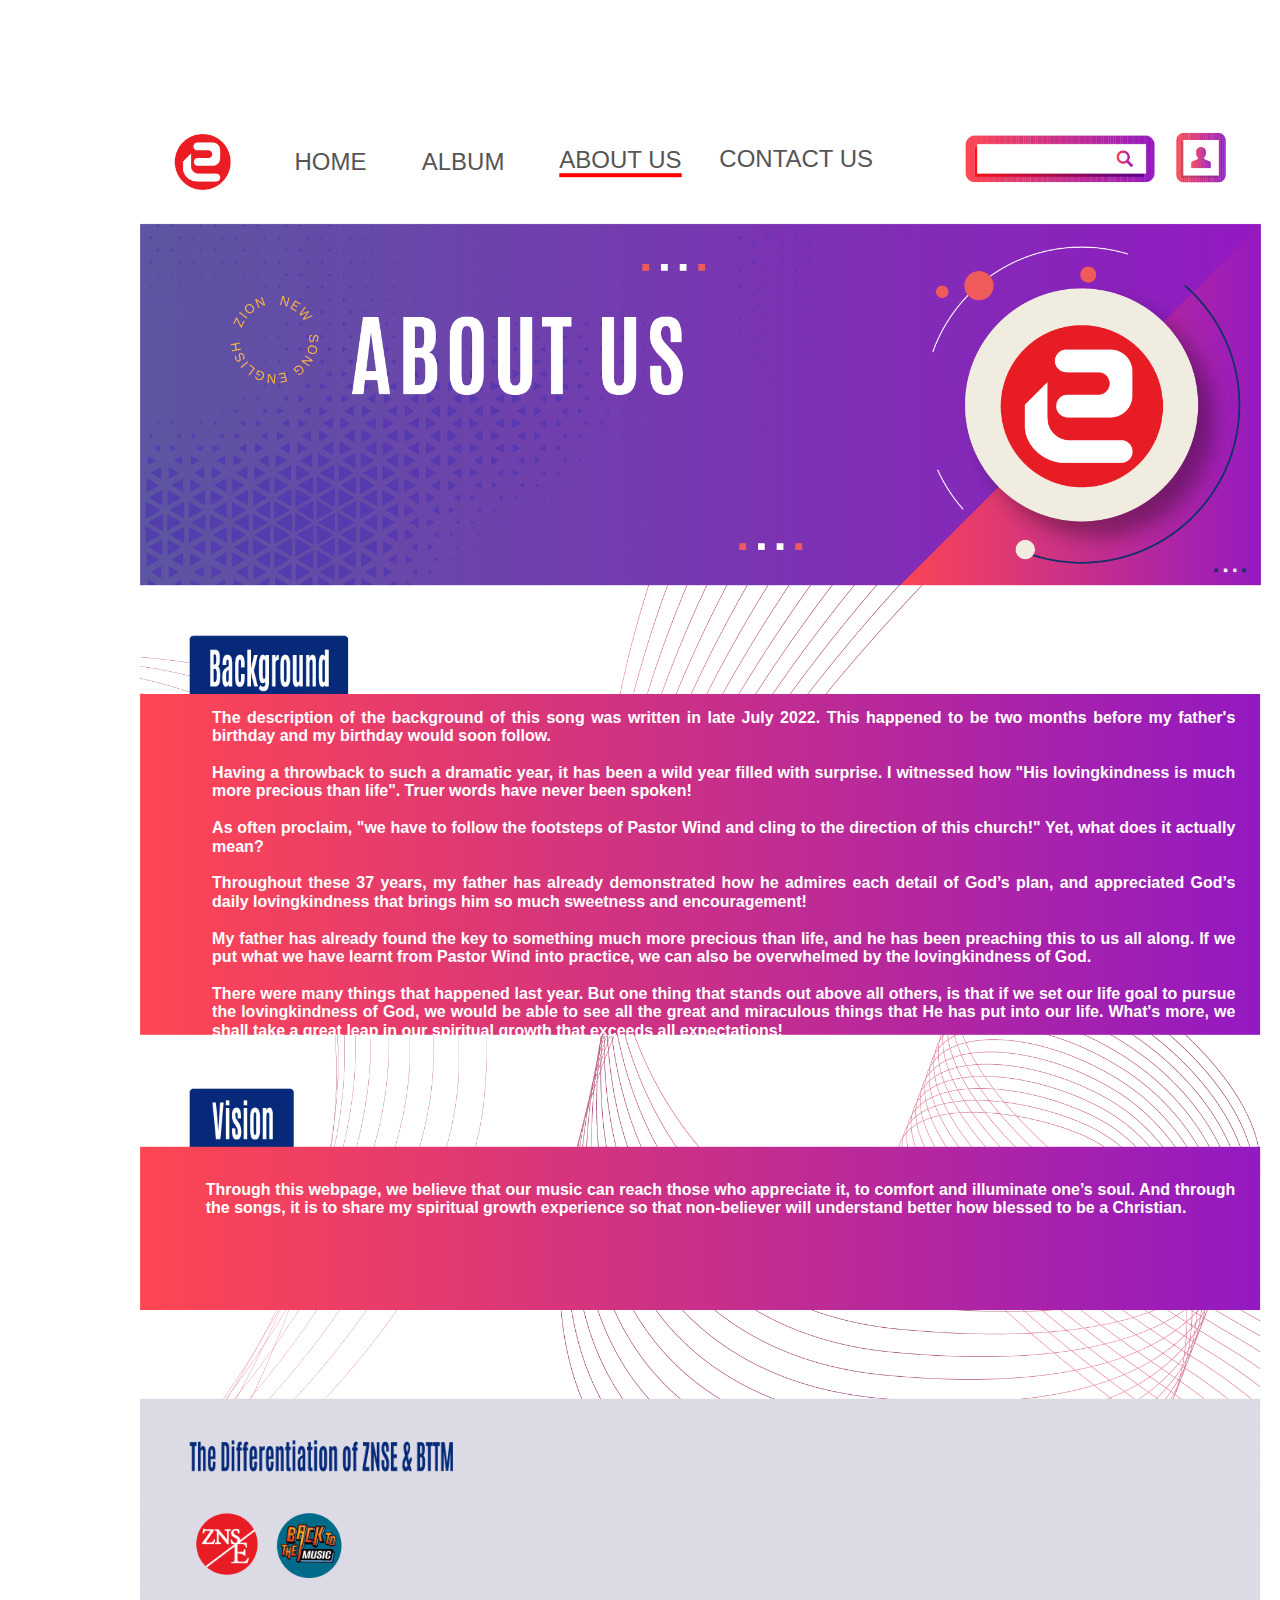
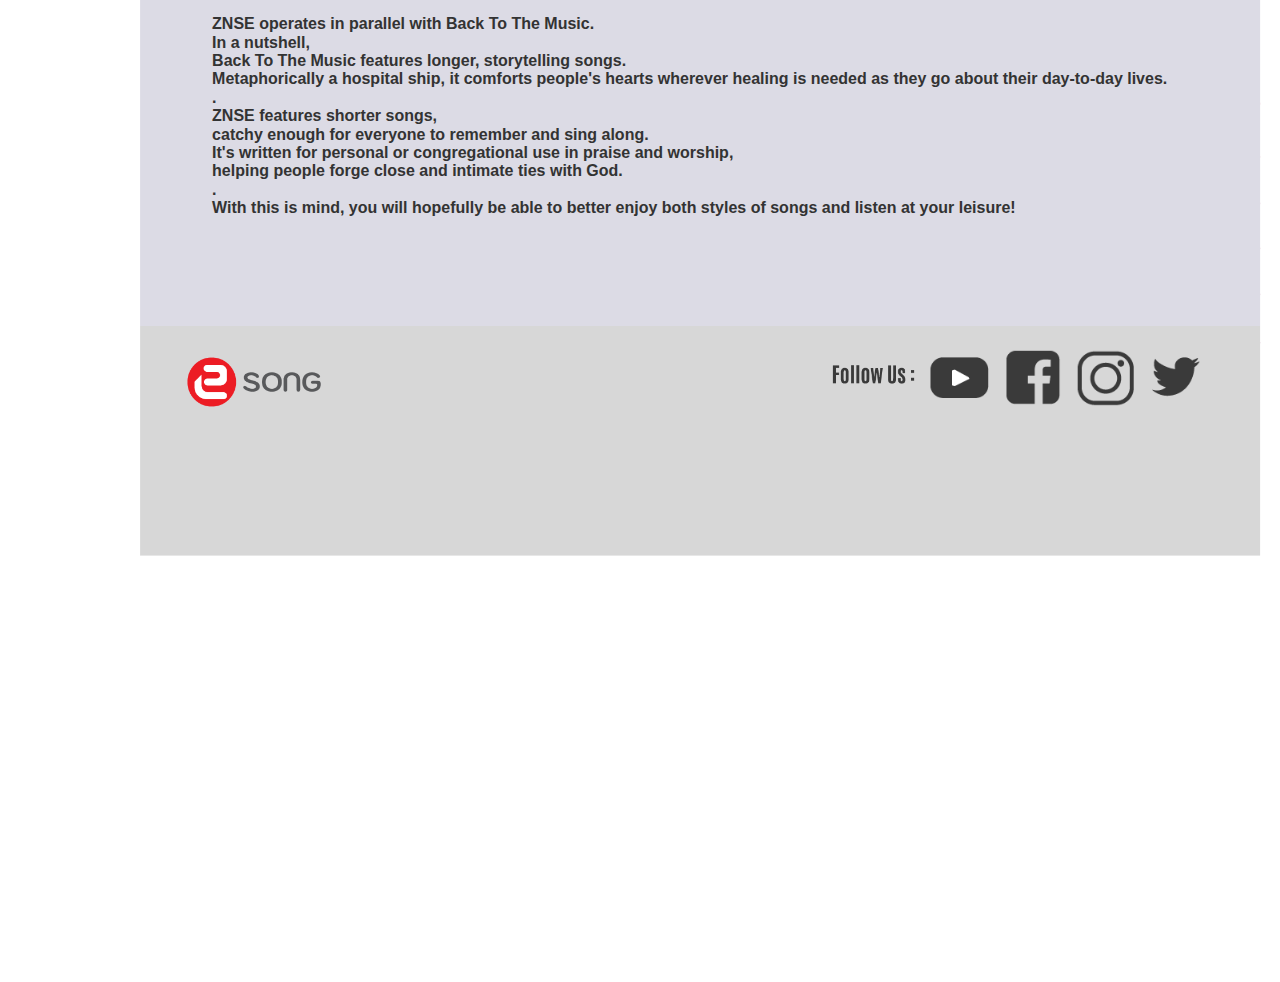
<file: about_us.html>
﻿<!DOCTYPE html>
<html>
  <head>
    <title>About Us</title>
    <meta http-equiv="X-UA-Compatible" content="IE=edge"/>
    <meta http-equiv="content-type" content="text/html; charset=utf-8"/>
    <link href="resources/css/axure_rp_page.css" type="text/css" rel="stylesheet"/>
    <link href="data/styles.css" type="text/css" rel="stylesheet"/>
    <link href="files/about_us/styles.css" type="text/css" rel="stylesheet"/>
    <link href="" type="text/css" rel="stylesheet"/>
    <script src="resources/scripts/jquery-3.2.1.min.js"></script>
    <script src="resources/scripts/axure/axQuery.js"></script>
    <script src="resources/scripts/axure/globals.js"></script>
    <script src="resources/scripts/axutils.js"></script>
    <script src="resources/scripts/axure/annotation.js"></script>
    <script src="resources/scripts/axure/axQuery.std.js"></script>
    <script src="resources/scripts/axure/doc.js"></script>
    <script src="resources/scripts/messagecenter.js"></script>
    <script src="resources/scripts/axure/events.js"></script>
    <script src="resources/scripts/axure/recording.js"></script>
    <script src="resources/scripts/axure/action.js"></script>
    <script src="resources/scripts/axure/expr.js"></script>
    <script src="resources/scripts/axure/geometry.js"></script>
    <script src="resources/scripts/axure/flyout.js"></script>
    <script src="resources/scripts/axure/model.js"></script>
    <script src="resources/scripts/axure/repeater.js"></script>
    <script src="resources/scripts/axure/sto.js"></script>
    <script src="resources/scripts/axure/utils.temp.js"></script>
    <script src="resources/scripts/axure/variables.js"></script>
    <script src="resources/scripts/axure/drag.js"></script>
    <script src="resources/scripts/axure/move.js"></script>
    <script src="resources/scripts/axure/visibility.js"></script>
    <script src="resources/scripts/axure/style.js"></script>
    <script src="resources/scripts/axure/adaptive.js"></script>
    <script src="resources/scripts/axure/tree.js"></script>
    <script src="resources/scripts/axure/init.temp.js"></script>
    <script src="resources/scripts/axure/legacy.js"></script>
    <script src="resources/scripts/axure/viewer.js"></script>
    <script src="resources/scripts/axure/math.js"></script>
    <script src="resources/scripts/axure/jquery.nicescroll.min.js"></script>
    <script src="data/document.js"></script>
    <script src="files/about_us/data.js"></script>
    <script type="text/javascript">
      $axure.utils.getTransparentGifPath = function() { return 'resources/images/transparent.gif'; };
      $axure.utils.getOtherPath = function() { return 'resources/Other.html'; };
      $axure.utils.getReloadPath = function() { return 'resources/reload.html'; };
    </script>
  </head>
  <body>
    <div id="base" class="">

      <!-- Unnamed (Image) -->
      <div id="u196" class="ax_default image">
        <img id="u196_img" class="img " src="images/about_us/u196.png"/>
        <div id="u196_text" class="text " style="display:none; visibility: hidden">
          <p></p>
        </div>
      </div>

      <!-- Unnamed (Image) -->
      <div id="u197" class="ax_default image">
        <img id="u197_img" class="img " src="images/about_us/u197.png"/>
        <div id="u197_text" class="text " style="display:none; visibility: hidden">
          <p></p>
        </div>
      </div>

      <!-- Menu (Group) -->
      <div id="u198" class="ax_default" data-label="Menu" data-left="43" data-top="53" data-width="1314" data-height="72" layer-opacity="1">

        <!-- Member (Image) -->
        <div id="u199" class="ax_default image" data-label="Member">
          <img id="u199_img" class="img " src="images/homepage/member_u8.png"/>
          <div id="u199_text" class="text " style="display:none; visibility: hidden">
            <p></p>
          </div>
        </div>

        <!-- Search Bar (Image) -->
        <div id="u200" class="ax_default image" data-label="Search Bar">
          <img id="u200_img" class="img " src="images/homepage/search_bar_u9.png"/>
          <div id="u200_text" class="text " style="display:none; visibility: hidden">
            <p></p>
          </div>
        </div>

        <!-- Unnamed (Image) -->
        <div id="u201" class="ax_default image">
          <img id="u201_img" class="img " src="images/homepage/u10.png"/>
          <div id="u201_text" class="text " style="display:none; visibility: hidden">
            <p></p>
          </div>
        </div>

        <!-- Menu_Logo (Image) -->
        <div id="u202" class="ax_default image" data-label="Menu_Logo">
          <img id="u202_img" class="img " src="images/homepage/menu_logo_u11.png"/>
          <div id="u202_text" class="text " style="display:none; visibility: hidden">
            <p></p>
          </div>
        </div>

        <!-- Menu_Home (Rectangle) -->
        <div id="u203" class="ax_default link_button" data-label="Menu_Home">
          <div id="u203_div" class=""></div>
          <div id="u203_text" class="text ">
            <p><span>HOME</span></p>
          </div>
        </div>

        <!-- Menu_Album (Rectangle) -->
        <div id="u204" class="ax_default link_button" data-label="Menu_Album">
          <div id="u204_div" class=""></div>
          <div id="u204_text" class="text ">
            <p><span>ALBUM</span></p>
          </div>
        </div>

        <!-- Menu_About (Rectangle) -->
        <div id="u205" class="ax_default link_button" data-label="Menu_About">
          <div id="u205_div" class=""></div>
          <div id="u205_text" class="text ">
            <p><span>ABOUT US</span></p>
          </div>
        </div>

        <!-- Menu_Contact (Rectangle) -->
        <div id="u206" class="ax_default link_button" data-label="Menu_Contact">
          <div id="u206_div" class=""></div>
          <div id="u206_text" class="text ">
            <p><span>CONTACT US</span></p>
          </div>
        </div>
      </div>

      <!-- Footer (Group) -->
      <div id="u207" class="ax_default" data-label="Footer" data-left="0" data-top="2295" data-width="1400" data-height="287" layer-opacity="1">

        <!-- Unnamed (Rectangle) -->
        <div id="u208" class="ax_default box_3">
          <div id="u208_div" class=""></div>
          <div id="u208_text" class="text " style="display:none; visibility: hidden">
            <p></p>
          </div>
        </div>

        <!-- Unnamed (Image) -->
        <div id="u209" class="ax_default image">
          <img id="u209_img" class="img " src="images/homepage/u21.png"/>
          <div id="u209_text" class="text " style="display:none; visibility: hidden">
            <p></p>
          </div>
        </div>

        <!-- Unnamed (Image) -->
        <div id="u210" class="ax_default image">
          <img id="u210_img" class="img " src="images/homepage/u22.png"/>
          <div id="u210_text" class="text " style="display:none; visibility: hidden">
            <p></p>
          </div>
        </div>

        <!-- Unnamed (Image) -->
        <div id="u211" class="ax_default image">
          <img id="u211_img" class="img " src="images/homepage/u23.png"/>
          <div id="u211_text" class="text " style="display:none; visibility: hidden">
            <p></p>
          </div>
        </div>

        <!-- Unnamed (Image) -->
        <div id="u212" class="ax_default image">
          <img id="u212_img" class="img " src="images/homepage/u24.png"/>
          <div id="u212_text" class="text " style="display:none; visibility: hidden">
            <p></p>
          </div>
        </div>

        <!-- Unnamed (Image) -->
        <div id="u213" class="ax_default image">
          <img id="u213_img" class="img " src="images/homepage/u25.png"/>
          <div id="u213_text" class="text " style="display:none; visibility: hidden">
            <p></p>
          </div>
        </div>

        <!-- Unnamed (Image) -->
        <div id="u214" class="ax_default image">
          <img id="u214_img" class="img " src="images/homepage/u26.png"/>
          <div id="u214_text" class="text " style="display:none; visibility: hidden">
            <p></p>
          </div>
        </div>
      </div>

      <!-- Unnamed (Image) -->
      <div id="u215" class="ax_default image">
        <img id="u215_img" class="img " src="images/about_us/u215.png"/>
        <div id="u215_text" class="text " style="display:none; visibility: hidden">
          <p></p>
        </div>
      </div>

      <!-- Unnamed (Image) -->
      <div id="u216" class="ax_default image">
        <img id="u216_img" class="img " src="images/about_us/u216.png"/>
        <div id="u216_text" class="text " style="display:none; visibility: hidden">
          <p></p>
        </div>
      </div>

      <!-- Unnamed (Image) -->
      <div id="u217" class="ax_default image">
        <img id="u217_img" class="img " src="images/about_us/u217.png"/>
        <div id="u217_text" class="text " style="display:none; visibility: hidden">
          <p></p>
        </div>
      </div>

      <!-- Unnamed (Image) -->
      <div id="u218" class="ax_default image">
        <img id="u218_img" class="img " src="images/about_us/u218.png"/>
        <div id="u218_text" class="text " style="display:none; visibility: hidden">
          <p></p>
        </div>
      </div>

      <!-- Unnamed (Image) -->
      <div id="u219" class="ax_default image">
        <img id="u219_img" class="img " src="images/about_us/u219.png"/>
        <div id="u219_text" class="text " style="display:none; visibility: hidden">
          <p></p>
        </div>
      </div>

      <!-- Unnamed (Image) -->
      <div id="u220" class="ax_default image">
        <img id="u220_img" class="img " src="images/about_us/u220.png"/>
        <div id="u220_text" class="text " style="display:none; visibility: hidden">
          <p></p>
        </div>
      </div>

      <!-- Unnamed (Image) -->
      <div id="u221" class="ax_default image">
        <img id="u221_img" class="img " src="images/about_us/u221.png"/>
        <div id="u221_text" class="text " style="display:none; visibility: hidden">
          <p></p>
        </div>
      </div>

      <!-- Unnamed (Image) -->
      <div id="u222" class="ax_default image">
        <img id="u222_img" class="img " src="images/about_us/u222.png"/>
        <div id="u222_text" class="text " style="display:none; visibility: hidden">
          <p></p>
        </div>
      </div>

      <!-- Unnamed (Rectangle) -->
      <div id="u223" class="ax_default paragraph">
        <div id="u223_div" class=""></div>
        <div id="u223_text" class="text ">
          <p><span>The description of the background of this song was written in late July 2022. This happened to be two months before my father's birthday and my birthday would soon follow. </span></p><p><span><br></span></p><p><span>Having a throwback to such a dramatic year, it has been a wild year filled with surprise. I witnessed how &quot;His lovingkindness is much more precious than life&quot;. Truer words have never been spoken! </span></p><p><span><br></span></p><p><span>As often proclaim, &quot;we have to follow the footsteps of Pastor Wind and cling to the direction of this church!&quot; Yet, what does it actually mean? </span></p><p><span><br></span></p><p><span>Throughout these 37 years, my father has already demonstrated how he admires each detail of God’s plan, and appreciated God’s daily lovingkindness that brings him so much sweetness and encouragement! </span></p><p><span><br></span></p><p><span>My father has already found the key to something much more precious than life, and he has been preaching this to us all along. If we put what we have learnt from Pastor Wind into practice, we can also be overwhelmed by the lovingkindness of God.</span></p><p><span><br></span></p><p><span>There were many things that happened last year. But one thing that stands out above all others, is that if we set our life goal to pursue the lovingkindness of God, we would be able to see all the great and miraculous things that He has put into our life. What's more, we shall take a great leap in our spiritual growth that exceeds all expectations! </span></p>
        </div>
      </div>

      <!-- Unnamed (Rectangle) -->
      <div id="u224" class="ax_default paragraph">
        <div id="u224_div" class=""></div>
        <div id="u224_text" class="text ">
          <p><span>Through this webpage, we believe that our music can reach those who appreciate it, to comfort and illuminate one’s soul. And through the songs, it is to share my spiritual growth experience so that non-believer will understand better how blessed to be a Christian.</span></p>
        </div>
      </div>

      <!-- Unnamed (Rectangle) -->
      <div id="u225" class="ax_default paragraph">
        <div id="u225_div" class=""></div>
        <div id="u225_text" class="text ">
          <p><span>ZNSE operates in parallel with Back To The Music.</span></p><p><span>In a nutshell,</span></p><p><span>Back To The Music features longer, storytelling songs.</span></p><p><span>Metaphorically a hospital ship, it comforts people's hearts wherever healing is needed as they go about their day-to-day lives.</span></p><p><span>.</span></p><p><span>ZNSE features shorter songs,</span></p><p><span>catchy enough for everyone to remember and sing along.</span></p><p><span>It's written for personal or congregational use in praise and worship,</span></p><p><span>helping people forge close and intimate ties with God.</span></p><p><span>.</span></p><p><span>With this is mind, you will hopefully be able to better enjoy both styles of songs and listen at your leisure!</span></p><p><span><br></span></p><p><span><br></span></p>
        </div>
      </div>
    </div>
    <script src="resources/scripts/axure/ios.js"></script>
  </body>
</html>
</file>
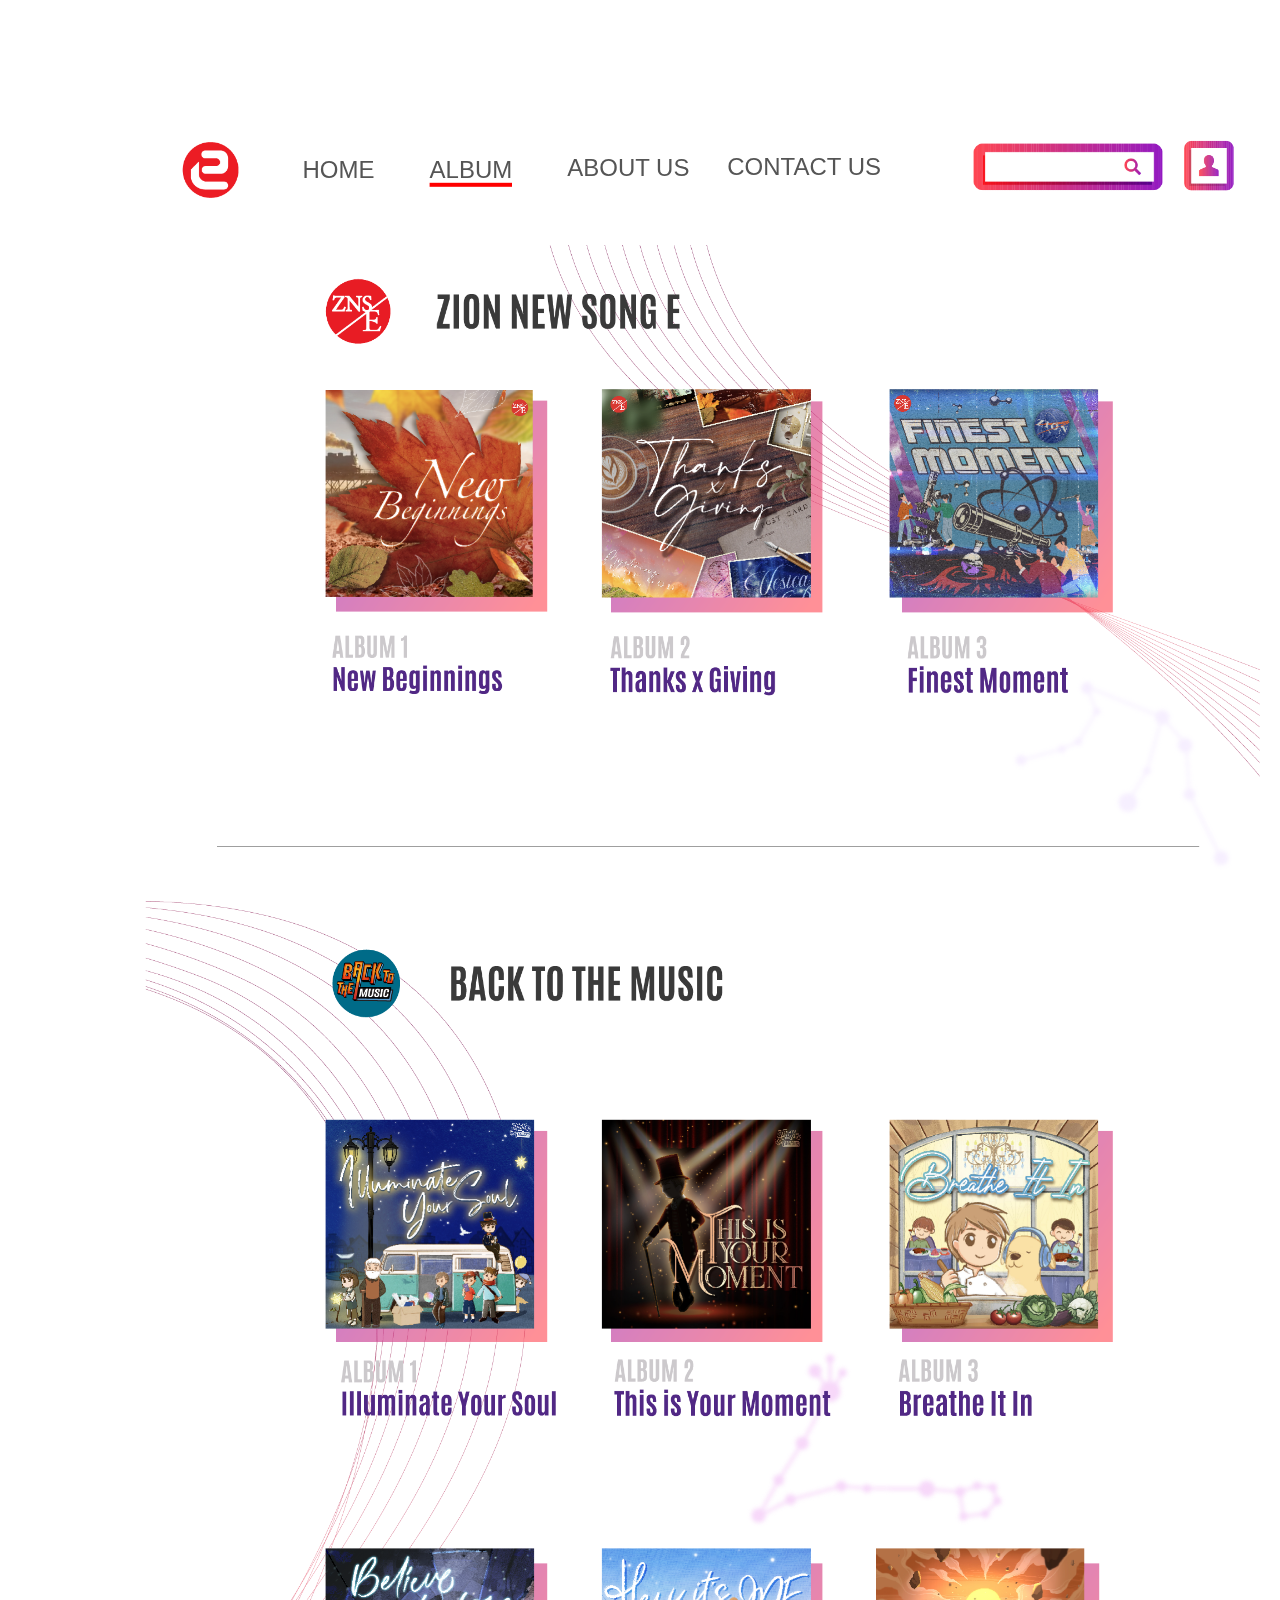
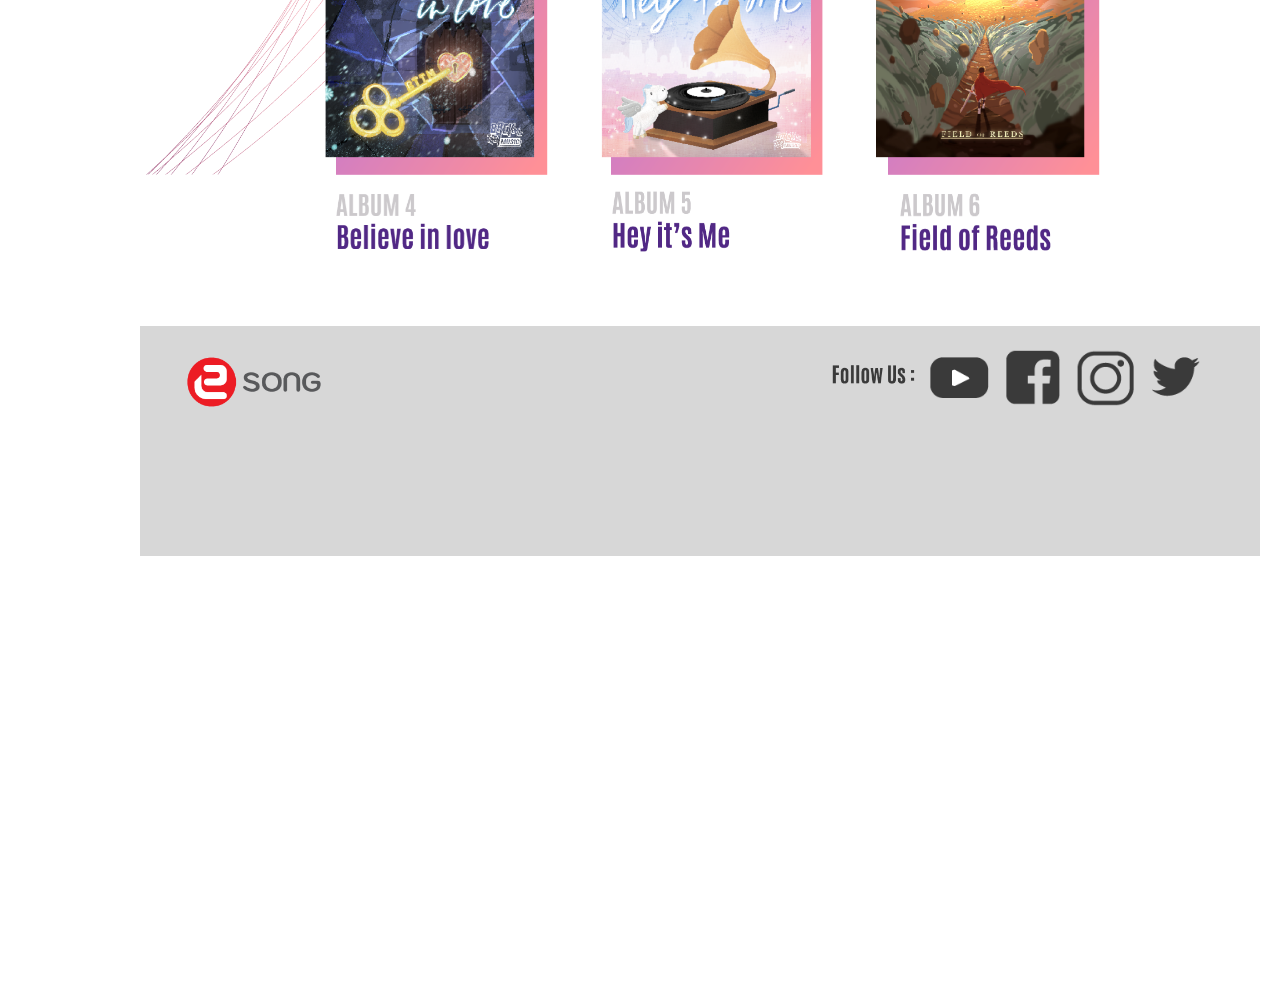
<file: album.html>
﻿<!DOCTYPE html>
<html>
  <head>
    <title>Album</title>
    <meta http-equiv="X-UA-Compatible" content="IE=edge"/>
    <meta http-equiv="content-type" content="text/html; charset=utf-8"/>
    <link href="resources/css/axure_rp_page.css" type="text/css" rel="stylesheet"/>
    <link href="data/styles.css" type="text/css" rel="stylesheet"/>
    <link href="files/album/styles.css" type="text/css" rel="stylesheet"/>
    <link href="" type="text/css" rel="stylesheet"/>
    <script src="resources/scripts/jquery-3.2.1.min.js"></script>
    <script src="resources/scripts/axure/axQuery.js"></script>
    <script src="resources/scripts/axure/globals.js"></script>
    <script src="resources/scripts/axutils.js"></script>
    <script src="resources/scripts/axure/annotation.js"></script>
    <script src="resources/scripts/axure/axQuery.std.js"></script>
    <script src="resources/scripts/axure/doc.js"></script>
    <script src="resources/scripts/messagecenter.js"></script>
    <script src="resources/scripts/axure/events.js"></script>
    <script src="resources/scripts/axure/recording.js"></script>
    <script src="resources/scripts/axure/action.js"></script>
    <script src="resources/scripts/axure/expr.js"></script>
    <script src="resources/scripts/axure/geometry.js"></script>
    <script src="resources/scripts/axure/flyout.js"></script>
    <script src="resources/scripts/axure/model.js"></script>
    <script src="resources/scripts/axure/repeater.js"></script>
    <script src="resources/scripts/axure/sto.js"></script>
    <script src="resources/scripts/axure/utils.temp.js"></script>
    <script src="resources/scripts/axure/variables.js"></script>
    <script src="resources/scripts/axure/drag.js"></script>
    <script src="resources/scripts/axure/move.js"></script>
    <script src="resources/scripts/axure/visibility.js"></script>
    <script src="resources/scripts/axure/style.js"></script>
    <script src="resources/scripts/axure/adaptive.js"></script>
    <script src="resources/scripts/axure/tree.js"></script>
    <script src="resources/scripts/axure/init.temp.js"></script>
    <script src="resources/scripts/axure/legacy.js"></script>
    <script src="resources/scripts/axure/viewer.js"></script>
    <script src="resources/scripts/axure/math.js"></script>
    <script src="resources/scripts/axure/jquery.nicescroll.min.js"></script>
    <script src="data/document.js"></script>
    <script src="files/album/data.js"></script>
    <script type="text/javascript">
      $axure.utils.getTransparentGifPath = function() { return 'resources/images/transparent.gif'; };
      $axure.utils.getOtherPath = function() { return 'resources/Other.html'; };
      $axure.utils.getReloadPath = function() { return 'resources/reload.html'; };
    </script>
  </head>
  <body>
    <div id="base" class="">

      <!-- Menu (Group) -->
      <div id="u27" class="ax_default" data-label="Menu" data-left="53" data-top="63" data-width="1314" data-height="72" layer-opacity="1">

        <!-- Member (Image) -->
        <div id="u28" class="ax_default image" data-label="Member">
          <img id="u28_img" class="img " src="images/homepage/member_u8.png"/>
          <div id="u28_text" class="text " style="display:none; visibility: hidden">
            <p></p>
          </div>
        </div>

        <!-- Search Bar (Image) -->
        <div id="u29" class="ax_default image" data-label="Search Bar">
          <img id="u29_img" class="img " src="images/homepage/search_bar_u9.png"/>
          <div id="u29_text" class="text " style="display:none; visibility: hidden">
            <p></p>
          </div>
        </div>

        <!-- Unnamed (Image) -->
        <div id="u30" class="ax_default image">
          <img id="u30_img" class="img " src="images/homepage/u10.png"/>
          <div id="u30_text" class="text " style="display:none; visibility: hidden">
            <p></p>
          </div>
        </div>

        <!-- Menu_Logo (Image) -->
        <div id="u31" class="ax_default image" data-label="Menu_Logo">
          <img id="u31_img" class="img " src="images/homepage/menu_logo_u11.png"/>
          <div id="u31_text" class="text " style="display:none; visibility: hidden">
            <p></p>
          </div>
        </div>

        <!-- Menu_Home (Rectangle) -->
        <div id="u32" class="ax_default link_button" data-label="Menu_Home">
          <div id="u32_div" class=""></div>
          <div id="u32_text" class="text ">
            <p><span>HOME</span></p>
          </div>
        </div>

        <!-- Menu_Album (Rectangle) -->
        <div id="u33" class="ax_default link_button" data-label="Menu_Album">
          <div id="u33_div" class=""></div>
          <div id="u33_text" class="text ">
            <p><span>ALBUM</span></p>
          </div>
        </div>

        <!-- Menu_About (Rectangle) -->
        <div id="u34" class="ax_default link_button" data-label="Menu_About">
          <div id="u34_div" class=""></div>
          <div id="u34_text" class="text ">
            <p><span>ABOUT US</span></p>
          </div>
        </div>

        <!-- Menu_Contact (Rectangle) -->
        <div id="u35" class="ax_default link_button" data-label="Menu_Contact">
          <div id="u35_div" class=""></div>
          <div id="u35_text" class="text ">
            <p><span>CONTACT US</span></p>
          </div>
        </div>
      </div>

      <!-- Unnamed (Image) -->
      <div id="u36" class="ax_default image">
        <img id="u36_img" class="img " src="images/album/u36.png"/>
        <div id="u36_text" class="text " style="display:none; visibility: hidden">
          <p></p>
        </div>
      </div>

      <!-- Unnamed (Image) -->
      <div id="u37" class="ax_default image">
        <img id="u37_img" class="img " src="images/album/u37.png"/>
        <div id="u37_text" class="text " style="display:none; visibility: hidden">
          <p></p>
        </div>
      </div>

      <!-- Unnamed (Image) -->
      <div id="u38" class="ax_default image">
        <img id="u38_img" class="img " src="images/album/u38.png"/>
        <div id="u38_text" class="text " style="display:none; visibility: hidden">
          <p></p>
        </div>
      </div>

      <!-- BTTM (Image) -->
      <div id="u39" class="ax_default image" data-label="BTTM">
        <img id="u39_img" class="img " src="images/album/bttm_u39.png"/>
        <div id="u39_text" class="text " style="display:none; visibility: hidden">
          <p></p>
        </div>
      </div>

      <!-- Unnamed (Image) -->
      <div id="u40" class="ax_default image">
        <img id="u40_img" class="img " src="images/album/u40.png"/>
        <div id="u40_text" class="text " style="display:none; visibility: hidden">
          <p></p>
        </div>
      </div>

      <!-- Unnamed (Image) -->
      <div id="u41" class="ax_default image">
        <img id="u41_img" class="img " src="images/album/u41.png"/>
        <div id="u41_text" class="text " style="display:none; visibility: hidden">
          <p></p>
        </div>
      </div>

      <!-- Unnamed (Image) -->
      <div id="u42" class="ax_default image">
        <img id="u42_img" class="img " src="images/album/u42.png"/>
        <div id="u42_text" class="text " style="display:none; visibility: hidden">
          <p></p>
        </div>
      </div>

      <!-- Unnamed (Image) -->
      <div id="u43" class="ax_default image">
        <img id="u43_img" class="img " src="images/album/u43.png"/>
        <div id="u43_text" class="text " style="display:none; visibility: hidden">
          <p></p>
        </div>
      </div>

      <!-- Unnamed (Image) -->
      <div id="u44" class="ax_default image">
        <img id="u44_img" class="img " src="images/album/u44.png"/>
        <div id="u44_text" class="text " style="display:none; visibility: hidden">
          <p></p>
        </div>
      </div>

      <!-- Unnamed (Image) -->
      <div id="u45" class="ax_default image">
        <img id="u45_img" class="img " src="images/album/u45.png"/>
        <div id="u45_text" class="text " style="display:none; visibility: hidden">
          <p></p>
        </div>
      </div>

      <!-- Logo_BTTM (Image) -->
      <div id="u46" class="ax_default image" data-label="Logo_BTTM">
        <img id="u46_img" class="img " src="images/album/logo_bttm_u46.png"/>
        <div id="u46_text" class="text " style="display:none; visibility: hidden">
          <p></p>
        </div>
      </div>

      <!-- Unnamed (Image) -->
      <div id="u47" class="ax_default image">
        <img id="u47_img" class="img " src="images/album/u47.png"/>
        <div id="u47_text" class="text " style="display:none; visibility: hidden">
          <p></p>
        </div>
      </div>

      <!-- Unnamed (Image) -->
      <div id="u48" class="ax_default image">
        <img id="u48_img" class="img " src="images/album/u48.png"/>
        <div id="u48_text" class="text " style="display:none; visibility: hidden">
          <p></p>
        </div>
      </div>

      <!-- Unnamed (Image) -->
      <div id="u49" class="ax_default image">
        <img id="u49_img" class="img " src="images/album/u49.png"/>
        <div id="u49_text" class="text " style="display:none; visibility: hidden">
          <p></p>
        </div>
      </div>

      <!-- Unnamed (Image) -->
      <div id="u50" class="ax_default image">
        <img id="u50_img" class="img " src="images/album/u50.png"/>
        <div id="u50_text" class="text " style="display:none; visibility: hidden">
          <p></p>
        </div>
      </div>

      <!-- Unnamed (Image) -->
      <div id="u51" class="ax_default image">
        <img id="u51_img" class="img " src="images/album/u51.png"/>
        <div id="u51_text" class="text " style="display:none; visibility: hidden">
          <p></p>
        </div>
      </div>

      <!-- Unnamed (Image) -->
      <div id="u52" class="ax_default image">
        <img id="u52_img" class="img " src="images/album/u52.png"/>
        <div id="u52_text" class="text " style="display:none; visibility: hidden">
          <p></p>
        </div>
      </div>

      <!-- Unnamed (Image) -->
      <div id="u53" class="ax_default image">
        <img id="u53_img" class="img " src="images/album/u53.png"/>
        <div id="u53_text" class="text " style="display:none; visibility: hidden">
          <p></p>
        </div>
      </div>

      <!-- ZNSE (Image) -->
      <div id="u54" class="ax_default image" data-label="ZNSE">
        <img id="u54_img" class="img " src="images/album/znse_u54.png"/>
        <div id="u54_text" class="text " style="display:none; visibility: hidden">
          <p></p>
        </div>
      </div>

      <!-- Logo_ZNSE (Image) -->
      <div id="u55" class="ax_default image" data-label="Logo_ZNSE">
        <img id="u55_img" class="img " src="images/album/logo_znse_u55.png"/>
        <div id="u55_text" class="text " style="display:none; visibility: hidden">
          <p></p>
        </div>
      </div>

      <!-- Unnamed (Image) -->
      <div id="u56" class="ax_default image">
        <img id="u56_img" class="img " src="images/album/u56.png"/>
        <div id="u56_text" class="text " style="display:none; visibility: hidden">
          <p></p>
        </div>
      </div>

      <!-- Unnamed (Image) -->
      <div id="u57" class="ax_default image">
        <img id="u57_img" class="img " src="images/album/u57.png"/>
        <div id="u57_text" class="text " style="display:none; visibility: hidden">
          <p></p>
        </div>
      </div>

      <!-- Unnamed (Image) -->
      <div id="u58" class="ax_default image">
        <img id="u58_img" class="img " src="images/album/u58.png"/>
        <div id="u58_text" class="text " style="display:none; visibility: hidden">
          <p></p>
        </div>
      </div>

      <!-- Unnamed (Line) -->
      <div id="u59" class="ax_default line">
        <img id="u59_img" class="img " src="images/album/u59.svg"/>
        <div id="u59_text" class="text " style="display:none; visibility: hidden">
          <p></p>
        </div>
      </div>

      <!-- Footer (Group) -->
      <div id="u60" class="ax_default" data-label="Footer" data-left="0" data-top="2295" data-width="1400" data-height="287" layer-opacity="1">

        <!-- Unnamed (Rectangle) -->
        <div id="u61" class="ax_default box_3">
          <div id="u61_div" class=""></div>
          <div id="u61_text" class="text " style="display:none; visibility: hidden">
            <p></p>
          </div>
        </div>

        <!-- Unnamed (Image) -->
        <div id="u62" class="ax_default image">
          <img id="u62_img" class="img " src="images/homepage/u21.png"/>
          <div id="u62_text" class="text " style="display:none; visibility: hidden">
            <p></p>
          </div>
        </div>

        <!-- Unnamed (Image) -->
        <div id="u63" class="ax_default image">
          <img id="u63_img" class="img " src="images/homepage/u22.png"/>
          <div id="u63_text" class="text " style="display:none; visibility: hidden">
            <p></p>
          </div>
        </div>

        <!-- Unnamed (Image) -->
        <div id="u64" class="ax_default image">
          <img id="u64_img" class="img " src="images/homepage/u23.png"/>
          <div id="u64_text" class="text " style="display:none; visibility: hidden">
            <p></p>
          </div>
        </div>

        <!-- Unnamed (Image) -->
        <div id="u65" class="ax_default image">
          <img id="u65_img" class="img " src="images/homepage/u24.png"/>
          <div id="u65_text" class="text " style="display:none; visibility: hidden">
            <p></p>
          </div>
        </div>

        <!-- Unnamed (Image) -->
        <div id="u66" class="ax_default image">
          <img id="u66_img" class="img " src="images/homepage/u25.png"/>
          <div id="u66_text" class="text " style="display:none; visibility: hidden">
            <p></p>
          </div>
        </div>

        <!-- Unnamed (Image) -->
        <div id="u67" class="ax_default image">
          <img id="u67_img" class="img " src="images/homepage/u26.png"/>
          <div id="u67_text" class="text " style="display:none; visibility: hidden">
            <p></p>
          </div>
        </div>
      </div>
    </div>
    <script src="resources/scripts/axure/ios.js"></script>
  </body>
</html>
</file>
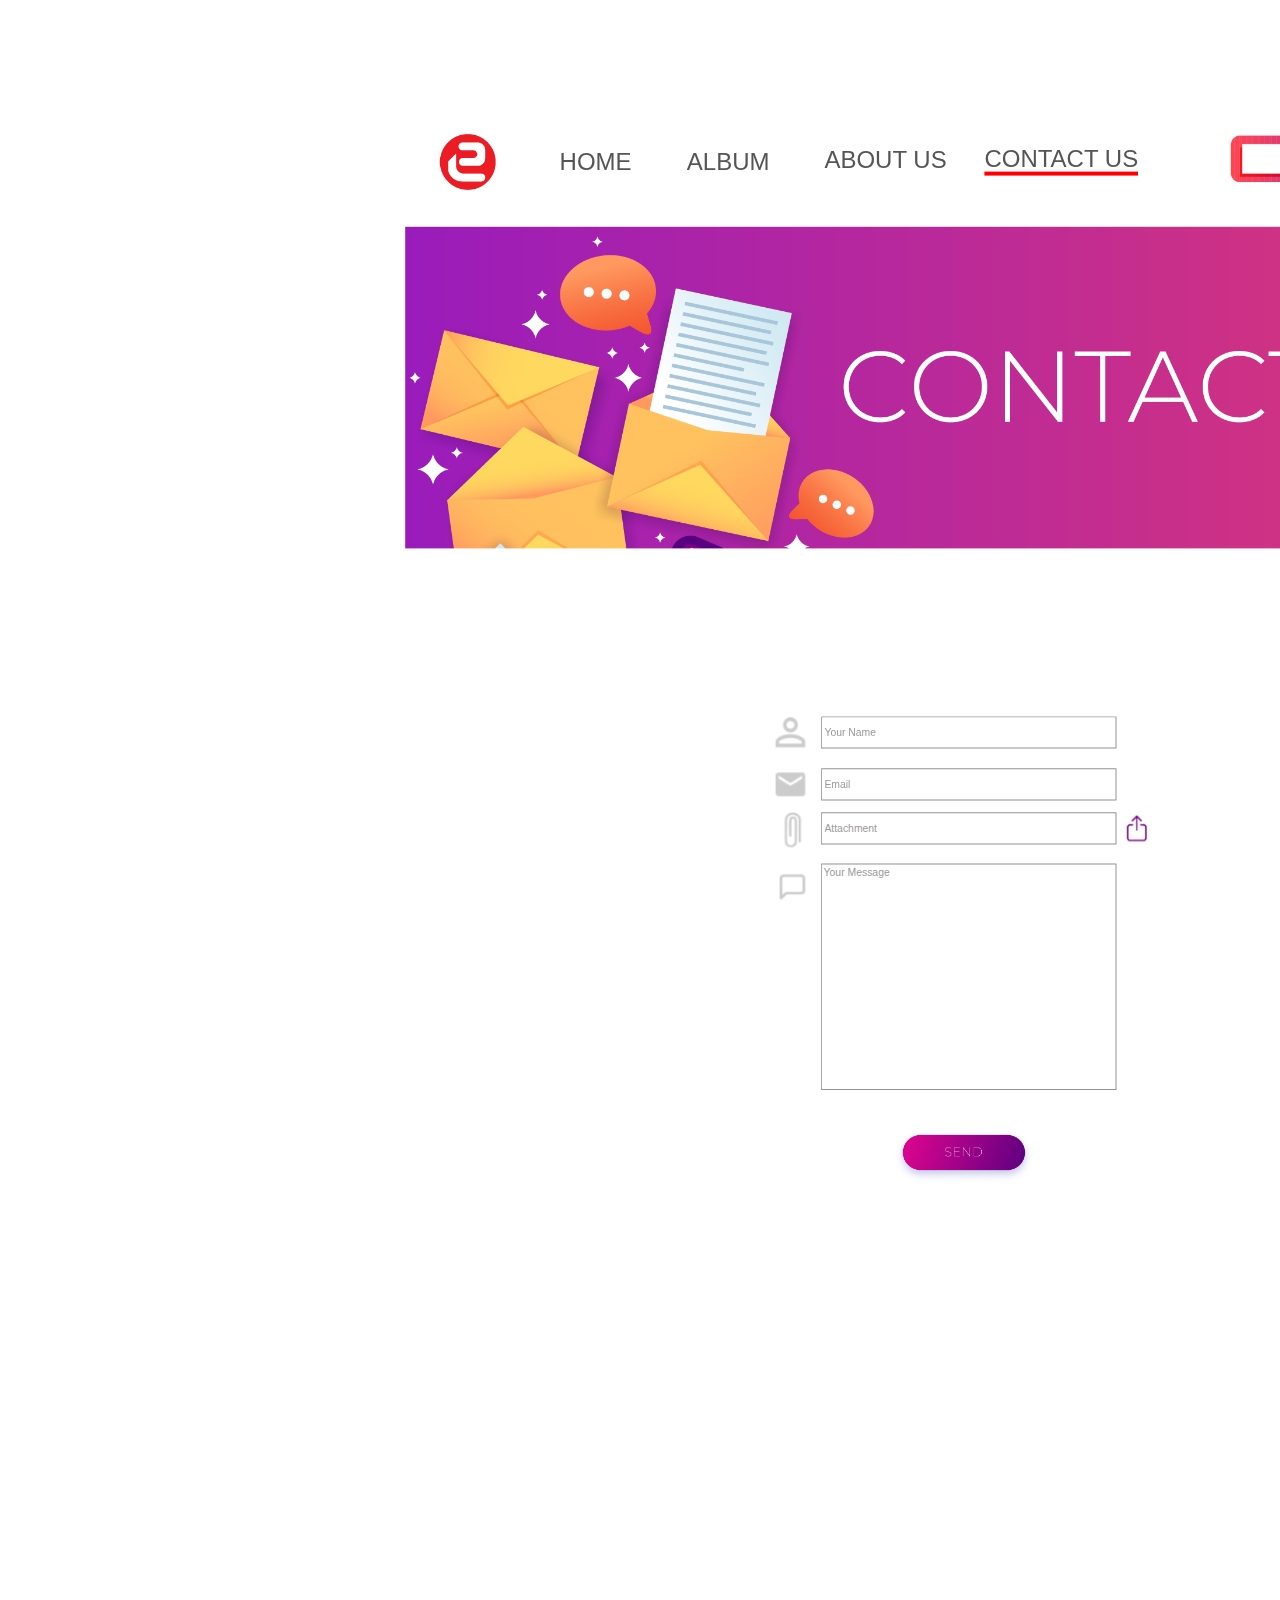
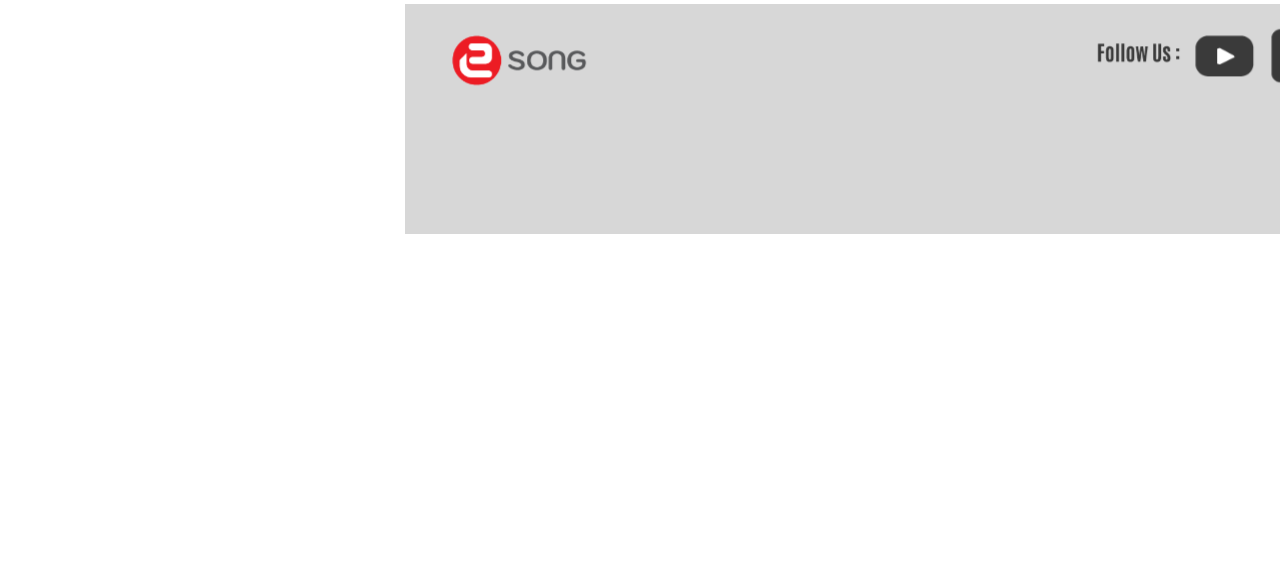
<file: contact_us.html>
﻿<!DOCTYPE html>
<html>
  <head>
    <title>Contact Us</title>
    <meta http-equiv="X-UA-Compatible" content="IE=edge"/>
    <meta http-equiv="content-type" content="text/html; charset=utf-8"/>
    <link href="resources/css/axure_rp_page.css" type="text/css" rel="stylesheet"/>
    <link href="data/styles.css" type="text/css" rel="stylesheet"/>
    <link href="files/contact_us/styles.css" type="text/css" rel="stylesheet"/>
    <link href="" type="text/css" rel="stylesheet"/>
    <script src="resources/scripts/jquery-3.2.1.min.js"></script>
    <script src="resources/scripts/axure/axQuery.js"></script>
    <script src="resources/scripts/axure/globals.js"></script>
    <script src="resources/scripts/axutils.js"></script>
    <script src="resources/scripts/axure/annotation.js"></script>
    <script src="resources/scripts/axure/axQuery.std.js"></script>
    <script src="resources/scripts/axure/doc.js"></script>
    <script src="resources/scripts/messagecenter.js"></script>
    <script src="resources/scripts/axure/events.js"></script>
    <script src="resources/scripts/axure/recording.js"></script>
    <script src="resources/scripts/axure/action.js"></script>
    <script src="resources/scripts/axure/expr.js"></script>
    <script src="resources/scripts/axure/geometry.js"></script>
    <script src="resources/scripts/axure/flyout.js"></script>
    <script src="resources/scripts/axure/model.js"></script>
    <script src="resources/scripts/axure/repeater.js"></script>
    <script src="resources/scripts/axure/sto.js"></script>
    <script src="resources/scripts/axure/utils.temp.js"></script>
    <script src="resources/scripts/axure/variables.js"></script>
    <script src="resources/scripts/axure/drag.js"></script>
    <script src="resources/scripts/axure/move.js"></script>
    <script src="resources/scripts/axure/visibility.js"></script>
    <script src="resources/scripts/axure/style.js"></script>
    <script src="resources/scripts/axure/adaptive.js"></script>
    <script src="resources/scripts/axure/tree.js"></script>
    <script src="resources/scripts/axure/init.temp.js"></script>
    <script src="resources/scripts/axure/legacy.js"></script>
    <script src="resources/scripts/axure/viewer.js"></script>
    <script src="resources/scripts/axure/math.js"></script>
    <script src="resources/scripts/axure/jquery.nicescroll.min.js"></script>
    <script src="data/document.js"></script>
    <script src="files/contact_us/data.js"></script>
    <script type="text/javascript">
      $axure.utils.getTransparentGifPath = function() { return 'resources/images/transparent.gif'; };
      $axure.utils.getOtherPath = function() { return 'resources/Other.html'; };
      $axure.utils.getReloadPath = function() { return 'resources/reload.html'; };
    </script>
  </head>
  <body>
    <div id="base" class="">

      <!-- Unnamed (Shape) -->
      <div id="u226" class="ax_default icon">
        <img id="u226_img" class="img " src="images/contact_us/u226.svg"/>
        <div id="u226_text" class="text " style="display:none; visibility: hidden">
          <p></p>
        </div>
      </div>

      <!-- Menu (Group) -->
      <div id="u227" class="ax_default" data-label="Menu" data-left="43" data-top="53" data-width="1314" data-height="72" layer-opacity="1">

        <!-- Member (Image) -->
        <div id="u228" class="ax_default image" data-label="Member">
          <img id="u228_img" class="img " src="images/homepage/member_u8.png"/>
          <div id="u228_text" class="text " style="display:none; visibility: hidden">
            <p></p>
          </div>
        </div>

        <!-- Search Bar (Image) -->
        <div id="u229" class="ax_default image" data-label="Search Bar">
          <img id="u229_img" class="img " src="images/homepage/search_bar_u9.png"/>
          <div id="u229_text" class="text " style="display:none; visibility: hidden">
            <p></p>
          </div>
        </div>

        <!-- Unnamed (Image) -->
        <div id="u230" class="ax_default image">
          <img id="u230_img" class="img " src="images/homepage/u10.png"/>
          <div id="u230_text" class="text " style="display:none; visibility: hidden">
            <p></p>
          </div>
        </div>

        <!-- Menu_Logo (Image) -->
        <div id="u231" class="ax_default image" data-label="Menu_Logo">
          <img id="u231_img" class="img " src="images/homepage/menu_logo_u11.png"/>
          <div id="u231_text" class="text " style="display:none; visibility: hidden">
            <p></p>
          </div>
        </div>

        <!-- Menu_Home (Rectangle) -->
        <div id="u232" class="ax_default link_button" data-label="Menu_Home">
          <div id="u232_div" class=""></div>
          <div id="u232_text" class="text ">
            <p><span>HOME</span></p>
          </div>
        </div>

        <!-- Menu_Album (Rectangle) -->
        <div id="u233" class="ax_default link_button" data-label="Menu_Album">
          <div id="u233_div" class=""></div>
          <div id="u233_text" class="text ">
            <p><span>ALBUM</span></p>
          </div>
        </div>

        <!-- Menu_About (Rectangle) -->
        <div id="u234" class="ax_default link_button" data-label="Menu_About">
          <div id="u234_div" class=""></div>
          <div id="u234_text" class="text ">
            <p><span>ABOUT US</span></p>
          </div>
        </div>

        <!-- Menu_Contact (Rectangle) -->
        <div id="u235" class="ax_default link_button" data-label="Menu_Contact">
          <div id="u235_div" class=""></div>
          <div id="u235_text" class="text ">
            <p><span>CONTACT US</span></p>
          </div>
        </div>
      </div>

      <!-- Footer (Group) -->
      <div id="u236" class="ax_default" data-label="Footer" data-left="0" data-top="1893" data-width="1400" data-height="287" layer-opacity="1">

        <!-- Unnamed (Rectangle) -->
        <div id="u237" class="ax_default box_3">
          <div id="u237_div" class=""></div>
          <div id="u237_text" class="text " style="display:none; visibility: hidden">
            <p></p>
          </div>
        </div>

        <!-- Unnamed (Image) -->
        <div id="u238" class="ax_default image">
          <img id="u238_img" class="img " src="images/homepage/u21.png"/>
          <div id="u238_text" class="text " style="display:none; visibility: hidden">
            <p></p>
          </div>
        </div>

        <!-- Unnamed (Image) -->
        <div id="u239" class="ax_default image">
          <img id="u239_img" class="img " src="images/homepage/u22.png"/>
          <div id="u239_text" class="text " style="display:none; visibility: hidden">
            <p></p>
          </div>
        </div>

        <!-- Unnamed (Image) -->
        <div id="u240" class="ax_default image">
          <img id="u240_img" class="img " src="images/homepage/u23.png"/>
          <div id="u240_text" class="text " style="display:none; visibility: hidden">
            <p></p>
          </div>
        </div>

        <!-- Unnamed (Image) -->
        <div id="u241" class="ax_default image">
          <img id="u241_img" class="img " src="images/homepage/u24.png"/>
          <div id="u241_text" class="text " style="display:none; visibility: hidden">
            <p></p>
          </div>
        </div>

        <!-- Unnamed (Image) -->
        <div id="u242" class="ax_default image">
          <img id="u242_img" class="img " src="images/homepage/u25.png"/>
          <div id="u242_text" class="text " style="display:none; visibility: hidden">
            <p></p>
          </div>
        </div>

        <!-- Unnamed (Image) -->
        <div id="u243" class="ax_default image">
          <img id="u243_img" class="img " src="images/homepage/u26.png"/>
          <div id="u243_text" class="text " style="display:none; visibility: hidden">
            <p></p>
          </div>
        </div>
      </div>

      <!-- From (Text Field) -->
      <div id="u244" class="ax_default text_field" data-label="From">
        <div id="u244_div" class=""></div>
        <input id="u244_input" type="text" value="" class="u244_input"/>
      </div>

      <!-- Unnamed (Text Area) -->
      <div id="u245" class="ax_default text_area">
        <div id="u245_div" class=""></div>
        <textarea id="u245_input" class="u245_input"></textarea>
      </div>

      <!-- From (Text Field) -->
      <div id="u246" class="ax_default text_field" data-label="From">
        <div id="u246_div" class=""></div>
        <input id="u246_input" type="text" value="" class="u246_input"/>
      </div>

      <!-- From (Text Field) -->
      <div id="u247" class="ax_default text_field" data-label="From">
        <div id="u247_div" class=""></div>
        <input id="u247_input" type="text" value="" class="u247_input"/>
      </div>

      <!-- Unnamed (Image) -->
      <div id="u248" class="ax_default image">
        <img id="u248_img" class="img " src="images/contact_us/u248.png"/>
        <div id="u248_text" class="text " style="display:none; visibility: hidden">
          <p></p>
        </div>
      </div>

      <!-- Unnamed (Image) -->
      <div id="u249" class="ax_default image">
        <img id="u249_img" class="img " src="images/contact_us/u249.png"/>
        <div id="u249_text" class="text " style="display:none; visibility: hidden">
          <p></p>
        </div>
      </div>

      <!-- Unnamed (Image) -->
      <div id="u250" class="ax_default image">
        <img id="u250_img" class="img " src="images/contact_us/u250.png"/>
        <div id="u250_text" class="text " style="display:none; visibility: hidden">
          <p></p>
        </div>
      </div>

      <!-- Unnamed (Image) -->
      <div id="u251" class="ax_default image">
        <img id="u251_img" class="img " src="images/contact_us/u251.png"/>
        <div id="u251_text" class="text " style="display:none; visibility: hidden">
          <p></p>
        </div>
      </div>

      <!-- Unnamed (Image) -->
      <div id="u252" class="ax_default image">
        <img id="u252_img" class="img " src="images/contact_us/u252.png"/>
        <div id="u252_text" class="text " style="display:none; visibility: hidden">
          <p></p>
        </div>
      </div>

      <!-- Unnamed (Image) -->
      <div id="u253" class="ax_default image">
        <img id="u253_img" class="img " src="images/contact_us/u253.png"/>
        <div id="u253_text" class="text " style="display:none; visibility: hidden">
          <p></p>
        </div>
      </div>

      <!-- Unnamed (Image) -->
      <div id="u254" class="ax_default image">
        <img id="u254_img" class="img " src="images/contact_us/u254.png"/>
        <div id="u254_text" class="text " style="display:none; visibility: hidden">
          <p></p>
        </div>
      </div>
    </div>
    <script src="resources/scripts/axure/ios.js"></script>
  </body>
</html>
</file>
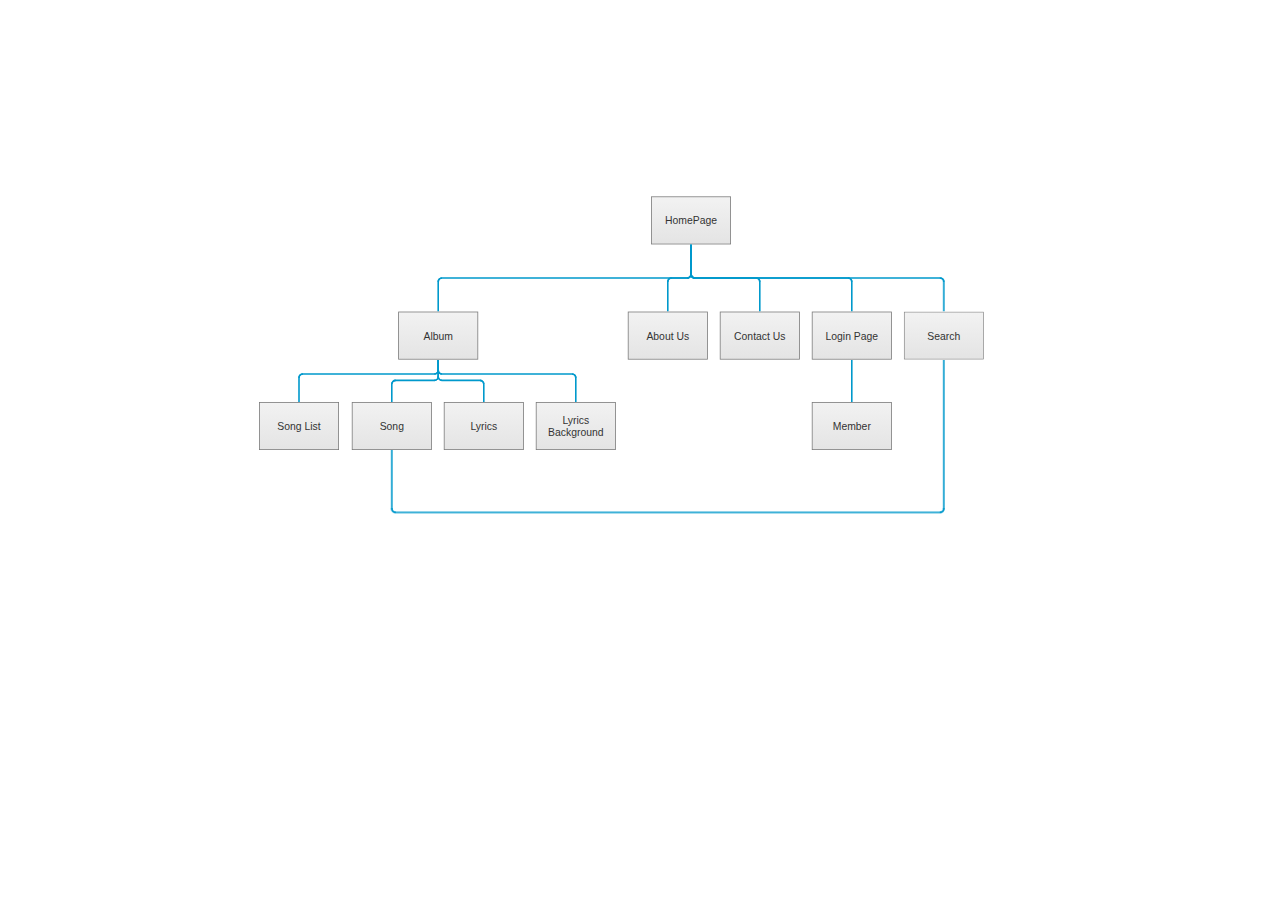
<file: flow.html>
﻿<!DOCTYPE html>
<html>
  <head>
    <title>Flow</title>
    <meta http-equiv="X-UA-Compatible" content="IE=edge"/>
    <meta http-equiv="content-type" content="text/html; charset=utf-8"/>
    <link href="resources/css/axure_rp_page.css" type="text/css" rel="stylesheet"/>
    <link href="data/styles.css" type="text/css" rel="stylesheet"/>
    <link href="files/flow/styles.css" type="text/css" rel="stylesheet"/>
    <link href="" type="text/css" rel="stylesheet"/>
    <script src="resources/scripts/jquery-3.2.1.min.js"></script>
    <script src="resources/scripts/axure/axQuery.js"></script>
    <script src="resources/scripts/axure/globals.js"></script>
    <script src="resources/scripts/axutils.js"></script>
    <script src="resources/scripts/axure/annotation.js"></script>
    <script src="resources/scripts/axure/axQuery.std.js"></script>
    <script src="resources/scripts/axure/doc.js"></script>
    <script src="resources/scripts/messagecenter.js"></script>
    <script src="resources/scripts/axure/events.js"></script>
    <script src="resources/scripts/axure/recording.js"></script>
    <script src="resources/scripts/axure/action.js"></script>
    <script src="resources/scripts/axure/expr.js"></script>
    <script src="resources/scripts/axure/geometry.js"></script>
    <script src="resources/scripts/axure/flyout.js"></script>
    <script src="resources/scripts/axure/model.js"></script>
    <script src="resources/scripts/axure/repeater.js"></script>
    <script src="resources/scripts/axure/sto.js"></script>
    <script src="resources/scripts/axure/utils.temp.js"></script>
    <script src="resources/scripts/axure/variables.js"></script>
    <script src="resources/scripts/axure/drag.js"></script>
    <script src="resources/scripts/axure/move.js"></script>
    <script src="resources/scripts/axure/visibility.js"></script>
    <script src="resources/scripts/axure/style.js"></script>
    <script src="resources/scripts/axure/adaptive.js"></script>
    <script src="resources/scripts/axure/tree.js"></script>
    <script src="resources/scripts/axure/init.temp.js"></script>
    <script src="resources/scripts/axure/legacy.js"></script>
    <script src="resources/scripts/axure/viewer.js"></script>
    <script src="resources/scripts/axure/math.js"></script>
    <script src="resources/scripts/axure/jquery.nicescroll.min.js"></script>
    <script src="data/document.js"></script>
    <script src="files/flow/data.js"></script>
    <script type="text/javascript">
      $axure.utils.getTransparentGifPath = function() { return 'resources/images/transparent.gif'; };
      $axure.utils.getOtherPath = function() { return 'resources/Other.html'; };
      $axure.utils.getReloadPath = function() { return 'resources/reload.html'; };
    </script>
  </head>
  <body>
    <div id="base" class="">

      <!-- Unnamed (Rectangle) -->
      <div id="u379" class="ax_default flow_shape">
        <div id="u379_div" class=""></div>
        <div id="u379_text" class="text ">
          <p><span>HomePage</span></p>
        </div>
      </div>

      <!-- Unnamed (Rectangle) [reference page] -->
      <div id="u379_ref" class="reference_page"></div>

      <!-- Unnamed (Rectangle) -->
      <div id="u380" class="ax_default flow_shape">
        <div id="u380_div" class=""></div>
        <div id="u380_text" class="text ">
          <p><span>Album</span></p>
        </div>
      </div>

      <!-- Unnamed (Rectangle) [reference page] -->
      <div id="u380_ref" class="reference_page"></div>

      <!-- Unnamed (Rectangle) -->
      <div id="u381" class="ax_default flow_shape">
        <div id="u381_div" class=""></div>
        <div id="u381_text" class="text ">
          <p><span>Song List</span></p>
        </div>
      </div>

      <!-- Unnamed (Rectangle) [reference page] -->
      <div id="u381_ref" class="reference_page"></div>

      <!-- Unnamed (Rectangle) -->
      <div id="u382" class="ax_default flow_shape">
        <div id="u382_div" class=""></div>
        <div id="u382_text" class="text ">
          <p><span>Song</span></p>
        </div>
      </div>

      <!-- Unnamed (Rectangle) [reference page] -->
      <div id="u382_ref" class="reference_page"></div>

      <!-- Unnamed (Rectangle) -->
      <div id="u383" class="ax_default flow_shape">
        <div id="u383_div" class=""></div>
        <div id="u383_text" class="text ">
          <p><span>Lyrics</span></p>
        </div>
      </div>

      <!-- Unnamed (Rectangle) [reference page] -->
      <div id="u383_ref" class="reference_page"></div>

      <!-- Unnamed (Rectangle) -->
      <div id="u384" class="ax_default flow_shape">
        <div id="u384_div" class=""></div>
        <div id="u384_text" class="text ">
          <p><span>Lyrics Background</span></p>
        </div>
      </div>

      <!-- Unnamed (Rectangle) [reference page] -->
      <div id="u384_ref" class="reference_page"></div>

      <!-- Unnamed (Rectangle) -->
      <div id="u385" class="ax_default flow_shape">
        <div id="u385_div" class=""></div>
        <div id="u385_text" class="text ">
          <p><span>About Us</span></p>
        </div>
      </div>

      <!-- Unnamed (Rectangle) [reference page] -->
      <div id="u385_ref" class="reference_page"></div>

      <!-- Unnamed (Rectangle) -->
      <div id="u386" class="ax_default flow_shape">
        <div id="u386_div" class=""></div>
        <div id="u386_text" class="text ">
          <p><span>Contact Us</span></p>
        </div>
      </div>

      <!-- Unnamed (Rectangle) [reference page] -->
      <div id="u386_ref" class="reference_page"></div>

      <!-- Unnamed (Rectangle) -->
      <div id="u387" class="ax_default flow_shape">
        <div id="u387_div" class=""></div>
        <div id="u387_text" class="text ">
          <p><span>Login Page</span></p>
        </div>
      </div>

      <!-- Unnamed (Rectangle) [reference page] -->
      <div id="u387_ref" class="reference_page"></div>

      <!-- Unnamed (Rectangle) -->
      <div id="u388" class="ax_default flow_shape">
        <div id="u388_div" class=""></div>
        <div id="u388_text" class="text ">
          <p><span>Member</span></p>
        </div>
      </div>

      <!-- Unnamed (Rectangle) [reference page] -->
      <div id="u388_ref" class="reference_page"></div>

      <!-- Unnamed (Rectangle) -->
      <div id="u389" class="ax_default flow_shape">
        <div id="u389_div" class=""></div>
        <div id="u389_text" class="text ">
          <p><span>Search</span></p>
        </div>
      </div>

      <!-- Unnamed (Rectangle) [reference page] -->
      <div id="u389_ref" class="reference_page"></div>

      <!-- Unnamed (Connector) -->
      <div id="u390" class="ax_default connector">
        <img id="u390_seg0" class="img " src="images/flow/u390_seg0.svg" alt="u390_seg0"/>
        <img id="u390_seg1" class="img " src="images/flow/u390_seg1.svg" alt="u390_seg1"/>
        <img id="u390_seg2" class="img " src="images/flow/u390_seg2.svg" alt="u390_seg2"/>
        <div id="u390_text" class="text " style="display:none; visibility: hidden">
          <p></p>
        </div>
      </div>

      <!-- Unnamed (Connector) -->
      <div id="u391" class="ax_default connector">
        <img id="u391_seg0" class="img " src="images/flow/u391_seg0.svg" alt="u391_seg0"/>
        <img id="u391_seg1" class="img " src="images/flow/u391_seg1.svg" alt="u391_seg1"/>
        <img id="u391_seg2" class="img " src="images/flow/u391_seg2.svg" alt="u391_seg2"/>
        <div id="u391_text" class="text " style="display:none; visibility: hidden">
          <p></p>
        </div>
      </div>

      <!-- Unnamed (Connector) -->
      <div id="u392" class="ax_default connector">
        <img id="u392_seg0" class="img " src="images/flow/u392_seg0.svg" alt="u392_seg0"/>
        <img id="u392_seg1" class="img " src="images/flow/u392_seg1.svg" alt="u392_seg1"/>
        <img id="u392_seg2" class="img " src="images/flow/u392_seg2.svg" alt="u392_seg2"/>
        <div id="u392_text" class="text " style="display:none; visibility: hidden">
          <p></p>
        </div>
      </div>

      <!-- Unnamed (Connector) -->
      <div id="u393" class="ax_default connector">
        <img id="u393_seg0" class="img " src="images/flow/u393_seg0.svg" alt="u393_seg0"/>
        <img id="u393_seg1" class="img " src="images/flow/u393_seg1.svg" alt="u393_seg1"/>
        <img id="u393_seg2" class="img " src="images/flow/u393_seg2.svg" alt="u393_seg2"/>
        <div id="u393_text" class="text " style="display:none; visibility: hidden">
          <p></p>
        </div>
      </div>

      <!-- Unnamed (Connector) -->
      <div id="u394" class="ax_default connector">
        <img id="u394_seg0" class="img " src="images/flow/u394_seg0.svg" alt="u394_seg0"/>
        <img id="u394_seg1" class="img " src="images/flow/u394_seg1.svg" alt="u394_seg1"/>
        <img id="u394_seg2" class="img " src="images/flow/u394_seg2.svg" alt="u394_seg2"/>
        <div id="u394_text" class="text " style="display:none; visibility: hidden">
          <p></p>
        </div>
      </div>

      <!-- Unnamed (Connector) -->
      <div id="u395" class="ax_default connector">
        <img id="u395_seg0" class="img " src="images/flow/u395_seg0.svg" alt="u395_seg0"/>
        <img id="u395_seg1" class="img " src="images/flow/u395_seg1.svg" alt="u395_seg1"/>
        <img id="u395_seg2" class="img " src="images/flow/u395_seg2.svg" alt="u395_seg2"/>
        <div id="u395_text" class="text " style="display:none; visibility: hidden">
          <p></p>
        </div>
      </div>

      <!-- Unnamed (Connector) -->
      <div id="u396" class="ax_default connector">
        <img id="u396_seg0" class="img " src="images/flow/u396_seg0.svg" alt="u396_seg0"/>
        <img id="u396_seg1" class="img " src="images/flow/u396_seg1.svg" alt="u396_seg1"/>
        <img id="u396_seg2" class="img " src="images/flow/u396_seg2.svg" alt="u396_seg2"/>
        <div id="u396_text" class="text " style="display:none; visibility: hidden">
          <p></p>
        </div>
      </div>

      <!-- Unnamed (Connector) -->
      <div id="u397" class="ax_default connector">
        <img id="u397_seg0" class="img " src="images/flow/u397_seg0.svg" alt="u397_seg0"/>
        <img id="u397_seg1" class="img " src="images/flow/u397_seg1.svg" alt="u397_seg1"/>
        <img id="u397_seg2" class="img " src="images/flow/u397_seg2.svg" alt="u397_seg2"/>
        <div id="u397_text" class="text " style="display:none; visibility: hidden">
          <p></p>
        </div>
      </div>

      <!-- Unnamed (Connector) -->
      <div id="u398" class="ax_default connector">
        <img id="u398_seg0" class="img " src="images/flow/u398_seg0.svg" alt="u398_seg0"/>
        <div id="u398_text" class="text " style="display:none; visibility: hidden">
          <p></p>
        </div>
      </div>

      <!-- Unnamed (Connector) -->
      <div id="u399" class="ax_default connector">
        <img id="u399_seg0" class="img " src="images/flow/u399_seg0.svg" alt="u399_seg0"/>
        <img id="u399_seg1" class="img " src="images/flow/u399_seg1.svg" alt="u399_seg1"/>
        <img id="u399_seg2" class="img " src="images/flow/u399_seg2.svg" alt="u399_seg2"/>
        <div id="u399_text" class="text " style="display:none; visibility: hidden">
          <p></p>
        </div>
      </div>

      <!-- Unnamed (Connector) -->
      <div id="u400" class="ax_default connector">
        <img id="u400_seg0" class="img " src="images/flow/u400_seg0.svg" alt="u400_seg0"/>
        <img id="u400_seg1" class="img " src="images/flow/u400_seg1.svg" alt="u400_seg1"/>
        <img id="u400_seg2" class="img " src="images/flow/u400_seg2.svg" alt="u400_seg2"/>
        <div id="u400_text" class="text " style="display:none; visibility: hidden">
          <p></p>
        </div>
      </div>
    </div>
    <script src="resources/scripts/axure/ios.js"></script>
  </body>
</html>
</file>
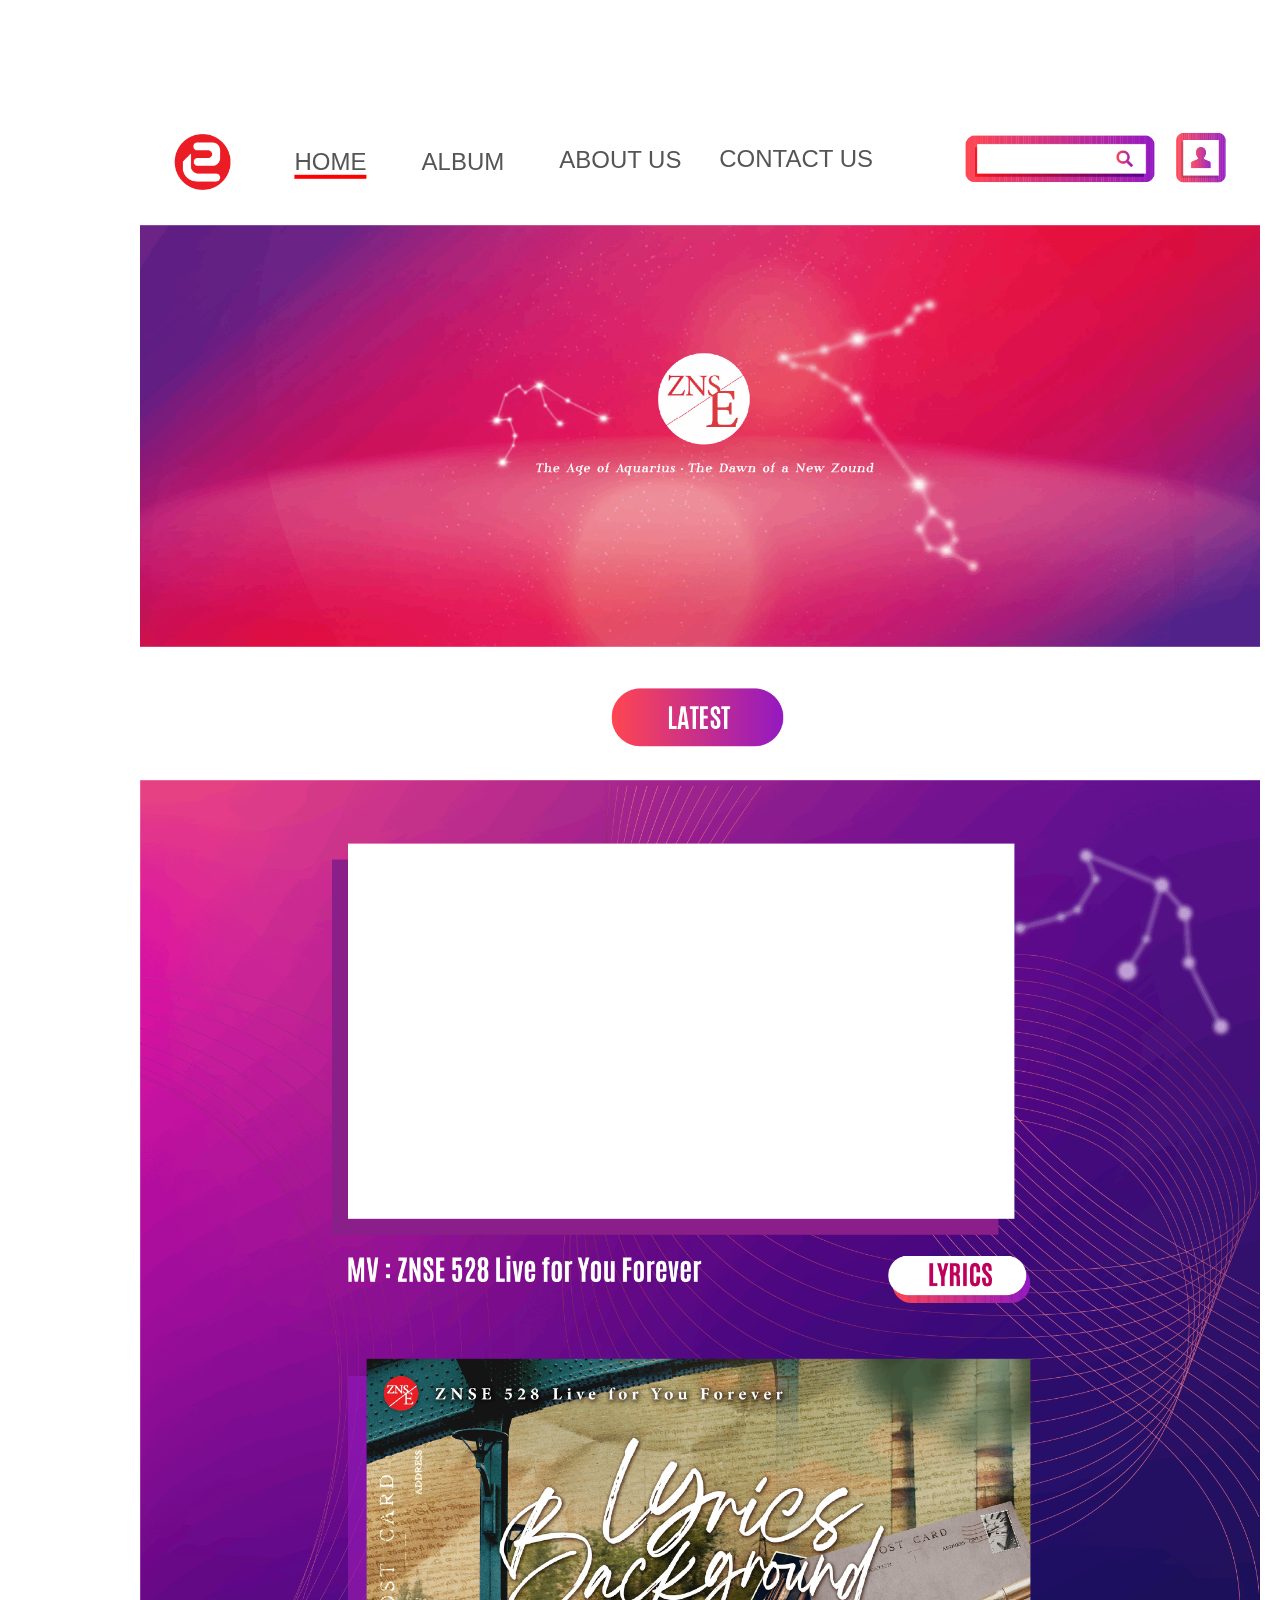
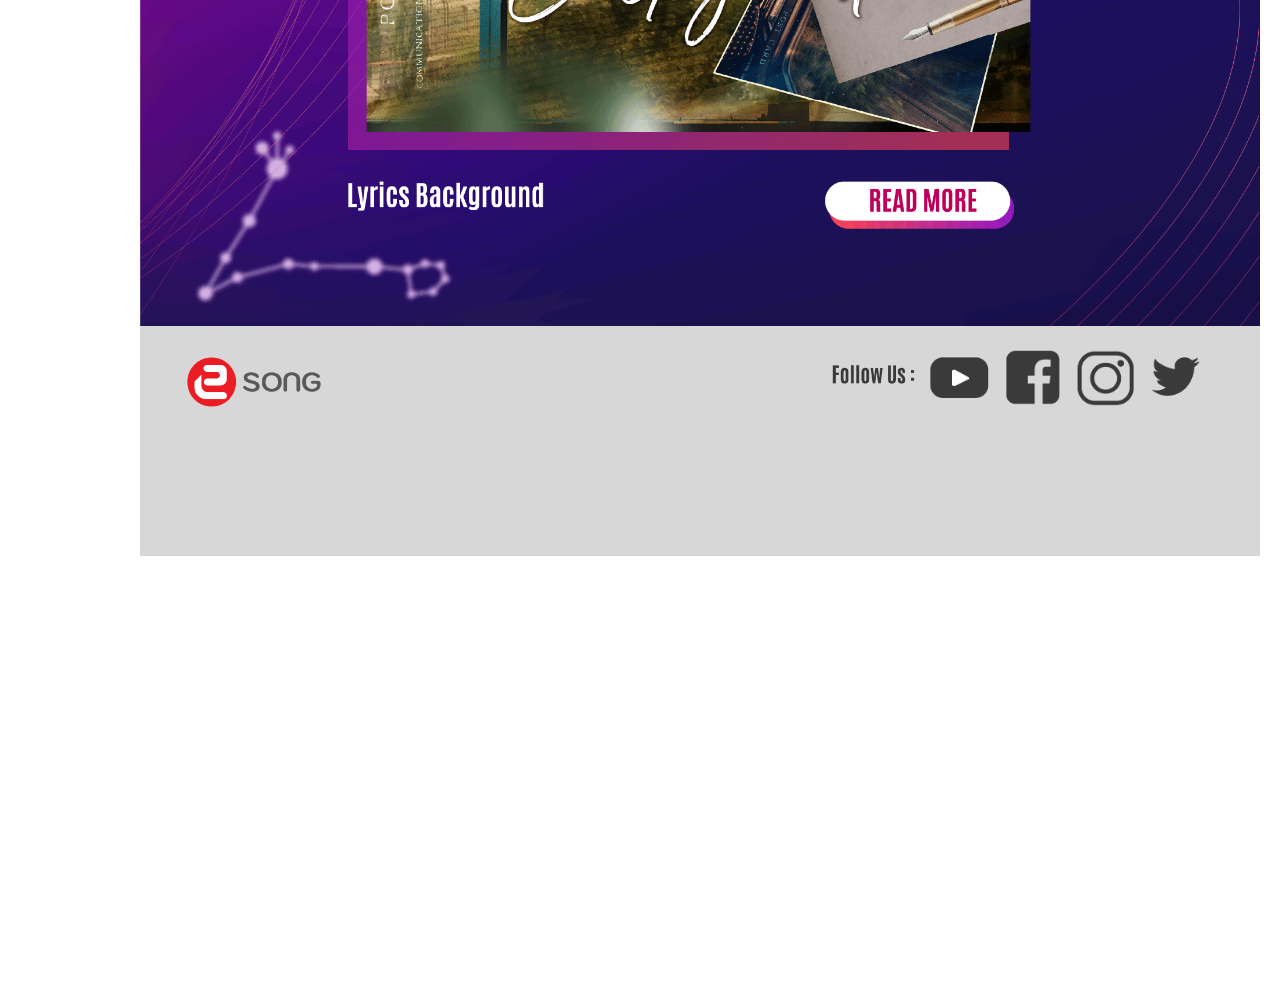
<file: homepage.html>
﻿<!DOCTYPE html>
<html>
  <head>
    <title>HomePage</title>
    <meta http-equiv="X-UA-Compatible" content="IE=edge"/>
    <meta http-equiv="content-type" content="text/html; charset=utf-8"/>
    <link href="resources/css/axure_rp_page.css" type="text/css" rel="stylesheet"/>
    <link href="data/styles.css" type="text/css" rel="stylesheet"/>
    <link href="files/homepage/styles.css" type="text/css" rel="stylesheet"/>
    <link href="" type="text/css" rel="stylesheet"/>
    <script src="resources/scripts/jquery-3.2.1.min.js"></script>
    <script src="resources/scripts/axure/axQuery.js"></script>
    <script src="resources/scripts/axure/globals.js"></script>
    <script src="resources/scripts/axutils.js"></script>
    <script src="resources/scripts/axure/annotation.js"></script>
    <script src="resources/scripts/axure/axQuery.std.js"></script>
    <script src="resources/scripts/axure/doc.js"></script>
    <script src="resources/scripts/messagecenter.js"></script>
    <script src="resources/scripts/axure/events.js"></script>
    <script src="resources/scripts/axure/recording.js"></script>
    <script src="resources/scripts/axure/action.js"></script>
    <script src="resources/scripts/axure/expr.js"></script>
    <script src="resources/scripts/axure/geometry.js"></script>
    <script src="resources/scripts/axure/flyout.js"></script>
    <script src="resources/scripts/axure/model.js"></script>
    <script src="resources/scripts/axure/repeater.js"></script>
    <script src="resources/scripts/axure/sto.js"></script>
    <script src="resources/scripts/axure/utils.temp.js"></script>
    <script src="resources/scripts/axure/variables.js"></script>
    <script src="resources/scripts/axure/drag.js"></script>
    <script src="resources/scripts/axure/move.js"></script>
    <script src="resources/scripts/axure/visibility.js"></script>
    <script src="resources/scripts/axure/style.js"></script>
    <script src="resources/scripts/axure/adaptive.js"></script>
    <script src="resources/scripts/axure/tree.js"></script>
    <script src="resources/scripts/axure/init.temp.js"></script>
    <script src="resources/scripts/axure/legacy.js"></script>
    <script src="resources/scripts/axure/viewer.js"></script>
    <script src="resources/scripts/axure/math.js"></script>
    <script src="resources/scripts/axure/jquery.nicescroll.min.js"></script>
    <script src="data/document.js"></script>
    <script src="files/homepage/data.js"></script>
    <script type="text/javascript">
      $axure.utils.getTransparentGifPath = function() { return 'resources/images/transparent.gif'; };
      $axure.utils.getOtherPath = function() { return 'resources/Other.html'; };
      $axure.utils.getReloadPath = function() { return 'resources/reload.html'; };
    </script>
  </head>
  <body>
    <div id="base" class="">

      <!-- Unnamed (Image) -->
      <div id="u0" class="ax_default image">
        <img id="u0_img" class="img " src="images/homepage/u0.png"/>
        <div id="u0_text" class="text " style="display:none; visibility: hidden">
          <p></p>
        </div>
      </div>

      <!-- 01_Banner (Image) -->
      <div id="u1" class="ax_default image" data-label="01_Banner">
        <img id="u1_img" class="img " src="images/homepage/01_banner_u1.png"/>
        <div id="u1_text" class="text " style="display:none; visibility: hidden">
          <p></p>
        </div>
      </div>

      <!-- Latest (Group) -->
      <div id="u2" class="ax_default" data-label="Latest" data-left="589" data-top="748" data-width="215" data-height="73" layer-opacity="1">

        <!-- Unnamed (Image) -->
        <div id="u3" class="ax_default image">
          <img id="u3_img" class="img " src="images/homepage/u3.png"/>
          <div id="u3_text" class="text " style="display:none; visibility: hidden">
            <p></p>
          </div>
        </div>
      </div>

      <!-- btn_Lyrics (Image) -->
      <div id="u4" class="ax_default primary_button" data-label="btn_Lyrics">
        <a class="button" href="#popup1"><img id="u4_img" class="img lyrics_button" src="images/homepage/btn_lyrics_u4.svg"/></a>
        <div id="u4_text" class="text " style="display:none; visibility: hidden">
          <p></p>
        </div>
      </div>

      <!-- Unnamed (Image) -->
      <div id="u5" class="ax_default image">
        <img id="u5_img" class="img " src="images/homepage/u5.png"/>
        <div id="u5_text" class="text " style="display:none; visibility: hidden">
          <p></p>
        </div>
      </div>

      <!-- IMG_LyricsBG (Image) -->
      <div id="u6" class="ax_default image" data-label="IMG_LyricsBG">
        <img id="u6_img" class="img " src="images/homepage/img_lyricsbg_u6.png"/>
        <div id="u6_text" class="text " style="display:none; visibility: hidden">
          <p></p>
        </div>
      </div>

      <!-- Menu (Group) -->
      <div id="u7" class="ax_default" data-label="Menu" data-left="43" data-top="53" data-width="1314" data-height="72" layer-opacity="1">

        <!-- Member (Image) -->
        <div id="u8" class="ax_default image" data-label="Member">
          <img id="u8_img" class="img " src="images/homepage/member_u8.png"/>
          <div id="u8_text" class="text " style="display:none; visibility: hidden">
            <p></p>
          </div>
        </div>

        <!-- Search Bar (Image) -->
        <div id="u9" class="ax_default image" data-label="Search Bar">
          <img id="u9_img" class="img " src="images/homepage/search_bar_u9.png"/>
          <div id="u9_text" class="text " style="display:none; visibility: hidden">
            <p></p>
          </div>
        </div>

        <!-- Unnamed (Image) -->
        <div id="u10" class="ax_default image">
          <img id="u10_img" class="img " src="images/homepage/u10.png"/>
          <div id="u10_text" class="text " style="display:none; visibility: hidden">
            <p></p>
          </div>
        </div>

        <!-- Menu_Logo (Image) -->
        <div id="u11" class="ax_default image" data-label="Menu_Logo">
          <img id="u11_img" class="img " src="images/homepage/menu_logo_u11.png"/>
          <div id="u11_text" class="text " style="display:none; visibility: hidden">
            <p></p>
          </div>
        </div>

        <!-- Menu_Home (Rectangle) -->
        <div id="u12" class="ax_default link_button" data-label="Menu_Home">
          <div id="u12_div" class=""></div>
          <div id="u12_text" class="text ">
            <p><span>HOME</span></p>
          </div>
        </div>

        <!-- Menu_Album (Rectangle) -->
        <div id="u13" class="ax_default link_button" data-label="Menu_Album">
          <div id="u13_div" class=""></div>
          <div id="u13_text" class="text ">
            <p><span>ALBUM</span></p>
          </div>
        </div>

        <!-- Menu_About (Rectangle) -->
        <div id="u14" class="ax_default link_button" data-label="Menu_About">
          <div id="u14_div" class=""></div>
          <div id="u14_text" class="text ">
            <p><span>ABOUT US</span></p>
          </div>
        </div>

        <!-- Menu_Contact (Rectangle) -->
        <div id="u15" class="ax_default link_button" data-label="Menu_Contact">
          <div id="u15_div" class=""></div>
          <div id="u15_text" class="text ">
            <p><span>CONTACT US</span></p>
          </div>
        </div>
      </div>

      <!-- btn_Read (Image) -->
      <div id="u16" class="ax_default primary_button" data-label="btn_Read">
        <a class="button" href="#popup2"><img id="u16_img" class="img " src="images/homepage/btn_read_u16.svg"/></a>
        <div id="u16_text" class="text " style="display:none; visibility: hidden">
          <p></p>
        </div>
      </div>

      <!-- Unnamed (Image) -->
      <div id="u17" class="ax_default image">
        <img id="u17_img" class="img " src="images/homepage/u17.png"/>
        <div id="u17_text" class="text " style="display:none; visibility: hidden">
          <p></p>
        </div>
      </div>

      <!-- IMG_Song (Image) -->
      <div id="u18" class="ax_default image" data-label="IMG_Song">
        <iframe width="833" height="469" src="https://www.youtube.com/embed/i05SdDDFo0g" title="YouTube video player" frameborder="0" allow="accelerometer; autoplay; clipboard-write; encrypted-media; gyroscope; picture-in-picture; web-share" allowfullscreen></iframe>
        <!-- <img id="u18_img" class="img " src="images/homepage/img_song_u18.png"/> -->
        <div id="u18_text" class="text " style="display:none; visibility: hidden">
          <p></p>
        </div>
      </div>

      <!-- Footer (Group) -->
      <div id="u19" class="ax_default" data-label="Footer" data-left="0" data-top="2295" data-width="1400" data-height="287" layer-opacity="1">

        <!-- Unnamed (Rectangle) -->
        <div id="u20" class="ax_default box_3">
          <div id="u20_div" class=""></div>
          <div id="u20_text" class="text " style="display:none; visibility: hidden">
            <p></p>
          </div>
        </div>

        <!-- Unnamed (Image) -->
        <div id="u21" class="ax_default image">
          <img id="u21_img" class="img " src="images/homepage/u21.png"/>
          <div id="u21_text" class="text " style="display:none; visibility: hidden">
            <p></p>
          </div>
        </div>

        <!-- Unnamed (Image) -->
        <div id="u22" class="ax_default image">
          <img id="u22_img" class="img " src="images/homepage/u22.png"/>
          <div id="u22_text" class="text " style="display:none; visibility: hidden">
            <p></p>
          </div>
        </div>

        <!-- Unnamed (Image) -->
        <div id="u23" class="ax_default image">
          <img id="u23_img" class="img " src="images/homepage/u23.png"/>
          <div id="u23_text" class="text " style="display:none; visibility: hidden">
            <p></p>
          </div>
        </div>

        <!-- Unnamed (Image) -->
        <div id="u24" class="ax_default image">
          <img id="u24_img" class="img " src="images/homepage/u24.png"/>
          <div id="u24_text" class="text " style="display:none; visibility: hidden">
            <p></p>
          </div>
        </div>

        <!-- Unnamed (Image) -->
        <div id="u25" class="ax_default image">
          <img id="u25_img" class="img " src="images/homepage/u25.png"/>
          <div id="u25_text" class="text " style="display:none; visibility: hidden">
            <p></p>
          </div>
        </div>
        
        <div id="popup1" class="overlay">
          <div class="popup">
            <a class="close" href="#">&times;</a>
            <iframe height="850px" width="100%" src="lyrics.html" ></iframe>
          </div>
        </div>

        <div id="popup2" class="overlay">
          <div class="popup">
            <a class="close" href="#">&times;</a>
            <iframe height="850px" width="100%" src="lyrics_background.html" ></iframe>
          </div>
        </div>


        <!-- Unnamed (Image) -->
        <div id="u26" class="ax_default image">
          <img id="u26_img" class="img " src="images/homepage/u26.png"/>
          <div id="u26_text" class="text " style="display:none; visibility: hidden">
            <p></p>
          </div>
        </div>
      </div>
    </div>
    <script src="resources/scripts/axure/ios.js"></script>
    <script>

// const buttons = document.querySelectorAll(".lyrics_button")
// buttons.forEach(button => {
//   button.addEventListener("click", () => {
//     let newWindow = open('/', 'example', 'width=300,height=300')
// newWindow.focus();

// alert(newWindow.location.href); // (*) about:blank, loading hasn't started yet

// newWindow.onload = function() {
//   let html = `<div style="font-size:30px">Welcome!</div>`;
//   newWindow.document.body.insertAdjacentHTML('afterbegin', html);
// };
    
//   });
// });
      
    </script>
  </body>
</html>
</file>
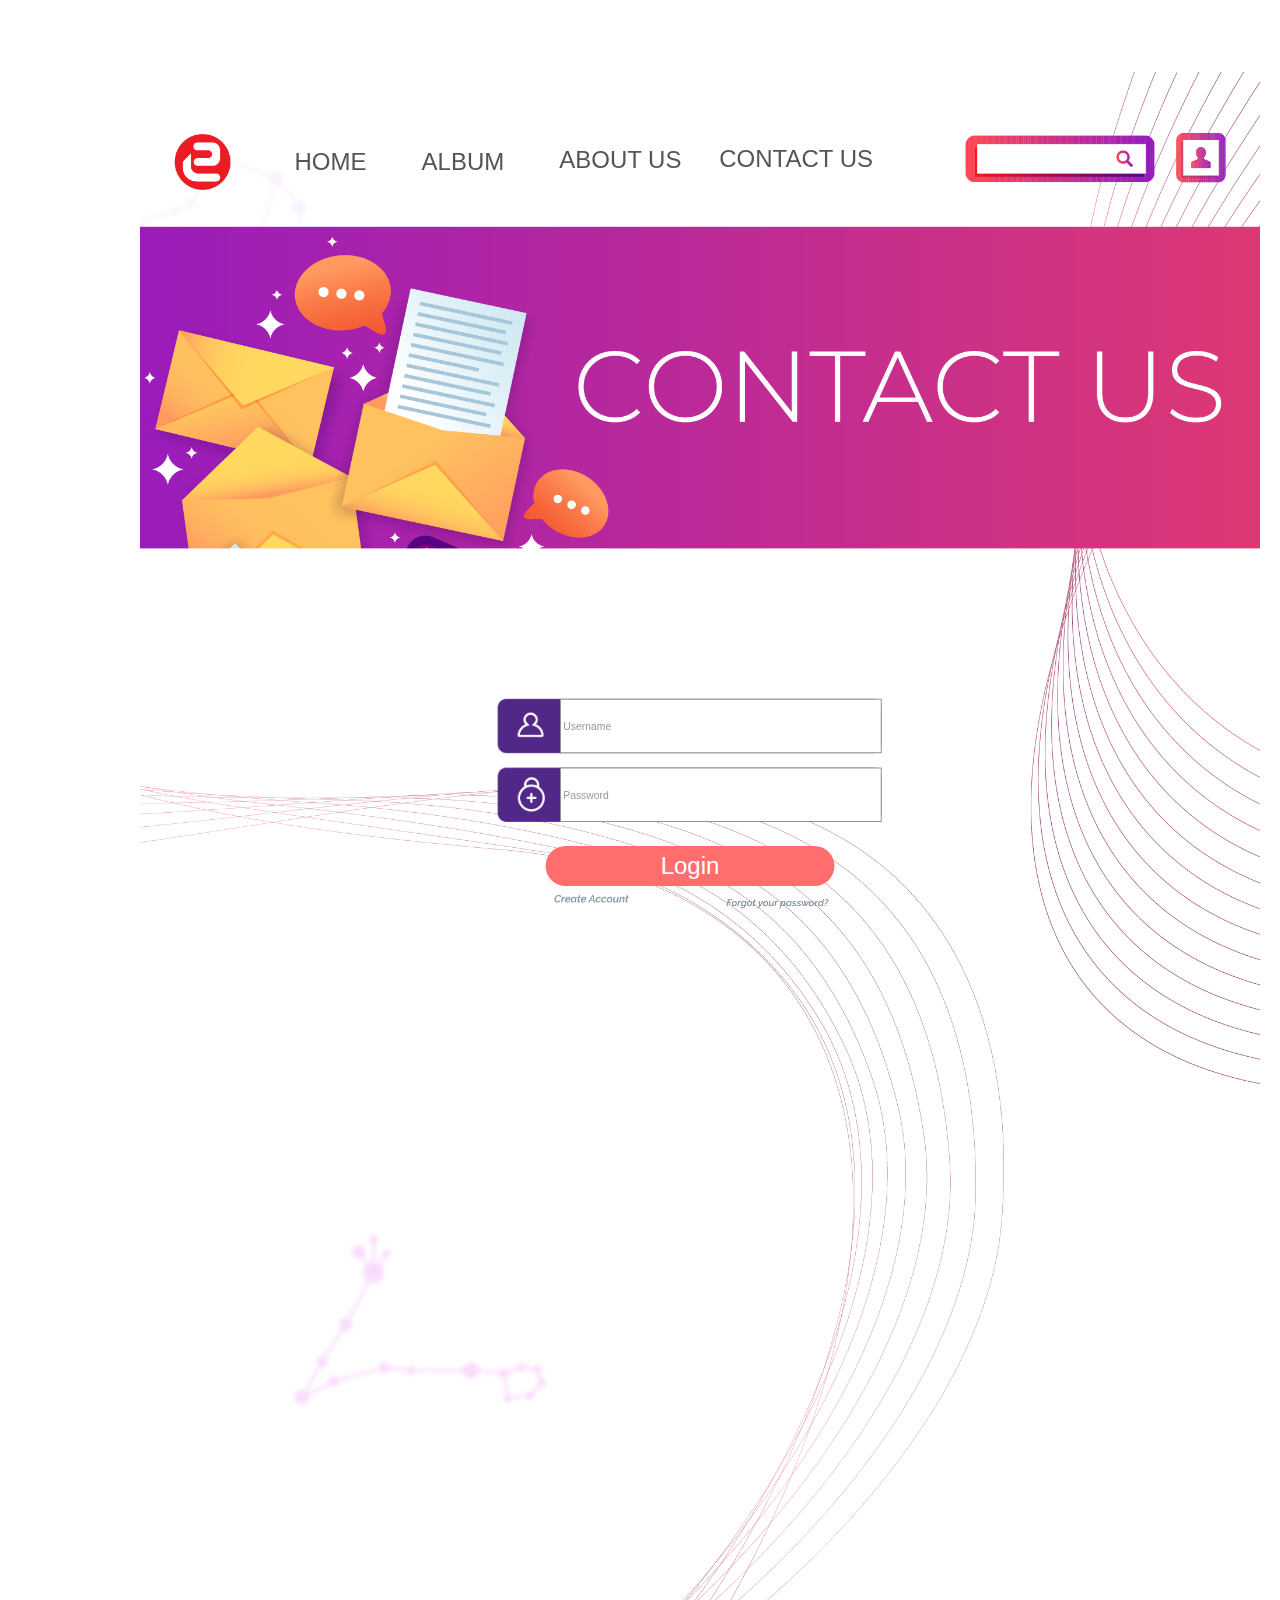
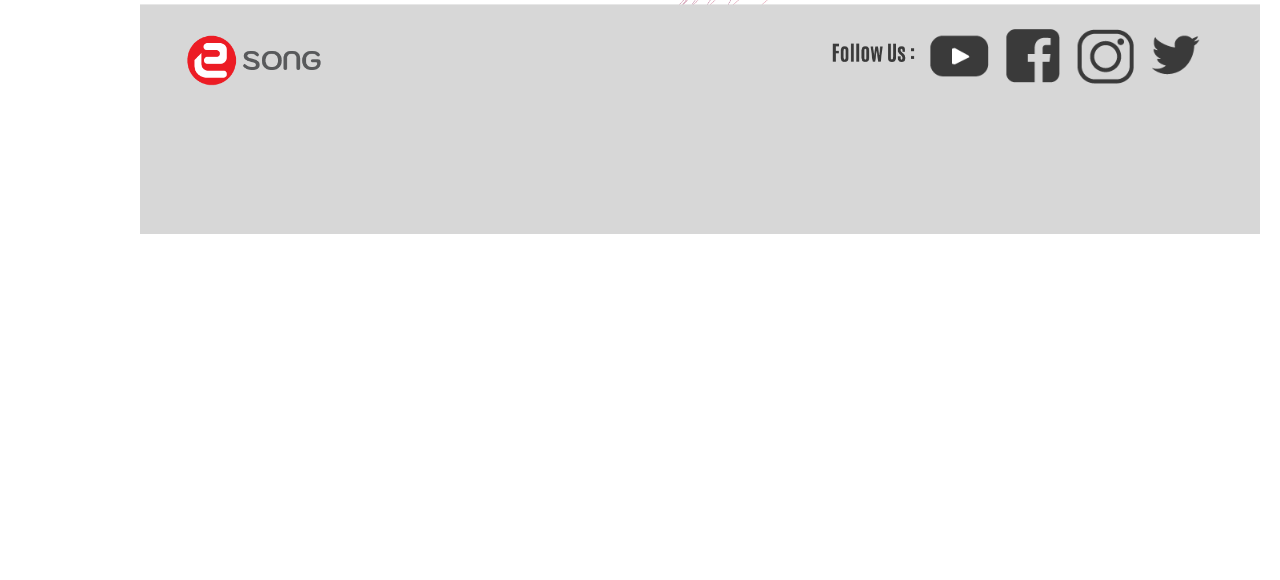
<file: login_page.html>
﻿<!DOCTYPE html>
<html>
  <head>
    <title>Login Page</title>
    <meta http-equiv="X-UA-Compatible" content="IE=edge"/>
    <meta http-equiv="content-type" content="text/html; charset=utf-8"/>
    <link href="resources/css/axure_rp_page.css" type="text/css" rel="stylesheet"/>
    <link href="data/styles.css" type="text/css" rel="stylesheet"/>
    <link href="files/login_page/styles.css" type="text/css" rel="stylesheet"/>
    <link href="" type="text/css" rel="stylesheet"/>
    <script src="resources/scripts/jquery-3.2.1.min.js"></script>
    <script src="resources/scripts/axure/axQuery.js"></script>
    <script src="resources/scripts/axure/globals.js"></script>
    <script src="resources/scripts/axutils.js"></script>
    <script src="resources/scripts/axure/annotation.js"></script>
    <script src="resources/scripts/axure/axQuery.std.js"></script>
    <script src="resources/scripts/axure/doc.js"></script>
    <script src="resources/scripts/messagecenter.js"></script>
    <script src="resources/scripts/axure/events.js"></script>
    <script src="resources/scripts/axure/recording.js"></script>
    <script src="resources/scripts/axure/action.js"></script>
    <script src="resources/scripts/axure/expr.js"></script>
    <script src="resources/scripts/axure/geometry.js"></script>
    <script src="resources/scripts/axure/flyout.js"></script>
    <script src="resources/scripts/axure/model.js"></script>
    <script src="resources/scripts/axure/repeater.js"></script>
    <script src="resources/scripts/axure/sto.js"></script>
    <script src="resources/scripts/axure/utils.temp.js"></script>
    <script src="resources/scripts/axure/variables.js"></script>
    <script src="resources/scripts/axure/drag.js"></script>
    <script src="resources/scripts/axure/move.js"></script>
    <script src="resources/scripts/axure/visibility.js"></script>
    <script src="resources/scripts/axure/style.js"></script>
    <script src="resources/scripts/axure/adaptive.js"></script>
    <script src="resources/scripts/axure/tree.js"></script>
    <script src="resources/scripts/axure/init.temp.js"></script>
    <script src="resources/scripts/axure/legacy.js"></script>
    <script src="resources/scripts/axure/viewer.js"></script>
    <script src="resources/scripts/axure/math.js"></script>
    <script src="resources/scripts/axure/jquery.nicescroll.min.js"></script>
    <script src="data/document.js"></script>
    <script src="files/login_page/data.js"></script>
    <script type="text/javascript">
      $axure.utils.getTransparentGifPath = function() { return 'resources/images/transparent.gif'; };
      $axure.utils.getOtherPath = function() { return 'resources/Other.html'; };
      $axure.utils.getReloadPath = function() { return 'resources/reload.html'; };
    </script>
  </head>
  <body>
    <div id="base" class="">

      <!-- Unnamed (Image) -->
      <div id="u255" class="ax_default image">
        <img id="u255_img" class="img " src="images/login_page/u255.png"/>
        <div id="u255_text" class="text " style="display:none; visibility: hidden">
          <p></p>
        </div>
      </div>

      <!-- Unnamed (Group) -->
      <div id="u256" class="ax_default" data-left="447" data-top="761" data-width="480" data-height="68" layer-opacity="1">

        <!-- Unnamed (Image) -->
        <div id="u257" class="ax_default image">
          <img id="u257_img" class="img " src="images/login_page/u257.png"/>
          <div id="u257_text" class="text " style="display:none; visibility: hidden">
            <p></p>
          </div>
        </div>

        <!-- Unnamed (Image) -->
        <div id="u258" class="ax_default image">
          <img id="u258_img" class="img " src="images/login_page/u258.png"/>
          <div id="u258_text" class="text " style="display:none; visibility: hidden">
            <p></p>
          </div>
        </div>
      </div>

      <!-- Unnamed (Group) -->
      <div id="u259" class="ax_default" data-left="447" data-top="847" data-width="480" data-height="68" layer-opacity="1">

        <!-- Unnamed (Image) -->
        <div id="u260" class="ax_default image">
          <img id="u260_img" class="img " src="images/login_page/u257.png"/>
          <div id="u260_text" class="text " style="display:none; visibility: hidden">
            <p></p>
          </div>
        </div>

        <!-- Unnamed (Image) -->
        <div id="u261" class="ax_default image">
          <img id="u261_img" class="img " src="images/login_page/u261.png"/>
          <div id="u261_text" class="text " style="display:none; visibility: hidden">
            <p></p>
          </div>
        </div>
      </div>

      <!-- Unnamed (Rectangle) -->
      <div id="u262" class="ax_default primary_button">
        <div id="u262_div" class=""></div>
        <div id="u262_text" class="text ">
          <p><span>Login</span></p>
        </div>
      </div>

      <!-- Menu (Group) -->
      <div id="u263" class="ax_default" data-label="Menu" data-left="43" data-top="53" data-width="1314" data-height="72" layer-opacity="1">

        <!-- Member (Image) -->
        <div id="u264" class="ax_default image" data-label="Member">
          <img id="u264_img" class="img " src="images/homepage/member_u8.png"/>
          <div id="u264_text" class="text " style="display:none; visibility: hidden">
            <p></p>
          </div>
        </div>

        <!-- Search Bar (Image) -->
        <div id="u265" class="ax_default image" data-label="Search Bar">
          <img id="u265_img" class="img " src="images/homepage/search_bar_u9.png"/>
          <div id="u265_text" class="text " style="display:none; visibility: hidden">
            <p></p>
          </div>
        </div>

        <!-- Unnamed (Image) -->
        <div id="u266" class="ax_default image">
          <img id="u266_img" class="img " src="images/homepage/u10.png"/>
          <div id="u266_text" class="text " style="display:none; visibility: hidden">
            <p></p>
          </div>
        </div>

        <!-- Menu_Logo (Image) -->
        <div id="u267" class="ax_default image" data-label="Menu_Logo">
          <img id="u267_img" class="img " src="images/homepage/menu_logo_u11.png"/>
          <div id="u267_text" class="text " style="display:none; visibility: hidden">
            <p></p>
          </div>
        </div>

        <!-- Menu_Home (Rectangle) -->
        <div id="u268" class="ax_default link_button" data-label="Menu_Home">
          <div id="u268_div" class=""></div>
          <div id="u268_text" class="text ">
            <p><span>HOME</span></p>
          </div>
        </div>

        <!-- Menu_Album (Rectangle) -->
        <div id="u269" class="ax_default link_button" data-label="Menu_Album">
          <div id="u269_div" class=""></div>
          <div id="u269_text" class="text ">
            <p><span>ALBUM</span></p>
          </div>
        </div>

        <!-- Menu_About (Rectangle) -->
        <div id="u270" class="ax_default link_button" data-label="Menu_About">
          <div id="u270_div" class=""></div>
          <div id="u270_text" class="text ">
            <p><span>ABOUT US</span></p>
          </div>
        </div>

        <!-- Menu_Contact (Rectangle) -->
        <div id="u271" class="ax_default link_button" data-label="Menu_Contact">
          <div id="u271_div" class=""></div>
          <div id="u271_text" class="text ">
            <p><span>CONTACT US</span></p>
          </div>
        </div>
      </div>

      <!-- Footer (Group) -->
      <div id="u272" class="ax_default" data-label="Footer" data-left="0" data-top="1893" data-width="1400" data-height="287" layer-opacity="1">

        <!-- Unnamed (Rectangle) -->
        <div id="u273" class="ax_default box_3">
          <div id="u273_div" class=""></div>
          <div id="u273_text" class="text " style="display:none; visibility: hidden">
            <p></p>
          </div>
        </div>

        <!-- Unnamed (Image) -->
        <div id="u274" class="ax_default image">
          <img id="u274_img" class="img " src="images/homepage/u21.png"/>
          <div id="u274_text" class="text " style="display:none; visibility: hidden">
            <p></p>
          </div>
        </div>

        <!-- Unnamed (Image) -->
        <div id="u275" class="ax_default image">
          <img id="u275_img" class="img " src="images/homepage/u22.png"/>
          <div id="u275_text" class="text " style="display:none; visibility: hidden">
            <p></p>
          </div>
        </div>

        <!-- Unnamed (Image) -->
        <div id="u276" class="ax_default image">
          <img id="u276_img" class="img " src="images/homepage/u23.png"/>
          <div id="u276_text" class="text " style="display:none; visibility: hidden">
            <p></p>
          </div>
        </div>

        <!-- Unnamed (Image) -->
        <div id="u277" class="ax_default image">
          <img id="u277_img" class="img " src="images/homepage/u24.png"/>
          <div id="u277_text" class="text " style="display:none; visibility: hidden">
            <p></p>
          </div>
        </div>

        <!-- Unnamed (Image) -->
        <div id="u278" class="ax_default image">
          <img id="u278_img" class="img " src="images/homepage/u25.png"/>
          <div id="u278_text" class="text " style="display:none; visibility: hidden">
            <p></p>
          </div>
        </div>

        <!-- Unnamed (Image) -->
        <div id="u279" class="ax_default image">
          <img id="u279_img" class="img " src="images/homepage/u26.png"/>
          <div id="u279_text" class="text " style="display:none; visibility: hidden">
            <p></p>
          </div>
        </div>
      </div>

      <!-- From (Text Field) -->
      <div id="u280" class="ax_default text_field" data-label="From">
        <div id="u280_div" class=""></div>
        <input id="u280_input" type="text" value="" class="u280_input"/>
      </div>

      <!-- From (Text Field) -->
      <div id="u281" class="ax_default text_field" data-label="From">
        <div id="u281_div" class=""></div>
        <input id="u281_input" type="text" value="" class="u281_input"/>
      </div>

      <!-- Unnamed (Image) -->
      <div id="u282" class="ax_default image">
        <img id="u282_img" class="img " src="images/contact_us/u249.png"/>
        <div id="u282_text" class="text " style="display:none; visibility: hidden">
          <p></p>
        </div>
      </div>

      <!-- Unnamed (Image) -->
      <div id="u283" class="ax_default image">
        <img id="u283_img" class="img " src="images/login_page/u283.png"/>
        <div id="u283_text" class="text " style="display:none; visibility: hidden">
          <p></p>
        </div>
      </div>

      <!-- Unnamed (Image) -->
      <div id="u284" class="ax_default image">
        <img id="u284_img" class="img " src="images/login_page/u284.png"/>
        <div id="u284_text" class="text " style="display:none; visibility: hidden">
          <p></p>
        </div>
      </div>
    </div>
    <script src="resources/scripts/axure/ios.js"></script>
  </body>
</html>
</file>
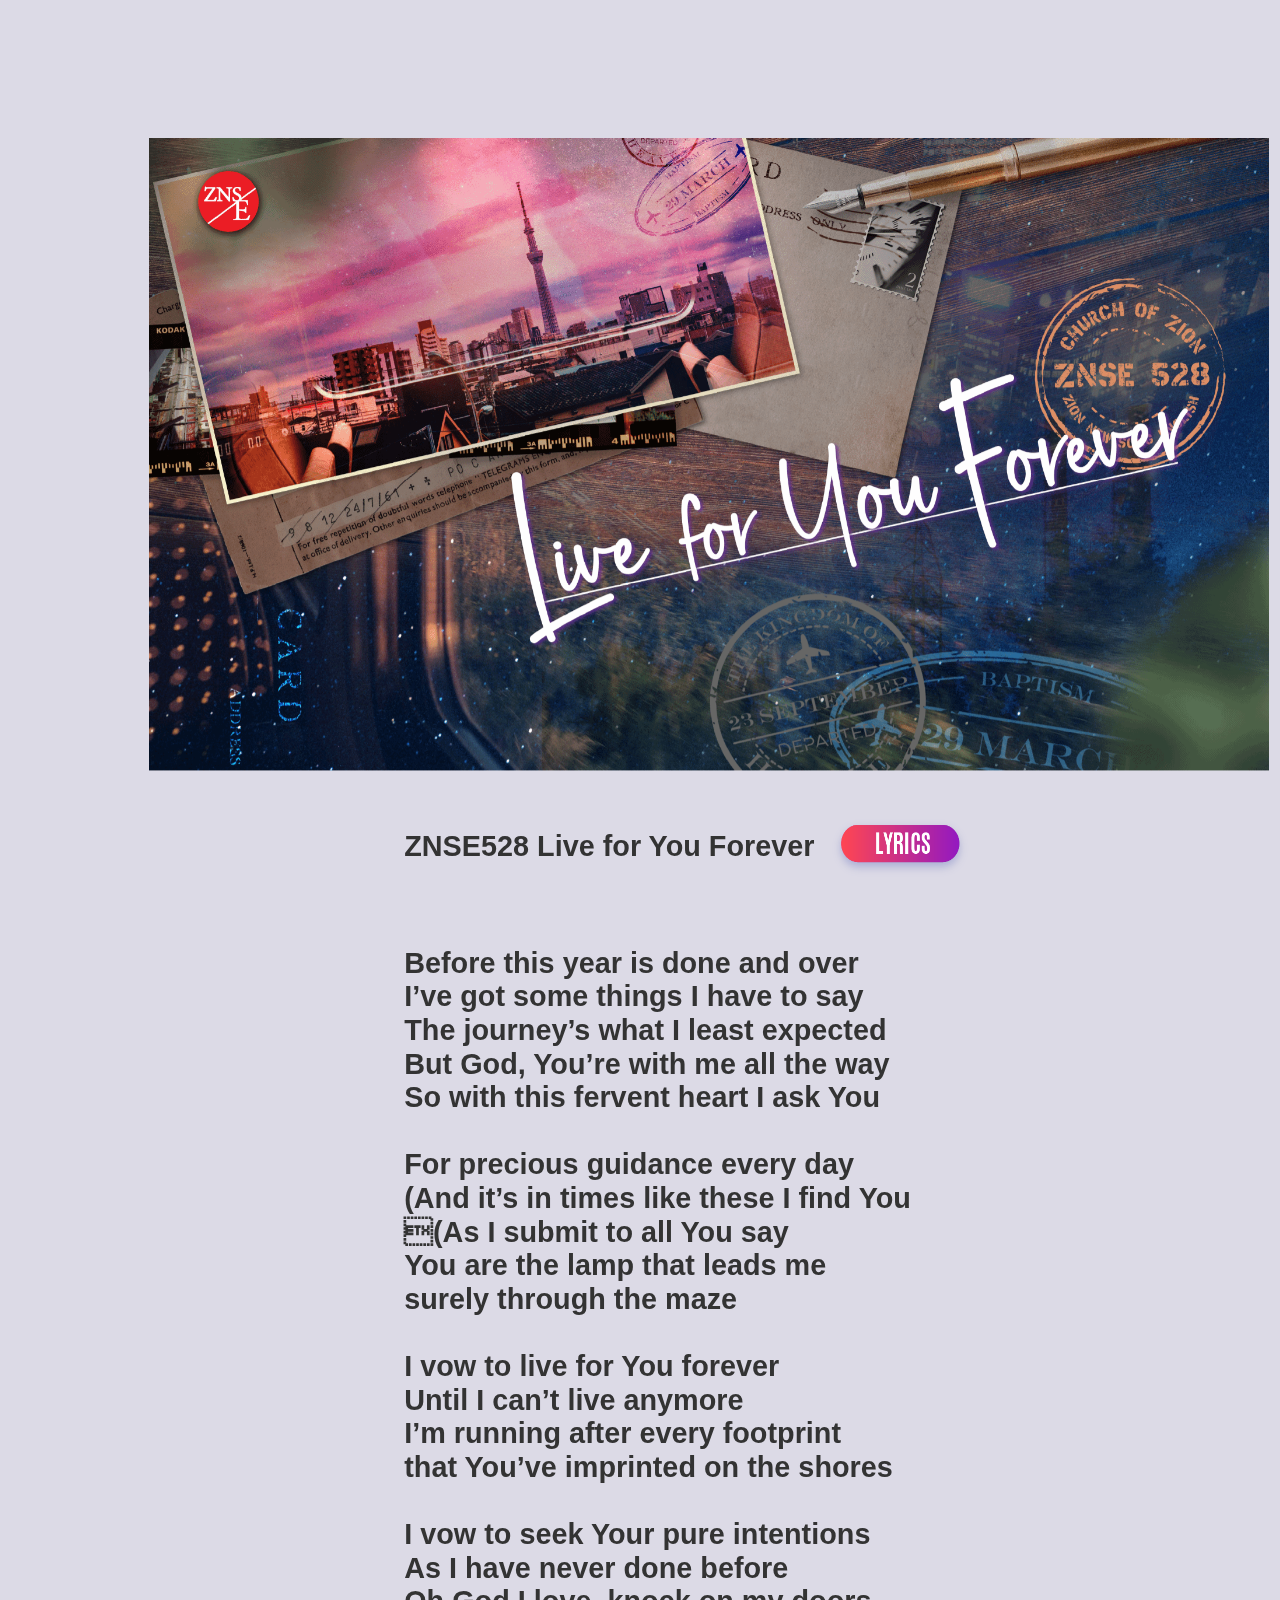
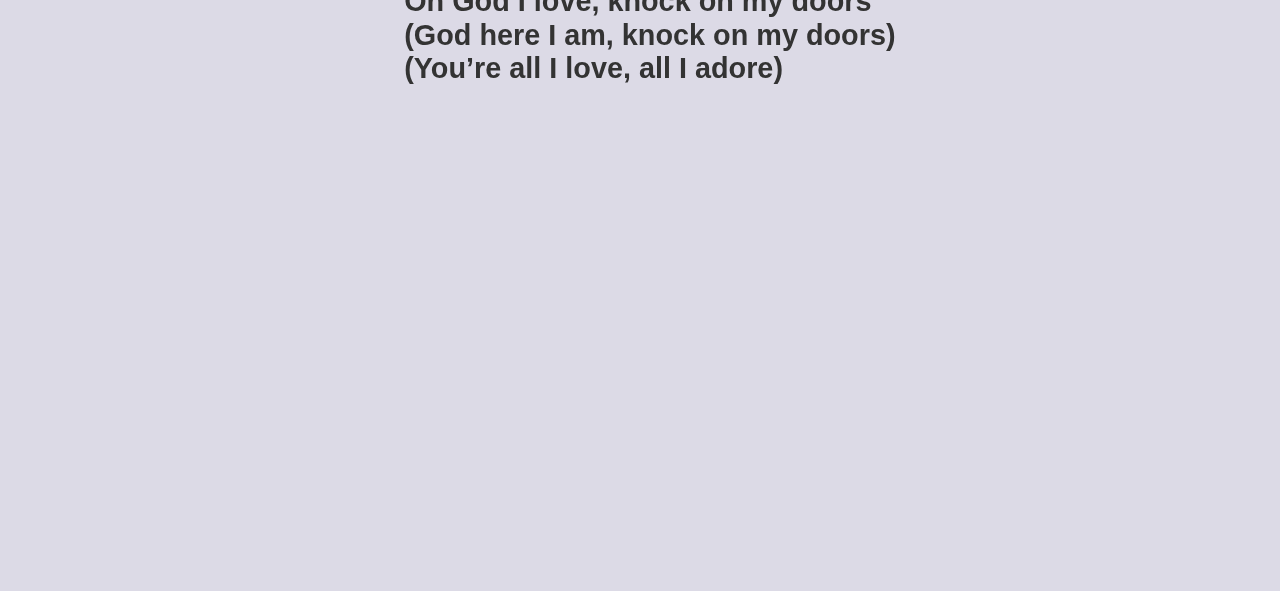
<file: lyrics.html>
﻿<!DOCTYPE html>
<html>
  <head>
    <title>Lyrics</title>
    <meta http-equiv="X-UA-Compatible" content="IE=edge"/>
    <meta http-equiv="content-type" content="text/html; charset=utf-8"/>
    <link href="resources/css/axure_rp_page.css" type="text/css" rel="stylesheet"/>
    <link href="data/styles.css" type="text/css" rel="stylesheet"/>
    <link href="files/lyrics/styles.css" type="text/css" rel="stylesheet"/>
    <link href="" type="text/css" rel="stylesheet"/>
    <script src="resources/scripts/jquery-3.2.1.min.js"></script>
    <script src="resources/scripts/axure/axQuery.js"></script>
    <script src="resources/scripts/axure/globals.js"></script>
    <script src="resources/scripts/axutils.js"></script>
    <script src="resources/scripts/axure/annotation.js"></script>
    <script src="resources/scripts/axure/axQuery.std.js"></script>
    <script src="resources/scripts/axure/doc.js"></script>
    <script src="resources/scripts/messagecenter.js"></script>
    <script src="resources/scripts/axure/events.js"></script>
    <script src="resources/scripts/axure/recording.js"></script>
    <script src="resources/scripts/axure/action.js"></script>
    <script src="resources/scripts/axure/expr.js"></script>
    <script src="resources/scripts/axure/geometry.js"></script>
    <script src="resources/scripts/axure/flyout.js"></script>
    <script src="resources/scripts/axure/model.js"></script>
    <script src="resources/scripts/axure/repeater.js"></script>
    <script src="resources/scripts/axure/sto.js"></script>
    <script src="resources/scripts/axure/utils.temp.js"></script>
    <script src="resources/scripts/axure/variables.js"></script>
    <script src="resources/scripts/axure/drag.js"></script>
    <script src="resources/scripts/axure/move.js"></script>
    <script src="resources/scripts/axure/visibility.js"></script>
    <script src="resources/scripts/axure/style.js"></script>
    <script src="resources/scripts/axure/adaptive.js"></script>
    <script src="resources/scripts/axure/tree.js"></script>
    <script src="resources/scripts/axure/init.temp.js"></script>
    <script src="resources/scripts/axure/legacy.js"></script>
    <script src="resources/scripts/axure/viewer.js"></script>
    <script src="resources/scripts/axure/math.js"></script>
    <script src="resources/scripts/axure/jquery.nicescroll.min.js"></script>
    <script src="data/document.js"></script>
    <script src="files/lyrics/data.js"></script>
    <script type="text/javascript">
      $axure.utils.getTransparentGifPath = function() { return 'resources/images/transparent.gif'; };
      $axure.utils.getOtherPath = function() { return 'resources/Other.html'; };
      $axure.utils.getReloadPath = function() { return 'resources/reload.html'; };
    </script>
  </head>
  <body>
    <div id="base" class="">

      <!-- btn_Lyrics (Image) -->
      <div id="u148" class="ax_default primary_button" data-label="btn_Lyrics">
        <img id="u148_img" class="img " src="images/song/btn_lyrics_u120.svg"/>
        <div id="u148_text" class="text " style="display:none; visibility: hidden">
          <p></p>
        </div>
      </div>

      <!-- Unnamed (Image) -->
      <div id="u158" class="ax_default image">
        <img id="u158_img" class="img " src="images/song/u141.png"/>
        <div id="u158_text" class="text " style="display:none; visibility: hidden">
          <p></p>
        </div>
      </div>

      <!-- Unnamed (Rectangle) -->
      <div id="u159" class="ax_default paragraph">
        <div id="u159_div" class=""></div>
        <div id="u159_text" class="text ">
          <p><span>ZNSE528 Live for You Forever</span></p>
        </div>
      </div>

      <!-- Unnamed (Rectangle) -->
      <div id="u160" class="ax_default paragraph">
        <div id="u160_div" class=""></div>
        <div id="u160_text" class="text " style="display:none; visibility: hidden">
          <p></p>
        </div>
      </div>

      <!-- Unnamed (Rectangle) -->
      <div id="u161" class="ax_default paragraph">
        <div id="u161_div" class=""></div>
        <div id="u161_text" class="text ">
          <p><span>Before this year is done and over</span></p><p><span>I’ve got some things I have to say</span></p><p><span>The journey’s what I least expected</span></p><p><span>But God, You’re with me all the way</span></p><p><span>So with this fervent heart I ask You </span></p><p><span><br></span></p><p><span>For precious guidance every day </span></p><p><span>(And it’s in times like these I find You</span></p><p><span>(As I submit to all You say </span></p><p><span>You are the lamp that leads me</span></p><p><span>surely through the maze</span></p><p><span><br></span></p><p><span>I vow to live for You forever</span></p><p><span>Until I can’t live anymore</span></p><p><span>I’m running after every footprint</span></p><p><span>that You’ve imprinted on the shores</span></p><p><span><br></span></p><p><span>I vow to seek Your pure intentions</span></p><p><span>As I have never done before</span></p><p><span>Oh God I love, knock on my doors</span></p><p><span>(God here I am, knock on my doors) </span></p><p><span>(You’re all I love, all I adore) </span></p><p><span><br></span></p><p><span><br></span></p>
        </div>
      </div>

      <!-- Unnamed (Shape) -->
      <!-- <div id="u162" class="ax_default icon">
        <img id="u162_img" class="img " src="images/lyrics/u162.svg"/>
        <div id="u162_text" class="text " style="display:none; visibility: hidden">
          <p></p>
        </div>
      </div> -->

      <!-- Unnamed (Rectangle) -->
      <!-- <div id="u171" class="ax_default paragraph">
        <div id="u171_div" class=""></div>
        <div id="u171_text" class="text ">
          <p><span>Back</span></p>
        </div>
      </div> -->
    </div>
    <script src="resources/scripts/axure/ios.js"></script>
  </body>
</html>
</file>
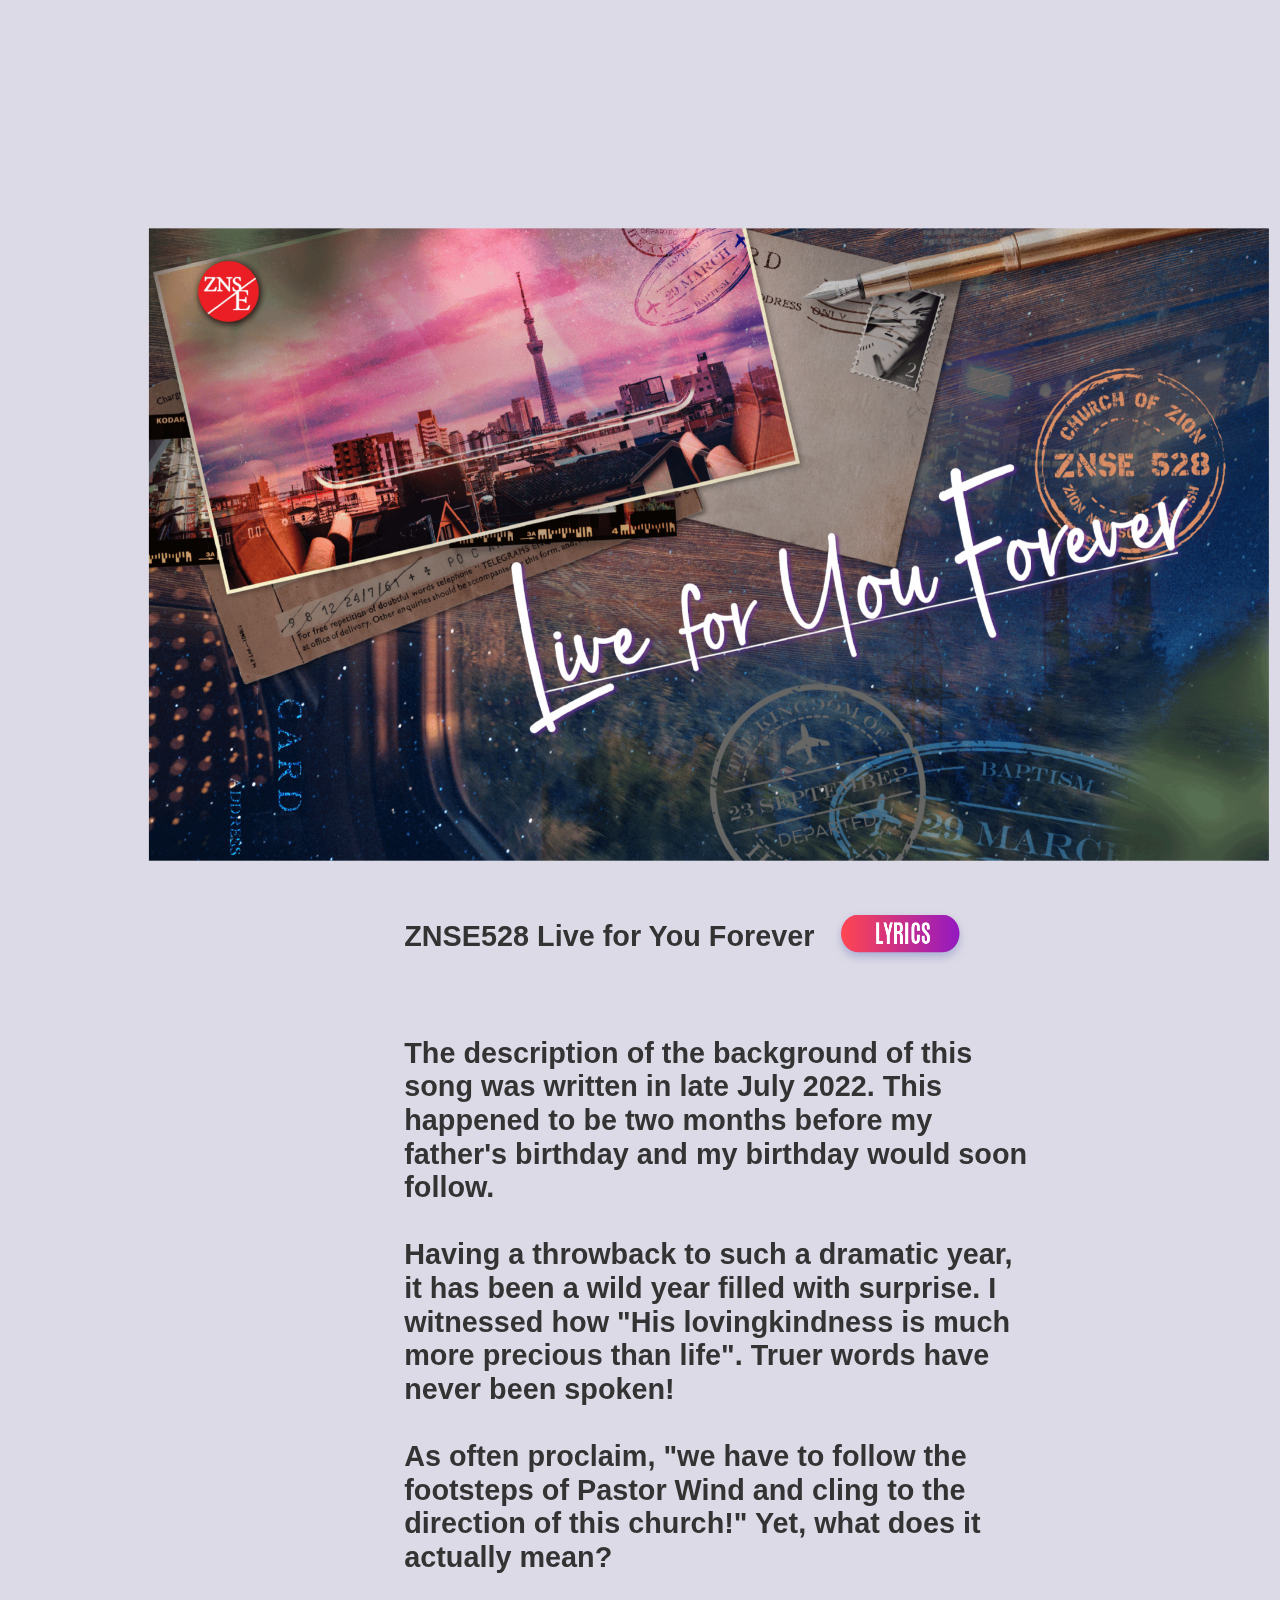
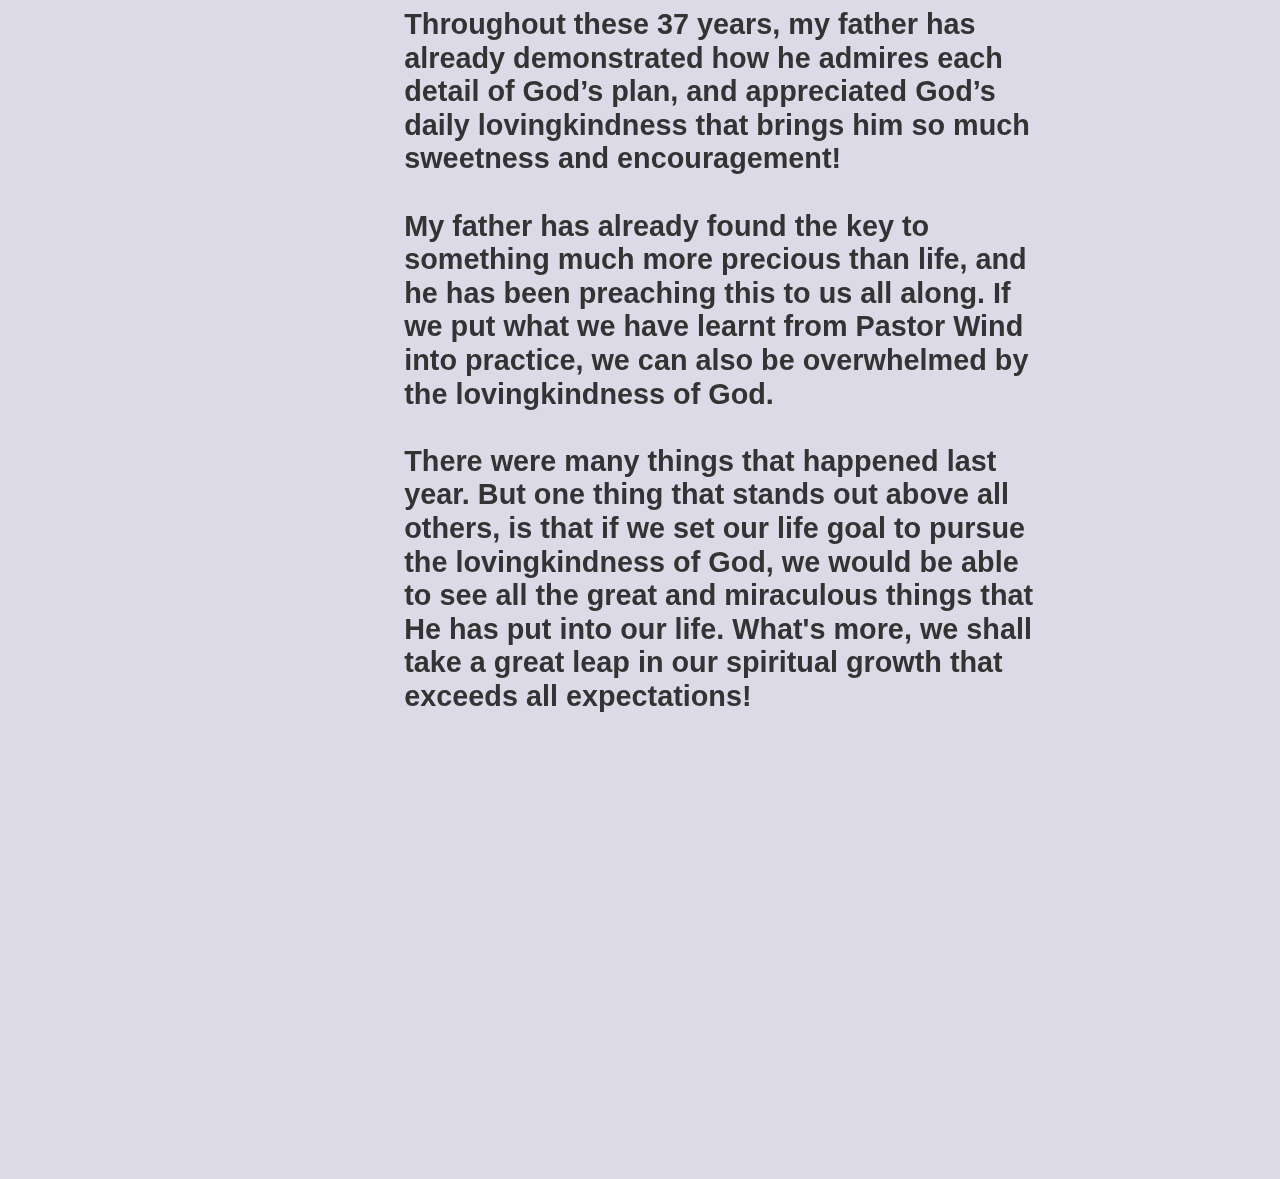
<file: lyrics_background.html>
﻿<!DOCTYPE html>
<html>
  <head>
    <title>Lyrics Background</title>
    <meta http-equiv="X-UA-Compatible" content="IE=edge"/>
    <meta http-equiv="content-type" content="text/html; charset=utf-8"/>
    <link href="resources/css/axure_rp_page.css" type="text/css" rel="stylesheet"/>
    <link href="data/styles.css" type="text/css" rel="stylesheet"/>
    <link href="files/lyrics_background/styles.css" type="text/css" rel="stylesheet"/>
    <link href="" type="text/css" rel="stylesheet"/>
    <script src="resources/scripts/jquery-3.2.1.min.js"></script>
    <script src="resources/scripts/axure/axQuery.js"></script>
    <script src="resources/scripts/axure/globals.js"></script>
    <script src="resources/scripts/axutils.js"></script>
    <script src="resources/scripts/axure/annotation.js"></script>
    <script src="resources/scripts/axure/axQuery.std.js"></script>
    <script src="resources/scripts/axure/doc.js"></script>
    <script src="resources/scripts/messagecenter.js"></script>
    <script src="resources/scripts/axure/events.js"></script>
    <script src="resources/scripts/axure/recording.js"></script>
    <script src="resources/scripts/axure/action.js"></script>
    <script src="resources/scripts/axure/expr.js"></script>
    <script src="resources/scripts/axure/geometry.js"></script>
    <script src="resources/scripts/axure/flyout.js"></script>
    <script src="resources/scripts/axure/model.js"></script>
    <script src="resources/scripts/axure/repeater.js"></script>
    <script src="resources/scripts/axure/sto.js"></script>
    <script src="resources/scripts/axure/utils.temp.js"></script>
    <script src="resources/scripts/axure/variables.js"></script>
    <script src="resources/scripts/axure/drag.js"></script>
    <script src="resources/scripts/axure/move.js"></script>
    <script src="resources/scripts/axure/visibility.js"></script>
    <script src="resources/scripts/axure/style.js"></script>
    <script src="resources/scripts/axure/adaptive.js"></script>
    <script src="resources/scripts/axure/tree.js"></script>
    <script src="resources/scripts/axure/init.temp.js"></script>
    <script src="resources/scripts/axure/legacy.js"></script>
    <script src="resources/scripts/axure/viewer.js"></script>
    <script src="resources/scripts/axure/math.js"></script>
    <script src="resources/scripts/axure/jquery.nicescroll.min.js"></script>
    <script src="data/document.js"></script>
    <script src="files/lyrics_background/data.js"></script>
    <script type="text/javascript">
      $axure.utils.getTransparentGifPath = function() { return 'resources/images/transparent.gif'; };
      $axure.utils.getOtherPath = function() { return 'resources/Other.html'; };
      $axure.utils.getReloadPath = function() { return 'resources/reload.html'; };
    </script>
  </head>
  <body>
    <div id="base" class="">

      <!-- btn_Lyrics (Image) -->
      <div id="u172" class="ax_default primary_button" data-label="btn_Lyrics">
        <img id="u172_img" class="img " src="images/song/btn_lyrics_u120.svg"/>
        <div id="u172_text" class="text " style="display:none; visibility: hidden">
          <p></p>
        </div>
      </div>

      <!-- Unnamed (Image) -->
      <div id="u182" class="ax_default image">
        <img id="u182_img" class="img " src="images/song/u141.png"/>
        <div id="u182_text" class="text " style="display:none; visibility: hidden">
          <p></p>
        </div>
      </div>

      <!-- Unnamed (Rectangle) -->
      <div id="u183" class="ax_default paragraph">
        <div id="u183_div" class=""></div>
        <div id="u183_text" class="text ">
          <p><span>ZNSE528 Live for You Forever</span></p>
        </div>
      </div>

      <!-- Unnamed (Rectangle) -->
      <div id="u184" class="ax_default paragraph">
        <div id="u184_div" class=""></div>
        <div id="u184_text" class="text " style="display:none; visibility: hidden">
          <p></p>
        </div>
      </div>

      <!-- Unnamed (Rectangle) -->
      <div id="u185" class="ax_default paragraph">
        <div id="u185_div" class=""></div>
        <div id="u185_text" class="text ">
          <p><span>The description of the background of this song was written in late July 2022. This happened to be two months before my father's birthday and my birthday would soon follow. </span></p><p><span><br></span></p><p><span>Having a throwback to such a dramatic year, it has been a wild year filled with surprise. I witnessed how &quot;His lovingkindness is much more precious than life&quot;. Truer words have never been spoken! </span></p><p><span><br></span></p><p><span>As often proclaim, &quot;we have to follow the footsteps of Pastor Wind and cling to the direction of this church!&quot; Yet, what does it actually mean? </span></p><p><span><br></span></p><p><span>Throughout these 37 years, my father has already demonstrated how he admires each detail of God’s plan, and appreciated God’s daily lovingkindness that brings him so much sweetness and encouragement! </span></p><p><span><br></span></p><p><span>My father has already found the key to something much more precious than life, and he has been preaching this to us all along. If we put what we have learnt from Pastor Wind into practice, we can also be overwhelmed by the lovingkindness of God.</span></p><p><span><br></span></p><p><span>There were many things that happened last year. But one thing that stands out above all others, is that if we set our life goal to pursue the lovingkindness of God, we would be able to see all the great and miraculous things that He has put into our life. What's more, we shall take a great leap in our spiritual growth that exceeds all expectations! </span></p>
        </div>
      </div>


    </div>
    <script src="resources/scripts/axure/ios.js"></script>
  </body>
</html>
</file>
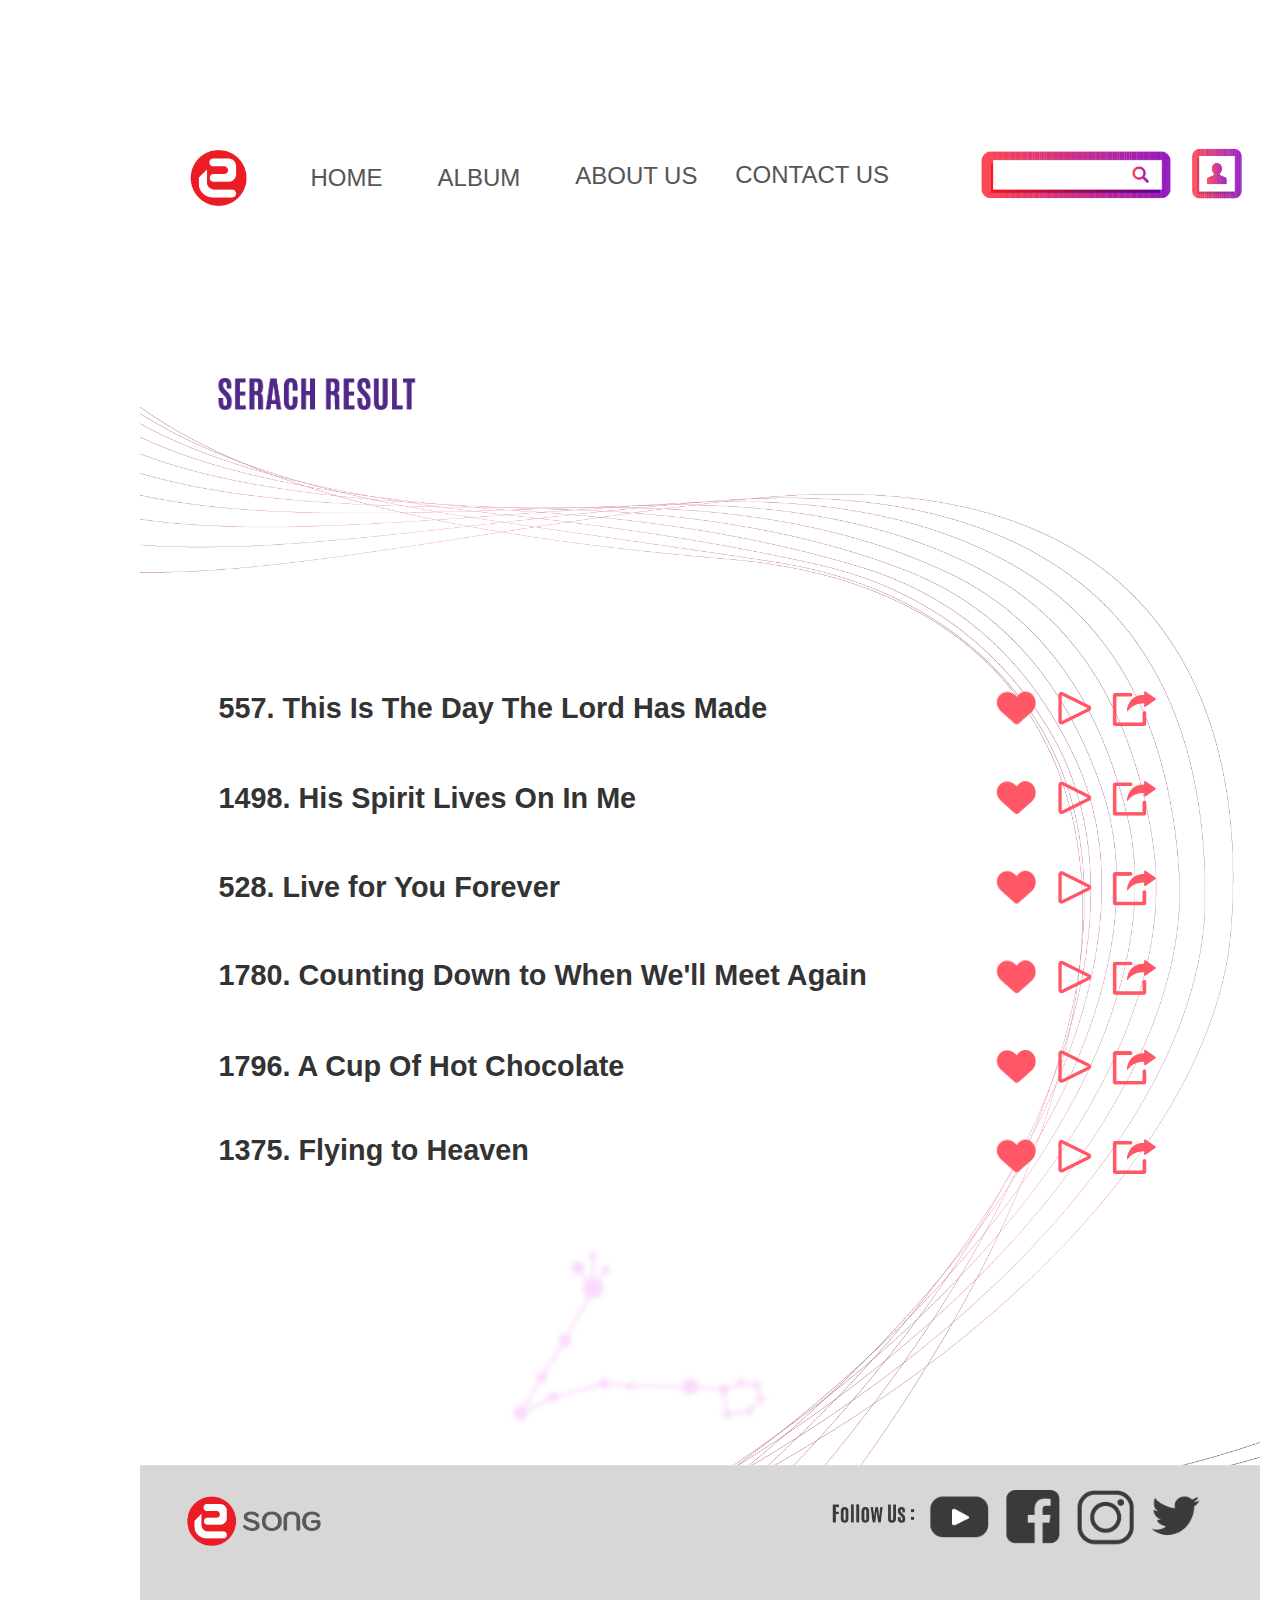
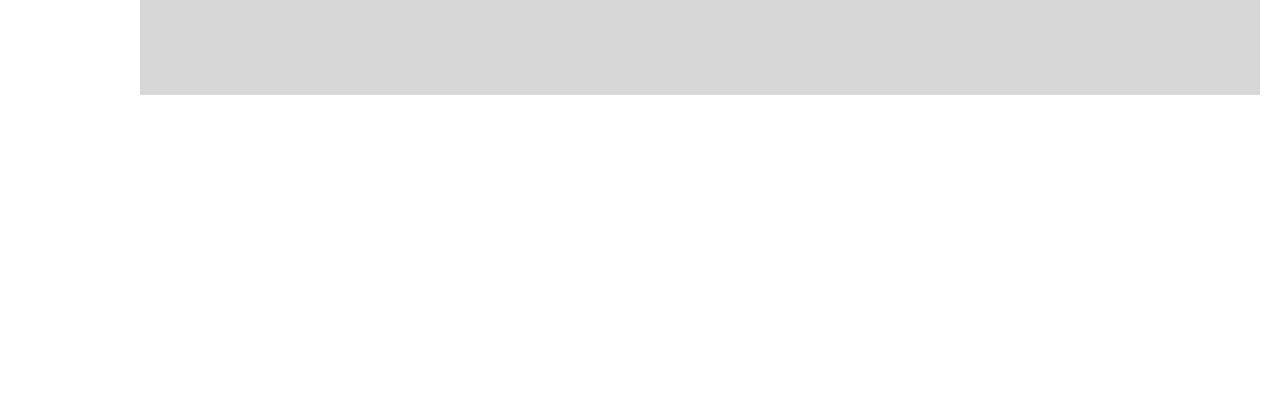
<file: search.html>
﻿<!DOCTYPE html>
<html>
  <head>
    <title>Search</title>
    <meta http-equiv="X-UA-Compatible" content="IE=edge"/>
    <meta http-equiv="content-type" content="text/html; charset=utf-8"/>
    <link href="resources/css/axure_rp_page.css" type="text/css" rel="stylesheet"/>
    <link href="data/styles.css" type="text/css" rel="stylesheet"/>
    <link href="files/search/styles.css" type="text/css" rel="stylesheet"/>
    <link href="" type="text/css" rel="stylesheet"/>
    <script src="resources/scripts/jquery-3.2.1.min.js"></script>
    <script src="resources/scripts/axure/axQuery.js"></script>
    <script src="resources/scripts/axure/globals.js"></script>
    <script src="resources/scripts/axutils.js"></script>
    <script src="resources/scripts/axure/annotation.js"></script>
    <script src="resources/scripts/axure/axQuery.std.js"></script>
    <script src="resources/scripts/axure/doc.js"></script>
    <script src="resources/scripts/messagecenter.js"></script>
    <script src="resources/scripts/axure/events.js"></script>
    <script src="resources/scripts/axure/recording.js"></script>
    <script src="resources/scripts/axure/action.js"></script>
    <script src="resources/scripts/axure/expr.js"></script>
    <script src="resources/scripts/axure/geometry.js"></script>
    <script src="resources/scripts/axure/flyout.js"></script>
    <script src="resources/scripts/axure/model.js"></script>
    <script src="resources/scripts/axure/repeater.js"></script>
    <script src="resources/scripts/axure/sto.js"></script>
    <script src="resources/scripts/axure/utils.temp.js"></script>
    <script src="resources/scripts/axure/variables.js"></script>
    <script src="resources/scripts/axure/drag.js"></script>
    <script src="resources/scripts/axure/move.js"></script>
    <script src="resources/scripts/axure/visibility.js"></script>
    <script src="resources/scripts/axure/style.js"></script>
    <script src="resources/scripts/axure/adaptive.js"></script>
    <script src="resources/scripts/axure/tree.js"></script>
    <script src="resources/scripts/axure/init.temp.js"></script>
    <script src="resources/scripts/axure/legacy.js"></script>
    <script src="resources/scripts/axure/viewer.js"></script>
    <script src="resources/scripts/axure/math.js"></script>
    <script src="resources/scripts/axure/jquery.nicescroll.min.js"></script>
    <script src="data/document.js"></script>
    <script src="files/search/data.js"></script>
    <script type="text/javascript">
      $axure.utils.getTransparentGifPath = function() { return 'resources/images/transparent.gif'; };
      $axure.utils.getOtherPath = function() { return 'resources/Other.html'; };
      $axure.utils.getReloadPath = function() { return 'resources/reload.html'; };
    </script>
  </head>
  <body>
    <div id="base" class="">

      <!-- Unnamed (Image) -->
      <div id="u330" class="ax_default image">
        <img id="u330_img" class="img " src="images/search/u330.png"/>
        <div id="u330_text" class="text " style="display:none; visibility: hidden">
          <p></p>
        </div>
      </div>

      <!-- Unnamed (Rectangle) -->
      <div id="u331" class="ax_default heading_1">
        <div id="u331_div" class=""></div>
        <div id="u331_text" class="text ">
          <p><span>557. This Is The Day The Lord Has Made</span></p>
        </div>
      </div>

      <!-- Unnamed (Rectangle) -->
      <div id="u332" class="ax_default heading_1">
        <div id="u332_div" class=""></div>
        <div id="u332_text" class="text ">
          <p><span>1498. His Spirit Lives On In Me</span></p>
        </div>
      </div>

      <!-- Unnamed (Rectangle) -->
      <div id="u333" class="ax_default heading_1">
        <div id="u333_div" class=""></div>
        <div id="u333_text" class="text ">
          <p><span>528. Live for You Forever</span></p>
        </div>
      </div>

      <!-- Unnamed (Rectangle) -->
      <div id="u334" class="ax_default heading_1">
        <div id="u334_div" class=""></div>
        <div id="u334_text" class="text ">
          <p><span>1780. Counting Down to When We'll Meet Again</span></p>
        </div>
      </div>

      <!-- Unnamed (Rectangle) -->
      <div id="u335" class="ax_default heading_1">
        <div id="u335_div" class=""></div>
        <div id="u335_text" class="text ">
          <p><span>1796. A Cup Of Hot Chocolate</span></p>
        </div>
      </div>

      <!-- Unnamed (Rectangle) -->
      <div id="u336" class="ax_default heading_1">
        <div id="u336_div" class=""></div>
        <div id="u336_text" class="text ">
          <p><span>1375. Flying to Heaven</span></p>
        </div>
      </div>

      <!-- Menu (Group) -->
      <div id="u337" class="ax_default" data-label="Menu" data-left="63" data-top="73" data-width="1314" data-height="72" layer-opacity="1">

        <!-- Member (Image) -->
        <div id="u338" class="ax_default image" data-label="Member">
          <img id="u338_img" class="img " src="images/homepage/member_u8.png"/>
          <div id="u338_text" class="text " style="display:none; visibility: hidden">
            <p></p>
          </div>
        </div>

        <!-- Search Bar (Image) -->
        <div id="u339" class="ax_default image" data-label="Search Bar">
          <img id="u339_img" class="img " src="images/homepage/search_bar_u9.png"/>
          <div id="u339_text" class="text " style="display:none; visibility: hidden">
            <p></p>
          </div>
        </div>

        <!-- Unnamed (Image) -->
        <div id="u340" class="ax_default image">
          <img id="u340_img" class="img " src="images/homepage/u10.png"/>
          <div id="u340_text" class="text " style="display:none; visibility: hidden">
            <p></p>
          </div>
        </div>

        <!-- Menu_Logo (Image) -->
        <div id="u341" class="ax_default image" data-label="Menu_Logo">
          <img id="u341_img" class="img " src="images/homepage/menu_logo_u11.png"/>
          <div id="u341_text" class="text " style="display:none; visibility: hidden">
            <p></p>
          </div>
        </div>

        <!-- Menu_Home (Rectangle) -->
        <div id="u342" class="ax_default link_button" data-label="Menu_Home">
          <div id="u342_div" class=""></div>
          <div id="u342_text" class="text ">
            <p><span>HOME</span></p>
          </div>
        </div>

        <!-- Menu_Album (Rectangle) -->
        <div id="u343" class="ax_default link_button" data-label="Menu_Album">
          <div id="u343_div" class=""></div>
          <div id="u343_text" class="text ">
            <p><span>ALBUM</span></p>
          </div>
        </div>

        <!-- Menu_About (Rectangle) -->
        <div id="u344" class="ax_default link_button" data-label="Menu_About">
          <div id="u344_div" class=""></div>
          <div id="u344_text" class="text ">
            <p><span>ABOUT US</span></p>
          </div>
        </div>

        <!-- Menu_Contact (Rectangle) -->
        <div id="u345" class="ax_default link_button" data-label="Menu_Contact">
          <div id="u345_div" class=""></div>
          <div id="u345_text" class="text ">
            <p><span>CONTACT US</span></p>
          </div>
        </div>
      </div>

      <!-- 3Icons (Group) -->
      <div id="u346" class="ax_default" data-label="3Icons" data-left="1071" data-top="751" data-width="199" data-height="44" layer-opacity="1">

        <!-- Unnamed (Image) -->
        <div id="u347" class="ax_default image">
          <img id="u347_img" class="img " src="images/song_list/u96.png"/>
          <div id="u347_text" class="text " style="display:none; visibility: hidden">
            <p></p>
          </div>
        </div>

        <!-- Unnamed (Image) -->
        <div id="u348" class="ax_default image">
          <img id="u348_img" class="img " src="images/song_list/u97.png"/>
          <div id="u348_text" class="text " style="display:none; visibility: hidden">
            <p></p>
          </div>
        </div>

        <!-- Unnamed (Image) -->
        <div id="u349" class="ax_default image">
          <img id="u349_img" class="img " src="images/song_list/u98.png"/>
          <div id="u349_text" class="text " style="display:none; visibility: hidden">
            <p></p>
          </div>
        </div>
      </div>

      <!-- 3Icons (Group) -->
      <div id="u350" class="ax_default" data-label="3Icons" data-left="1071" data-top="863" data-width="199" data-height="44" layer-opacity="1">

        <!-- Unnamed (Image) -->
        <div id="u351" class="ax_default image">
          <img id="u351_img" class="img " src="images/song_list/u96.png"/>
          <div id="u351_text" class="text " style="display:none; visibility: hidden">
            <p></p>
          </div>
        </div>

        <!-- Unnamed (Image) -->
        <div id="u352" class="ax_default image">
          <img id="u352_img" class="img " src="images/song_list/u97.png"/>
          <div id="u352_text" class="text " style="display:none; visibility: hidden">
            <p></p>
          </div>
        </div>

        <!-- Unnamed (Image) -->
        <div id="u353" class="ax_default image">
          <img id="u353_img" class="img " src="images/song_list/u98.png"/>
          <div id="u353_text" class="text " style="display:none; visibility: hidden">
            <p></p>
          </div>
        </div>
      </div>

      <!-- 3Icons (Group) -->
      <div id="u354" class="ax_default" data-label="3Icons" data-left="1071" data-top="975" data-width="199" data-height="44" layer-opacity="1">

        <!-- Unnamed (Image) -->
        <div id="u355" class="ax_default image">
          <img id="u355_img" class="img " src="images/song_list/u96.png"/>
          <div id="u355_text" class="text " style="display:none; visibility: hidden">
            <p></p>
          </div>
        </div>

        <!-- Unnamed (Image) -->
        <div id="u356" class="ax_default image">
          <img id="u356_img" class="img " src="images/song_list/u97.png"/>
          <div id="u356_text" class="text " style="display:none; visibility: hidden">
            <p></p>
          </div>
        </div>

        <!-- Unnamed (Image) -->
        <div id="u357" class="ax_default image">
          <img id="u357_img" class="img " src="images/song_list/u98.png"/>
          <div id="u357_text" class="text " style="display:none; visibility: hidden">
            <p></p>
          </div>
        </div>
      </div>

      <!-- 3Icons (Group) -->
      <div id="u358" class="ax_default" data-label="3Icons" data-left="1071" data-top="1087" data-width="199" data-height="44" layer-opacity="1">

        <!-- Unnamed (Image) -->
        <div id="u359" class="ax_default image">
          <img id="u359_img" class="img " src="images/song_list/u96.png"/>
          <div id="u359_text" class="text " style="display:none; visibility: hidden">
            <p></p>
          </div>
        </div>

        <!-- Unnamed (Image) -->
        <div id="u360" class="ax_default image">
          <img id="u360_img" class="img " src="images/song_list/u97.png"/>
          <div id="u360_text" class="text " style="display:none; visibility: hidden">
            <p></p>
          </div>
        </div>

        <!-- Unnamed (Image) -->
        <div id="u361" class="ax_default image">
          <img id="u361_img" class="img " src="images/song_list/u98.png"/>
          <div id="u361_text" class="text " style="display:none; visibility: hidden">
            <p></p>
          </div>
        </div>
      </div>

      <!-- 3Icons (Group) -->
      <div id="u362" class="ax_default" data-label="3Icons" data-left="1071" data-top="1199" data-width="199" data-height="44" layer-opacity="1">

        <!-- Unnamed (Image) -->
        <div id="u363" class="ax_default image">
          <img id="u363_img" class="img " src="images/song_list/u96.png"/>
          <div id="u363_text" class="text " style="display:none; visibility: hidden">
            <p></p>
          </div>
        </div>

        <!-- Unnamed (Image) -->
        <div id="u364" class="ax_default image">
          <img id="u364_img" class="img " src="images/song_list/u97.png"/>
          <div id="u364_text" class="text " style="display:none; visibility: hidden">
            <p></p>
          </div>
        </div>

        <!-- Unnamed (Image) -->
        <div id="u365" class="ax_default image">
          <img id="u365_img" class="img " src="images/song_list/u98.png"/>
          <div id="u365_text" class="text " style="display:none; visibility: hidden">
            <p></p>
          </div>
        </div>
      </div>

      <!-- 3Icons (Group) -->
      <div id="u366" class="ax_default" data-label="3Icons" data-left="1071" data-top="1311" data-width="199" data-height="44" layer-opacity="1">

        <!-- Unnamed (Image) -->
        <div id="u367" class="ax_default image">
          <img id="u367_img" class="img " src="images/song_list/u96.png"/>
          <div id="u367_text" class="text " style="display:none; visibility: hidden">
            <p></p>
          </div>
        </div>

        <!-- Unnamed (Image) -->
        <div id="u368" class="ax_default image">
          <img id="u368_img" class="img " src="images/song_list/u97.png"/>
          <div id="u368_text" class="text " style="display:none; visibility: hidden">
            <p></p>
          </div>
        </div>

        <!-- Unnamed (Image) -->
        <div id="u369" class="ax_default image">
          <img id="u369_img" class="img " src="images/song_list/u98.png"/>
          <div id="u369_text" class="text " style="display:none; visibility: hidden">
            <p></p>
          </div>
        </div>
      </div>

      <!-- Footer (Group) -->
      <div id="u370" class="ax_default" data-label="Footer" data-left="0" data-top="1719" data-width="1400" data-height="287" layer-opacity="1">

        <!-- Unnamed (Rectangle) -->
        <div id="u371" class="ax_default box_3">
          <div id="u371_div" class=""></div>
          <div id="u371_text" class="text " style="display:none; visibility: hidden">
            <p></p>
          </div>
        </div>

        <!-- Unnamed (Image) -->
        <div id="u372" class="ax_default image">
          <img id="u372_img" class="img " src="images/homepage/u21.png"/>
          <div id="u372_text" class="text " style="display:none; visibility: hidden">
            <p></p>
          </div>
        </div>

        <!-- Unnamed (Image) -->
        <div id="u373" class="ax_default image">
          <img id="u373_img" class="img " src="images/homepage/u22.png"/>
          <div id="u373_text" class="text " style="display:none; visibility: hidden">
            <p></p>
          </div>
        </div>

        <!-- Unnamed (Image) -->
        <div id="u374" class="ax_default image">
          <img id="u374_img" class="img " src="images/homepage/u23.png"/>
          <div id="u374_text" class="text " style="display:none; visibility: hidden">
            <p></p>
          </div>
        </div>

        <!-- Unnamed (Image) -->
        <div id="u375" class="ax_default image">
          <img id="u375_img" class="img " src="images/homepage/u24.png"/>
          <div id="u375_text" class="text " style="display:none; visibility: hidden">
            <p></p>
          </div>
        </div>

        <!-- Unnamed (Image) -->
        <div id="u376" class="ax_default image">
          <img id="u376_img" class="img " src="images/homepage/u25.png"/>
          <div id="u376_text" class="text " style="display:none; visibility: hidden">
            <p></p>
          </div>
        </div>

        <!-- Unnamed (Image) -->
        <div id="u377" class="ax_default image">
          <img id="u377_img" class="img " src="images/homepage/u26.png"/>
          <div id="u377_text" class="text " style="display:none; visibility: hidden">
            <p></p>
          </div>
        </div>
      </div>

      <!-- Unnamed (Image) -->
      <div id="u378" class="ax_default image">
        <img id="u378_img" class="img " src="images/search/u378.png"/>
        <div id="u378_text" class="text " style="display:none; visibility: hidden">
          <p></p>
        </div>
      </div>
    </div>
    <script src="resources/scripts/axure/ios.js"></script>
  </body>
</html>
</file>
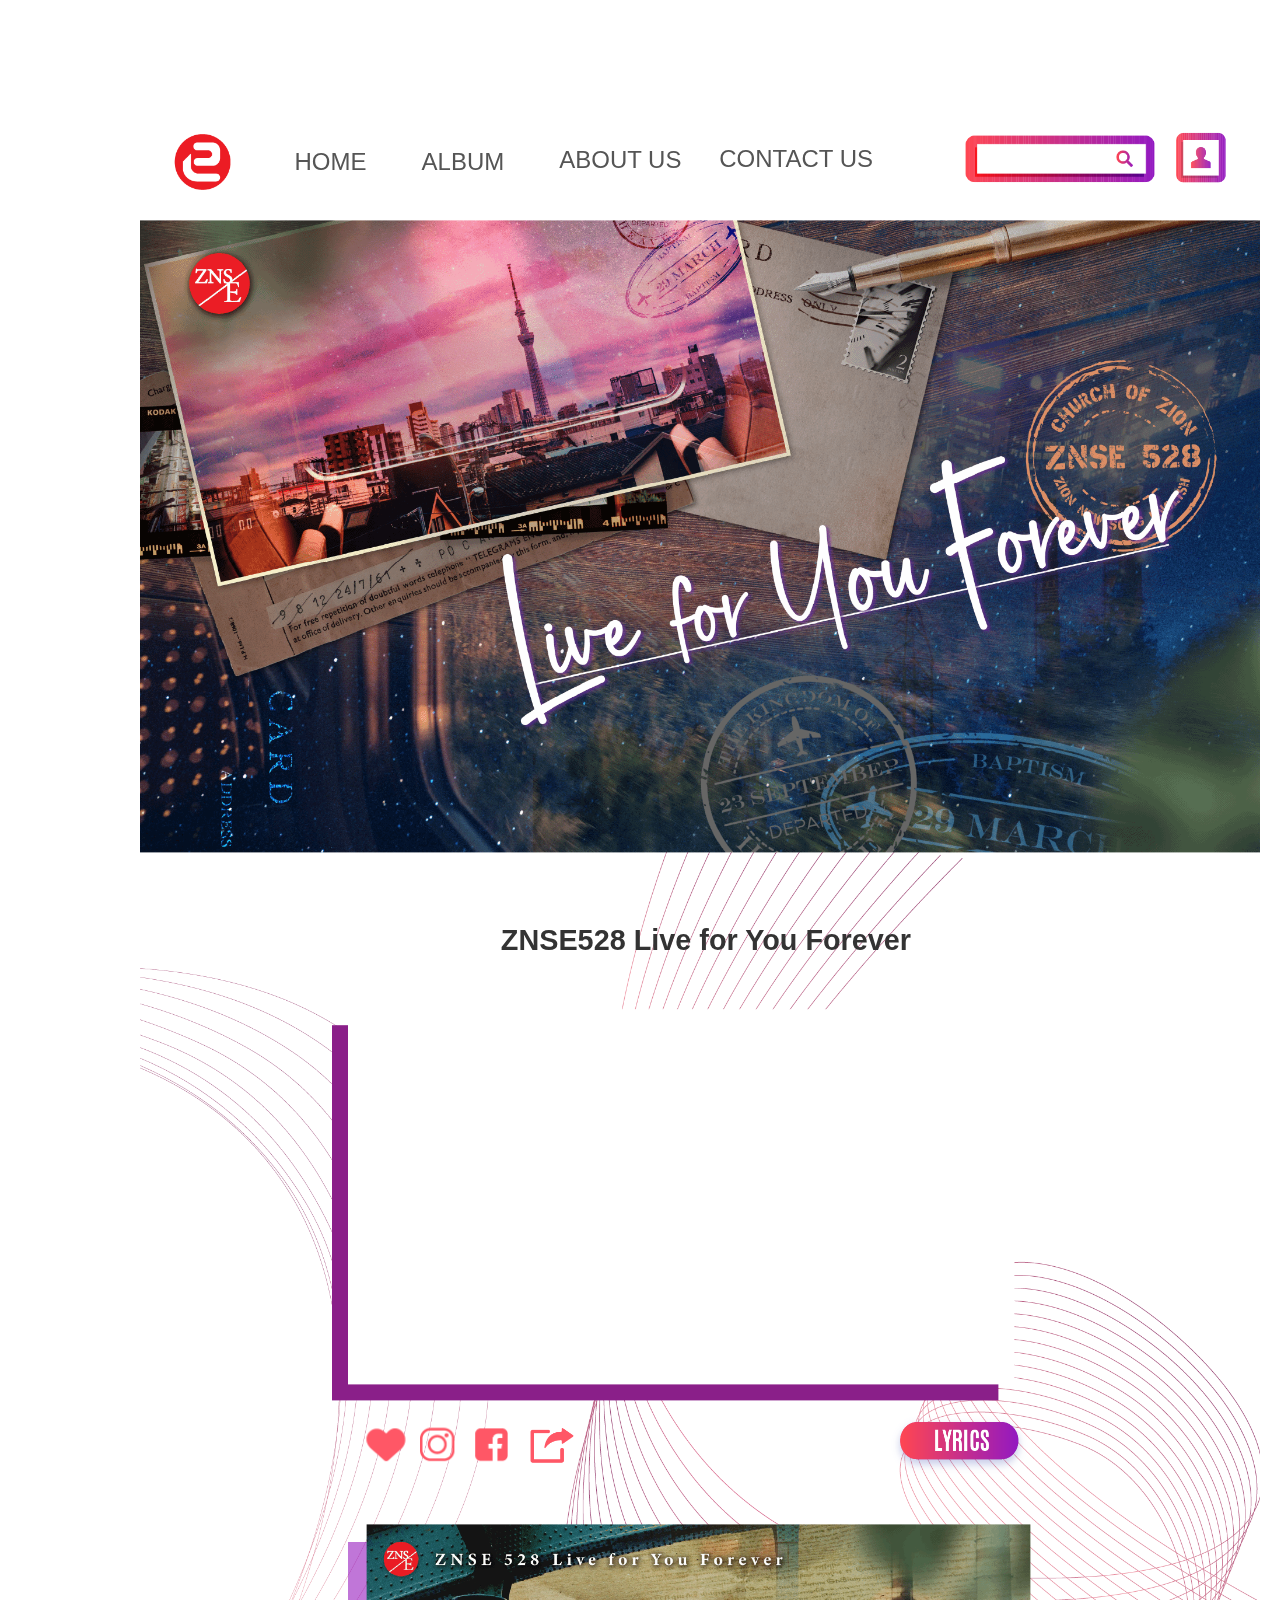
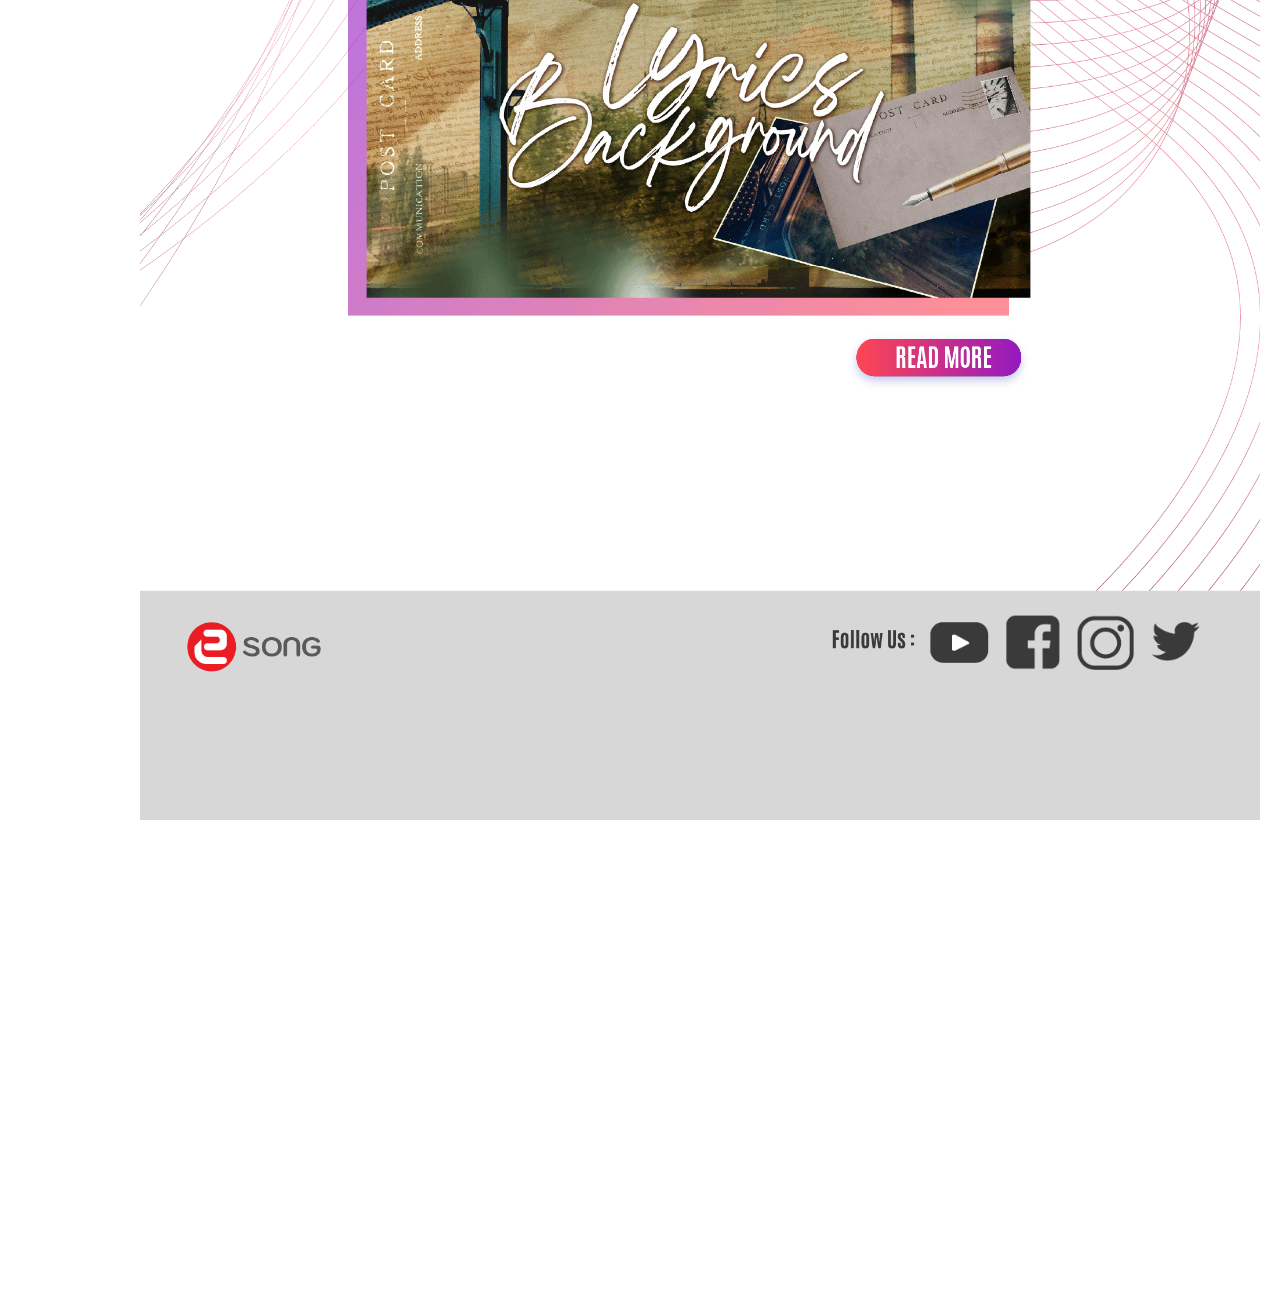
<file: song.html>
﻿<!DOCTYPE html>
<html>
  <head>
    <title>Song</title>
    <meta http-equiv="X-UA-Compatible" content="IE=edge"/>
    <meta http-equiv="content-type" content="text/html; charset=utf-8"/>
    <link href="resources/css/axure_rp_page.css" type="text/css" rel="stylesheet"/>
    <link href="data/styles.css" type="text/css" rel="stylesheet"/>
    <link href="files/song/styles.css" type="text/css" rel="stylesheet"/>
    <link href="" type="text/css" rel="stylesheet"/>
    <script src="resources/scripts/jquery-3.2.1.min.js"></script>
    <script src="resources/scripts/axure/axQuery.js"></script>
    <script src="resources/scripts/axure/globals.js"></script>
    <script src="resources/scripts/axutils.js"></script>
    <script src="resources/scripts/axure/annotation.js"></script>
    <script src="resources/scripts/axure/axQuery.std.js"></script>
    <script src="resources/scripts/axure/doc.js"></script>
    <script src="resources/scripts/messagecenter.js"></script>
    <script src="resources/scripts/axure/events.js"></script>
    <script src="resources/scripts/axure/recording.js"></script>
    <script src="resources/scripts/axure/action.js"></script>
    <script src="resources/scripts/axure/expr.js"></script>
    <script src="resources/scripts/axure/geometry.js"></script>
    <script src="resources/scripts/axure/flyout.js"></script>
    <script src="resources/scripts/axure/model.js"></script>
    <script src="resources/scripts/axure/repeater.js"></script>
    <script src="resources/scripts/axure/sto.js"></script>
    <script src="resources/scripts/axure/utils.temp.js"></script>
    <script src="resources/scripts/axure/variables.js"></script>
    <script src="resources/scripts/axure/drag.js"></script>
    <script src="resources/scripts/axure/move.js"></script>
    <script src="resources/scripts/axure/visibility.js"></script>
    <script src="resources/scripts/axure/style.js"></script>
    <script src="resources/scripts/axure/adaptive.js"></script>
    <script src="resources/scripts/axure/tree.js"></script>
    <script src="resources/scripts/axure/init.temp.js"></script>
    <script src="resources/scripts/axure/legacy.js"></script>
    <script src="resources/scripts/axure/viewer.js"></script>
    <script src="resources/scripts/axure/math.js"></script>
    <script src="resources/scripts/axure/jquery.nicescroll.min.js"></script>
    <script src="data/document.js"></script>
    <script src="files/song/data.js"></script>
    <script type="text/javascript">
      $axure.utils.getTransparentGifPath = function() { return 'resources/images/transparent.gif'; };
      $axure.utils.getOtherPath = function() { return 'resources/Other.html'; };
      $axure.utils.getReloadPath = function() { return 'resources/reload.html'; };
    </script>
  </head>
  <body>
    <div id="base" class="">

      <!-- Unnamed (Image) -->
      <div id="u119" class="ax_default image">
        <img id="u119_img" class="img " src="images/song/u119.png"/>
        <div id="u119_text" class="text " style="display:none; visibility: hidden">
          <p></p>
        </div>
      </div>

      <!-- btn_Lyrics (Image) -->
      <div id="u120" class="ax_default primary_button" data-label="btn_Lyrics">
        <a class="button" href="#popup1"><img id="u120_img" class="img lyrics_button" src="images/song/btn_lyrics_u120.svg"/></a>
        <div id="u120_text" class="text " style="display:none; visibility: hidden">
          <p></p>
        </div>
      </div>

      <!-- IMG_LyricsBG (Image) -->
      <div id="u121" class="ax_default image" data-label="IMG_LyricsBG">
        <img id="u121_img" class="img " src="images/homepage/img_lyricsbg_u6.png"/>
        <div id="u121_text" class="text " style="display:none; visibility: hidden">
          <p></p>
        </div>
      </div>

      <!-- Menu (Group) -->
      <div id="u122" class="ax_default" data-label="Menu" data-left="43" data-top="53" data-width="1314" data-height="72" layer-opacity="1">

        <!-- Member (Image) -->
        <div id="u123" class="ax_default image" data-label="Member">
          <img id="u123_img" class="img " src="images/homepage/member_u8.png"/>
          <div id="u123_text" class="text " style="display:none; visibility: hidden">
            <p></p>
          </div>
        </div>

        <!-- Search Bar (Image) -->
        <div id="u124" class="ax_default image" data-label="Search Bar">
          <img id="u124_img" class="img " src="images/homepage/search_bar_u9.png"/>
          <div id="u124_text" class="text " style="display:none; visibility: hidden">
            <p></p>
          </div>
        </div>

        <!-- Unnamed (Image) -->
        <div id="u125" class="ax_default image">
          <img id="u125_img" class="img " src="images/homepage/u10.png"/>
          <div id="u125_text" class="text " style="display:none; visibility: hidden">
            <p></p>
          </div>
        </div>

        <!-- Menu_Logo (Image) -->
        <div id="u126" class="ax_default image" data-label="Menu_Logo">
          <img id="u126_img" class="img " src="images/homepage/menu_logo_u11.png"/>
          <div id="u126_text" class="text " style="display:none; visibility: hidden">
            <p></p>
          </div>
        </div>

        <!-- Menu_Home (Rectangle) -->
        <div id="u127" class="ax_default link_button" data-label="Menu_Home">
          <div id="u127_div" class=""></div>
          <div id="u127_text" class="text ">
            <p><span>HOME</span></p>
          </div>
        </div>

        <!-- Menu_Album (Rectangle) -->
        <div id="u128" class="ax_default link_button" data-label="Menu_Album">
          <div id="u128_div" class=""></div>
          <div id="u128_text" class="text ">
            <p><span>ALBUM</span></p>
          </div>
        </div>

        <!-- Menu_About (Rectangle) -->
        <div id="u129" class="ax_default link_button" data-label="Menu_About">
          <div id="u129_div" class=""></div>
          <div id="u129_text" class="text ">
            <p><span>ABOUT US</span></p>
          </div>
        </div>

        <!-- Menu_Contact (Rectangle) -->
        <div id="u130" class="ax_default link_button" data-label="Menu_Contact">
          <div id="u130_div" class=""></div>
          <div id="u130_text" class="text ">
            <p><span>CONTACT US</span></p>
          </div>
        </div>
      </div>

      <!-- btn_Read (Image) -->
      <div id="u131" class="ax_default primary_button" data-label="btn_Read">
        <a class="button" href="#popup1"><img id="u131_img" class="img lyrics_button" src="images/song/btn_read_u131.svg"/></a>
        <div id="u131_text" class="text " style="display:none; visibility: hidden">
          <p></p>
        </div>
      </div>

      <!-- IMG_Song (Image) -->
      <div id="u132" class="ax_default image" data-label="IMG_Song">
        <iframe width="833" height="469" src="https://www.youtube.com/embed/i05SdDDFo0g" title="YouTube video player" frameborder="0" allow="accelerometer; autoplay; clipboard-write; encrypted-media; gyroscope; picture-in-picture; web-share" allowfullscreen></iframe>
        <!-- <img id="u132_img" class="img " src="images/homepage/img_song_u18.png"/> -->
        <div id="u132_text" class="text " style="display:none; visibility: hidden">
          <p></p>
        </div>
      </div>

      <!-- Footer (Group) -->
      <div id="u133" class="ax_default" data-label="Footer" data-left="0" data-top="2626" data-width="1400" data-height="287" layer-opacity="1">

        <!-- Unnamed (Rectangle) -->
        <div id="u134" class="ax_default box_3">
          <div id="u134_div" class=""></div>
          <div id="u134_text" class="text " style="display:none; visibility: hidden">
            <p></p>
          </div>
        </div>

        <!-- Unnamed (Image) -->
        <div id="u135" class="ax_default image">
          <img id="u135_img" class="img " src="images/homepage/u21.png"/>
          <div id="u135_text" class="text " style="display:none; visibility: hidden">
            <p></p>
          </div>
        </div>

        <!-- Unnamed (Image) -->
        <div id="u136" class="ax_default image">
          <img id="u136_img" class="img " src="images/homepage/u22.png"/>
          <div id="u136_text" class="text " style="display:none; visibility: hidden">
            <p></p>
          </div>
        </div>

        <!-- Unnamed (Image) -->
        <div id="u137" class="ax_default image">
          <img id="u137_img" class="img " src="images/homepage/u23.png"/>
          <div id="u137_text" class="text " style="display:none; visibility: hidden">
            <p></p>
          </div>
        </div>

        <!-- Unnamed (Image) -->
        <div id="u138" class="ax_default image">
          <img id="u138_img" class="img " src="images/homepage/u24.png"/>
          <div id="u138_text" class="text " style="display:none; visibility: hidden">
            <p></p>
          </div>
        </div>

        <!-- Unnamed (Image) -->
        <div id="u139" class="ax_default image">
          <img id="u139_img" class="img " src="images/homepage/u25.png"/>
          <div id="u139_text" class="text " style="display:none; visibility: hidden">
            <p></p>
          </div>
        </div>

        <!-- Unnamed (Image) -->
        <div id="u140" class="ax_default image">
          <img id="u140_img" class="img " src="images/homepage/u26.png"/>
          <div id="u140_text" class="text " style="display:none; visibility: hidden">
            <p></p>
          </div>
        </div>
      </div>

      <!-- Unnamed (Image) -->
      <div id="u141" class="ax_default image">
        <img id="u141_img" class="img " src="images/song/u141.png"/>
        <div id="u141_text" class="text " style="display:none; visibility: hidden">
          <p></p>
        </div>
      </div>

      <!-- Unnamed (Rectangle) -->
      <div id="u142" class="ax_default paragraph">
        <div id="u142_div" class=""></div>
        <div id="u142_text" class="text ">
          <p><span>ZNSE528 Live for You Forever</span></p>
        </div>
      </div>

      <!-- 3Icons (Group) -->
      <div id="u143" class="ax_default" data-label="3Icons" data-left="283" data-top="1672" data-width="259" data-height="44" layer-opacity="1">

        <!-- Unnamed (Image) -->
        <div id="u144" class="ax_default image">
          <img id="u144_img" class="img " src="images/song_list/u96.png"/>
          <div id="u144_text" class="text " style="display:none; visibility: hidden">
            <p></p>
          </div>
        </div>

        <!-- Unnamed (Image) -->
        <div id="u145" class="ax_default image">
          <img id="u145_img" class="img " src="images/song_list/u98.png"/>
          <div id="u145_text" class="text " style="display:none; visibility: hidden">
            <p></p>
          </div>
        </div>

        <!-- Unnamed (Image) -->
        <div id="u146" class="ax_default image">
          <img id="u146_img" class="img " src="images/song/u146.png"/>
          <div id="u146_text" class="text " style="display:none; visibility: hidden">
            <p></p>
          </div>
        </div>

        <!-- Unnamed (Image) -->
        <div id="u147" class="ax_default image">
          <img id="u147_img" class="img " src="images/song/u147.png"/>
          <div id="u147_text" class="text " style="display:none; visibility: hidden">
            <p></p>
          </div>
        </div>

        <div id="popup1" class="overlay">
          <div class="popup">
            <a class="close" href="#">&times;</a>
            <iframe height="850px" width="100%" src="lyrics.html" ></iframe>
          </div>
        </div>
  
        <div id="popup2" class="overlay">
          <div class="popup">
            <a class="close" href="#">&times;</a>
            <iframe height="850px" width="100%" src="lyrics_background.html" ></iframe>
          </div>
        </div>
  
      </div>
    </div>
    <script src="resources/scripts/axure/ios.js"></script>
  </body>
</html>
</file>
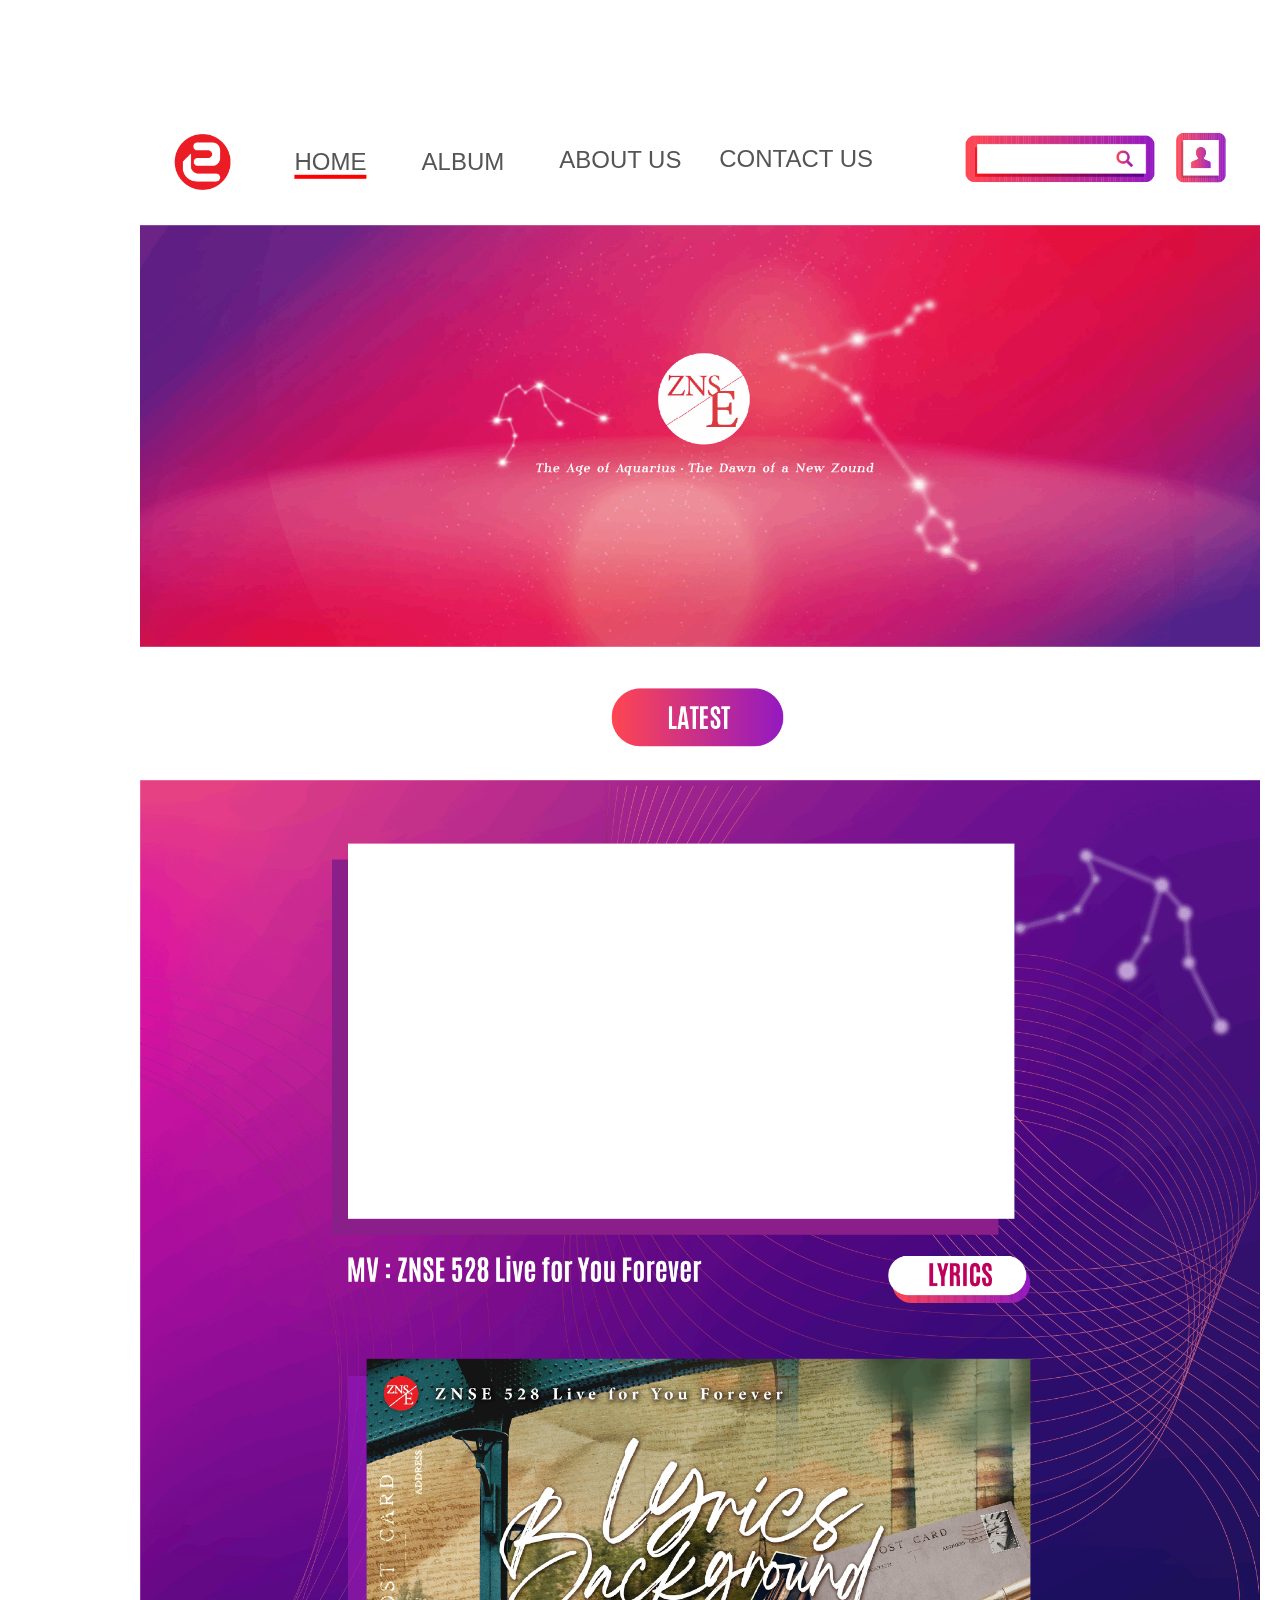
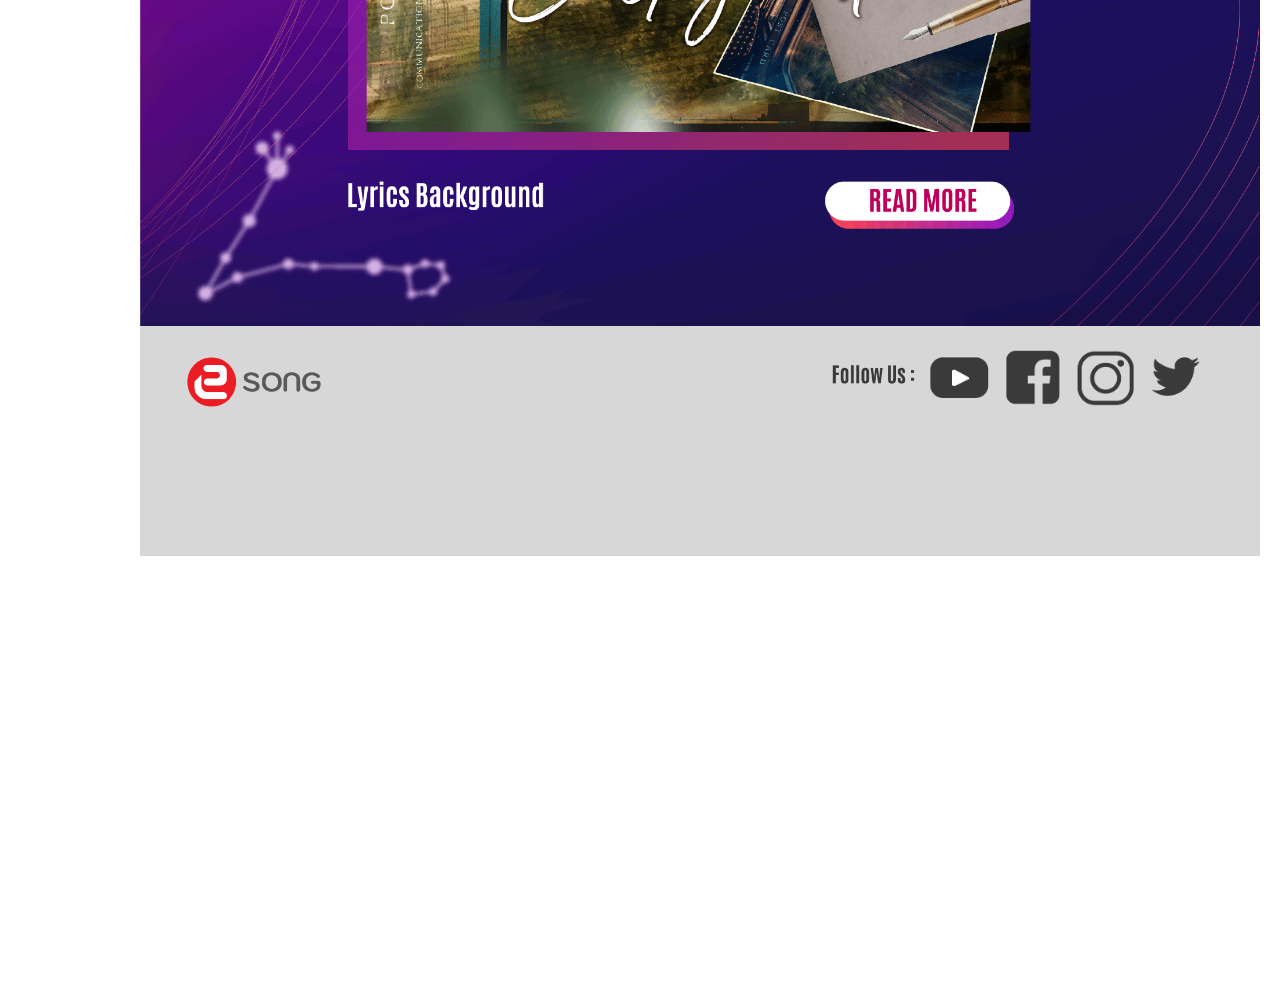
<file: resources/reload.html>
﻿<html>
	<head>
		<title></title>
	</head>
	<body>
	
	<script language="javascript">
	function getUrl() {
      var query = window.location.hash.substring(1);
      var vars = query.split("&&&");
      for (var i=0;i<vars.length;i++) {
        var url = vars[i];
        return decodeURI(url).replace("html%23","html#");
      } 
    }

    var rel = '../';
    var url = getUrl();
    if (url.indexOf(":") > 0 && url.indexOf(":") < 10) rel = '';
	self.location.href = rel + url;
	</script>
	
	</body>
</html>
</file>
<file: resources/css/axure_rp_page.css>
﻿/* so the window resize fires within a frame in IE7 */
html, body {
    height: 100%;
}

#zoomOverlay {
    position: fixed;
    top: 0;
    left: 0;
    width: 100%;
    height: 100%;
}

#dragOverlay {
    position: fixed;
    top: 0;
    left: 0;
    width: 100%;
    height: 100%;
    cursor: grab;
}

#dragOverlay.dragging__start {
    cursor: grabbing;
}

html.hideScroll::-webkit-scrollbar {
    display: none;
}

html.hideScroll {
    -ms-overflow-style: none;
    scrollbar-width: none;
}

.mobileFrameCursor div * {
    cursor: inherit !important;
}

a {
    color: inherit;
}

p {
    margin: 0px;
    text-rendering: optimizeLegibility;
    font-feature-settings: "kern" 1;
    -webkit-font-feature-settings: "kern";
    -moz-font-feature-settings: "kern";
    -moz-font-feature-settings: "kern=1";
    font-kerning: normal;
}

ul {
    margin:0px;
}

iframe {
    background: #FFFFFF;
}

/* to match IE with C, FF */
input {
    padding: 1px 0px 1px 0px;
    box-sizing: border-box;
    -moz-box-sizing: border-box;
}

input[type=text]::-ms-clear {
    width: 0;
    height: 0;
    display: none;
}

textarea {
    margin: 0px;
    box-sizing: border-box;
    -moz-box-sizing: border-box;
}

select option {
    color: initial;
}

.focused:focus, .selectedFocused:focus {
    outline: none;
}

div.intcases {
    font-family: arial; 
    font-size: 12px;
    text-align:left; 
    border:1px solid #AAA; 
    background:#FFF none repeat scroll 0% 0%; 
    z-index:9999; 
    visibility:hidden; 
    position:absolute;
    padding: 0px;
    border-radius: 3px;
    white-space: nowrap;
}

div.intcaselink {
    cursor: pointer;
    padding: 3px 8px 3px 8px;
    margin: 5px;
    background:#EEE none repeat scroll 0% 0%; 
    border:1px solid #AAA;
    border-radius: 3px;
}

div.refpageimage {
    position: absolute;
    left: 0px;
    top: 0px;
    font-size: 0px;
    width: 16px;
    height: 16px;
    cursor: pointer;
    background-image: url(images/newwindow.gif);
    background-repeat: no-repeat;
}

div.annnoteimage {
    position: absolute;
    left: 0px;
    top: 0px;
    font-size: 0px;
    /*width: 16px;
    height: 12px;*/
    cursor: help;
    /*background-image: url(images/note.gif);*/
    /*background-repeat: no-repeat;*/
    width: 13px;
    height: 12px;
    padding-top: 1px;
    text-align: center;
    background-color: #138CDD;
    -moz-box-shadow: 1px 1px 3px #aaa;
    -webkit-box-shadow: 1px 1px 3px #aaa;
    box-shadow: 1px 1px 3px #aaa;
}

div.annnoteline {
    display: inline-block;
    width: 9px;
    height: 1px;
    border-bottom: 1px solid white;
    margin-top: 1px;
}

div.annnotelabel {
    /*position: absolute;
    left: 0px;
    top: 0px;*/
    font-family: Helvetica,Arial;
    white-space: nowrap;
    
    padding-top: 1px;
    background-color: #fff849;
    font-size: 10px;
    font-weight: bold;
    line-height: 14px;
    margin-right: 3px;
    padding: 0px 4px;
    color: #000;

    -moz-box-shadow: 1px 1px 3px #aaa;
    -webkit-box-shadow: 1px 1px 3px #aaa;
    box-shadow: 1px 1px 3px #aaa;
}

div.annnote {
    display: flex;
    position: absolute;
    cursor: help;
    line-height: 14px;
}

.annotation {
    font-size: 12px;
    padding-left: 2px;
    margin-bottom: 5px;
}

.annotationName {
    /*font-size: 13px;
    font-weight: bold;
    margin-bottom: 3px;
    white-space: nowrap;*/

    font-family: 'Trebuchet MS';
    font-size: 14px;
    font-weight: bold;
    margin-bottom: 5px;
    white-space: nowrap;
}

.annotationValue {
    font-family: Arial, Helvetica, Sans-Serif;
    font-size: 12px;
    color: #4a4a4a;
    line-height: 21px;
    margin-bottom: 20px;
}

.noteLink {
    text-decoration: inherit;
    color: inherit;
}

.noteLink:hover {
    background-color: white;
}

/* this is a fix for the issue where dialogs jump around and takes the text-align from the body */
.dialogFix {
    position:absolute;
    text-align:left;
    border: 1px solid #8f949a;
}


@keyframes pulsate {
  from {
    box-shadow: 0 0 10px #15d6ba;
  }
  to {
    box-shadow: 0 0 20px #15d6ba;
  }
}

@-webkit-keyframes pulsate {
  from {
    -webkit-box-shadow: 0 0 10px #15d6ba;
    box-shadow: 0 0 10px #15d6ba;
  }
  to {
    -webkit-box-shadow: 0 0 20px #15d6ba;
    box-shadow: 0 0 20px #15d6ba;
  }
}
 
@-moz-keyframes pulsate {
  from {
    -moz-box-shadow: 0 0 10px #15d6ba;
    box-shadow: 0 0 10px #15d6ba;
  }
  to {
    -moz-box-shadow: 0 0 20px #15d6ba;
    box-shadow: 0 0 20px #15d6ba;
  }
}

.legacyPulsateBorder {
    /*border: 5px solid #15d6ba;
    margin: -5px;*/
    -moz-box-shadow: 0 0 10px 3px #75BB43;
    box-shadow: 0 0 10px 3px #75BB43;
}

.pulsateBorder {
  animation-name: pulsate;
  animation-timing-function: ease-in-out;
  animation-duration: 0.9s;
  animation-iteration-count: infinite;
  animation-direction: alternate;
  
  -webkit-animation-name: pulsate;
  -webkit-animation-timing-function: ease-in-out;
  -webkit-animation-duration: 0.9s;
  -webkit-animation-iteration-count: infinite;
  -webkit-animation-direction: alternate;

  -moz-animation-name: pulsate;
  -moz-animation-timing-function: ease-in-out;
  -moz-animation-duration: 0.9s;
  -moz-animation-iteration-count: infinite;
  -moz-animation-direction: alternate;
}

.ax_default_hidden, .ax_default_unplaced{
    display: none;
    visibility: hidden;
}

.widgetNoteSelected {
    -moz-box-shadow: 0 0 10px 3px #1482C5;
    box-shadow: 0 0 10px 3px #1482C5;
    /*-moz-box-shadow: 0 0 20px #3915d6;
    box-shadow: 0 0 20px #3915d6;*/
    /*border: 3px solid #3915d6;*/
    /*margin: -3px;*/
}


.singleImg {
    display: none;
    visibility: hidden;
}

#ios-safari {
    overflow: auto;
    -webkit-overflow-scrolling: touch;
}

#ios-safari-html {
    display: block;
    overflow: auto;
    -webkit-overflow-scrolling: touch;
    position: absolute;
    top: 0;
    left: 0;
    right: 0;
    bottom: 0;
}

#ios-safari-fixed {
    position: absolute;
    pointer-events: none;
    width: initial;
}

#ios-safari-fixed div {
    pointer-events: auto;
}
</file>
<file: data/styles.css>
﻿h1 {
  text-align: center;
  font-family: Tahoma, Arial, sans-serif;
  color: #06D85F;
  margin: 80px 0;
}

.box {
  width: 40%;
  margin: 0 auto;
  background: rgba(255,255,255,0.2);
  padding: 35px;
  border: 2px solid #fff;
  border-radius: 20px/50px;
  background-clip: padding-box;
  text-align: center;
}

/* .button {
  font-size: 1em;
  padding: 10px;
  color: #fff;
  border: 2px solid #06D85F;
  border-radius: 20px/50px;
  text-decoration: none;
  cursor: pointer;
  transition: all 0.3s ease-out;
}
.button:hover {
  background: #06D85F;
} */

.overlay {
  position: fixed;
  top: 0;
  bottom: 0;
  left: 0;
  right: 0;
  background: rgba(0, 0, 0, 0.7);
  transition: opacity 500ms;
  visibility: hidden;
  opacity: 0;
}
.overlay:target {
  visibility: visible;
  opacity: 1;
}

.popup {
  margin: 70px auto;
  padding: 20px;
  background: #fff;
  border-radius: 5px;
  /* width: 30%; */
  position: relative;
  transition: all 5s ease-in-out;
}

.popup h2 {
  margin-top: 0;
  color: #333;
  font-family: Tahoma, Arial, sans-serif;
}
.popup .close {
  position: absolute;
  top: 20px;
  right: 30px;
  transition: all 200ms;
  font-size: 50px;
  font-weight: bold;
  text-decoration: none;
  color: #333;
}
.popup .close:hover {
  color: #06D85F;
}
.popup .content {
  max-height: 30%;
  overflow: auto;
}

@media screen and (max-width: 700px){
  .box{
    width: 70%;
  }
  .popup{
    width: 70%;
  }
}

body {
  transform: scale(0.8);
  /* background: url("../images/background_pattern.png") no-repeat center center fixed; */
}

iframe {
  box-shadow: -20px 20px #8a1f89;
  border: none;
}

.ax_default {
  font-family:"ArialMT", "Arial", sans-serif;
  font-weight:400;
  font-style:normal;
  font-size:13px;
  letter-spacing:normal;
  color:#333333;
  vertical-align:none;
  text-align:center;
  line-height:normal;
  text-transform:none;
}
.box_1 {
}
.box_2 {
}
.box_3 {
}
.image {
}
.placeholder {
}
.button {
}
.primary_button {
  color:#FFFFFF;
}
.link_button {
  color:#1E98D7;
}
.heading_1 {
  font-family:"ArialMT", "Arial", sans-serif;
  font-weight:bold;
  font-style:normal;
  font-size:32px;
  text-align:left;
}
.heading_2 {
  font-family:"ArialMT", "Arial", sans-serif;
  font-weight:bold;
  font-style:normal;
  font-size:24px;
  text-align:left;
}
.heading_3 {
  font-family:"ArialMT", "Arial", sans-serif;
  font-weight:bold;
  font-style:normal;
  font-size:18px;
  text-align:left;
}
.heading_4 {
  font-family:"ArialMT", "Arial", sans-serif;
  font-weight:bold;
  font-style:normal;
  font-size:14px;
  text-align:left;
}
.heading_5 {
  font-family:"ArialMT", "Arial", sans-serif;
  font-weight:bold;
  font-style:normal;
  text-align:left;
}
.heading_6 {
  font-family:"ArialMT", "Arial", sans-serif;
  font-weight:bold;
  font-style:normal;
  font-size:10px;
  text-align:left;
}
.label {
  font-size:13px;
  text-align:left;
}
.paragraph {
  text-align:left;
}
.line {
}
.text_field {
  color:#000000;
  text-align:left;
}
.text_area {
  color:#000000;
  text-align:left;
}
.droplist {
  color:#000000;
  text-align:left;
}
.list_box {
  color:#000000;
  text-align:left;
}
.menu_item {
}
.form_hint {
  color:#999999;
}
.form_disabled {
}
.flow_shape {
}
.connector {
}
.icon {
}
textarea, select, input, button { outline: none; }
</file>
<file: files/about_us/styles.css>
﻿body {
  margin:0px;
  background-image:none;
  position:relative;
  left:-0px;
  width:1401px;
  margin-left:auto;
  margin-right:auto;
  text-align:left;
}
.form_sketch {
  border-color:transparent;
  background-color:transparent;
}
#base {
  position:absolute;
  z-index:0;
}
#u196_img {
  border-width:0px;
  position:absolute;
  left:0px;
  top:0px;
  width:1400px;
  height:1967px;
}
#u196 {
  border-width:0px;
  position:absolute;
  left:0px;
  top:360px;
  width:1400px;
  height:1967px;
  display:flex;
}
#u196 .text {
  position:absolute;
  align-self:center;
  padding:2px 2px 2px 2px;
  box-sizing:border-box;
  width:100%;
}
#u196_text {
  border-width:0px;
  word-wrap:break-word;
  text-transform:none;
  visibility:hidden;
}
#u197_img {
  border-width:0px;
  position:absolute;
  left:0px;
  top:0px;
  width:1400px;
  height:659px;
}
#u197 {
  border-width:0px;
  position:absolute;
  left:0px;
  top:1636px;
  width:1400px;
  height:659px;
  display:flex;
}
#u197 .text {
  position:absolute;
  align-self:center;
  padding:2px 2px 2px 2px;
  box-sizing:border-box;
  width:100%;
}
#u197_text {
  border-width:0px;
  word-wrap:break-word;
  text-transform:none;
  visibility:hidden;
}
#u198 {
  border-width:0px;
  position:absolute;
  left:0px;
  top:0px;
  width:0px;
  height:0px;
}
#u199_img {
  border-width:0px;
  position:absolute;
  left:0px;
  top:0px;
  width:62px;
  height:63px;
}
#u199 {
  border-width:0px;
  position:absolute;
  left:1295px;
  top:53px;
  width:62px;
  height:63px;
  display:flex;
}
#u199 .text {
  position:absolute;
  align-self:center;
  padding:2px 2px 2px 2px;
  box-sizing:border-box;
  width:100%;
}
#u199_img.mouseOver {
}
#u199.mouseOver {
}
#u199_img.mouseDown {
}
#u199.mouseDown {
}
#u199_img.mouseOver.mouseDown {
}
#u199.mouseOver.mouseDown {
}
#u199_text {
  border-width:0px;
  word-wrap:break-word;
  text-transform:none;
  visibility:hidden;
}
#u200_img {
  border-width:0px;
  position:absolute;
  left:0px;
  top:0px;
  width:236px;
  height:59px;
}
#u200 {
  border-width:0px;
  position:absolute;
  left:1032px;
  top:57px;
  width:236px;
  height:59px;
  display:flex;
}
#u200 .text {
  position:absolute;
  align-self:center;
  padding:2px 2px 2px 2px;
  box-sizing:border-box;
  width:100%;
}
#u200_text {
  border-width:0px;
  word-wrap:break-word;
  text-transform:none;
  visibility:hidden;
}
#u201_img {
  border-width:0px;
  position:absolute;
  left:0px;
  top:0px;
  width:22px;
  height:22px;
}
#u201 {
  border-width:0px;
  position:absolute;
  left:1220px;
  top:75px;
  width:22px;
  height:22px;
  display:flex;
}
#u201 .text {
  position:absolute;
  align-self:center;
  padding:2px 2px 2px 2px;
  box-sizing:border-box;
  width:100%;
}
#u201_text {
  border-width:0px;
  word-wrap:break-word;
  text-transform:none;
  visibility:hidden;
}
#u202_img {
  border-width:0px;
  position:absolute;
  left:0px;
  top:0px;
  width:70px;
  height:70px;
}
#u202 {
  border-width:0px;
  position:absolute;
  left:43px;
  top:55px;
  width:70px;
  height:70px;
  display:flex;
}
#u202 .text {
  position:absolute;
  align-self:center;
  padding:2px 2px 2px 2px;
  box-sizing:border-box;
  width:100%;
}
#u202_text {
  border-width:0px;
  word-wrap:break-word;
  text-transform:none;
  visibility:hidden;
}
#u203_div {
  border-width:0px;
  position:absolute;
  left:0px;
  top:0px;
  width:69px;
  height:48px;
  background:inherit;
  background-color:rgba(255, 255, 255, 0);
  border:none;
  border-radius:0px;
  -moz-box-shadow:none;
  -webkit-box-shadow:none;
  box-shadow:none;
  font-family:"Anton-Regular", "Anton", sans-serif;
  font-weight:400;
  font-style:normal;
  font-size:30px;
  color:#555555;
}
#u203 {
  border-width:0px;
  position:absolute;
  left:191px;
  top:66px;
  width:69px;
  height:48px;
  display:flex;
  font-family:"Anton-Regular", "Anton", sans-serif;
  font-weight:400;
  font-style:normal;
  font-size:30px;
  color:#555555;
}
#u203 .text {
  position:absolute;
  align-self:center;
  padding:2px 2px 2px 2px;
  box-sizing:border-box;
  width:100%;
}
#u203_div.mouseOver {
  border-width:0px;
  position:absolute;
  left:0px;
  top:0px;
  width:69px;
  height:48px;
  background:inherit;
  background-color:rgba(255, 255, 255, 0);
  border:none;
  border-radius:0px;
  -moz-box-shadow:none;
  -webkit-box-shadow:none;
  box-shadow:none;
  font-family:"Anton-Regular", "Anton", sans-serif;
  font-weight:400;
  font-style:normal;
  font-size:30px;
  color:#555555;
}
#u203.mouseOver {
}
#u203_div.mouseDown {
  border-width:0px;
  position:absolute;
  left:0px;
  top:0px;
  width:69px;
  height:48px;
  background:inherit;
  background-color:rgba(255, 255, 255, 0);
  border:none;
  border-radius:0px;
  -moz-box-shadow:none;
  -webkit-box-shadow:none;
  box-shadow:none;
  font-family:"Anton-Regular", "Anton", sans-serif;
  font-weight:400;
  font-style:normal;
  font-size:30px;
  color:#555555;
}
#u203.mouseDown {
}
#u203_div.mouseOver.mouseDown {
  border-width:0px;
  position:absolute;
  left:0px;
  top:0px;
  width:69px;
  height:48px;
  background:inherit;
  background-color:rgba(255, 255, 255, 0);
  border:none;
  border-radius:0px;
  -moz-box-shadow:none;
  -webkit-box-shadow:none;
  box-shadow:none;
  font-family:"Anton-Regular", "Anton", sans-serif;
  font-weight:400;
  font-style:normal;
  font-size:30px;
  color:#555555;
}
#u203.mouseOver.mouseDown {
}
#u203_text {
  border-width:0px;
  white-space:nowrap;
  text-transform:none;
}
#u204_div {
  border-width:0px;
  position:absolute;
  left:0px;
  top:0px;
  width:82px;
  height:48px;
  background:inherit;
  background-color:rgba(255, 255, 255, 0);
  border:none;
  border-radius:0px;
  -moz-box-shadow:none;
  -webkit-box-shadow:none;
  box-shadow:none;
  font-family:"Anton-Regular", "Anton", sans-serif;
  font-weight:400;
  font-style:normal;
  font-size:30px;
  color:#555555;
}
#u204 {
  border-width:0px;
  position:absolute;
  left:350px;
  top:66px;
  width:82px;
  height:48px;
  display:flex;
  font-family:"Anton-Regular", "Anton", sans-serif;
  font-weight:400;
  font-style:normal;
  font-size:30px;
  color:#555555;
}
#u204 .text {
  position:absolute;
  align-self:center;
  padding:2px 2px 2px 2px;
  box-sizing:border-box;
  width:100%;
}
#u204_div.mouseOver {
  border-width:0px;
  position:absolute;
  left:0px;
  top:0px;
  width:82px;
  height:48px;
  background:inherit;
  background-color:rgba(255, 255, 255, 0);
  border:none;
  border-radius:0px;
  -moz-box-shadow:none;
  -webkit-box-shadow:none;
  box-shadow:none;
  font-family:"Anton-Regular", "Anton", sans-serif;
  font-weight:400;
  font-style:normal;
  font-size:30px;
  color:#555555;
}
#u204.mouseOver {
}
#u204_div.mouseDown {
  border-width:0px;
  position:absolute;
  left:0px;
  top:0px;
  width:82px;
  height:48px;
  background:inherit;
  background-color:rgba(255, 255, 255, 0);
  border:none;
  border-radius:0px;
  -moz-box-shadow:none;
  -webkit-box-shadow:none;
  box-shadow:none;
  font-family:"Anton-Regular", "Anton", sans-serif;
  font-weight:400;
  font-style:normal;
  font-size:30px;
  color:#555555;
}
#u204.mouseDown {
}
#u204_div.mouseOver.mouseDown {
  border-width:0px;
  position:absolute;
  left:0px;
  top:0px;
  width:82px;
  height:48px;
  background:inherit;
  background-color:rgba(255, 255, 255, 0);
  border:none;
  border-radius:0px;
  -moz-box-shadow:none;
  -webkit-box-shadow:none;
  box-shadow:none;
  font-family:"Anton-Regular", "Anton", sans-serif;
  font-weight:400;
  font-style:normal;
  font-size:30px;
  color:#555555;
}
#u204.mouseOver.mouseDown {
}
#u204_text {
  border-width:0px;
  white-space:nowrap;
  text-transform:none;
}

#u205 .text span {
  border-bottom: 5px solid red;
}

#u205_div {
  border-width:0px;
  position:absolute;
  left:0px;
  top:0px;
  width:110px;
  height:48px;
  background:inherit;
  background-color:rgba(255, 255, 255, 0);
  border:none;
  border-radius:0px;
  -moz-box-shadow:none;
  -webkit-box-shadow:none;
  box-shadow:none;
  font-family:"Anton-Regular", "Anton", sans-serif;
  font-weight:400;
  font-style:normal;
  font-size:30px;
  color:#555555;
}
#u205 {
  border-width:0px;
  position:absolute;
  left:522px;
  top:64px;
  width:110px;
  height:48px;
  display:flex;
  font-family:"Anton-Regular", "Anton", sans-serif;
  font-weight:400;
  font-style:normal;
  font-size:30px;
  color:#555555;
}
#u205 .text {
  position:absolute;
  align-self:center;
  padding:2px 2px 2px 2px;
  box-sizing:border-box;
  width:100%;
}
#u205_div.mouseOver {
  border-width:0px;
  position:absolute;
  left:0px;
  top:0px;
  width:110px;
  height:48px;
  background:inherit;
  background-color:rgba(255, 255, 255, 0);
  border:none;
  border-radius:0px;
  -moz-box-shadow:none;
  -webkit-box-shadow:none;
  box-shadow:none;
  font-family:"Anton-Regular", "Anton", sans-serif;
  font-weight:400;
  font-style:normal;
  font-size:30px;
  color:#555555;
}
#u205.mouseOver {
}
#u205_div.mouseDown {
  border-width:0px;
  position:absolute;
  left:0px;
  top:0px;
  width:110px;
  height:48px;
  background:inherit;
  background-color:rgba(255, 255, 255, 0);
  border:none;
  border-radius:0px;
  -moz-box-shadow:none;
  -webkit-box-shadow:none;
  box-shadow:none;
  font-family:"Anton-Regular", "Anton", sans-serif;
  font-weight:400;
  font-style:normal;
  font-size:30px;
  color:#555555;
}
#u205.mouseDown {
}
#u205_div.mouseOver.mouseDown {
  border-width:0px;
  position:absolute;
  left:0px;
  top:0px;
  width:110px;
  height:48px;
  background:inherit;
  background-color:rgba(255, 255, 255, 0);
  border:none;
  border-radius:0px;
  -moz-box-shadow:none;
  -webkit-box-shadow:none;
  box-shadow:none;
  font-family:"Anton-Regular", "Anton", sans-serif;
  font-weight:400;
  font-style:normal;
  font-size:30px;
  color:#555555;
}
#u205.mouseOver.mouseDown {
}
#u205_text {
  border-width:0px;
  white-space:nowrap;
  text-transform:none;
}
#u206_div {
  border-width:0px;
  position:absolute;
  left:0px;
  top:0px;
  width:136px;
  height:48px;
  background:inherit;
  background-color:rgba(255, 255, 255, 0);
  border:none;
  border-radius:0px;
  -moz-box-shadow:none;
  -webkit-box-shadow:none;
  box-shadow:none;
  font-family:"Anton-Regular", "Anton", sans-serif;
  font-weight:400;
  font-style:normal;
  font-size:30px;
  color:#555555;
}
#u206 {
  border-width:0px;
  position:absolute;
  left:722px;
  top:62px;
  width:136px;
  height:48px;
  display:flex;
  font-family:"Anton-Regular", "Anton", sans-serif;
  font-weight:400;
  font-style:normal;
  font-size:30px;
  color:#555555;
}
#u206 .text {
  position:absolute;
  align-self:center;
  padding:2px 2px 2px 2px;
  box-sizing:border-box;
  width:100%;
}
#u206_div.mouseOver {
  border-width:0px;
  position:absolute;
  left:0px;
  top:0px;
  width:136px;
  height:48px;
  background:inherit;
  background-color:rgba(255, 255, 255, 0);
  border:none;
  border-radius:0px;
  -moz-box-shadow:none;
  -webkit-box-shadow:none;
  box-shadow:none;
  font-family:"Anton-Regular", "Anton", sans-serif;
  font-weight:400;
  font-style:normal;
  font-size:30px;
  color:#555555;
}
#u206.mouseOver {
}
#u206_div.mouseDown {
  border-width:0px;
  position:absolute;
  left:0px;
  top:0px;
  width:136px;
  height:48px;
  background:inherit;
  background-color:rgba(255, 255, 255, 0);
  border:none;
  border-radius:0px;
  -moz-box-shadow:none;
  -webkit-box-shadow:none;
  box-shadow:none;
  font-family:"Anton-Regular", "Anton", sans-serif;
  font-weight:400;
  font-style:normal;
  font-size:30px;
  color:#555555;
}
#u206.mouseDown {
}
#u206_div.mouseOver.mouseDown {
  border-width:0px;
  position:absolute;
  left:0px;
  top:0px;
  width:136px;
  height:48px;
  background:inherit;
  background-color:rgba(255, 255, 255, 0);
  border:none;
  border-radius:0px;
  -moz-box-shadow:none;
  -webkit-box-shadow:none;
  box-shadow:none;
  font-family:"Anton-Regular", "Anton", sans-serif;
  font-weight:400;
  font-style:normal;
  font-size:30px;
  color:#555555;
}
#u206.mouseOver.mouseDown {
}
#u206_text {
  border-width:0px;
  white-space:nowrap;
  text-transform:none;
}
#u207 {
  border-width:0px;
  position:absolute;
  left:0px;
  top:0px;
  width:0px;
  height:0px;
}
#u208_div {
  border-width:0px;
  position:absolute;
  left:0px;
  top:0px;
  width:1400px;
  height:287px;
  background:inherit;
  background-color:rgba(215, 215, 215, 1);
  border:none;
  border-radius:0px;
  -moz-box-shadow:none;
  -webkit-box-shadow:none;
  box-shadow:none;
}
#u208 {
  border-width:0px;
  position:absolute;
  left:0px;
  top:2295px;
  width:1400px;
  height:287px;
  display:flex;
}
#u208 .text {
  position:absolute;
  align-self:center;
  padding:2px 2px 2px 2px;
  box-sizing:border-box;
  width:100%;
}
#u208_text {
  border-width:0px;
  word-wrap:break-word;
  text-transform:none;
  visibility:hidden;
}
#u209_img {
  border-width:0px;
  position:absolute;
  left:0px;
  top:0px;
  width:167px;
  height:62px;
}
#u209 {
  border-width:0px;
  position:absolute;
  left:59px;
  top:2334px;
  width:167px;
  height:62px;
  display:flex;
}
#u209 .text {
  position:absolute;
  align-self:center;
  padding:2px 2px 2px 2px;
  box-sizing:border-box;
  width:100%;
}
#u209_text {
  border-width:0px;
  word-wrap:break-word;
  text-transform:none;
  visibility:hidden;
}
#u210_img {
  border-width:0px;
  position:absolute;
  left:0px;
  top:0px;
  width:59px;
  height:49px;
}
#u210 {
  border-width:0px;
  position:absolute;
  left:1265px;
  top:2334px;
  width:59px;
  height:49px;
  display:flex;
}
#u210 .text {
  position:absolute;
  align-self:center;
  padding:2px 2px 2px 2px;
  box-sizing:border-box;
  width:100%;
}
#u210_text {
  border-width:0px;
  word-wrap:break-word;
  text-transform:none;
  visibility:hidden;
}
#u211_img {
  border-width:0px;
  position:absolute;
  left:0px;
  top:0px;
  width:70px;
  height:68px;
}
#u211 {
  border-width:0px;
  position:absolute;
  left:1172px;
  top:2326px;
  width:70px;
  height:68px;
  display:flex;
}
#u211 .text {
  position:absolute;
  align-self:center;
  padding:2px 2px 2px 2px;
  box-sizing:border-box;
  width:100%;
}
#u211_text {
  border-width:0px;
  word-wrap:break-word;
  text-transform:none;
  visibility:hidden;
}
#u212_img {
  border-width:0px;
  position:absolute;
  left:0px;
  top:0px;
  width:67px;
  height:67px;
}
#u212 {
  border-width:0px;
  position:absolute;
  left:1083px;
  top:2326px;
  width:67px;
  height:67px;
  display:flex;
}
#u212 .text {
  position:absolute;
  align-self:center;
  padding:2px 2px 2px 2px;
  box-sizing:border-box;
  width:100%;
}
#u212_text {
  border-width:0px;
  word-wrap:break-word;
  text-transform:none;
  visibility:hidden;
}
#u213_img {
  border-width:0px;
  position:absolute;
  left:0px;
  top:0px;
  width:73px;
  height:51px;
}
#u213 {
  border-width:0px;
  position:absolute;
  left:988px;
  top:2334px;
  width:73px;
  height:51px;
  display:flex;
}
#u213 .text {
  position:absolute;
  align-self:center;
  padding:2px 2px 2px 2px;
  box-sizing:border-box;
  width:100%;
}
#u213_img.mouseOver {
}
#u213.mouseOver {
}
#u213_img.mouseDown {
}
#u213.mouseDown {
}
#u213_img.mouseOver.mouseDown {
}
#u213.mouseOver.mouseDown {
}
#u213_text {
  border-width:0px;
  word-wrap:break-word;
  text-transform:none;
  visibility:hidden;
}
#u214_img {
  border-width:0px;
  position:absolute;
  left:0px;
  top:0px;
  width:102px;
  height:23px;
}
#u214 {
  border-width:0px;
  position:absolute;
  left:866px;
  top:2344px;
  width:102px;
  height:23px;
  display:flex;
}
#u214 .text {
  position:absolute;
  align-self:center;
  padding:2px 2px 2px 2px;
  box-sizing:border-box;
  width:100%;
}
#u214_text {
  border-width:0px;
  word-wrap:break-word;
  text-transform:none;
  visibility:hidden;
}
#u215_img {
  border-width:0px;
  position:absolute;
  left:0px;
  top:0px;
  width:1401px;
  height:454px;
}
#u215 {
  border-width:0px;
  position:absolute;
  left:0px;
  top:165px;
  width:1401px;
  height:454px;
  display:flex;
}
#u215 .text {
  position:absolute;
  align-self:center;
  padding:2px 2px 2px 2px;
  box-sizing:border-box;
  width:100%;
}
#u215_text {
  border-width:0px;
  word-wrap:break-word;
  text-transform:none;
  visibility:hidden;
}
#u216_img {
  border-width:0px;
  position:absolute;
  left:0px;
  top:0px;
  width:198px;
  height:96px;
}
#u216 {
  border-width:0px;
  position:absolute;
  left:62px;
  top:682px;
  width:198px;
  height:96px;
  display:flex;
}
#u216 .text {
  position:absolute;
  align-self:center;
  padding:2px 2px 2px 2px;
  box-sizing:border-box;
  width:100%;
}
#u216_text {
  border-width:0px;
  word-wrap:break-word;
  text-transform:none;
  visibility:hidden;
}
#u217_img {
  border-width:0px;
  position:absolute;
  left:0px;
  top:0px;
  width:81px;
  height:81px;
}
#u217 {
  border-width:0px;
  position:absolute;
  left:171px;
  top:1779px;
  width:81px;
  height:81px;
  display:flex;
}
#u217 .text {
  position:absolute;
  align-self:center;
  padding:2px 2px 2px 2px;
  box-sizing:border-box;
  width:100%;
}
#u217_text {
  border-width:0px;
  word-wrap:break-word;
  text-transform:none;
  visibility:hidden;
}
#u218_img {
  border-width:0px;
  position:absolute;
  left:0px;
  top:0px;
  width:1400px;
  height:426px;
}
#u218 {
  border-width:0px;
  position:absolute;
  left:0px;
  top:755px;
  width:1400px;
  height:426px;
  display:flex;
}
#u218 .text {
  position:absolute;
  align-self:center;
  padding:2px 2px 2px 2px;
  box-sizing:border-box;
  width:100%;
}
#u218_text {
  border-width:0px;
  word-wrap:break-word;
  text-transform:none;
  visibility:hidden;
}
#u219_img {
  border-width:0px;
  position:absolute;
  left:0px;
  top:0px;
  width:329px;
  height:39px;
}
#u219 {
  border-width:0px;
  position:absolute;
  left:62px;
  top:1688px;
  width:329px;
  height:39px;
  display:flex;
}
#u219 .text {
  position:absolute;
  align-self:center;
  padding:2px 2px 2px 2px;
  box-sizing:border-box;
  width:100%;
}
#u219_text {
  border-width:0px;
  word-wrap:break-word;
  text-transform:none;
  visibility:hidden;
}
#u220_img {
  border-width:0px;
  position:absolute;
  left:0px;
  top:0px;
  width:130px;
  height:96px;
}
#u220 {
  border-width:0px;
  position:absolute;
  left:62px;
  top:1248px;
  width:130px;
  height:96px;
  display:flex;
}
#u220 .text {
  position:absolute;
  align-self:center;
  padding:2px 2px 2px 2px;
  box-sizing:border-box;
  width:100%;
}
#u220_text {
  border-width:0px;
  word-wrap:break-word;
  text-transform:none;
  visibility:hidden;
}
#u221_img {
  border-width:0px;
  position:absolute;
  left:0px;
  top:0px;
  width:1400px;
  height:204px;
}
#u221 {
  border-width:0px;
  position:absolute;
  left:0px;
  top:1321px;
  width:1400px;
  height:204px;
  display:flex;
}
#u221 .text {
  position:absolute;
  align-self:center;
  padding:2px 2px 2px 2px;
  box-sizing:border-box;
  width:100%;
}
#u221_text {
  border-width:0px;
  word-wrap:break-word;
  text-transform:none;
  visibility:hidden;
}
#u222_img {
  border-width:0px;
  position:absolute;
  left:0px;
  top:0px;
  width:77px;
  height:77px;
}
#u222 {
  border-width:0px;
  position:absolute;
  left:70px;
  top:1779px;
  width:77px;
  height:77px;
  display:flex;
}
#u222 .text {
  position:absolute;
  align-self:center;
  padding:2px 2px 2px 2px;
  box-sizing:border-box;
  width:100%;
}
#u222_text {
  border-width:0px;
  word-wrap:break-word;
  text-transform:none;
  visibility:hidden;
}
#u223_div {
  border-width:0px;
  position:absolute;
  left:0px;
  top:0px;
  width:1279px;
  height:391px;
  background:inherit;
  background-color:rgba(255, 255, 255, 0);
  border:none;
  border-radius:0px;
  -moz-box-shadow:none;
  -webkit-box-shadow:none;
  box-shadow:none;
  font-family:"ArialNarrow-Bold", "Arial Narrow Bold", "Arial Narrow", sans-serif;
  font-weight:700;
  font-style:normal;
  font-size:20px;
  color:#FFFFFF;
  text-align:justify;
  text-justify:inter-word;
}
#u223 {
  border-width:0px;
  position:absolute;
  left:90px;
  top:773px;
  width:1279px;
  height:391px;
  display:flex;
  font-family:"ArialNarrow-Bold", "Arial Narrow Bold", "Arial Narrow", sans-serif;
  font-weight:700;
  font-style:normal;
  font-size:20px;
  color:#FFFFFF;
  text-align:justify;
  text-justify:inter-word;
}
#u223 .text {
  position:absolute;
  align-self:flex-start;
  padding:0px 0px 0px 0px;
  box-sizing:border-box;
  width:100%;
}
#u223_text {
  border-width:0px;
  word-wrap:break-word;
  text-transform:none;
}
#u224_div {
  border-width:0px;
  position:absolute;
  left:0px;
  top:0px;
  width:1287px;
  height:120px;
  background:inherit;
  background-color:rgba(255, 255, 255, 0);
  border:none;
  border-radius:0px;
  -moz-box-shadow:none;
  -webkit-box-shadow:none;
  box-shadow:none;
  font-family:"ArialNarrow-Bold", "Arial Narrow Bold", "Arial Narrow", sans-serif;
  font-weight:700;
  font-style:normal;
  font-size:20px;
  color:#FFFFFF;
  text-align:justify;
  text-justify:inter-word;
}
#u224 {
  border-width:0px;
  position:absolute;
  left:82px;
  top:1363px;
  width:1287px;
  height:120px;
  display:flex;
  font-family:"ArialNarrow-Bold", "Arial Narrow Bold", "Arial Narrow", sans-serif;
  font-weight:700;
  font-style:normal;
  font-size:20px;
  color:#FFFFFF;
  text-align:justify;
  text-justify:inter-word;
}
#u224 .text {
  position:absolute;
  align-self:flex-start;
  padding:0px 0px 0px 0px;
  box-sizing:border-box;
  width:100%;
}
#u224_text {
  border-width:0px;
  word-wrap:break-word;
  text-transform:none;
}
#u225_div {
  border-width:0px;
  position:absolute;
  left:0px;
  top:0px;
  width:1287px;
  height:292px;
  background:inherit;
  background-color:rgba(255, 255, 255, 0);
  border:none;
  border-radius:0px;
  -moz-box-shadow:none;
  -webkit-box-shadow:none;
  box-shadow:none;
  font-family:"ArialNarrow-Bold", "Arial Narrow Bold", "Arial Narrow", sans-serif;
  font-weight:700;
  font-style:normal;
  font-size:20px;
  text-align:justify;
  text-justify:inter-word;
}
#u225 {
  border-width:0px;
  position:absolute;
  left:90px;
  top:1906px;
  width:1287px;
  height:292px;
  display:flex;
  font-family:"ArialNarrow-Bold", "Arial Narrow Bold", "Arial Narrow", sans-serif;
  font-weight:700;
  font-style:normal;
  font-size:20px;
  text-align:justify;
  text-justify:inter-word;
}
#u225 .text {
  position:absolute;
  align-self:flex-start;
  padding:0px 0px 0px 0px;
  box-sizing:border-box;
  width:100%;
}
#u225_text {
  border-width:0px;
  word-wrap:break-word;
  text-transform:none;
}
</file>
<file: files/album/styles.css>
﻿body {
  margin:0px;
  background-image:none;
  position:relative;
  left:-0px;
  width:1400px;
  margin-left:auto;
  margin-right:auto;
  text-align:left;
}
.form_sketch {
  border-color:transparent;
  background-color:transparent;
}
#base {
  position:absolute;
  z-index:0;
}
#u27 {
  border-width:0px;
  position:absolute;
  left:0px;
  top:0px;
  width:0px;
  height:0px;
}
#u28_img {
  border-width:0px;
  position:absolute;
  left:0px;
  top:0px;
  width:62px;
  height:63px;
}
#u28 {
  border-width:0px;
  position:absolute;
  left:1305px;
  top:63px;
  width:62px;
  height:63px;
  display:flex;
}
#u28 .text {
  position:absolute;
  align-self:center;
  padding:2px 2px 2px 2px;
  box-sizing:border-box;
  width:100%;
}
#u28_img.mouseOver {
}
#u28.mouseOver {
}
#u28_img.mouseDown {
}
#u28.mouseDown {
}
#u28_img.mouseOver.mouseDown {
}
#u28.mouseOver.mouseDown {
}
#u28_text {
  border-width:0px;
  word-wrap:break-word;
  text-transform:none;
  visibility:hidden;
}
#u29_img {
  border-width:0px;
  position:absolute;
  left:0px;
  top:0px;
  width:236px;
  height:59px;
}
#u29 {
  border-width:0px;
  position:absolute;
  left:1042px;
  top:67px;
  width:236px;
  height:59px;
  display:flex;
}
#u29 .text {
  position:absolute;
  align-self:center;
  padding:2px 2px 2px 2px;
  box-sizing:border-box;
  width:100%;
}
#u29_text {
  border-width:0px;
  word-wrap:break-word;
  text-transform:none;
  visibility:hidden;
}
#u30_img {
  border-width:0px;
  position:absolute;
  left:0px;
  top:0px;
  width:22px;
  height:22px;
}
#u30 {
  border-width:0px;
  position:absolute;
  left:1230px;
  top:85px;
  width:22px;
  height:22px;
  display:flex;
}
#u30 .text {
  position:absolute;
  align-self:center;
  padding:2px 2px 2px 2px;
  box-sizing:border-box;
  width:100%;
}
#u30_text {
  border-width:0px;
  word-wrap:break-word;
  text-transform:none;
  visibility:hidden;
}
#u31_img {
  border-width:0px;
  position:absolute;
  left:0px;
  top:0px;
  width:70px;
  height:70px;
}
#u31 {
  border-width:0px;
  position:absolute;
  left:53px;
  top:65px;
  width:70px;
  height:70px;
  display:flex;
}
#u31 .text {
  position:absolute;
  align-self:center;
  padding:2px 2px 2px 2px;
  box-sizing:border-box;
  width:100%;
}
#u31_text {
  border-width:0px;
  word-wrap:break-word;
  text-transform:none;
  visibility:hidden;
}
#u32_div {
  border-width:0px;
  position:absolute;
  left:0px;
  top:0px;
  width:69px;
  height:48px;
  background:inherit;
  background-color:rgba(255, 255, 255, 0);
  border:none;
  border-radius:0px;
  -moz-box-shadow:none;
  -webkit-box-shadow:none;
  box-shadow:none;
  font-family:"Anton-Regular", "Anton", sans-serif;
  font-weight:400;
  font-style:normal;
  font-size:30px;
  color:#555555;
}
#u32 {
  border-width:0px;
  position:absolute;
  left:201px;
  top:76px;
  width:69px;
  height:48px;
  display:flex;
  font-family:"Anton-Regular", "Anton", sans-serif;
  font-weight:400;
  font-style:normal;
  font-size:30px;
  color:#555555;
}
#u32 .text {
  position:absolute;
  align-self:center;
  padding:2px 2px 2px 2px;
  box-sizing:border-box;
  width:100%;
}
#u32_div.mouseOver {
  border-width:0px;
  position:absolute;
  left:0px;
  top:0px;
  width:69px;
  height:48px;
  background:inherit;
  background-color:rgba(255, 255, 255, 0);
  border:none;
  border-radius:0px;
  -moz-box-shadow:none;
  -webkit-box-shadow:none;
  box-shadow:none;
  font-family:"Anton-Regular", "Anton", sans-serif;
  font-weight:400;
  font-style:normal;
  font-size:30px;
  color:#555555;
}
#u32.mouseOver {
}
#u32_div.mouseDown {
  border-width:0px;
  position:absolute;
  left:0px;
  top:0px;
  width:69px;
  height:48px;
  background:inherit;
  background-color:rgba(255, 255, 255, 0);
  border:none;
  border-radius:0px;
  -moz-box-shadow:none;
  -webkit-box-shadow:none;
  box-shadow:none;
  font-family:"Anton-Regular", "Anton", sans-serif;
  font-weight:400;
  font-style:normal;
  font-size:30px;
  color:#555555;
}
#u32.mouseDown {
}
#u32_div.mouseOver.mouseDown {
  border-width:0px;
  position:absolute;
  left:0px;
  top:0px;
  width:69px;
  height:48px;
  background:inherit;
  background-color:rgba(255, 255, 255, 0);
  border:none;
  border-radius:0px;
  -moz-box-shadow:none;
  -webkit-box-shadow:none;
  box-shadow:none;
  font-family:"Anton-Regular", "Anton", sans-serif;
  font-weight:400;
  font-style:normal;
  font-size:30px;
  color:#555555;
}
#u32.mouseOver.mouseDown {
}
#u32_text {
  border-width:0px;
  white-space:nowrap;
  text-transform:none;
}
#u33_div {
  border-width:0px;
  position:absolute;
  left:0px;
  top:0px;
  width:82px;
  height:48px;
  background:inherit;
  background-color:rgba(255, 255, 255, 0);
  border:none;
  border-radius:0px;
  -moz-box-shadow:none;
  -webkit-box-shadow:none;
  box-shadow:none;
  font-family:"Anton-Regular", "Anton", sans-serif;
  font-weight:400;
  font-style:normal;
  font-size:30px;
  color:#555555;
}
#u33 {
  border-width:0px;
  position:absolute;
  left:360px;
  top:76px;
  width:82px;
  height:48px;
  display:flex;
  font-family:"Anton-Regular", "Anton", sans-serif;
  font-weight:400;
  font-style:normal;
  font-size:30px;
  color:#555555;
}

#u33 .text span {
  border-bottom: 5px solid red;
}

#u33 .text {
  position:absolute;
  align-self:center;
  padding:2px 2px 2px 2px;
  box-sizing:border-box;
  width:100%;
}
#u33_div.mouseOver {
  border-width:0px;
  position:absolute;
  left:0px;
  top:0px;
  width:82px;
  height:48px;
  background:inherit;
  background-color:rgba(255, 255, 255, 0);
  border:none;
  border-radius:0px;
  -moz-box-shadow:none;
  -webkit-box-shadow:none;
  box-shadow:none;
  font-family:"Anton-Regular", "Anton", sans-serif;
  font-weight:400;
  font-style:normal;
  font-size:30px;
  color:#555555;
}
#u33.mouseOver {
}
#u33_div.mouseDown {
  border-width:0px;
  position:absolute;
  left:0px;
  top:0px;
  width:82px;
  height:48px;
  background:inherit;
  background-color:rgba(255, 255, 255, 0);
  border:none;
  border-radius:0px;
  -moz-box-shadow:none;
  -webkit-box-shadow:none;
  box-shadow:none;
  font-family:"Anton-Regular", "Anton", sans-serif;
  font-weight:400;
  font-style:normal;
  font-size:30px;
  color:#555555;
}
#u33.mouseDown {
}
#u33_div.mouseOver.mouseDown {
  border-width:0px;
  position:absolute;
  left:0px;
  top:0px;
  width:82px;
  height:48px;
  background:inherit;
  background-color:rgba(255, 255, 255, 0);
  border:none;
  border-radius:0px;
  -moz-box-shadow:none;
  -webkit-box-shadow:none;
  box-shadow:none;
  font-family:"Anton-Regular", "Anton", sans-serif;
  font-weight:400;
  font-style:normal;
  font-size:30px;
  color:#555555;
}
#u33.mouseOver.mouseDown {
}
#u33_text {
  border-width:0px;
  white-space:nowrap;
  text-transform:none;
}
#u34_div {
  border-width:0px;
  position:absolute;
  left:0px;
  top:0px;
  width:110px;
  height:48px;
  background:inherit;
  background-color:rgba(255, 255, 255, 0);
  border:none;
  border-radius:0px;
  -moz-box-shadow:none;
  -webkit-box-shadow:none;
  box-shadow:none;
  font-family:"Anton-Regular", "Anton", sans-serif;
  font-weight:400;
  font-style:normal;
  font-size:30px;
  color:#555555;
}
#u34 {
  border-width:0px;
  position:absolute;
  left:532px;
  top:74px;
  width:110px;
  height:48px;
  display:flex;
  font-family:"Anton-Regular", "Anton", sans-serif;
  font-weight:400;
  font-style:normal;
  font-size:30px;
  color:#555555;
}
#u34 .text {
  position:absolute;
  align-self:center;
  padding:2px 2px 2px 2px;
  box-sizing:border-box;
  width:100%;
}
#u34_div.mouseOver {
  border-width:0px;
  position:absolute;
  left:0px;
  top:0px;
  width:110px;
  height:48px;
  background:inherit;
  background-color:rgba(255, 255, 255, 0);
  border:none;
  border-radius:0px;
  -moz-box-shadow:none;
  -webkit-box-shadow:none;
  box-shadow:none;
  font-family:"Anton-Regular", "Anton", sans-serif;
  font-weight:400;
  font-style:normal;
  font-size:30px;
  color:#555555;
}
#u34.mouseOver {
}
#u34_div.mouseDown {
  border-width:0px;
  position:absolute;
  left:0px;
  top:0px;
  width:110px;
  height:48px;
  background:inherit;
  background-color:rgba(255, 255, 255, 0);
  border:none;
  border-radius:0px;
  -moz-box-shadow:none;
  -webkit-box-shadow:none;
  box-shadow:none;
  font-family:"Anton-Regular", "Anton", sans-serif;
  font-weight:400;
  font-style:normal;
  font-size:30px;
  color:#555555;
}
#u34.mouseDown {
}
#u34_div.mouseOver.mouseDown {
  border-width:0px;
  position:absolute;
  left:0px;
  top:0px;
  width:110px;
  height:48px;
  background:inherit;
  background-color:rgba(255, 255, 255, 0);
  border:none;
  border-radius:0px;
  -moz-box-shadow:none;
  -webkit-box-shadow:none;
  box-shadow:none;
  font-family:"Anton-Regular", "Anton", sans-serif;
  font-weight:400;
  font-style:normal;
  font-size:30px;
  color:#555555;
}
#u34.mouseOver.mouseDown {
}
#u34_text {
  border-width:0px;
  white-space:nowrap;
  text-transform:none;
}
#u35_div {
  border-width:0px;
  position:absolute;
  left:0px;
  top:0px;
  width:136px;
  height:48px;
  background:inherit;
  background-color:rgba(255, 255, 255, 0);
  border:none;
  border-radius:0px;
  -moz-box-shadow:none;
  -webkit-box-shadow:none;
  box-shadow:none;
  font-family:"Anton-Regular", "Anton", sans-serif;
  font-weight:400;
  font-style:normal;
  font-size:30px;
  color:#555555;
}
#u35 {
  border-width:0px;
  position:absolute;
  left:732px;
  top:72px;
  width:136px;
  height:48px;
  display:flex;
  font-family:"Anton-Regular", "Anton", sans-serif;
  font-weight:400;
  font-style:normal;
  font-size:30px;
  color:#555555;
}
#u35 .text {
  position:absolute;
  align-self:center;
  padding:2px 2px 2px 2px;
  box-sizing:border-box;
  width:100%;
}
#u35_div.mouseOver {
  border-width:0px;
  position:absolute;
  left:0px;
  top:0px;
  width:136px;
  height:48px;
  background:inherit;
  background-color:rgba(255, 255, 255, 0);
  border:none;
  border-radius:0px;
  -moz-box-shadow:none;
  -webkit-box-shadow:none;
  box-shadow:none;
  font-family:"Anton-Regular", "Anton", sans-serif;
  font-weight:400;
  font-style:normal;
  font-size:30px;
  color:#555555;
}
#u35.mouseOver {
}
#u35_div.mouseDown {
  border-width:0px;
  position:absolute;
  left:0px;
  top:0px;
  width:136px;
  height:48px;
  background:inherit;
  background-color:rgba(255, 255, 255, 0);
  border:none;
  border-radius:0px;
  -moz-box-shadow:none;
  -webkit-box-shadow:none;
  box-shadow:none;
  font-family:"Anton-Regular", "Anton", sans-serif;
  font-weight:400;
  font-style:normal;
  font-size:30px;
  color:#555555;
}
#u35.mouseDown {
}
#u35_div.mouseOver.mouseDown {
  border-width:0px;
  position:absolute;
  left:0px;
  top:0px;
  width:136px;
  height:48px;
  background:inherit;
  background-color:rgba(255, 255, 255, 0);
  border:none;
  border-radius:0px;
  -moz-box-shadow:none;
  -webkit-box-shadow:none;
  box-shadow:none;
  font-family:"Anton-Regular", "Anton", sans-serif;
  font-weight:400;
  font-style:normal;
  font-size:30px;
  color:#555555;
}
#u35.mouseOver.mouseDown {
}
#u35_text {
  border-width:0px;
  white-space:nowrap;
  text-transform:none;
}
#u36_img {
  border-width:0px;
  position:absolute;
  left:0px;
  top:0px;
  width:191px;
  height:69px;
}
#u36 {
  border-width:0px;
  position:absolute;
  left:245px;
  top:2130px;
  width:191px;
  height:69px;
  display:flex;
}
#u36 .text {
  position:absolute;
  align-self:center;
  padding:2px 2px 2px 2px;
  box-sizing:border-box;
  width:100%;
}
#u36_img.mouseOver {
}
#u36.mouseOver {
}
#u36_text {
  border-width:0px;
  word-wrap:break-word;
  text-transform:none;
  visibility:hidden;
}
#u37_img {
  border-width:0px;
  position:absolute;
  left:0px;
  top:0px;
  width:1393px;
  height:1953px;
}
#u37 {
  border-width:0px;
  position:absolute;
  left:7px;
  top:153px;
  width:1393px;
  height:1953px;
  display:flex;
}
#u37 .text {
  position:absolute;
  align-self:center;
  padding:2px 2px 2px 2px;
  box-sizing:border-box;
  width:100%;
}
#u37_text {
  border-width:0px;
  word-wrap:break-word;
  text-transform:none;
  visibility:hidden;
}
#u38_img {
  border-width:0px;
  position:absolute;
  left:0px;
  top:0px;
  width:167px;
  height:72px;
}
#u38 {
  border-width:0px;
  position:absolute;
  left:948px;
  top:1586px;
  width:167px;
  height:72px;
  display:flex;
}
#u38 .text {
  position:absolute;
  align-self:center;
  padding:2px 2px 2px 2px;
  box-sizing:border-box;
  width:100%;
}
#u38_img.mouseOver {
}
#u38.mouseOver {
}
#u38_text {
  border-width:0px;
  word-wrap:break-word;
  text-transform:none;
  visibility:hidden;
}
#u39_img {
  border-width:0px;
  position:absolute;
  left:0px;
  top:0px;
  width:339px;
  height:44px;
}
#u39 {
  border-width:0px;
  position:absolute;
  left:389px;
  top:1095px;
  width:339px;
  height:44px;
  display:flex;
}
#u39 .text {
  position:absolute;
  align-self:center;
  padding:2px 2px 2px 2px;
  box-sizing:border-box;
  width:100%;
}
#u39_text {
  border-width:0px;
  word-wrap:break-word;
  text-transform:none;
  visibility:hidden;
}
#u40_img {
  border-width:0px;
  position:absolute;
  left:0px;
  top:0px;
  width:277px;
  height:278px;
}
#u40 {
  border-width:0px;
  position:absolute;
  left:232px;
  top:1287px;
  width:277px;
  height:278px;
  display:flex;
}
#u40 .text {
  position:absolute;
  align-self:center;
  padding:2px 2px 2px 2px;
  box-sizing:border-box;
  width:100%;
}
#u40_img.mouseOver {
  width:287px;
  height:288px;
}
#u40.mouseOver {
}
#u40_text {
  border-width:0px;
  word-wrap:break-word;
  text-transform:none;
  visibility:hidden;
}
#u41_img {
  border-width:0px;
  position:absolute;
  left:0px;
  top:0px;
  width:276px;
  height:278px;
}
#u41 {
  border-width:0px;
  position:absolute;
  left:577px;
  top:1287px;
  width:276px;
  height:278px;
  display:flex;
}
#u41 .text {
  position:absolute;
  align-self:center;
  padding:2px 2px 2px 2px;
  box-sizing:border-box;
  width:100%;
}
#u41_img.mouseOver {
  width:286px;
  height:288px;
}
#u41.mouseOver {
}
#u41_text {
  border-width:0px;
  word-wrap:break-word;
  text-transform:none;
  visibility:hidden;
}
#u42_img {
  border-width:0px;
  position:absolute;
  left:0px;
  top:0px;
  width:279px;
  height:278px;
}
#u42 {
  border-width:0px;
  position:absolute;
  left:937px;
  top:1287px;
  width:279px;
  height:278px;
  display:flex;
}
#u42 .text {
  position:absolute;
  align-self:center;
  padding:2px 2px 2px 2px;
  box-sizing:border-box;
  width:100%;
}
#u42_img.mouseOver {
  width:289px;
  height:288px;
}
#u42.mouseOver {
}
#u42_text {
  border-width:0px;
  word-wrap:break-word;
  text-transform:none;
  visibility:hidden;
}
#u43_img {
  border-width:0px;
  position:absolute;
  left:0px;
  top:0px;
  width:277px;
  height:283px;
}
#u43 {
  border-width:0px;
  position:absolute;
  left:232px;
  top:1823px;
  width:277px;
  height:283px;
  display:flex;
}
#u43 .text {
  position:absolute;
  align-self:center;
  padding:2px 2px 2px 2px;
  box-sizing:border-box;
  width:100%;
}
#u43_img.mouseOver {
  width:287px;
  height:293px;
}
#u43.mouseOver {
}
#u43_text {
  border-width:0px;
  word-wrap:break-word;
  text-transform:none;
  visibility:hidden;
}
#u44_img {
  border-width:0px;
  position:absolute;
  left:0px;
  top:0px;
  width:276px;
  height:283px;
}
#u44 {
  border-width:0px;
  position:absolute;
  left:577px;
  top:1823px;
  width:276px;
  height:283px;
  display:flex;
}
#u44 .text {
  position:absolute;
  align-self:center;
  padding:2px 2px 2px 2px;
  box-sizing:border-box;
  width:100%;
}
#u44_img.mouseOver {
  width:286px;
  height:293px;
}
#u44.mouseOver {
}
#u44_text {
  border-width:0px;
  word-wrap:break-word;
  text-transform:none;
  visibility:hidden;
}
#u45_img {
  border-width:0px;
  position:absolute;
  left:0px;
  top:0px;
  width:279px;
  height:283px;
}
#u45 {
  border-width:0px;
  position:absolute;
  left:920px;
  top:1823px;
  width:279px;
  height:283px;
  display:flex;
}
#u45 .text {
  position:absolute;
  align-self:center;
  padding:2px 2px 2px 2px;
  box-sizing:border-box;
  width:100%;
}
#u45_img.mouseOver {
  width:289px;
  height:293px;
}
#u45.mouseOver {
}
#u45_text {
  border-width:0px;
  word-wrap:break-word;
  text-transform:none;
  visibility:hidden;
}
#u46_img {
  border-width:0px;
  position:absolute;
  left:0px;
  top:0px;
  width:85px;
  height:85px;
}
#u46 {
  border-width:0px;
  position:absolute;
  left:240px;
  top:1074px;
  width:85px;
  height:85px;
  display:flex;
}
#u46 .text {
  position:absolute;
  align-self:center;
  padding:2px 2px 2px 2px;
  box-sizing:border-box;
  width:100%;
}
#u46_text {
  border-width:0px;
  word-wrap:break-word;
  text-transform:none;
  visibility:hidden;
}
#u47_img {
  border-width:0px;
  position:absolute;
  left:0px;
  top:0px;
  width:188px;
  height:72px;
}
#u47 {
  border-width:0px;
  position:absolute;
  left:950px;
  top:2129px;
  width:188px;
  height:72px;
  display:flex;
}
#u47 .text {
  position:absolute;
  align-self:center;
  padding:2px 2px 2px 2px;
  box-sizing:border-box;
  width:100%;
}
#u47_img.mouseOver {
}
#u47.mouseOver {
}
#u47_text {
  border-width:0px;
  word-wrap:break-word;
  text-transform:none;
  visibility:hidden;
}
#u48_img {
  border-width:0px;
  position:absolute;
  left:0px;
  top:0px;
  width:279px;
  height:279px;
}
#u48 {
  border-width:0px;
  position:absolute;
  left:937px;
  top:374px;
  width:279px;
  height:279px;
  display:flex;
}
#u48 .text {
  position:absolute;
  align-self:center;
  padding:2px 2px 2px 2px;
  box-sizing:border-box;
  width:100%;
}
#u48_img.mouseOver {
  width:289px;
  height:289px;
}
#u48.mouseOver {
}
#u48_text {
  border-width:0px;
  word-wrap:break-word;
  text-transform:none;
  visibility:hidden;
}
#u49_img {
  border-width:0px;
  position:absolute;
  left:0px;
  top:0px;
  width:147px;
  height:75px;
}
#u49 {
  border-width:0px;
  position:absolute;
  left:590px;
  top:2127px;
  width:147px;
  height:75px;
  display:flex;
}
#u49 .text {
  position:absolute;
  align-self:center;
  padding:2px 2px 2px 2px;
  box-sizing:border-box;
  width:100%;
}
#u49_img.mouseOver {
}
#u49.mouseOver {
}
#u49_text {
  border-width:0px;
  word-wrap:break-word;
  text-transform:none;
  visibility:hidden;
}
#u50_img {
  border-width:0px;
  position:absolute;
  left:0px;
  top:0px;
  width:277px;
  height:277px;
}
#u50 {
  border-width:0px;
  position:absolute;
  left:232px;
  top:375px;
  width:277px;
  height:277px;
  display:flex;
}
#u50 .text {
  position:absolute;
  align-self:center;
  padding:2px 2px 2px 2px;
  box-sizing:border-box;
  width:100%;
}
#u50_img.mouseOver {
  width:287px;
  height:287px;
}
#u50.mouseOver {
}
#u50_text {
  border-width:0px;
  word-wrap:break-word;
  text-transform:none;
  visibility:hidden;
}
#u51_img {
  border-width:0px;
  position:absolute;
  left:0px;
  top:0px;
  width:276px;
  height:279px;
}
#u51 {
  border-width:0px;
  position:absolute;
  left:577px;
  top:374px;
  width:276px;
  height:279px;
  display:flex;
}
#u51 .text {
  position:absolute;
  align-self:center;
  padding:2px 2px 2px 2px;
  box-sizing:border-box;
  width:100%;
}
#u51_img.mouseOver {
  width:286px;
  height:289px;
}
#u51.mouseOver {
}
#u51_text {
  border-width:0px;
  word-wrap:break-word;
  text-transform:none;
  visibility:hidden;
}
#u52_img {
  border-width:0px;
  position:absolute;
  left:0px;
  top:0px;
  width:270px;
  height:72px;
}
#u52 {
  border-width:0px;
  position:absolute;
  left:593px;
  top:1586px;
  width:270px;
  height:72px;
  display:flex;
}
#u52 .text {
  position:absolute;
  align-self:center;
  padding:2px 2px 2px 2px;
  box-sizing:border-box;
  width:100%;
}
#u52_img.mouseOver {
}
#u52.mouseOver {
}
#u52_text {
  border-width:0px;
  word-wrap:break-word;
  text-transform:none;
  visibility:hidden;
}
#u53_img {
  border-width:0px;
  position:absolute;
  left:0px;
  top:0px;
  width:269px;
  height:69px;
}
#u53 {
  border-width:0px;
  position:absolute;
  left:251px;
  top:1588px;
  width:269px;
  height:69px;
  display:flex;
}
#u53 .text {
  position:absolute;
  align-self:center;
  padding:2px 2px 2px 2px;
  box-sizing:border-box;
  width:100%;
}
#u53_img.mouseOver {
}
#u53.mouseOver {
}
#u53_text {
  border-width:0px;
  word-wrap:break-word;
  text-transform:none;
  visibility:hidden;
}
#u54_img {
  border-width:0px;
  position:absolute;
  left:0px;
  top:0px;
  width:304px;
  height:44px;
}
#u54 {
  border-width:0px;
  position:absolute;
  left:371px;
  top:255px;
  width:304px;
  height:44px;
  display:flex;
}
#u54 .text {
  position:absolute;
  align-self:center;
  padding:2px 2px 2px 2px;
  box-sizing:border-box;
  width:100%;
}
#u54_text {
  border-width:0px;
  word-wrap:break-word;
  text-transform:none;
  visibility:hidden;
}
#u55_img {
  border-width:0px;
  position:absolute;
  left:0px;
  top:0px;
  width:81px;
  height:81px;
}
#u55 {
  border-width:0px;
  position:absolute;
  left:232px;
  top:236px;
  width:81px;
  height:81px;
  display:flex;
}
#u55 .text {
  position:absolute;
  align-self:center;
  padding:2px 2px 2px 2px;
  box-sizing:border-box;
  width:100%;
}
#u55_text {
  border-width:0px;
  word-wrap:break-word;
  text-transform:none;
  visibility:hidden;
}
#u56_img {
  border-width:0px;
  position:absolute;
  left:0px;
  top:0px;
  width:213px;
  height:73px;
}
#u56 {
  border-width:0px;
  position:absolute;
  left:240px;
  top:682px;
  width:213px;
  height:73px;
  display:flex;
}
#u56 .text {
  position:absolute;
  align-self:center;
  padding:2px 2px 2px 2px;
  box-sizing:border-box;
  width:100%;
}
#u56_img.mouseOver {
}
#u56.mouseOver {
}
#u56_text {
  border-width:0px;
  word-wrap:break-word;
  text-transform:none;
  visibility:hidden;
}
#u57_img {
  border-width:0px;
  position:absolute;
  left:0px;
  top:0px;
  width:206px;
  height:75px;
}
#u57 {
  border-width:0px;
  position:absolute;
  left:588px;
  top:682px;
  width:206px;
  height:75px;
  display:flex;
}
#u57 .text {
  position:absolute;
  align-self:center;
  padding:2px 2px 2px 2px;
  box-sizing:border-box;
  width:100%;
}
#u57_img.mouseOver {
}
#u57.mouseOver {
}
#u57_text {
  border-width:0px;
  word-wrap:break-word;
  text-transform:none;
  visibility:hidden;
}
#u58_img {
  border-width:0px;
  position:absolute;
  left:0px;
  top:0px;
  width:201px;
  height:72px;
}
#u58 {
  border-width:0px;
  position:absolute;
  left:959px;
  top:682px;
  width:201px;
  height:72px;
  display:flex;
}
#u58 .text {
  position:absolute;
  align-self:center;
  padding:2px 2px 2px 2px;
  box-sizing:border-box;
  width:100%;
}
#u58_img.mouseOver {
}
#u58.mouseOver {
}
#u58_text {
  border-width:0px;
  word-wrap:break-word;
  text-transform:none;
  visibility:hidden;
}
#u59_img {
  border-width:0px;
  position:absolute;
  left:0px;
  top:0px;
  width:1229px;
  height:2px;
}
#u59 {
  border-width:0px;
  position:absolute;
  left:96px;
  top:945px;
  width:1228px;
  height:1px;
  display:flex;
}
#u59 .text {
  position:absolute;
  align-self:center;
  padding:2px 2px 2px 2px;
  box-sizing:border-box;
  width:100%;
}
#u59_text {
  border-width:0px;
  word-wrap:break-word;
  text-transform:none;
  visibility:hidden;
}
#u60 {
  border-width:0px;
  position:absolute;
  left:0px;
  top:0px;
  width:0px;
  height:0px;
}
#u61_div {
  border-width:0px;
  position:absolute;
  left:0px;
  top:0px;
  width:1400px;
  height:287px;
  background:inherit;
  background-color:rgba(215, 215, 215, 1);
  border:none;
  border-radius:0px;
  -moz-box-shadow:none;
  -webkit-box-shadow:none;
  box-shadow:none;
}
#u61 {
  border-width:0px;
  position:absolute;
  left:0px;
  top:2295px;
  width:1400px;
  height:287px;
  display:flex;
}
#u61 .text {
  position:absolute;
  align-self:center;
  padding:2px 2px 2px 2px;
  box-sizing:border-box;
  width:100%;
}
#u61_text {
  border-width:0px;
  word-wrap:break-word;
  text-transform:none;
  visibility:hidden;
}
#u62_img {
  border-width:0px;
  position:absolute;
  left:0px;
  top:0px;
  width:167px;
  height:62px;
}
#u62 {
  border-width:0px;
  position:absolute;
  left:59px;
  top:2334px;
  width:167px;
  height:62px;
  display:flex;
}
#u62 .text {
  position:absolute;
  align-self:center;
  padding:2px 2px 2px 2px;
  box-sizing:border-box;
  width:100%;
}
#u62_text {
  border-width:0px;
  word-wrap:break-word;
  text-transform:none;
  visibility:hidden;
}
#u63_img {
  border-width:0px;
  position:absolute;
  left:0px;
  top:0px;
  width:59px;
  height:49px;
}
#u63 {
  border-width:0px;
  position:absolute;
  left:1265px;
  top:2334px;
  width:59px;
  height:49px;
  display:flex;
}
#u63 .text {
  position:absolute;
  align-self:center;
  padding:2px 2px 2px 2px;
  box-sizing:border-box;
  width:100%;
}
#u63_text {
  border-width:0px;
  word-wrap:break-word;
  text-transform:none;
  visibility:hidden;
}
#u64_img {
  border-width:0px;
  position:absolute;
  left:0px;
  top:0px;
  width:70px;
  height:68px;
}
#u64 {
  border-width:0px;
  position:absolute;
  left:1172px;
  top:2326px;
  width:70px;
  height:68px;
  display:flex;
}
#u64 .text {
  position:absolute;
  align-self:center;
  padding:2px 2px 2px 2px;
  box-sizing:border-box;
  width:100%;
}
#u64_text {
  border-width:0px;
  word-wrap:break-word;
  text-transform:none;
  visibility:hidden;
}
#u65_img {
  border-width:0px;
  position:absolute;
  left:0px;
  top:0px;
  width:67px;
  height:67px;
}
#u65 {
  border-width:0px;
  position:absolute;
  left:1083px;
  top:2326px;
  width:67px;
  height:67px;
  display:flex;
}
#u65 .text {
  position:absolute;
  align-self:center;
  padding:2px 2px 2px 2px;
  box-sizing:border-box;
  width:100%;
}
#u65_text {
  border-width:0px;
  word-wrap:break-word;
  text-transform:none;
  visibility:hidden;
}
#u66_img {
  border-width:0px;
  position:absolute;
  left:0px;
  top:0px;
  width:73px;
  height:51px;
}
#u66 {
  border-width:0px;
  position:absolute;
  left:988px;
  top:2334px;
  width:73px;
  height:51px;
  display:flex;
}
#u66 .text {
  position:absolute;
  align-self:center;
  padding:2px 2px 2px 2px;
  box-sizing:border-box;
  width:100%;
}
#u66_img.mouseOver {
}
#u66.mouseOver {
}
#u66_img.mouseDown {
}
#u66.mouseDown {
}
#u66_img.mouseOver.mouseDown {
}
#u66.mouseOver.mouseDown {
}
#u66_text {
  border-width:0px;
  word-wrap:break-word;
  text-transform:none;
  visibility:hidden;
}
#u67_img {
  border-width:0px;
  position:absolute;
  left:0px;
  top:0px;
  width:102px;
  height:23px;
}
#u67 {
  border-width:0px;
  position:absolute;
  left:866px;
  top:2344px;
  width:102px;
  height:23px;
  display:flex;
}
#u67 .text {
  position:absolute;
  align-self:center;
  padding:2px 2px 2px 2px;
  box-sizing:border-box;
  width:100%;
}
#u67_text {
  border-width:0px;
  word-wrap:break-word;
  text-transform:none;
  visibility:hidden;
}
</file>
<file: files/contact_us/styles.css>
﻿body {
  margin:0px;
  background-image:none;
  position:relative;
  left:-0px;
  width:4052px;
  margin-left:auto;
  margin-right:auto;
  text-align:left;
}
.form_sketch {
  border-color:transparent;
  background-color:transparent;
}
#base {
  position:absolute;
  z-index:0;
}
#u226_img {
  border-width:0px;
  position:absolute;
  left:0px;
  top:0px;
  width:32px;
  height:31px;
}
#u226 {
  border-width:0px;
  position:absolute;
  left:4020px;
  top:1528px;
  width:32px;
  height:31px;
  display:flex;
}
#u226 .text {
  position:absolute;
  align-self:center;
  padding:2px 2px 2px 2px;
  box-sizing:border-box;
  width:100%;
}
#u226_text {
  border-width:0px;
  word-wrap:break-word;
  text-transform:none;
  visibility:hidden;
}
#u227 {
  border-width:0px;
  position:absolute;
  left:0px;
  top:0px;
  width:0px;
  height:0px;
}
#u228_img {
  border-width:0px;
  position:absolute;
  left:0px;
  top:0px;
  width:62px;
  height:63px;
}
#u228 {
  border-width:0px;
  position:absolute;
  left:1295px;
  top:53px;
  width:62px;
  height:63px;
  display:flex;
}
#u228 .text {
  position:absolute;
  align-self:center;
  padding:2px 2px 2px 2px;
  box-sizing:border-box;
  width:100%;
}
#u228_img.mouseOver {
}
#u228.mouseOver {
}
#u228_img.mouseDown {
}
#u228.mouseDown {
}
#u228_img.mouseOver.mouseDown {
}
#u228.mouseOver.mouseDown {
}
#u228_text {
  border-width:0px;
  word-wrap:break-word;
  text-transform:none;
  visibility:hidden;
}
#u229_img {
  border-width:0px;
  position:absolute;
  left:0px;
  top:0px;
  width:236px;
  height:59px;
}
#u229 {
  border-width:0px;
  position:absolute;
  left:1032px;
  top:57px;
  width:236px;
  height:59px;
  display:flex;
}
#u229 .text {
  position:absolute;
  align-self:center;
  padding:2px 2px 2px 2px;
  box-sizing:border-box;
  width:100%;
}
#u229_text {
  border-width:0px;
  word-wrap:break-word;
  text-transform:none;
  visibility:hidden;
}
#u230_img {
  border-width:0px;
  position:absolute;
  left:0px;
  top:0px;
  width:22px;
  height:22px;
}
#u230 {
  border-width:0px;
  position:absolute;
  left:1220px;
  top:75px;
  width:22px;
  height:22px;
  display:flex;
}
#u230 .text {
  position:absolute;
  align-self:center;
  padding:2px 2px 2px 2px;
  box-sizing:border-box;
  width:100%;
}
#u230_text {
  border-width:0px;
  word-wrap:break-word;
  text-transform:none;
  visibility:hidden;
}
#u231_img {
  border-width:0px;
  position:absolute;
  left:0px;
  top:0px;
  width:70px;
  height:70px;
}
#u231 {
  border-width:0px;
  position:absolute;
  left:43px;
  top:55px;
  width:70px;
  height:70px;
  display:flex;
}
#u231 .text {
  position:absolute;
  align-self:center;
  padding:2px 2px 2px 2px;
  box-sizing:border-box;
  width:100%;
}
#u231_text {
  border-width:0px;
  word-wrap:break-word;
  text-transform:none;
  visibility:hidden;
}
#u232_div {
  border-width:0px;
  position:absolute;
  left:0px;
  top:0px;
  width:69px;
  height:48px;
  background:inherit;
  background-color:rgba(255, 255, 255, 0);
  border:none;
  border-radius:0px;
  -moz-box-shadow:none;
  -webkit-box-shadow:none;
  box-shadow:none;
  font-family:"Anton-Regular", "Anton", sans-serif;
  font-weight:400;
  font-style:normal;
  font-size:30px;
  color:#555555;
}
#u232 {
  border-width:0px;
  position:absolute;
  left:191px;
  top:66px;
  width:69px;
  height:48px;
  display:flex;
  font-family:"Anton-Regular", "Anton", sans-serif;
  font-weight:400;
  font-style:normal;
  font-size:30px;
  color:#555555;
}
#u232 .text {
  position:absolute;
  align-self:center;
  padding:2px 2px 2px 2px;
  box-sizing:border-box;
  width:100%;
}
#u232_div.mouseOver {
  border-width:0px;
  position:absolute;
  left:0px;
  top:0px;
  width:69px;
  height:48px;
  background:inherit;
  background-color:rgba(255, 255, 255, 0);
  border:none;
  border-radius:0px;
  -moz-box-shadow:none;
  -webkit-box-shadow:none;
  box-shadow:none;
  font-family:"Anton-Regular", "Anton", sans-serif;
  font-weight:400;
  font-style:normal;
  font-size:30px;
  color:#555555;
}
#u232.mouseOver {
}
#u232_div.mouseDown {
  border-width:0px;
  position:absolute;
  left:0px;
  top:0px;
  width:69px;
  height:48px;
  background:inherit;
  background-color:rgba(255, 255, 255, 0);
  border:none;
  border-radius:0px;
  -moz-box-shadow:none;
  -webkit-box-shadow:none;
  box-shadow:none;
  font-family:"Anton-Regular", "Anton", sans-serif;
  font-weight:400;
  font-style:normal;
  font-size:30px;
  color:#555555;
}
#u232.mouseDown {
}
#u232_div.mouseOver.mouseDown {
  border-width:0px;
  position:absolute;
  left:0px;
  top:0px;
  width:69px;
  height:48px;
  background:inherit;
  background-color:rgba(255, 255, 255, 0);
  border:none;
  border-radius:0px;
  -moz-box-shadow:none;
  -webkit-box-shadow:none;
  box-shadow:none;
  font-family:"Anton-Regular", "Anton", sans-serif;
  font-weight:400;
  font-style:normal;
  font-size:30px;
  color:#555555;
}
#u232.mouseOver.mouseDown {
}
#u232_text {
  border-width:0px;
  white-space:nowrap;
  text-transform:none;
}
#u233_div {
  border-width:0px;
  position:absolute;
  left:0px;
  top:0px;
  width:82px;
  height:48px;
  background:inherit;
  background-color:rgba(255, 255, 255, 0);
  border:none;
  border-radius:0px;
  -moz-box-shadow:none;
  -webkit-box-shadow:none;
  box-shadow:none;
  font-family:"Anton-Regular", "Anton", sans-serif;
  font-weight:400;
  font-style:normal;
  font-size:30px;
  color:#555555;
}
#u233 {
  border-width:0px;
  position:absolute;
  left:350px;
  top:66px;
  width:82px;
  height:48px;
  display:flex;
  font-family:"Anton-Regular", "Anton", sans-serif;
  font-weight:400;
  font-style:normal;
  font-size:30px;
  color:#555555;
}
#u233 .text {
  position:absolute;
  align-self:center;
  padding:2px 2px 2px 2px;
  box-sizing:border-box;
  width:100%;
}
#u233_div.mouseOver {
  border-width:0px;
  position:absolute;
  left:0px;
  top:0px;
  width:82px;
  height:48px;
  background:inherit;
  background-color:rgba(255, 255, 255, 0);
  border:none;
  border-radius:0px;
  -moz-box-shadow:none;
  -webkit-box-shadow:none;
  box-shadow:none;
  font-family:"Anton-Regular", "Anton", sans-serif;
  font-weight:400;
  font-style:normal;
  font-size:30px;
  color:#555555;
}
#u233.mouseOver {
}
#u233_div.mouseDown {
  border-width:0px;
  position:absolute;
  left:0px;
  top:0px;
  width:82px;
  height:48px;
  background:inherit;
  background-color:rgba(255, 255, 255, 0);
  border:none;
  border-radius:0px;
  -moz-box-shadow:none;
  -webkit-box-shadow:none;
  box-shadow:none;
  font-family:"Anton-Regular", "Anton", sans-serif;
  font-weight:400;
  font-style:normal;
  font-size:30px;
  color:#555555;
}
#u233.mouseDown {
}
#u233_div.mouseOver.mouseDown {
  border-width:0px;
  position:absolute;
  left:0px;
  top:0px;
  width:82px;
  height:48px;
  background:inherit;
  background-color:rgba(255, 255, 255, 0);
  border:none;
  border-radius:0px;
  -moz-box-shadow:none;
  -webkit-box-shadow:none;
  box-shadow:none;
  font-family:"Anton-Regular", "Anton", sans-serif;
  font-weight:400;
  font-style:normal;
  font-size:30px;
  color:#555555;
}
#u233.mouseOver.mouseDown {
}
#u233_text {
  border-width:0px;
  white-space:nowrap;
  text-transform:none;
}
#u234_div {
  border-width:0px;
  position:absolute;
  left:0px;
  top:0px;
  width:110px;
  height:48px;
  background:inherit;
  background-color:rgba(255, 255, 255, 0);
  border:none;
  border-radius:0px;
  -moz-box-shadow:none;
  -webkit-box-shadow:none;
  box-shadow:none;
  font-family:"Anton-Regular", "Anton", sans-serif;
  font-weight:400;
  font-style:normal;
  font-size:30px;
  color:#555555;
}
#u234 {
  border-width:0px;
  position:absolute;
  left:522px;
  top:64px;
  width:110px;
  height:48px;
  display:flex;
  font-family:"Anton-Regular", "Anton", sans-serif;
  font-weight:400;
  font-style:normal;
  font-size:30px;
  color:#555555;
}
#u234 .text {
  position:absolute;
  align-self:center;
  padding:2px 2px 2px 2px;
  box-sizing:border-box;
  width:100%;
}
#u234_div.mouseOver {
  border-width:0px;
  position:absolute;
  left:0px;
  top:0px;
  width:110px;
  height:48px;
  background:inherit;
  background-color:rgba(255, 255, 255, 0);
  border:none;
  border-radius:0px;
  -moz-box-shadow:none;
  -webkit-box-shadow:none;
  box-shadow:none;
  font-family:"Anton-Regular", "Anton", sans-serif;
  font-weight:400;
  font-style:normal;
  font-size:30px;
  color:#555555;
}
#u234.mouseOver {
}
#u234_div.mouseDown {
  border-width:0px;
  position:absolute;
  left:0px;
  top:0px;
  width:110px;
  height:48px;
  background:inherit;
  background-color:rgba(255, 255, 255, 0);
  border:none;
  border-radius:0px;
  -moz-box-shadow:none;
  -webkit-box-shadow:none;
  box-shadow:none;
  font-family:"Anton-Regular", "Anton", sans-serif;
  font-weight:400;
  font-style:normal;
  font-size:30px;
  color:#555555;
}
#u234.mouseDown {
}
#u234_div.mouseOver.mouseDown {
  border-width:0px;
  position:absolute;
  left:0px;
  top:0px;
  width:110px;
  height:48px;
  background:inherit;
  background-color:rgba(255, 255, 255, 0);
  border:none;
  border-radius:0px;
  -moz-box-shadow:none;
  -webkit-box-shadow:none;
  box-shadow:none;
  font-family:"Anton-Regular", "Anton", sans-serif;
  font-weight:400;
  font-style:normal;
  font-size:30px;
  color:#555555;
}
#u234.mouseOver.mouseDown {
}
#u234_text {
  border-width:0px;
  white-space:nowrap;
  text-transform:none;
}

#u235 .text span {
  border-bottom: 5px solid red;
}

#u235_div {
  border-width:0px;
  position:absolute;
  left:0px;
  top:0px;
  width:136px;
  height:48px;
  background:inherit;
  background-color:rgba(255, 255, 255, 0);
  border:none;
  border-radius:0px;
  -moz-box-shadow:none;
  -webkit-box-shadow:none;
  box-shadow:none;
  font-family:"Anton-Regular", "Anton", sans-serif;
  font-weight:400;
  font-style:normal;
  font-size:30px;
  color:#555555;
}
#u235 {
  border-width:0px;
  position:absolute;
  left:722px;
  top:62px;
  width:136px;
  height:48px;
  display:flex;
  font-family:"Anton-Regular", "Anton", sans-serif;
  font-weight:400;
  font-style:normal;
  font-size:30px;
  color:#555555;
}
#u235 .text {
  position:absolute;
  align-self:center;
  padding:2px 2px 2px 2px;
  box-sizing:border-box;
  width:100%;
}
#u235_div.mouseOver {
  border-width:0px;
  position:absolute;
  left:0px;
  top:0px;
  width:136px;
  height:48px;
  background:inherit;
  background-color:rgba(255, 255, 255, 0);
  border:none;
  border-radius:0px;
  -moz-box-shadow:none;
  -webkit-box-shadow:none;
  box-shadow:none;
  font-family:"Anton-Regular", "Anton", sans-serif;
  font-weight:400;
  font-style:normal;
  font-size:30px;
  color:#555555;
}
#u235.mouseOver {
}
#u235_div.mouseDown {
  border-width:0px;
  position:absolute;
  left:0px;
  top:0px;
  width:136px;
  height:48px;
  background:inherit;
  background-color:rgba(255, 255, 255, 0);
  border:none;
  border-radius:0px;
  -moz-box-shadow:none;
  -webkit-box-shadow:none;
  box-shadow:none;
  font-family:"Anton-Regular", "Anton", sans-serif;
  font-weight:400;
  font-style:normal;
  font-size:30px;
  color:#555555;
}
#u235.mouseDown {
}
#u235_div.mouseOver.mouseDown {
  border-width:0px;
  position:absolute;
  left:0px;
  top:0px;
  width:136px;
  height:48px;
  background:inherit;
  background-color:rgba(255, 255, 255, 0);
  border:none;
  border-radius:0px;
  -moz-box-shadow:none;
  -webkit-box-shadow:none;
  box-shadow:none;
  font-family:"Anton-Regular", "Anton", sans-serif;
  font-weight:400;
  font-style:normal;
  font-size:30px;
  color:#555555;
}
#u235.mouseOver.mouseDown {
}
#u235_text {
  border-width:0px;
  white-space:nowrap;
  text-transform:none;
}
#u236 {
  border-width:0px;
  position:absolute;
  left:0px;
  top:0px;
  width:0px;
  height:0px;
}
#u237_div {
  border-width:0px;
  position:absolute;
  left:0px;
  top:0px;
  width:1400px;
  height:287px;
  background:inherit;
  background-color:rgba(215, 215, 215, 1);
  border:none;
  border-radius:0px;
  -moz-box-shadow:none;
  -webkit-box-shadow:none;
  box-shadow:none;
}
#u237 {
  border-width:0px;
  position:absolute;
  left:0px;
  top:1893px;
  width:1400px;
  height:287px;
  display:flex;
}
#u237 .text {
  position:absolute;
  align-self:center;
  padding:2px 2px 2px 2px;
  box-sizing:border-box;
  width:100%;
}
#u237_text {
  border-width:0px;
  word-wrap:break-word;
  text-transform:none;
  visibility:hidden;
}
#u238_img {
  border-width:0px;
  position:absolute;
  left:0px;
  top:0px;
  width:167px;
  height:62px;
}
#u238 {
  border-width:0px;
  position:absolute;
  left:59px;
  top:1932px;
  width:167px;
  height:62px;
  display:flex;
}
#u238 .text {
  position:absolute;
  align-self:center;
  padding:2px 2px 2px 2px;
  box-sizing:border-box;
  width:100%;
}
#u238_text {
  border-width:0px;
  word-wrap:break-word;
  text-transform:none;
  visibility:hidden;
}
#u239_img {
  border-width:0px;
  position:absolute;
  left:0px;
  top:0px;
  width:59px;
  height:49px;
}
#u239 {
  border-width:0px;
  position:absolute;
  left:1265px;
  top:1932px;
  width:59px;
  height:49px;
  display:flex;
}
#u239 .text {
  position:absolute;
  align-self:center;
  padding:2px 2px 2px 2px;
  box-sizing:border-box;
  width:100%;
}
#u239_text {
  border-width:0px;
  word-wrap:break-word;
  text-transform:none;
  visibility:hidden;
}
#u240_img {
  border-width:0px;
  position:absolute;
  left:0px;
  top:0px;
  width:70px;
  height:68px;
}
#u240 {
  border-width:0px;
  position:absolute;
  left:1172px;
  top:1924px;
  width:70px;
  height:68px;
  display:flex;
}
#u240 .text {
  position:absolute;
  align-self:center;
  padding:2px 2px 2px 2px;
  box-sizing:border-box;
  width:100%;
}
#u240_text {
  border-width:0px;
  word-wrap:break-word;
  text-transform:none;
  visibility:hidden;
}
#u241_img {
  border-width:0px;
  position:absolute;
  left:0px;
  top:0px;
  width:67px;
  height:67px;
}
#u241 {
  border-width:0px;
  position:absolute;
  left:1083px;
  top:1924px;
  width:67px;
  height:67px;
  display:flex;
}
#u241 .text {
  position:absolute;
  align-self:center;
  padding:2px 2px 2px 2px;
  box-sizing:border-box;
  width:100%;
}
#u241_text {
  border-width:0px;
  word-wrap:break-word;
  text-transform:none;
  visibility:hidden;
}
#u242_img {
  border-width:0px;
  position:absolute;
  left:0px;
  top:0px;
  width:73px;
  height:51px;
}
#u242 {
  border-width:0px;
  position:absolute;
  left:988px;
  top:1932px;
  width:73px;
  height:51px;
  display:flex;
}
#u242 .text {
  position:absolute;
  align-self:center;
  padding:2px 2px 2px 2px;
  box-sizing:border-box;
  width:100%;
}
#u242_img.mouseOver {
}
#u242.mouseOver {
}
#u242_img.mouseDown {
}
#u242.mouseDown {
}
#u242_img.mouseOver.mouseDown {
}
#u242.mouseOver.mouseDown {
}
#u242_text {
  border-width:0px;
  word-wrap:break-word;
  text-transform:none;
  visibility:hidden;
}
#u243_img {
  border-width:0px;
  position:absolute;
  left:0px;
  top:0px;
  width:102px;
  height:23px;
}
#u243 {
  border-width:0px;
  position:absolute;
  left:866px;
  top:1942px;
  width:102px;
  height:23px;
  display:flex;
}
#u243 .text {
  position:absolute;
  align-self:center;
  padding:2px 2px 2px 2px;
  box-sizing:border-box;
  width:100%;
}
#u243_text {
  border-width:0px;
  word-wrap:break-word;
  text-transform:none;
  visibility:hidden;
}
#u244_input {
  position:absolute;
  left:0px;
  top:0px;
  width:369px;
  height:40px;
  padding:2px 2px 2px 2px;
  font-family:"ArialMT", "Arial", sans-serif;
  font-weight:400;
  font-style:normal;
  font-size:13px;
  letter-spacing:normal;
  color:#000000;
  vertical-align:none;
  text-align:left;
  text-transform:none;
  background-color:transparent;
  border-color:transparent;
}
#u244_input.hint {
  position:absolute;
  left:0px;
  top:0px;
  width:369px;
  height:40px;
  padding:2px 2px 2px 2px;
  font-family:"ArialMT", "Arial", sans-serif;
  font-weight:400;
  font-style:normal;
  font-size:13px;
  letter-spacing:normal;
  color:#999999;
  vertical-align:none;
  text-align:left;
  text-transform:none;
  background-color:transparent;
  border-color:transparent;
}
#u244_input.disabled {
  position:absolute;
  left:0px;
  top:0px;
  width:369px;
  height:40px;
  padding:2px 2px 2px 2px;
  font-family:"ArialMT", "Arial", sans-serif;
  font-weight:400;
  font-style:normal;
  font-size:13px;
  letter-spacing:normal;
  color:#000000;
  vertical-align:none;
  text-align:left;
  text-transform:none;
  background-color:transparent;
  border-color:transparent;
}
#u244_input.hint.disabled {
  position:absolute;
  left:0px;
  top:0px;
  width:369px;
  height:40px;
  padding:2px 2px 2px 2px;
  font-family:"ArialMT", "Arial", sans-serif;
  font-weight:400;
  font-style:normal;
  font-size:13px;
  letter-spacing:normal;
  color:#999999;
  vertical-align:none;
  text-align:left;
  text-transform:none;
  background-color:transparent;
  border-color:transparent;
}
#u244_div {
  border-width:0px;
  position:absolute;
  left:0px;
  top:0px;
  width:369px;
  height:40px;
  background:inherit;
  background-color:rgba(255, 255, 255, 1);
  box-sizing:border-box;
  border-width:1px;
  border-style:solid;
  border-color:rgba(121, 121, 121, 1);
  border-radius:0px;
  -moz-box-shadow:none;
  -webkit-box-shadow:none;
  box-shadow:none;
}
#u244 {
  border-width:0px;
  position:absolute;
  left:520px;
  top:903px;
  width:369px;
  height:40px;
  display:flex;
}
#u244 .text {
  position:absolute;
  align-self:center;
  padding:2px 2px 2px 2px;
  box-sizing:border-box;
  width:100%;
}
#u244_div.hint {
  border-width:0px;
  position:absolute;
  left:0px;
  top:0px;
  width:369px;
  height:40px;
  background:inherit;
  background-color:rgba(255, 255, 255, 1);
  box-sizing:border-box;
  border-width:1px;
  border-style:solid;
  border-color:rgba(121, 121, 121, 1);
  border-radius:0px;
  -moz-box-shadow:none;
  -webkit-box-shadow:none;
  box-shadow:none;
}
#u244.hint {
}
#u244_div.disabled {
  border-width:0px;
  position:absolute;
  left:0px;
  top:0px;
  width:369px;
  height:40px;
  background:inherit;
  background-color:rgba(240, 240, 240, 1);
  box-sizing:border-box;
  border-width:1px;
  border-style:solid;
  border-color:rgba(121, 121, 121, 1);
  border-radius:0px;
  -moz-box-shadow:none;
  -webkit-box-shadow:none;
  box-shadow:none;
}
#u244.disabled {
}
#u244_div.hint.disabled {
  border-width:0px;
  position:absolute;
  left:0px;
  top:0px;
  width:369px;
  height:40px;
  background:inherit;
  background-color:rgba(240, 240, 240, 1);
  box-sizing:border-box;
  border-width:1px;
  border-style:solid;
  border-color:rgba(121, 121, 121, 1);
  border-radius:0px;
  -moz-box-shadow:none;
  -webkit-box-shadow:none;
  box-shadow:none;
}
#u244.hint.disabled {
}
#u245_input {
  position:absolute;
  left:0px;
  top:0px;
  width:369px;
  height:283px;
  padding:2px 2px 2px 2px;
  font-family:"ArialMT", "Arial", sans-serif;
  font-weight:400;
  font-style:normal;
  font-size:13px;
  letter-spacing:normal;
  color:#000000;
  vertical-align:none;
  text-align:left;
  text-transform:none;
  background-color:transparent;
  border-color:transparent;
  resize:none;
}
#u245_input.hint {
  position:absolute;
  left:0px;
  top:0px;
  width:369px;
  height:283px;
  padding:2px 2px 2px 2px;
  font-family:"ArialMT", "Arial", sans-serif;
  font-weight:400;
  font-style:normal;
  font-size:13px;
  letter-spacing:normal;
  color:#999999;
  vertical-align:none;
  text-align:left;
  text-transform:none;
  background-color:transparent;
  border-color:transparent;
  resize:none;
}
#u245_input.disabled {
  position:absolute;
  left:0px;
  top:0px;
  width:369px;
  height:283px;
  padding:2px 2px 2px 2px;
  font-family:"ArialMT", "Arial", sans-serif;
  font-weight:400;
  font-style:normal;
  font-size:13px;
  letter-spacing:normal;
  color:#000000;
  vertical-align:none;
  text-align:left;
  text-transform:none;
  background-color:transparent;
  border-color:transparent;
  resize:none;
}
#u245_input.hint.disabled {
  position:absolute;
  left:0px;
  top:0px;
  width:369px;
  height:283px;
  padding:2px 2px 2px 2px;
  font-family:"ArialMT", "Arial", sans-serif;
  font-weight:400;
  font-style:normal;
  font-size:13px;
  letter-spacing:normal;
  color:#999999;
  vertical-align:none;
  text-align:left;
  text-transform:none;
  background-color:transparent;
  border-color:transparent;
  resize:none;
}
#u245_div {
  border-width:0px;
  position:absolute;
  left:0px;
  top:0px;
  width:369px;
  height:283px;
  background:inherit;
  background-color:rgba(255, 255, 255, 1);
  box-sizing:border-box;
  border-width:1px;
  border-style:solid;
  border-color:rgba(121, 121, 121, 1);
  border-radius:0px;
  -moz-box-shadow:none;
  -webkit-box-shadow:none;
  box-shadow:none;
}
#u245 {
  border-width:0px;
  position:absolute;
  left:520px;
  top:967px;
  width:369px;
  height:283px;
  display:flex;
}
#u245 .text {
  position:absolute;
  align-self:flex-start;
  padding:2px 2px 2px 2px;
  box-sizing:border-box;
  width:100%;
}
#u245_div.hint {
  border-width:0px;
  position:absolute;
  left:0px;
  top:0px;
  width:369px;
  height:283px;
  background:inherit;
  background-color:rgba(255, 255, 255, 1);
  box-sizing:border-box;
  border-width:1px;
  border-style:solid;
  border-color:rgba(121, 121, 121, 1);
  border-radius:0px;
  -moz-box-shadow:none;
  -webkit-box-shadow:none;
  box-shadow:none;
}
#u245.hint {
}
#u245_div.disabled {
  border-width:0px;
  position:absolute;
  left:0px;
  top:0px;
  width:369px;
  height:283px;
  background:inherit;
  background-color:rgba(240, 240, 240, 1);
  box-sizing:border-box;
  border-width:1px;
  border-style:solid;
  border-color:rgba(121, 121, 121, 1);
  border-radius:0px;
  -moz-box-shadow:none;
  -webkit-box-shadow:none;
  box-shadow:none;
}
#u245.disabled {
}
#u245_div.hint.disabled {
  border-width:0px;
  position:absolute;
  left:0px;
  top:0px;
  width:369px;
  height:283px;
  background:inherit;
  background-color:rgba(240, 240, 240, 1);
  box-sizing:border-box;
  border-width:1px;
  border-style:solid;
  border-color:rgba(121, 121, 121, 1);
  border-radius:0px;
  -moz-box-shadow:none;
  -webkit-box-shadow:none;
  box-shadow:none;
}
#u245.hint.disabled {
}
#u246_input {
  position:absolute;
  left:0px;
  top:0px;
  width:369px;
  height:40px;
  padding:2px 2px 2px 2px;
  font-family:"ArialMT", "Arial", sans-serif;
  font-weight:400;
  font-style:normal;
  font-size:13px;
  letter-spacing:normal;
  color:#000000;
  vertical-align:none;
  text-align:left;
  text-transform:none;
  background-color:transparent;
  border-color:transparent;
}
#u246_input.hint {
  position:absolute;
  left:0px;
  top:0px;
  width:369px;
  height:40px;
  padding:2px 2px 2px 2px;
  font-family:"ArialMT", "Arial", sans-serif;
  font-weight:400;
  font-style:normal;
  font-size:13px;
  letter-spacing:normal;
  color:#999999;
  vertical-align:none;
  text-align:left;
  text-transform:none;
  background-color:transparent;
  border-color:transparent;
}
#u246_input.disabled {
  position:absolute;
  left:0px;
  top:0px;
  width:369px;
  height:40px;
  padding:2px 2px 2px 2px;
  font-family:"ArialMT", "Arial", sans-serif;
  font-weight:400;
  font-style:normal;
  font-size:13px;
  letter-spacing:normal;
  color:#000000;
  vertical-align:none;
  text-align:left;
  text-transform:none;
  background-color:transparent;
  border-color:transparent;
}
#u246_input.hint.disabled {
  position:absolute;
  left:0px;
  top:0px;
  width:369px;
  height:40px;
  padding:2px 2px 2px 2px;
  font-family:"ArialMT", "Arial", sans-serif;
  font-weight:400;
  font-style:normal;
  font-size:13px;
  letter-spacing:normal;
  color:#999999;
  vertical-align:none;
  text-align:left;
  text-transform:none;
  background-color:transparent;
  border-color:transparent;
}
#u246_div {
  border-width:0px;
  position:absolute;
  left:0px;
  top:0px;
  width:369px;
  height:40px;
  background:inherit;
  background-color:rgba(255, 255, 255, 1);
  box-sizing:border-box;
  border-width:1px;
  border-style:solid;
  border-color:rgba(121, 121, 121, 1);
  border-radius:0px;
  -moz-box-shadow:none;
  -webkit-box-shadow:none;
  box-shadow:none;
}
#u246 {
  border-width:0px;
  position:absolute;
  left:520px;
  top:848px;
  width:369px;
  height:40px;
  display:flex;
}
#u246 .text {
  position:absolute;
  align-self:center;
  padding:2px 2px 2px 2px;
  box-sizing:border-box;
  width:100%;
}
#u246_div.hint {
  border-width:0px;
  position:absolute;
  left:0px;
  top:0px;
  width:369px;
  height:40px;
  background:inherit;
  background-color:rgba(255, 255, 255, 1);
  box-sizing:border-box;
  border-width:1px;
  border-style:solid;
  border-color:rgba(121, 121, 121, 1);
  border-radius:0px;
  -moz-box-shadow:none;
  -webkit-box-shadow:none;
  box-shadow:none;
}
#u246.hint {
}
#u246_div.disabled {
  border-width:0px;
  position:absolute;
  left:0px;
  top:0px;
  width:369px;
  height:40px;
  background:inherit;
  background-color:rgba(240, 240, 240, 1);
  box-sizing:border-box;
  border-width:1px;
  border-style:solid;
  border-color:rgba(121, 121, 121, 1);
  border-radius:0px;
  -moz-box-shadow:none;
  -webkit-box-shadow:none;
  box-shadow:none;
}
#u246.disabled {
}
#u246_div.hint.disabled {
  border-width:0px;
  position:absolute;
  left:0px;
  top:0px;
  width:369px;
  height:40px;
  background:inherit;
  background-color:rgba(240, 240, 240, 1);
  box-sizing:border-box;
  border-width:1px;
  border-style:solid;
  border-color:rgba(121, 121, 121, 1);
  border-radius:0px;
  -moz-box-shadow:none;
  -webkit-box-shadow:none;
  box-shadow:none;
}
#u246.hint.disabled {
}
#u247_input {
  position:absolute;
  left:0px;
  top:0px;
  width:369px;
  height:40px;
  padding:2px 2px 2px 2px;
  font-family:"ArialMT", "Arial", sans-serif;
  font-weight:400;
  font-style:normal;
  font-size:13px;
  letter-spacing:normal;
  color:#000000;
  vertical-align:none;
  text-align:left;
  text-transform:none;
  background-color:transparent;
  border-color:transparent;
}
#u247_input.hint {
  position:absolute;
  left:0px;
  top:0px;
  width:369px;
  height:40px;
  padding:2px 2px 2px 2px;
  font-family:"ArialMT", "Arial", sans-serif;
  font-weight:400;
  font-style:normal;
  font-size:13px;
  letter-spacing:normal;
  color:#999999;
  vertical-align:none;
  text-align:left;
  text-transform:none;
  background-color:transparent;
  border-color:transparent;
}
#u247_input.disabled {
  position:absolute;
  left:0px;
  top:0px;
  width:369px;
  height:40px;
  padding:2px 2px 2px 2px;
  font-family:"ArialMT", "Arial", sans-serif;
  font-weight:400;
  font-style:normal;
  font-size:13px;
  letter-spacing:normal;
  color:#000000;
  vertical-align:none;
  text-align:left;
  text-transform:none;
  background-color:transparent;
  border-color:transparent;
}
#u247_input.hint.disabled {
  position:absolute;
  left:0px;
  top:0px;
  width:369px;
  height:40px;
  padding:2px 2px 2px 2px;
  font-family:"ArialMT", "Arial", sans-serif;
  font-weight:400;
  font-style:normal;
  font-size:13px;
  letter-spacing:normal;
  color:#999999;
  vertical-align:none;
  text-align:left;
  text-transform:none;
  background-color:transparent;
  border-color:transparent;
}
#u247_div {
  border-width:0px;
  position:absolute;
  left:0px;
  top:0px;
  width:369px;
  height:40px;
  background:inherit;
  background-color:rgba(255, 255, 255, 1);
  box-sizing:border-box;
  border-width:1px;
  border-style:solid;
  border-color:rgba(121, 121, 121, 1);
  border-radius:0px;
  -moz-box-shadow:none;
  -webkit-box-shadow:none;
  box-shadow:none;
}
#u247 {
  border-width:0px;
  position:absolute;
  left:520px;
  top:783px;
  width:369px;
  height:40px;
  display:flex;
}
#u247 .text {
  position:absolute;
  align-self:center;
  padding:2px 2px 2px 2px;
  box-sizing:border-box;
  width:100%;
}
#u247_div.hint {
  border-width:0px;
  position:absolute;
  left:0px;
  top:0px;
  width:369px;
  height:40px;
  background:inherit;
  background-color:rgba(255, 255, 255, 1);
  box-sizing:border-box;
  border-width:1px;
  border-style:solid;
  border-color:rgba(121, 121, 121, 1);
  border-radius:0px;
  -moz-box-shadow:none;
  -webkit-box-shadow:none;
  box-shadow:none;
}
#u247.hint {
}
#u247_div.disabled {
  border-width:0px;
  position:absolute;
  left:0px;
  top:0px;
  width:369px;
  height:40px;
  background:inherit;
  background-color:rgba(240, 240, 240, 1);
  box-sizing:border-box;
  border-width:1px;
  border-style:solid;
  border-color:rgba(121, 121, 121, 1);
  border-radius:0px;
  -moz-box-shadow:none;
  -webkit-box-shadow:none;
  box-shadow:none;
}
#u247.disabled {
}
#u247_div.hint.disabled {
  border-width:0px;
  position:absolute;
  left:0px;
  top:0px;
  width:369px;
  height:40px;
  background:inherit;
  background-color:rgba(240, 240, 240, 1);
  box-sizing:border-box;
  border-width:1px;
  border-style:solid;
  border-color:rgba(121, 121, 121, 1);
  border-radius:0px;
  -moz-box-shadow:none;
  -webkit-box-shadow:none;
  box-shadow:none;
}
#u247.hint.disabled {
}
#u248_img {
  border-width:0px;
  position:absolute;
  left:0px;
  top:0px;
  width:21px;
  height:44px;
}
#u248 {
  border-width:0px;
  position:absolute;
  left:474px;
  top:903px;
  width:21px;
  height:44px;
  display:flex;
}
#u248 .text {
  position:absolute;
  align-self:center;
  padding:2px 2px 2px 2px;
  box-sizing:border-box;
  width:100%;
}
#u248_text {
  border-width:0px;
  word-wrap:break-word;
  text-transform:none;
  visibility:hidden;
}
#u249_img {
  border-width:0px;
  position:absolute;
  left:0px;
  top:0px;
  width:1400px;
  height:402px;
}
#u249 {
  border-width:0px;
  position:absolute;
  left:0px;
  top:171px;
  width:1400px;
  height:402px;
  display:flex;
}
#u249 .text {
  position:absolute;
  align-self:center;
  padding:2px 2px 2px 2px;
  box-sizing:border-box;
  width:100%;
}
#u249_text {
  border-width:0px;
  word-wrap:break-word;
  text-transform:none;
  visibility:hidden;
}
#u250_img {
  border-width:0px;
  position:absolute;
  left:0px;
  top:0px;
  width:25px;
  height:32px;
}
#u250 {
  border-width:0px;
  position:absolute;
  left:902px;
  top:907px;
  width:25px;
  height:32px;
  display:flex;
}
#u250 .text {
  position:absolute;
  align-self:center;
  padding:2px 2px 2px 2px;
  box-sizing:border-box;
  width:100%;
}
#u250_text {
  border-width:0px;
  word-wrap:break-word;
  text-transform:none;
  visibility:hidden;
}
#u251_img {
  border-width:0px;
  position:absolute;
  left:0px;
  top:0px;
  width:37px;
  height:30px;
}
#u251 {
  border-width:0px;
  position:absolute;
  left:463px;
  top:853px;
  width:37px;
  height:30px;
  display:flex;
}
#u251 .text {
  position:absolute;
  align-self:center;
  padding:2px 2px 2px 2px;
  box-sizing:border-box;
  width:100%;
}
#u251_text {
  border-width:0px;
  word-wrap:break-word;
  text-transform:none;
  visibility:hidden;
}
#u252_img {
  border-width:0px;
  position:absolute;
  left:0px;
  top:0px;
  width:32px;
  height:32px;
}
#u252 {
  border-width:0px;
  position:absolute;
  left:468px;
  top:980px;
  width:32px;
  height:32px;
  display:flex;
}
#u252 .text {
  position:absolute;
  align-self:center;
  padding:2px 2px 2px 2px;
  box-sizing:border-box;
  width:100%;
}
#u252_text {
  border-width:0px;
  word-wrap:break-word;
  text-transform:none;
  visibility:hidden;
}
#u253_img {
  border-width:0px;
  position:absolute;
  left:0px;
  top:0px;
  width:37px;
  height:38px;
}
#u253 {
  border-width:0px;
  position:absolute;
  left:463px;
  top:784px;
  width:37px;
  height:38px;
  display:flex;
}
#u253 .text {
  position:absolute;
  align-self:center;
  padding:2px 2px 2px 2px;
  box-sizing:border-box;
  width:100%;
}
#u253_text {
  border-width:0px;
  word-wrap:break-word;
  text-transform:none;
  visibility:hidden;
}
#u254_img {
  border-width:0px;
  position:absolute;
  left:0px;
  top:0px;
  width:183px;
  height:74px;
}
#u254 {
  border-width:0px;
  position:absolute;
  left:607px;
  top:1296px;
  width:183px;
  height:74px;
  display:flex;
}
#u254 .text {
  position:absolute;
  align-self:center;
  padding:2px 2px 2px 2px;
  box-sizing:border-box;
  width:100%;
}
#u254_img.mouseOver {
}
#u254.mouseOver {
}
#u254_text {
  border-width:0px;
  word-wrap:break-word;
  text-transform:none;
  visibility:hidden;
}
</file>
<file: files/flow/styles.css>
﻿body {
  margin:0px;
  background-image:none;
  position:relative;
  left:-93px;
  width:906px;
  margin-left:auto;
  margin-right:auto;
  text-align:left;
}
.form_sketch {
  border-color:transparent;
  background-color:transparent;
}
#base {
  position:absolute;
  z-index:0;
}
#u379_div {
  border-width:0px;
  position:absolute;
  left:0px;
  top:0px;
  width:100px;
  height:60px;
  background:-webkit-linear-gradient(270deg, rgba(255, 255, 255, 1) 0%, rgba(242, 242, 242, 1) 0%, rgba(228, 228, 228, 1) 100%, rgba(255, 255, 255, 1) 100%);
  background:-moz-linear-gradient(180deg, rgba(255, 255, 255, 1) 0%, rgba(242, 242, 242, 1) 0%, rgba(228, 228, 228, 1) 100%, rgba(255, 255, 255, 1) 100%);
  background:linear-gradient(180deg, rgba(255, 255, 255, 1) 0%, rgba(242, 242, 242, 1) 0%, rgba(228, 228, 228, 1) 100%, rgba(255, 255, 255, 1) 100%);
  box-sizing:border-box;
  border-width:1px;
  border-style:solid;
  border-color:rgba(121, 121, 121, 1);
  border-radius:0px;
  -moz-box-shadow:none;
  -webkit-box-shadow:none;
  box-shadow:none;
}
#u379 {
  border-width:0px;
  position:absolute;
  left:583px;
  top:133px;
  width:100px;
  height:60px;
  display:flex;
}
#u379 .text {
  position:absolute;
  align-self:center;
  padding:2px 2px 2px 2px;
  box-sizing:border-box;
  width:100%;
}
#u379_text {
  border-width:0px;
  word-wrap:break-word;
  text-transform:none;
}
#u379_ref {
  border-width:0px;
  position:absolute;
  left:675px;
  top:183px;
  width:1px;
  height:1px;
}
#u380_div {
  border-width:0px;
  position:absolute;
  left:0px;
  top:0px;
  width:100px;
  height:60px;
  background:-webkit-linear-gradient(270deg, rgba(255, 255, 255, 1) 0%, rgba(242, 242, 242, 1) 0%, rgba(228, 228, 228, 1) 100%, rgba(255, 255, 255, 1) 100%);
  background:-moz-linear-gradient(180deg, rgba(255, 255, 255, 1) 0%, rgba(242, 242, 242, 1) 0%, rgba(228, 228, 228, 1) 100%, rgba(255, 255, 255, 1) 100%);
  background:linear-gradient(180deg, rgba(255, 255, 255, 1) 0%, rgba(242, 242, 242, 1) 0%, rgba(228, 228, 228, 1) 100%, rgba(255, 255, 255, 1) 100%);
  box-sizing:border-box;
  border-width:1px;
  border-style:solid;
  border-color:rgba(121, 121, 121, 1);
  border-radius:0px;
  -moz-box-shadow:none;
  -webkit-box-shadow:none;
  box-shadow:none;
}
#u380 {
  border-width:0px;
  position:absolute;
  left:267px;
  top:277px;
  width:100px;
  height:60px;
  display:flex;
}
#u380 .text {
  position:absolute;
  align-self:center;
  padding:2px 2px 2px 2px;
  box-sizing:border-box;
  width:100%;
}
#u380_text {
  border-width:0px;
  word-wrap:break-word;
  text-transform:none;
}
#u380_ref {
  border-width:0px;
  position:absolute;
  left:359px;
  top:327px;
  width:1px;
  height:1px;
}
#u381_div {
  border-width:0px;
  position:absolute;
  left:0px;
  top:0px;
  width:100px;
  height:60px;
  background:-webkit-linear-gradient(270deg, rgba(255, 255, 255, 1) 0%, rgba(242, 242, 242, 1) 0%, rgba(228, 228, 228, 1) 100%, rgba(255, 255, 255, 1) 100%);
  background:-moz-linear-gradient(180deg, rgba(255, 255, 255, 1) 0%, rgba(242, 242, 242, 1) 0%, rgba(228, 228, 228, 1) 100%, rgba(255, 255, 255, 1) 100%);
  background:linear-gradient(180deg, rgba(255, 255, 255, 1) 0%, rgba(242, 242, 242, 1) 0%, rgba(228, 228, 228, 1) 100%, rgba(255, 255, 255, 1) 100%);
  box-sizing:border-box;
  border-width:1px;
  border-style:solid;
  border-color:rgba(121, 121, 121, 1);
  border-radius:0px;
  -moz-box-shadow:none;
  -webkit-box-shadow:none;
  box-shadow:none;
}
#u381 {
  border-width:0px;
  position:absolute;
  left:93px;
  top:390px;
  width:100px;
  height:60px;
  display:flex;
}
#u381 .text {
  position:absolute;
  align-self:center;
  padding:2px 2px 2px 2px;
  box-sizing:border-box;
  width:100%;
}
#u381_text {
  border-width:0px;
  word-wrap:break-word;
  text-transform:none;
}
#u381_ref {
  border-width:0px;
  position:absolute;
  left:185px;
  top:440px;
  width:1px;
  height:1px;
}
#u382_div {
  border-width:0px;
  position:absolute;
  left:0px;
  top:0px;
  width:100px;
  height:60px;
  background:-webkit-linear-gradient(270deg, rgba(255, 255, 255, 1) 0%, rgba(242, 242, 242, 1) 0%, rgba(228, 228, 228, 1) 100%, rgba(255, 255, 255, 1) 100%);
  background:-moz-linear-gradient(180deg, rgba(255, 255, 255, 1) 0%, rgba(242, 242, 242, 1) 0%, rgba(228, 228, 228, 1) 100%, rgba(255, 255, 255, 1) 100%);
  background:linear-gradient(180deg, rgba(255, 255, 255, 1) 0%, rgba(242, 242, 242, 1) 0%, rgba(228, 228, 228, 1) 100%, rgba(255, 255, 255, 1) 100%);
  box-sizing:border-box;
  border-width:1px;
  border-style:solid;
  border-color:rgba(121, 121, 121, 1);
  border-radius:0px;
  -moz-box-shadow:none;
  -webkit-box-shadow:none;
  box-shadow:none;
}
#u382 {
  border-width:0px;
  position:absolute;
  left:209px;
  top:390px;
  width:100px;
  height:60px;
  display:flex;
}
#u382 .text {
  position:absolute;
  align-self:center;
  padding:2px 2px 2px 2px;
  box-sizing:border-box;
  width:100%;
}
#u382_text {
  border-width:0px;
  word-wrap:break-word;
  text-transform:none;
}
#u382_ref {
  border-width:0px;
  position:absolute;
  left:301px;
  top:440px;
  width:1px;
  height:1px;
}
#u383_div {
  border-width:0px;
  position:absolute;
  left:0px;
  top:0px;
  width:100px;
  height:60px;
  background:-webkit-linear-gradient(270deg, rgba(255, 255, 255, 1) 0%, rgba(242, 242, 242, 1) 0%, rgba(228, 228, 228, 1) 100%, rgba(255, 255, 255, 1) 100%);
  background:-moz-linear-gradient(180deg, rgba(255, 255, 255, 1) 0%, rgba(242, 242, 242, 1) 0%, rgba(228, 228, 228, 1) 100%, rgba(255, 255, 255, 1) 100%);
  background:linear-gradient(180deg, rgba(255, 255, 255, 1) 0%, rgba(242, 242, 242, 1) 0%, rgba(228, 228, 228, 1) 100%, rgba(255, 255, 255, 1) 100%);
  box-sizing:border-box;
  border-width:1px;
  border-style:solid;
  border-color:rgba(121, 121, 121, 1);
  border-radius:0px;
  -moz-box-shadow:none;
  -webkit-box-shadow:none;
  box-shadow:none;
}
#u383 {
  border-width:0px;
  position:absolute;
  left:324px;
  top:390px;
  width:100px;
  height:60px;
  display:flex;
}
#u383 .text {
  position:absolute;
  align-self:center;
  padding:2px 2px 2px 2px;
  box-sizing:border-box;
  width:100%;
}
#u383_text {
  border-width:0px;
  word-wrap:break-word;
  text-transform:none;
}
#u383_ref {
  border-width:0px;
  position:absolute;
  left:416px;
  top:440px;
  width:1px;
  height:1px;
}
#u384_div {
  border-width:0px;
  position:absolute;
  left:0px;
  top:0px;
  width:100px;
  height:60px;
  background:-webkit-linear-gradient(270deg, rgba(255, 255, 255, 1) 0%, rgba(242, 242, 242, 1) 0%, rgba(228, 228, 228, 1) 100%, rgba(255, 255, 255, 1) 100%);
  background:-moz-linear-gradient(180deg, rgba(255, 255, 255, 1) 0%, rgba(242, 242, 242, 1) 0%, rgba(228, 228, 228, 1) 100%, rgba(255, 255, 255, 1) 100%);
  background:linear-gradient(180deg, rgba(255, 255, 255, 1) 0%, rgba(242, 242, 242, 1) 0%, rgba(228, 228, 228, 1) 100%, rgba(255, 255, 255, 1) 100%);
  box-sizing:border-box;
  border-width:1px;
  border-style:solid;
  border-color:rgba(121, 121, 121, 1);
  border-radius:0px;
  -moz-box-shadow:none;
  -webkit-box-shadow:none;
  box-shadow:none;
}
#u384 {
  border-width:0px;
  position:absolute;
  left:439px;
  top:390px;
  width:100px;
  height:60px;
  display:flex;
}
#u384 .text {
  position:absolute;
  align-self:center;
  padding:2px 2px 2px 2px;
  box-sizing:border-box;
  width:100%;
}
#u384_text {
  border-width:0px;
  word-wrap:break-word;
  text-transform:none;
}
#u384_ref {
  border-width:0px;
  position:absolute;
  left:531px;
  top:440px;
  width:1px;
  height:1px;
}
#u385_div {
  border-width:0px;
  position:absolute;
  left:0px;
  top:0px;
  width:100px;
  height:60px;
  background:-webkit-linear-gradient(270deg, rgba(255, 255, 255, 1) 0%, rgba(242, 242, 242, 1) 0%, rgba(228, 228, 228, 1) 100%, rgba(255, 255, 255, 1) 100%);
  background:-moz-linear-gradient(180deg, rgba(255, 255, 255, 1) 0%, rgba(242, 242, 242, 1) 0%, rgba(228, 228, 228, 1) 100%, rgba(255, 255, 255, 1) 100%);
  background:linear-gradient(180deg, rgba(255, 255, 255, 1) 0%, rgba(242, 242, 242, 1) 0%, rgba(228, 228, 228, 1) 100%, rgba(255, 255, 255, 1) 100%);
  box-sizing:border-box;
  border-width:1px;
  border-style:solid;
  border-color:rgba(121, 121, 121, 1);
  border-radius:0px;
  -moz-box-shadow:none;
  -webkit-box-shadow:none;
  box-shadow:none;
}
#u385 {
  border-width:0px;
  position:absolute;
  left:554px;
  top:277px;
  width:100px;
  height:60px;
  display:flex;
}
#u385 .text {
  position:absolute;
  align-self:center;
  padding:2px 2px 2px 2px;
  box-sizing:border-box;
  width:100%;
}
#u385_text {
  border-width:0px;
  word-wrap:break-word;
  text-transform:none;
}
#u385_ref {
  border-width:0px;
  position:absolute;
  left:646px;
  top:327px;
  width:1px;
  height:1px;
}
#u386_div {
  border-width:0px;
  position:absolute;
  left:0px;
  top:0px;
  width:100px;
  height:60px;
  background:-webkit-linear-gradient(270deg, rgba(255, 255, 255, 1) 0%, rgba(242, 242, 242, 1) 0%, rgba(228, 228, 228, 1) 100%, rgba(255, 255, 255, 1) 100%);
  background:-moz-linear-gradient(180deg, rgba(255, 255, 255, 1) 0%, rgba(242, 242, 242, 1) 0%, rgba(228, 228, 228, 1) 100%, rgba(255, 255, 255, 1) 100%);
  background:linear-gradient(180deg, rgba(255, 255, 255, 1) 0%, rgba(242, 242, 242, 1) 0%, rgba(228, 228, 228, 1) 100%, rgba(255, 255, 255, 1) 100%);
  box-sizing:border-box;
  border-width:1px;
  border-style:solid;
  border-color:rgba(121, 121, 121, 1);
  border-radius:0px;
  -moz-box-shadow:none;
  -webkit-box-shadow:none;
  box-shadow:none;
}
#u386 {
  border-width:0px;
  position:absolute;
  left:669px;
  top:277px;
  width:100px;
  height:60px;
  display:flex;
}
#u386 .text {
  position:absolute;
  align-self:center;
  padding:2px 2px 2px 2px;
  box-sizing:border-box;
  width:100%;
}
#u386_text {
  border-width:0px;
  word-wrap:break-word;
  text-transform:none;
}
#u386_ref {
  border-width:0px;
  position:absolute;
  left:761px;
  top:327px;
  width:1px;
  height:1px;
}
#u387_div {
  border-width:0px;
  position:absolute;
  left:0px;
  top:0px;
  width:100px;
  height:60px;
  background:-webkit-linear-gradient(270deg, rgba(255, 255, 255, 1) 0%, rgba(242, 242, 242, 1) 0%, rgba(228, 228, 228, 1) 100%, rgba(255, 255, 255, 1) 100%);
  background:-moz-linear-gradient(180deg, rgba(255, 255, 255, 1) 0%, rgba(242, 242, 242, 1) 0%, rgba(228, 228, 228, 1) 100%, rgba(255, 255, 255, 1) 100%);
  background:linear-gradient(180deg, rgba(255, 255, 255, 1) 0%, rgba(242, 242, 242, 1) 0%, rgba(228, 228, 228, 1) 100%, rgba(255, 255, 255, 1) 100%);
  box-sizing:border-box;
  border-width:1px;
  border-style:solid;
  border-color:rgba(121, 121, 121, 1);
  border-radius:0px;
  -moz-box-shadow:none;
  -webkit-box-shadow:none;
  box-shadow:none;
}
#u387 {
  border-width:0px;
  position:absolute;
  left:784px;
  top:277px;
  width:100px;
  height:60px;
  display:flex;
}
#u387 .text {
  position:absolute;
  align-self:center;
  padding:2px 2px 2px 2px;
  box-sizing:border-box;
  width:100%;
}
#u387_text {
  border-width:0px;
  word-wrap:break-word;
  text-transform:none;
}
#u387_ref {
  border-width:0px;
  position:absolute;
  left:876px;
  top:327px;
  width:1px;
  height:1px;
}
#u388_div {
  border-width:0px;
  position:absolute;
  left:0px;
  top:0px;
  width:100px;
  height:60px;
  background:-webkit-linear-gradient(270deg, rgba(255, 255, 255, 1) 0%, rgba(242, 242, 242, 1) 0%, rgba(228, 228, 228, 1) 100%, rgba(255, 255, 255, 1) 100%);
  background:-moz-linear-gradient(180deg, rgba(255, 255, 255, 1) 0%, rgba(242, 242, 242, 1) 0%, rgba(228, 228, 228, 1) 100%, rgba(255, 255, 255, 1) 100%);
  background:linear-gradient(180deg, rgba(255, 255, 255, 1) 0%, rgba(242, 242, 242, 1) 0%, rgba(228, 228, 228, 1) 100%, rgba(255, 255, 255, 1) 100%);
  box-sizing:border-box;
  border-width:1px;
  border-style:solid;
  border-color:rgba(121, 121, 121, 1);
  border-radius:0px;
  -moz-box-shadow:none;
  -webkit-box-shadow:none;
  box-shadow:none;
}
#u388 {
  border-width:0px;
  position:absolute;
  left:784px;
  top:390px;
  width:100px;
  height:60px;
  display:flex;
}
#u388 .text {
  position:absolute;
  align-self:center;
  padding:2px 2px 2px 2px;
  box-sizing:border-box;
  width:100%;
}
#u388_text {
  border-width:0px;
  word-wrap:break-word;
  text-transform:none;
}
#u388_ref {
  border-width:0px;
  position:absolute;
  left:876px;
  top:440px;
  width:1px;
  height:1px;
}
#u389_div {
  border-width:0px;
  position:absolute;
  left:0px;
  top:0px;
  width:100px;
  height:60px;
  background:-webkit-linear-gradient(270deg, rgba(255, 255, 255, 1) 0%, rgba(242, 242, 242, 1) 0%, rgba(228, 228, 228, 1) 100%, rgba(255, 255, 255, 1) 100%);
  background:-moz-linear-gradient(180deg, rgba(255, 255, 255, 1) 0%, rgba(242, 242, 242, 1) 0%, rgba(228, 228, 228, 1) 100%, rgba(255, 255, 255, 1) 100%);
  background:linear-gradient(180deg, rgba(255, 255, 255, 1) 0%, rgba(242, 242, 242, 1) 0%, rgba(228, 228, 228, 1) 100%, rgba(255, 255, 255, 1) 100%);
  box-sizing:border-box;
  border-width:1px;
  border-style:solid;
  border-color:rgba(121, 121, 121, 1);
  border-radius:0px;
  -moz-box-shadow:none;
  -webkit-box-shadow:none;
  box-shadow:none;
}
#u389 {
  border-width:0px;
  position:absolute;
  left:899px;
  top:277px;
  width:100px;
  height:60px;
  display:flex;
}
#u389 .text {
  position:absolute;
  align-self:center;
  padding:2px 2px 2px 2px;
  box-sizing:border-box;
  width:100%;
}
#u389_text {
  border-width:0px;
  word-wrap:break-word;
  text-transform:none;
}
#u389_ref {
  border-width:0px;
  position:absolute;
  left:991px;
  top:327px;
  width:1px;
  height:1px;
}
#u390 {
  border-width:0px;
  position:absolute;
  left:633px;
  top:193px;
  width:0px;
  height:0px;
}
#u390_seg0 {
  border-width:0px;
  position:absolute;
  left:-5px;
  top:0px;
  width:10px;
  height:47px;
}
#u390_seg1 {
  border-width:0px;
  position:absolute;
  left:-321px;
  top:37px;
  width:326px;
  height:10px;
}
#u390_seg2 {
  border-width:0px;
  position:absolute;
  left:-321px;
  top:37px;
  width:10px;
  height:47px;
}
#u390_text {
  border-width:0px;
  position:absolute;
  left:-208px;
  top:34px;
  width:100px;
  word-wrap:break-word;
  text-transform:none;
  visibility:hidden;
}
#u391 {
  border-width:0px;
  position:absolute;
  left:317px;
  top:337px;
  width:0px;
  height:0px;
}
#u391_seg0 {
  border-width:0px;
  position:absolute;
  left:-5px;
  top:0px;
  width:10px;
  height:23px;
}
#u391_seg1 {
  border-width:0px;
  position:absolute;
  left:-179px;
  top:13px;
  width:184px;
  height:10px;
}
#u391_seg2 {
  border-width:0px;
  position:absolute;
  left:-179px;
  top:13px;
  width:10px;
  height:40px;
}
#u391_text {
  border-width:0px;
  position:absolute;
  left:-146px;
  top:10px;
  width:100px;
  word-wrap:break-word;
  text-transform:none;
  visibility:hidden;
}
#u392 {
  border-width:0px;
  position:absolute;
  left:317px;
  top:337px;
  width:0px;
  height:0px;
}
#u392_seg0 {
  border-width:0px;
  position:absolute;
  left:-5px;
  top:0px;
  width:10px;
  height:31px;
}
#u392_seg1 {
  border-width:0px;
  position:absolute;
  left:-63px;
  top:21px;
  width:68px;
  height:10px;
}
#u392_seg2 {
  border-width:0px;
  position:absolute;
  left:-63px;
  top:21px;
  width:10px;
  height:32px;
}
#u392_text {
  border-width:0px;
  position:absolute;
  left:-80px;
  top:18px;
  width:100px;
  word-wrap:break-word;
  text-transform:none;
  visibility:hidden;
}
#u393 {
  border-width:0px;
  position:absolute;
  left:317px;
  top:337px;
  width:0px;
  height:0px;
}
#u393_seg0 {
  border-width:0px;
  position:absolute;
  left:-5px;
  top:0px;
  width:10px;
  height:31px;
}
#u393_seg1 {
  border-width:0px;
  position:absolute;
  left:-5px;
  top:21px;
  width:67px;
  height:10px;
}
#u393_seg2 {
  border-width:0px;
  position:absolute;
  left:52px;
  top:21px;
  width:10px;
  height:32px;
}
#u393_text {
  border-width:0px;
  position:absolute;
  left:-21px;
  top:18px;
  width:100px;
  word-wrap:break-word;
  text-transform:none;
  visibility:hidden;
}
#u394 {
  border-width:0px;
  position:absolute;
  left:317px;
  top:337px;
  width:0px;
  height:0px;
}
#u394_seg0 {
  border-width:0px;
  position:absolute;
  left:-5px;
  top:0px;
  width:10px;
  height:23px;
}
#u394_seg1 {
  border-width:0px;
  position:absolute;
  left:-5px;
  top:13px;
  width:182px;
  height:10px;
}
#u394_seg2 {
  border-width:0px;
  position:absolute;
  left:167px;
  top:13px;
  width:10px;
  height:40px;
}
#u394_text {
  border-width:0px;
  position:absolute;
  left:44px;
  top:10px;
  width:100px;
  word-wrap:break-word;
  text-transform:none;
  visibility:hidden;
}
#u395 {
  border-width:0px;
  position:absolute;
  left:633px;
  top:193px;
  width:0px;
  height:0px;
}
#u395_seg0 {
  border-width:0px;
  position:absolute;
  left:-5px;
  top:0px;
  width:10px;
  height:47px;
}
#u395_seg1 {
  border-width:0px;
  position:absolute;
  left:-34px;
  top:37px;
  width:39px;
  height:10px;
}
#u395_seg2 {
  border-width:0px;
  position:absolute;
  left:-34px;
  top:37px;
  width:10px;
  height:47px;
}
#u395_text {
  border-width:0px;
  position:absolute;
  left:-64px;
  top:34px;
  width:100px;
  word-wrap:break-word;
  text-transform:none;
  visibility:hidden;
}
#u396 {
  border-width:0px;
  position:absolute;
  left:633px;
  top:193px;
  width:0px;
  height:0px;
}
#u396_seg0 {
  border-width:0px;
  position:absolute;
  left:-5px;
  top:0px;
  width:10px;
  height:47px;
}
#u396_seg1 {
  border-width:0px;
  position:absolute;
  left:-5px;
  top:37px;
  width:96px;
  height:10px;
}
#u396_seg2 {
  border-width:0px;
  position:absolute;
  left:81px;
  top:37px;
  width:10px;
  height:47px;
}
#u396_text {
  border-width:0px;
  position:absolute;
  left:-7px;
  top:34px;
  width:100px;
  word-wrap:break-word;
  text-transform:none;
  visibility:hidden;
}
#u397 {
  border-width:0px;
  position:absolute;
  left:633px;
  top:193px;
  width:0px;
  height:0px;
}
#u397_seg0 {
  border-width:0px;
  position:absolute;
  left:-5px;
  top:0px;
  width:10px;
  height:47px;
}
#u397_seg1 {
  border-width:0px;
  position:absolute;
  left:-5px;
  top:37px;
  width:211px;
  height:10px;
}
#u397_seg2 {
  border-width:0px;
  position:absolute;
  left:196px;
  top:37px;
  width:10px;
  height:47px;
}
#u397_text {
  border-width:0px;
  position:absolute;
  left:50px;
  top:34px;
  width:100px;
  word-wrap:break-word;
  text-transform:none;
  visibility:hidden;
}
#u398 {
  border-width:0px;
  position:absolute;
  left:834px;
  top:337px;
  width:0px;
  height:0px;
}
#u398_seg0 {
  border-width:0px;
  position:absolute;
  left:-5px;
  top:0px;
  width:10px;
  height:58px;
}
#u398_text {
  border-width:0px;
  position:absolute;
  left:-50px;
  top:18px;
  width:100px;
  word-wrap:break-word;
  text-transform:none;
  visibility:hidden;
}
#u399 {
  border-width:0px;
  position:absolute;
  left:633px;
  top:193px;
  width:0px;
  height:0px;
}
#u399_seg0 {
  border-width:0px;
  position:absolute;
  left:-5px;
  top:0px;
  width:10px;
  height:47px;
}
#u399_seg1 {
  border-width:0px;
  position:absolute;
  left:-5px;
  top:37px;
  width:326px;
  height:10px;
}
#u399_seg2 {
  border-width:0px;
  position:absolute;
  left:311px;
  top:37px;
  width:10px;
  height:47px;
}
#u399_text {
  border-width:0px;
  position:absolute;
  left:108px;
  top:34px;
  width:100px;
  word-wrap:break-word;
  text-transform:none;
  visibility:hidden;
}
#u400 {
  border-width:0px;
  position:absolute;
  left:949px;
  top:337px;
  width:0px;
  height:0px;
}
#u400_seg0 {
  border-width:0px;
  position:absolute;
  left:-5px;
  top:0px;
  width:10px;
  height:196px;
}
#u400_seg1 {
  border-width:0px;
  position:absolute;
  left:-695px;
  top:186px;
  width:700px;
  height:10px;
}
#u400_seg2 {
  border-width:0px;
  position:absolute;
  left:-695px;
  top:113px;
  width:10px;
  height:83px;
}
#u400_text {
  border-width:0px;
  position:absolute;
  left:-338px;
  top:183px;
  width:100px;
  word-wrap:break-word;
  text-transform:none;
  visibility:hidden;
}
</file>
<file: files/homepage/styles.css>
﻿body {
  margin:0px;
  background-image:none;
  position:relative;
  left:-0px;
  width:1400px;
  margin-left:auto;
  margin-right:auto;
  text-align:left;
}
.form_sketch {
  border-color:transparent;
  background-color:transparent;
}
#base {
  position:absolute;
  z-index:0;
}
#u0_img {
  border-width:0px;
  position:absolute;
  left:0px;
  top:0px;
  width:1400px;
  height:1581px;
}
#u0 {
  border-width:0px;
  position:absolute;
  left:0px;
  top:758px;
  width:1400px;
  height:1581px;
  display:flex;
}
#u0 .text {
  position:absolute;
  align-self:center;
  padding:2px 2px 2px 2px;
  box-sizing:border-box;
  width:100%;
}
#u0_text {
  border-width:0px;
  word-wrap:break-word;
  text-transform:none;
  visibility:hidden;
}
#u1_img {
  border-width:0px;
  position:absolute;
  left:0px;
  top:0px;
  width:1400px;
  height:527px;
}
#u1 {
  border-width:0px;
  position:absolute;
  left:0px;
  top:169px;
  width:1400px;
  height:527px;
  display:flex;
}
#u1 .text {
  position:absolute;
  align-self:center;
  padding:2px 2px 2px 2px;
  box-sizing:border-box;
  width:100%;
}
#u1_text {
  border-width:0px;
  word-wrap:break-word;
  text-transform:none;
  visibility:hidden;
}
#u2 {
  border-width:0px;
  position:absolute;
  left:0px;
  top:0px;
  width:0px;
  height:0px;
}
#u3_img {
  border-width:0px;
  position:absolute;
  left:0px;
  top:0px;
  width:215px;
  height:73px;
}
#u3 {
  border-width:0px;
  position:absolute;
  left:589px;
  top:748px;
  width:215px;
  height:73px;
  display:flex;
}
#u3 .text {
  position:absolute;
  align-self:center;
  padding:2px 2px 2px 2px;
  box-sizing:border-box;
  width:100%;
}
#u3_text {
  border-width:0px;
  word-wrap:break-word;
  text-transform:none;
  visibility:hidden;
}
#u4_img {
  border-width:0px;
  position:absolute;
  left:0px;
  top:0px;
  width:178px;
  height:60px;
}
#u4 {
  border-width:0px;
  position:absolute;
  left:935px;
  top:1457px;
  width:178px;
  height:60px;
  display:flex;
}
#u4 .text {
  position:absolute;
  align-self:center;
  padding:2px 2px 2px 2px;
  box-sizing:border-box;
  width:100%;
}
#u4_img.mouseOver {
}
#u4.mouseOver {
}
#u4_text {
  border-width:0px;
  word-wrap:break-word;
  text-transform:none;
  visibility:hidden;
}
#u5_img {
  border-width:0px;
  position:absolute;
  left:0px;
  top:0px;
  width:244px;
  height:37px;
}
#u5 {
  border-width:0px;
  position:absolute;
  left:260px;
  top:2114px;
  width:244px;
  height:37px;
  display:flex;
}
#u5 .text {
  position:absolute;
  align-self:center;
  padding:2px 2px 2px 2px;
  box-sizing:border-box;
  width:100%;
}
#u5_text {
  border-width:0px;
  word-wrap:break-word;
  text-transform:none;
  visibility:hidden;
}
#u6_img {
  border-width:0px;
  position:absolute;
  left:0px;
  top:0px;
  width:853px;
  height:489px;
}
#u6 {
  border-width:0px;
  position:absolute;
  left:260px;
  top:1586px;
  width:853px;
  height:489px;
  display:flex;
}
#u6 .text {
  position:absolute;
  align-self:center;
  padding:2px 2px 2px 2px;
  box-sizing:border-box;
  width:100%;
}
#u6_text {
  border-width:0px;
  word-wrap:break-word;
  text-transform:none;
  visibility:hidden;
}
#u7 {
  border-width:0px;
  position:absolute;
  left:0px;
  top:0px;
  width:0px;
  height:0px;
}
#u8_img {
  border-width:0px;
  position:absolute;
  left:0px;
  top:0px;
  width:62px;
  height:63px;
}
#u8 {
  border-width:0px;
  position:absolute;
  left:1295px;
  top:53px;
  width:62px;
  height:63px;
  display:flex;
}
#u8 .text {
  position:absolute;
  align-self:center;
  padding:2px 2px 2px 2px;
  box-sizing:border-box;
  width:100%;
}
#u8_img.mouseOver {
}
#u8.mouseOver {
}
#u8_img.mouseDown {
}
#u8.mouseDown {
}
#u8_img.mouseOver.mouseDown {
}
#u8.mouseOver.mouseDown {
}
#u8_text {
  border-width:0px;
  word-wrap:break-word;
  text-transform:none;
  visibility:hidden;
}
#u9_img {
  border-width:0px;
  position:absolute;
  left:0px;
  top:0px;
  width:236px;
  height:59px;
}
#u9 {
  border-width:0px;
  position:absolute;
  left:1032px;
  top:57px;
  width:236px;
  height:59px;
  display:flex;
}
#u9 .text {
  position:absolute;
  align-self:center;
  padding:2px 2px 2px 2px;
  box-sizing:border-box;
  width:100%;
}
#u9_text {
  border-width:0px;
  word-wrap:break-word;
  text-transform:none;
  visibility:hidden;
}
#u10_img {
  border-width:0px;
  position:absolute;
  left:0px;
  top:0px;
  width:22px;
  height:22px;
}
#u10 {
  border-width:0px;
  position:absolute;
  left:1220px;
  top:75px;
  width:22px;
  height:22px;
  display:flex;
}
#u10 .text {
  position:absolute;
  align-self:center;
  padding:2px 2px 2px 2px;
  box-sizing:border-box;
  width:100%;
}
#u10_text {
  border-width:0px;
  word-wrap:break-word;
  text-transform:none;
  visibility:hidden;
}
#u11_img {
  border-width:0px;
  position:absolute;
  left:0px;
  top:0px;
  width:70px;
  height:70px;
}
#u11 {
  border-width:0px;
  position:absolute;
  left:43px;
  top:55px;
  width:70px;
  height:70px;
  display:flex;
}
#u11 .text {
  position:absolute;
  align-self:center;
  padding:2px 2px 2px 2px;
  box-sizing:border-box;
  width:100%;
}
#u11_text {
  border-width:0px;
  word-wrap:break-word;
  text-transform:none;
  visibility:hidden;
}
#u12_div {
  border-width:0px;
  position:absolute;
  left:0px;
  top:0px;
  width:69px;
  height:48px;
  background:inherit;
  background-color:rgba(255, 255, 255, 0);
  border:none;
  border-radius:0px;
  -moz-box-shadow:none;
  -webkit-box-shadow:none;
  box-shadow:none;
  font-family:"Anton-Regular", "Anton", sans-serif;
  font-weight:400;
  font-style:normal;
  font-size:30px;
  color:#555555;
}
#u12 {
  border-width:0px;
  position:absolute;
  left:191px;
  top:66px;
  width:69px;
  height:48px;
  display:flex;
  font-family:"Anton-Regular", "Anton", sans-serif;
  font-weight:400;
  font-style:normal;
  font-size:30px;
  color:#555555;
}

#u12 .text span {
  border-bottom: 5px solid red;
}

#u12 .text {
  position:absolute;
  align-self:center;
  padding:2px 2px 2px 2px;
  box-sizing:border-box;
  width:100%;
}
#u12_div.mouseOver {
  border-width:0px;
  position:absolute;
  left:0px;
  top:0px;
  width:69px;
  height:48px;
  background:inherit;
  background-color:rgba(255, 255, 255, 0);
  border:none;
  border-radius:0px;
  -moz-box-shadow:none;
  -webkit-box-shadow:none;
  box-shadow:none;
  font-family:"Anton-Regular", "Anton", sans-serif;
  font-weight:400;
  font-style:normal;
  font-size:30px;
  color:#555555;
}
#u12.mouseOver {
}
#u12_div.mouseDown {
  border-width:0px;
  position:absolute;
  left:0px;
  top:0px;
  width:69px;
  height:48px;
  background:inherit;
  background-color:rgba(255, 255, 255, 0);
  border:none;
  border-radius:0px;
  -moz-box-shadow:none;
  -webkit-box-shadow:none;
  box-shadow:none;
  font-family:"Anton-Regular", "Anton", sans-serif;
  font-weight:400;
  font-style:normal;
  font-size:30px;
  color:#555555;
}
#u12.mouseDown {
}
#u12_div.mouseOver.mouseDown {
  border-width:0px;
  position:absolute;
  left:0px;
  top:0px;
  width:69px;
  height:48px;
  background:inherit;
  background-color:rgba(255, 255, 255, 0);
  border:none;
  border-radius:0px;
  -moz-box-shadow:none;
  -webkit-box-shadow:none;
  box-shadow:none;
  font-family:"Anton-Regular", "Anton", sans-serif;
  font-weight:400;
  font-style:normal;
  font-size:30px;
  color:#555555;
}
#u12.mouseOver.mouseDown {
}
#u12_text {
  border-width:0px;
  white-space:nowrap;
  text-transform:none;
}
#u13_div {
  border-width:0px;
  position:absolute;
  left:0px;
  top:0px;
  width:82px;
  height:48px;
  background:inherit;
  background-color:rgba(255, 255, 255, 0);
  border:none;
  border-radius:0px;
  -moz-box-shadow:none;
  -webkit-box-shadow:none;
  box-shadow:none;
  font-family:"Anton-Regular", "Anton", sans-serif;
  font-weight:400;
  font-style:normal;
  font-size:30px;
  color:#555555;
}
#u13 {
  border-width:0px;
  position:absolute;
  left:350px;
  top:66px;
  width:82px;
  height:48px;
  display:flex;
  font-family:"Anton-Regular", "Anton", sans-serif;
  font-weight:400;
  font-style:normal;
  font-size:30px;
  color:#555555;
}
#u13 .text {
  position:absolute;
  align-self:center;
  padding:2px 2px 2px 2px;
  box-sizing:border-box;
  width:100%;
}
#u13_div.mouseOver {
  border-width:0px;
  position:absolute;
  left:0px;
  top:0px;
  width:82px;
  height:48px;
  background:inherit;
  background-color:rgba(255, 255, 255, 0);
  border:none;
  border-radius:0px;
  -moz-box-shadow:none;
  -webkit-box-shadow:none;
  box-shadow:none;
  font-family:"Anton-Regular", "Anton", sans-serif;
  font-weight:400;
  font-style:normal;
  font-size:30px;
  color:#555555;
}
#u13.mouseOver {
}
#u13_div.mouseDown {
  border-width:0px;
  position:absolute;
  left:0px;
  top:0px;
  width:82px;
  height:48px;
  background:inherit;
  background-color:rgba(255, 255, 255, 0);
  border:none;
  border-radius:0px;
  -moz-box-shadow:none;
  -webkit-box-shadow:none;
  box-shadow:none;
  font-family:"Anton-Regular", "Anton", sans-serif;
  font-weight:400;
  font-style:normal;
  font-size:30px;
  color:#555555;
}
#u13.mouseDown {
}
#u13_div.mouseOver.mouseDown {
  border-width:0px;
  position:absolute;
  left:0px;
  top:0px;
  width:82px;
  height:48px;
  background:inherit;
  background-color:rgba(255, 255, 255, 0);
  border:none;
  border-radius:0px;
  -moz-box-shadow:none;
  -webkit-box-shadow:none;
  box-shadow:none;
  font-family:"Anton-Regular", "Anton", sans-serif;
  font-weight:400;
  font-style:normal;
  font-size:30px;
  color:#555555;
}
#u13.mouseOver.mouseDown {
}
#u13_text {
  border-width:0px;
  white-space:nowrap;
  text-transform:none;
}
#u14_div {
  border-width:0px;
  position:absolute;
  left:0px;
  top:0px;
  width:110px;
  height:48px;
  background:inherit;
  background-color:rgba(255, 255, 255, 0);
  border:none;
  border-radius:0px;
  -moz-box-shadow:none;
  -webkit-box-shadow:none;
  box-shadow:none;
  font-family:"Anton-Regular", "Anton", sans-serif;
  font-weight:400;
  font-style:normal;
  font-size:30px;
  color:#555555;
}
#u14 {
  border-width:0px;
  position:absolute;
  left:522px;
  top:64px;
  width:110px;
  height:48px;
  display:flex;
  font-family:"Anton-Regular", "Anton", sans-serif;
  font-weight:400;
  font-style:normal;
  font-size:30px;
  color:#555555;
}
#u14 .text {
  position:absolute;
  align-self:center;
  padding:2px 2px 2px 2px;
  box-sizing:border-box;
  width:100%;
}
#u14_div.mouseOver {
  border-width:0px;
  position:absolute;
  left:0px;
  top:0px;
  width:110px;
  height:48px;
  background:inherit;
  background-color:rgba(255, 255, 255, 0);
  border:none;
  border-radius:0px;
  -moz-box-shadow:none;
  -webkit-box-shadow:none;
  box-shadow:none;
  font-family:"Anton-Regular", "Anton", sans-serif;
  font-weight:400;
  font-style:normal;
  font-size:30px;
  color:#555555;
}
#u14.mouseOver {
}
#u14_div.mouseDown {
  border-width:0px;
  position:absolute;
  left:0px;
  top:0px;
  width:110px;
  height:48px;
  background:inherit;
  background-color:rgba(255, 255, 255, 0);
  border:none;
  border-radius:0px;
  -moz-box-shadow:none;
  -webkit-box-shadow:none;
  box-shadow:none;
  font-family:"Anton-Regular", "Anton", sans-serif;
  font-weight:400;
  font-style:normal;
  font-size:30px;
  color:#555555;
}
#u14.mouseDown {
}
#u14_div.mouseOver.mouseDown {
  border-width:0px;
  position:absolute;
  left:0px;
  top:0px;
  width:110px;
  height:48px;
  background:inherit;
  background-color:rgba(255, 255, 255, 0);
  border:none;
  border-radius:0px;
  -moz-box-shadow:none;
  -webkit-box-shadow:none;
  box-shadow:none;
  font-family:"Anton-Regular", "Anton", sans-serif;
  font-weight:400;
  font-style:normal;
  font-size:30px;
  color:#555555;
}
#u14.mouseOver.mouseDown {
}
#u14_text {
  border-width:0px;
  white-space:nowrap;
  text-transform:none;
}
#u15_div {
  border-width:0px;
  position:absolute;
  left:0px;
  top:0px;
  width:136px;
  height:48px;
  background:inherit;
  background-color:rgba(255, 255, 255, 0);
  border:none;
  border-radius:0px;
  -moz-box-shadow:none;
  -webkit-box-shadow:none;
  box-shadow:none;
  font-family:"Anton-Regular", "Anton", sans-serif;
  font-weight:400;
  font-style:normal;
  font-size:30px;
  color:#555555;
}
#u15 {
  border-width:0px;
  position:absolute;
  left:722px;
  top:62px;
  width:136px;
  height:48px;
  display:flex;
  font-family:"Anton-Regular", "Anton", sans-serif;
  font-weight:400;
  font-style:normal;
  font-size:30px;
  color:#555555;
}
#u15 .text {
  position:absolute;
  align-self:center;
  padding:2px 2px 2px 2px;
  box-sizing:border-box;
  width:100%;
}
#u15_div.mouseOver {
  border-width:0px;
  position:absolute;
  left:0px;
  top:0px;
  width:136px;
  height:48px;
  background:inherit;
  background-color:rgba(255, 255, 255, 0);
  border:none;
  border-radius:0px;
  -moz-box-shadow:none;
  -webkit-box-shadow:none;
  box-shadow:none;
  font-family:"Anton-Regular", "Anton", sans-serif;
  font-weight:400;
  font-style:normal;
  font-size:30px;
  color:#555555;
}
#u15.mouseOver {
}
#u15_div.mouseDown {
  border-width:0px;
  position:absolute;
  left:0px;
  top:0px;
  width:136px;
  height:48px;
  background:inherit;
  background-color:rgba(255, 255, 255, 0);
  border:none;
  border-radius:0px;
  -moz-box-shadow:none;
  -webkit-box-shadow:none;
  box-shadow:none;
  font-family:"Anton-Regular", "Anton", sans-serif;
  font-weight:400;
  font-style:normal;
  font-size:30px;
  color:#555555;
}
#u15.mouseDown {
}
#u15_div.mouseOver.mouseDown {
  border-width:0px;
  position:absolute;
  left:0px;
  top:0px;
  width:136px;
  height:48px;
  background:inherit;
  background-color:rgba(255, 255, 255, 0);
  border:none;
  border-radius:0px;
  -moz-box-shadow:none;
  -webkit-box-shadow:none;
  box-shadow:none;
  font-family:"Anton-Regular", "Anton", sans-serif;
  font-weight:400;
  font-style:normal;
  font-size:30px;
  color:#555555;
}
#u15.mouseOver.mouseDown {
}
#u15_text {
  border-width:0px;
  white-space:nowrap;
  text-transform:none;
}
#u16_img {
  border-width:0px;
  position:absolute;
  left:0px;
  top:0px;
  width:237px;
  height:60px;
}
#u16 {
  border-width:0px;
  position:absolute;
  left:856px;
  top:2114px;
  width:237px;
  height:60px;
  display:flex;
}
#u16 .text {
  position:absolute;
  align-self:center;
  padding:2px 2px 2px 2px;
  box-sizing:border-box;
  width:100%;
}
#u16_img.mouseOver {
}
#u16.mouseOver {
}
#u16_text {
  border-width:0px;
  word-wrap:break-word;
  text-transform:none;
  visibility:hidden;
}
#u17_img {
  border-width:0px;
  position:absolute;
  left:0px;
  top:0px;
  width:442px;
  height:33px;
}
#u17 {
  border-width:0px;
  position:absolute;
  left:260px;
  top:1457px;
  width:442px;
  height:33px;
  display:flex;
}
#u17 .text {
  position:absolute;
  align-self:center;
  padding:2px 2px 2px 2px;
  box-sizing:border-box;
  width:100%;
}
#u17_text {
  border-width:0px;
  word-wrap:break-word;
  text-transform:none;
  visibility:hidden;
}
#u18_img {
  border-width:0px;
  position:absolute;
  left:0px;
  top:0px;
  width:853px;
  height:489px;
}
#u18 {
  border-width:0px;
  position:absolute;
  left:260px;
  top:942px;
  width:853px;
  height:489px;
  display:flex;
}
#u18 .text {
  position:absolute;
  align-self:center;
  padding:2px 2px 2px 2px;
  box-sizing:border-box;
  width:100%;
}
#u18_text {
  border-width:0px;
  word-wrap:break-word;
  text-transform:none;
  visibility:hidden;
}
#u19 {
  border-width:0px;
  position:absolute;
  left:0px;
  top:0px;
  width:0px;
  height:0px;
}
#u20_div {
  border-width:0px;
  position:absolute;
  left:0px;
  top:0px;
  width:1400px;
  height:287px;
  background:inherit;
  background-color:rgba(215, 215, 215, 1);
  border:none;
  border-radius:0px;
  -moz-box-shadow:none;
  -webkit-box-shadow:none;
  box-shadow:none;
}
#u20 {
  border-width:0px;
  position:absolute;
  left:0px;
  top:2295px;
  width:1400px;
  height:287px;
  display:flex;
}
#u20 .text {
  position:absolute;
  align-self:center;
  padding:2px 2px 2px 2px;
  box-sizing:border-box;
  width:100%;
}
#u20_text {
  border-width:0px;
  word-wrap:break-word;
  text-transform:none;
  visibility:hidden;
}
#u21_img {
  border-width:0px;
  position:absolute;
  left:0px;
  top:0px;
  width:167px;
  height:62px;
}
#u21 {
  border-width:0px;
  position:absolute;
  left:59px;
  top:2334px;
  width:167px;
  height:62px;
  display:flex;
}
#u21 .text {
  position:absolute;
  align-self:center;
  padding:2px 2px 2px 2px;
  box-sizing:border-box;
  width:100%;
}
#u21_text {
  border-width:0px;
  word-wrap:break-word;
  text-transform:none;
  visibility:hidden;
}
#u22_img {
  border-width:0px;
  position:absolute;
  left:0px;
  top:0px;
  width:59px;
  height:49px;
}
#u22 {
  border-width:0px;
  position:absolute;
  left:1265px;
  top:2334px;
  width:59px;
  height:49px;
  display:flex;
}
#u22 .text {
  position:absolute;
  align-self:center;
  padding:2px 2px 2px 2px;
  box-sizing:border-box;
  width:100%;
}
#u22_text {
  border-width:0px;
  word-wrap:break-word;
  text-transform:none;
  visibility:hidden;
}
#u23_img {
  border-width:0px;
  position:absolute;
  left:0px;
  top:0px;
  width:70px;
  height:68px;
}
#u23 {
  border-width:0px;
  position:absolute;
  left:1172px;
  top:2326px;
  width:70px;
  height:68px;
  display:flex;
}
#u23 .text {
  position:absolute;
  align-self:center;
  padding:2px 2px 2px 2px;
  box-sizing:border-box;
  width:100%;
}
#u23_text {
  border-width:0px;
  word-wrap:break-word;
  text-transform:none;
  visibility:hidden;
}
#u24_img {
  border-width:0px;
  position:absolute;
  left:0px;
  top:0px;
  width:67px;
  height:67px;
}
#u24 {
  border-width:0px;
  position:absolute;
  left:1083px;
  top:2326px;
  width:67px;
  height:67px;
  display:flex;
}
#u24 .text {
  position:absolute;
  align-self:center;
  padding:2px 2px 2px 2px;
  box-sizing:border-box;
  width:100%;
}
#u24_text {
  border-width:0px;
  word-wrap:break-word;
  text-transform:none;
  visibility:hidden;
}
#u25_img {
  border-width:0px;
  position:absolute;
  left:0px;
  top:0px;
  width:73px;
  height:51px;
}
#u25 {
  border-width:0px;
  position:absolute;
  left:988px;
  top:2334px;
  width:73px;
  height:51px;
  display:flex;
}
#u25 .text {
  position:absolute;
  align-self:center;
  padding:2px 2px 2px 2px;
  box-sizing:border-box;
  width:100%;
}
#u25_img.mouseOver {
}
#u25.mouseOver {
}
#u25_img.mouseDown {
}
#u25.mouseDown {
}
#u25_img.mouseOver.mouseDown {
}
#u25.mouseOver.mouseDown {
}
#u25_text {
  border-width:0px;
  word-wrap:break-word;
  text-transform:none;
  visibility:hidden;
}
#u26_img {
  border-width:0px;
  position:absolute;
  left:0px;
  top:0px;
  width:102px;
  height:23px;
}
#u26 {
  border-width:0px;
  position:absolute;
  left:866px;
  top:2344px;
  width:102px;
  height:23px;
  display:flex;
}
#u26 .text {
  position:absolute;
  align-self:center;
  padding:2px 2px 2px 2px;
  box-sizing:border-box;
  width:100%;
}
#u26_text {
  border-width:0px;
  word-wrap:break-word;
  text-transform:none;
  visibility:hidden;
}
</file>
<file: files/login_page/styles.css>
﻿body {
  margin:0px;
  background-image:none;
  position:relative;
  left:-0px;
  width:1400px;
  margin-left:auto;
  margin-right:auto;
  text-align:left;
}
.form_sketch {
  border-color:transparent;
  background-color:transparent;
}
#base {
  position:absolute;
  z-index:0;
}
#u255_img {
  border-width:0px;
  position:absolute;
  left:0px;
  top:0px;
  width:1400px;
  height:2109px;
}
#u255 {
  border-width:0px;
  position:absolute;
  left:0px;
  top:-23px;
  width:1400px;
  height:2109px;
  display:flex;
}
#u255 .text {
  position:absolute;
  align-self:center;
  padding:2px 2px 2px 2px;
  box-sizing:border-box;
  width:100%;
}
#u255_text {
  border-width:0px;
  word-wrap:break-word;
  text-transform:none;
  visibility:hidden;
}
#u256 {
  border-width:0px;
  position:absolute;
  left:0px;
  top:0px;
  width:0px;
  height:0px;
}
#u257_img {
  border-width:0px;
  position:absolute;
  left:0px;
  top:0px;
  width:480px;
  height:68px;
}
#u257 {
  border-width:0px;
  position:absolute;
  left:447px;
  top:761px;
  width:480px;
  height:68px;
  display:flex;
}
#u257 .text {
  position:absolute;
  align-self:center;
  padding:2px 2px 2px 2px;
  box-sizing:border-box;
  width:100%;
}
#u257_text {
  border-width:0px;
  word-wrap:break-word;
  text-transform:none;
  visibility:hidden;
}
#u258_img {
  border-width:0px;
  position:absolute;
  left:0px;
  top:0px;
  width:33px;
  height:31px;
}
#u258 {
  border-width:0px;
  position:absolute;
  left:472px;
  top:778px;
  width:33px;
  height:31px;
  display:flex;
}
#u258 .text {
  position:absolute;
  align-self:center;
  padding:2px 2px 2px 2px;
  box-sizing:border-box;
  width:100%;
}
#u258_text {
  border-width:0px;
  word-wrap:break-word;
  text-transform:none;
  visibility:hidden;
}
#u259 {
  border-width:0px;
  position:absolute;
  left:0px;
  top:0px;
  width:0px;
  height:0px;
}
#u260_img {
  border-width:0px;
  position:absolute;
  left:0px;
  top:0px;
  width:480px;
  height:68px;
}
#u260 {
  border-width:0px;
  position:absolute;
  left:447px;
  top:847px;
  width:480px;
  height:68px;
  display:flex;
}
#u260 .text {
  position:absolute;
  align-self:center;
  padding:2px 2px 2px 2px;
  box-sizing:border-box;
  width:100%;
}
#u260_text {
  border-width:0px;
  word-wrap:break-word;
  text-transform:none;
  visibility:hidden;
}
#u261_img {
  border-width:0px;
  position:absolute;
  left:0px;
  top:0px;
  width:34px;
  height:43px;
}
#u261 {
  border-width:0px;
  position:absolute;
  left:472px;
  top:859px;
  width:34px;
  height:43px;
  display:flex;
}
#u261 .text {
  position:absolute;
  align-self:center;
  padding:2px 2px 2px 2px;
  box-sizing:border-box;
  width:100%;
}
#u261_text {
  border-width:0px;
  word-wrap:break-word;
  text-transform:none;
  visibility:hidden;
}
#u262_div {
  border-width:0px;
  position:absolute;
  left:0px;
  top:0px;
  width:361px;
  height:50px;
  background:inherit;
  background-color:rgba(255, 110, 109, 1);
  border:none;
  border-radius:38px;
  -moz-box-shadow:none;
  -webkit-box-shadow:none;
  box-shadow:none;
  font-size:30px;
}
#u262 {
  border-width:0px;
  position:absolute;
  left:507px;
  top:945px;
  width:361px;
  height:50px;
  display:flex;
  font-size:30px;
}
#u262 .text {
  position:absolute;
  align-self:center;
  padding:2px 2px 2px 2px;
  box-sizing:border-box;
  width:100%;
}
#u262_div.mouseOver {
  border-width:0px;
  position:absolute;
  left:0px;
  top:0px;
  width:361px;
  height:50px;
  background:inherit;
  background-color:rgba(255, 110, 109, 1);
  border:none;
  border-radius:38px;
  -moz-box-shadow:5px 5px 5px rgba(145, 0, 18, 0.34901960784313724);
  -webkit-box-shadow:5px 5px 5px rgba(145, 0, 18, 0.34901960784313724);
  box-shadow:5px 5px 5px rgba(145, 0, 18, 0.34901960784313724);
  font-size:30px;
}
#u262.mouseOver {
}
#u262_text {
  border-width:0px;
  word-wrap:break-word;
  text-transform:none;
}
#u263 {
  border-width:0px;
  position:absolute;
  left:0px;
  top:0px;
  width:0px;
  height:0px;
}
#u264_img {
  border-width:0px;
  position:absolute;
  left:0px;
  top:0px;
  width:62px;
  height:63px;
}
#u264 {
  border-width:0px;
  position:absolute;
  left:1295px;
  top:53px;
  width:62px;
  height:63px;
  display:flex;
}
#u264 .text {
  position:absolute;
  align-self:center;
  padding:2px 2px 2px 2px;
  box-sizing:border-box;
  width:100%;
}
#u264_img.mouseOver {
}
#u264.mouseOver {
}
#u264_img.mouseDown {
}
#u264.mouseDown {
}
#u264_img.mouseOver.mouseDown {
}
#u264.mouseOver.mouseDown {
}
#u264_text {
  border-width:0px;
  word-wrap:break-word;
  text-transform:none;
  visibility:hidden;
}
#u265_img {
  border-width:0px;
  position:absolute;
  left:0px;
  top:0px;
  width:236px;
  height:59px;
}
#u265 {
  border-width:0px;
  position:absolute;
  left:1032px;
  top:57px;
  width:236px;
  height:59px;
  display:flex;
}
#u265 .text {
  position:absolute;
  align-self:center;
  padding:2px 2px 2px 2px;
  box-sizing:border-box;
  width:100%;
}
#u265_text {
  border-width:0px;
  word-wrap:break-word;
  text-transform:none;
  visibility:hidden;
}
#u266_img {
  border-width:0px;
  position:absolute;
  left:0px;
  top:0px;
  width:22px;
  height:22px;
}
#u266 {
  border-width:0px;
  position:absolute;
  left:1220px;
  top:75px;
  width:22px;
  height:22px;
  display:flex;
}
#u266 .text {
  position:absolute;
  align-self:center;
  padding:2px 2px 2px 2px;
  box-sizing:border-box;
  width:100%;
}
#u266_text {
  border-width:0px;
  word-wrap:break-word;
  text-transform:none;
  visibility:hidden;
}
#u267_img {
  border-width:0px;
  position:absolute;
  left:0px;
  top:0px;
  width:70px;
  height:70px;
}
#u267 {
  border-width:0px;
  position:absolute;
  left:43px;
  top:55px;
  width:70px;
  height:70px;
  display:flex;
}
#u267 .text {
  position:absolute;
  align-self:center;
  padding:2px 2px 2px 2px;
  box-sizing:border-box;
  width:100%;
}
#u267_text {
  border-width:0px;
  word-wrap:break-word;
  text-transform:none;
  visibility:hidden;
}
#u268_div {
  border-width:0px;
  position:absolute;
  left:0px;
  top:0px;
  width:69px;
  height:48px;
  background:inherit;
  background-color:rgba(255, 255, 255, 0);
  border:none;
  border-radius:0px;
  -moz-box-shadow:none;
  -webkit-box-shadow:none;
  box-shadow:none;
  font-family:"Anton-Regular", "Anton", sans-serif;
  font-weight:400;
  font-style:normal;
  font-size:30px;
  color:#555555;
}
#u268 {
  border-width:0px;
  position:absolute;
  left:191px;
  top:66px;
  width:69px;
  height:48px;
  display:flex;
  font-family:"Anton-Regular", "Anton", sans-serif;
  font-weight:400;
  font-style:normal;
  font-size:30px;
  color:#555555;
}
#u268 .text {
  position:absolute;
  align-self:center;
  padding:2px 2px 2px 2px;
  box-sizing:border-box;
  width:100%;
}
#u268_div.mouseOver {
  border-width:0px;
  position:absolute;
  left:0px;
  top:0px;
  width:69px;
  height:48px;
  background:inherit;
  background-color:rgba(255, 255, 255, 0);
  border:none;
  border-radius:0px;
  -moz-box-shadow:none;
  -webkit-box-shadow:none;
  box-shadow:none;
  font-family:"Anton-Regular", "Anton", sans-serif;
  font-weight:400;
  font-style:normal;
  font-size:30px;
  color:#555555;
}
#u268.mouseOver {
}
#u268_div.mouseDown {
  border-width:0px;
  position:absolute;
  left:0px;
  top:0px;
  width:69px;
  height:48px;
  background:inherit;
  background-color:rgba(255, 255, 255, 0);
  border:none;
  border-radius:0px;
  -moz-box-shadow:none;
  -webkit-box-shadow:none;
  box-shadow:none;
  font-family:"Anton-Regular", "Anton", sans-serif;
  font-weight:400;
  font-style:normal;
  font-size:30px;
  color:#555555;
}
#u268.mouseDown {
}
#u268_div.mouseOver.mouseDown {
  border-width:0px;
  position:absolute;
  left:0px;
  top:0px;
  width:69px;
  height:48px;
  background:inherit;
  background-color:rgba(255, 255, 255, 0);
  border:none;
  border-radius:0px;
  -moz-box-shadow:none;
  -webkit-box-shadow:none;
  box-shadow:none;
  font-family:"Anton-Regular", "Anton", sans-serif;
  font-weight:400;
  font-style:normal;
  font-size:30px;
  color:#555555;
}
#u268.mouseOver.mouseDown {
}
#u268_text {
  border-width:0px;
  white-space:nowrap;
  text-transform:none;
}
#u269_div {
  border-width:0px;
  position:absolute;
  left:0px;
  top:0px;
  width:82px;
  height:48px;
  background:inherit;
  background-color:rgba(255, 255, 255, 0);
  border:none;
  border-radius:0px;
  -moz-box-shadow:none;
  -webkit-box-shadow:none;
  box-shadow:none;
  font-family:"Anton-Regular", "Anton", sans-serif;
  font-weight:400;
  font-style:normal;
  font-size:30px;
  color:#555555;
}
#u269 {
  border-width:0px;
  position:absolute;
  left:350px;
  top:66px;
  width:82px;
  height:48px;
  display:flex;
  font-family:"Anton-Regular", "Anton", sans-serif;
  font-weight:400;
  font-style:normal;
  font-size:30px;
  color:#555555;
}
#u269 .text {
  position:absolute;
  align-self:center;
  padding:2px 2px 2px 2px;
  box-sizing:border-box;
  width:100%;
}
#u269_div.mouseOver {
  border-width:0px;
  position:absolute;
  left:0px;
  top:0px;
  width:82px;
  height:48px;
  background:inherit;
  background-color:rgba(255, 255, 255, 0);
  border:none;
  border-radius:0px;
  -moz-box-shadow:none;
  -webkit-box-shadow:none;
  box-shadow:none;
  font-family:"Anton-Regular", "Anton", sans-serif;
  font-weight:400;
  font-style:normal;
  font-size:30px;
  color:#555555;
}
#u269.mouseOver {
}
#u269_div.mouseDown {
  border-width:0px;
  position:absolute;
  left:0px;
  top:0px;
  width:82px;
  height:48px;
  background:inherit;
  background-color:rgba(255, 255, 255, 0);
  border:none;
  border-radius:0px;
  -moz-box-shadow:none;
  -webkit-box-shadow:none;
  box-shadow:none;
  font-family:"Anton-Regular", "Anton", sans-serif;
  font-weight:400;
  font-style:normal;
  font-size:30px;
  color:#555555;
}
#u269.mouseDown {
}
#u269_div.mouseOver.mouseDown {
  border-width:0px;
  position:absolute;
  left:0px;
  top:0px;
  width:82px;
  height:48px;
  background:inherit;
  background-color:rgba(255, 255, 255, 0);
  border:none;
  border-radius:0px;
  -moz-box-shadow:none;
  -webkit-box-shadow:none;
  box-shadow:none;
  font-family:"Anton-Regular", "Anton", sans-serif;
  font-weight:400;
  font-style:normal;
  font-size:30px;
  color:#555555;
}
#u269.mouseOver.mouseDown {
}
#u269_text {
  border-width:0px;
  white-space:nowrap;
  text-transform:none;
}
#u270_div {
  border-width:0px;
  position:absolute;
  left:0px;
  top:0px;
  width:110px;
  height:48px;
  background:inherit;
  background-color:rgba(255, 255, 255, 0);
  border:none;
  border-radius:0px;
  -moz-box-shadow:none;
  -webkit-box-shadow:none;
  box-shadow:none;
  font-family:"Anton-Regular", "Anton", sans-serif;
  font-weight:400;
  font-style:normal;
  font-size:30px;
  color:#555555;
}
#u270 {
  border-width:0px;
  position:absolute;
  left:522px;
  top:64px;
  width:110px;
  height:48px;
  display:flex;
  font-family:"Anton-Regular", "Anton", sans-serif;
  font-weight:400;
  font-style:normal;
  font-size:30px;
  color:#555555;
}
#u270 .text {
  position:absolute;
  align-self:center;
  padding:2px 2px 2px 2px;
  box-sizing:border-box;
  width:100%;
}
#u270_div.mouseOver {
  border-width:0px;
  position:absolute;
  left:0px;
  top:0px;
  width:110px;
  height:48px;
  background:inherit;
  background-color:rgba(255, 255, 255, 0);
  border:none;
  border-radius:0px;
  -moz-box-shadow:none;
  -webkit-box-shadow:none;
  box-shadow:none;
  font-family:"Anton-Regular", "Anton", sans-serif;
  font-weight:400;
  font-style:normal;
  font-size:30px;
  color:#555555;
}
#u270.mouseOver {
}
#u270_div.mouseDown {
  border-width:0px;
  position:absolute;
  left:0px;
  top:0px;
  width:110px;
  height:48px;
  background:inherit;
  background-color:rgba(255, 255, 255, 0);
  border:none;
  border-radius:0px;
  -moz-box-shadow:none;
  -webkit-box-shadow:none;
  box-shadow:none;
  font-family:"Anton-Regular", "Anton", sans-serif;
  font-weight:400;
  font-style:normal;
  font-size:30px;
  color:#555555;
}
#u270.mouseDown {
}
#u270_div.mouseOver.mouseDown {
  border-width:0px;
  position:absolute;
  left:0px;
  top:0px;
  width:110px;
  height:48px;
  background:inherit;
  background-color:rgba(255, 255, 255, 0);
  border:none;
  border-radius:0px;
  -moz-box-shadow:none;
  -webkit-box-shadow:none;
  box-shadow:none;
  font-family:"Anton-Regular", "Anton", sans-serif;
  font-weight:400;
  font-style:normal;
  font-size:30px;
  color:#555555;
}
#u270.mouseOver.mouseDown {
}
#u270_text {
  border-width:0px;
  white-space:nowrap;
  text-transform:none;
}
#u271_div {
  border-width:0px;
  position:absolute;
  left:0px;
  top:0px;
  width:136px;
  height:48px;
  background:inherit;
  background-color:rgba(255, 255, 255, 0);
  border:none;
  border-radius:0px;
  -moz-box-shadow:none;
  -webkit-box-shadow:none;
  box-shadow:none;
  font-family:"Anton-Regular", "Anton", sans-serif;
  font-weight:400;
  font-style:normal;
  font-size:30px;
  color:#555555;
}
#u271 {
  border-width:0px;
  position:absolute;
  left:722px;
  top:62px;
  width:136px;
  height:48px;
  display:flex;
  font-family:"Anton-Regular", "Anton", sans-serif;
  font-weight:400;
  font-style:normal;
  font-size:30px;
  color:#555555;
}
#u271 .text {
  position:absolute;
  align-self:center;
  padding:2px 2px 2px 2px;
  box-sizing:border-box;
  width:100%;
}
#u271_div.mouseOver {
  border-width:0px;
  position:absolute;
  left:0px;
  top:0px;
  width:136px;
  height:48px;
  background:inherit;
  background-color:rgba(255, 255, 255, 0);
  border:none;
  border-radius:0px;
  -moz-box-shadow:none;
  -webkit-box-shadow:none;
  box-shadow:none;
  font-family:"Anton-Regular", "Anton", sans-serif;
  font-weight:400;
  font-style:normal;
  font-size:30px;
  color:#555555;
}
#u271.mouseOver {
}
#u271_div.mouseDown {
  border-width:0px;
  position:absolute;
  left:0px;
  top:0px;
  width:136px;
  height:48px;
  background:inherit;
  background-color:rgba(255, 255, 255, 0);
  border:none;
  border-radius:0px;
  -moz-box-shadow:none;
  -webkit-box-shadow:none;
  box-shadow:none;
  font-family:"Anton-Regular", "Anton", sans-serif;
  font-weight:400;
  font-style:normal;
  font-size:30px;
  color:#555555;
}
#u271.mouseDown {
}
#u271_div.mouseOver.mouseDown {
  border-width:0px;
  position:absolute;
  left:0px;
  top:0px;
  width:136px;
  height:48px;
  background:inherit;
  background-color:rgba(255, 255, 255, 0);
  border:none;
  border-radius:0px;
  -moz-box-shadow:none;
  -webkit-box-shadow:none;
  box-shadow:none;
  font-family:"Anton-Regular", "Anton", sans-serif;
  font-weight:400;
  font-style:normal;
  font-size:30px;
  color:#555555;
}
#u271.mouseOver.mouseDown {
}
#u271_text {
  border-width:0px;
  white-space:nowrap;
  text-transform:none;
}
#u272 {
  border-width:0px;
  position:absolute;
  left:0px;
  top:0px;
  width:0px;
  height:0px;
}
#u273_div {
  border-width:0px;
  position:absolute;
  left:0px;
  top:0px;
  width:1400px;
  height:287px;
  background:inherit;
  background-color:rgba(215, 215, 215, 1);
  border:none;
  border-radius:0px;
  -moz-box-shadow:none;
  -webkit-box-shadow:none;
  box-shadow:none;
}
#u273 {
  border-width:0px;
  position:absolute;
  left:0px;
  top:1893px;
  width:1400px;
  height:287px;
  display:flex;
}
#u273 .text {
  position:absolute;
  align-self:center;
  padding:2px 2px 2px 2px;
  box-sizing:border-box;
  width:100%;
}
#u273_text {
  border-width:0px;
  word-wrap:break-word;
  text-transform:none;
  visibility:hidden;
}
#u274_img {
  border-width:0px;
  position:absolute;
  left:0px;
  top:0px;
  width:167px;
  height:62px;
}
#u274 {
  border-width:0px;
  position:absolute;
  left:59px;
  top:1932px;
  width:167px;
  height:62px;
  display:flex;
}
#u274 .text {
  position:absolute;
  align-self:center;
  padding:2px 2px 2px 2px;
  box-sizing:border-box;
  width:100%;
}
#u274_text {
  border-width:0px;
  word-wrap:break-word;
  text-transform:none;
  visibility:hidden;
}
#u275_img {
  border-width:0px;
  position:absolute;
  left:0px;
  top:0px;
  width:59px;
  height:49px;
}
#u275 {
  border-width:0px;
  position:absolute;
  left:1265px;
  top:1932px;
  width:59px;
  height:49px;
  display:flex;
}
#u275 .text {
  position:absolute;
  align-self:center;
  padding:2px 2px 2px 2px;
  box-sizing:border-box;
  width:100%;
}
#u275_text {
  border-width:0px;
  word-wrap:break-word;
  text-transform:none;
  visibility:hidden;
}
#u276_img {
  border-width:0px;
  position:absolute;
  left:0px;
  top:0px;
  width:70px;
  height:68px;
}
#u276 {
  border-width:0px;
  position:absolute;
  left:1172px;
  top:1924px;
  width:70px;
  height:68px;
  display:flex;
}
#u276 .text {
  position:absolute;
  align-self:center;
  padding:2px 2px 2px 2px;
  box-sizing:border-box;
  width:100%;
}
#u276_text {
  border-width:0px;
  word-wrap:break-word;
  text-transform:none;
  visibility:hidden;
}
#u277_img {
  border-width:0px;
  position:absolute;
  left:0px;
  top:0px;
  width:67px;
  height:67px;
}
#u277 {
  border-width:0px;
  position:absolute;
  left:1083px;
  top:1924px;
  width:67px;
  height:67px;
  display:flex;
}
#u277 .text {
  position:absolute;
  align-self:center;
  padding:2px 2px 2px 2px;
  box-sizing:border-box;
  width:100%;
}
#u277_text {
  border-width:0px;
  word-wrap:break-word;
  text-transform:none;
  visibility:hidden;
}
#u278_img {
  border-width:0px;
  position:absolute;
  left:0px;
  top:0px;
  width:73px;
  height:51px;
}
#u278 {
  border-width:0px;
  position:absolute;
  left:988px;
  top:1932px;
  width:73px;
  height:51px;
  display:flex;
}
#u278 .text {
  position:absolute;
  align-self:center;
  padding:2px 2px 2px 2px;
  box-sizing:border-box;
  width:100%;
}
#u278_img.mouseOver {
}
#u278.mouseOver {
}
#u278_img.mouseDown {
}
#u278.mouseDown {
}
#u278_img.mouseOver.mouseDown {
}
#u278.mouseOver.mouseDown {
}
#u278_text {
  border-width:0px;
  word-wrap:break-word;
  text-transform:none;
  visibility:hidden;
}
#u279_img {
  border-width:0px;
  position:absolute;
  left:0px;
  top:0px;
  width:102px;
  height:23px;
}
#u279 {
  border-width:0px;
  position:absolute;
  left:866px;
  top:1942px;
  width:102px;
  height:23px;
  display:flex;
}
#u279 .text {
  position:absolute;
  align-self:center;
  padding:2px 2px 2px 2px;
  box-sizing:border-box;
  width:100%;
}
#u279_text {
  border-width:0px;
  word-wrap:break-word;
  text-transform:none;
  visibility:hidden;
}
#u280_input {
  position:absolute;
  left:0px;
  top:0px;
  width:402px;
  height:68px;
  padding:2px 2px 2px 2px;
  font-family:"ArialMT", "Arial", sans-serif;
  font-weight:400;
  font-style:normal;
  font-size:13px;
  letter-spacing:normal;
  color:#000000;
  vertical-align:none;
  text-align:left;
  text-transform:none;
  background-color:transparent;
  border-color:transparent;
}
#u280_input.hint {
  position:absolute;
  left:0px;
  top:0px;
  width:402px;
  height:68px;
  padding:2px 2px 2px 2px;
  font-family:"ArialMT", "Arial", sans-serif;
  font-weight:400;
  font-style:normal;
  font-size:13px;
  letter-spacing:normal;
  color:#999999;
  vertical-align:none;
  text-align:left;
  text-transform:none;
  background-color:transparent;
  border-color:transparent;
}
#u280_input.disabled {
  position:absolute;
  left:0px;
  top:0px;
  width:402px;
  height:68px;
  padding:2px 2px 2px 2px;
  font-family:"ArialMT", "Arial", sans-serif;
  font-weight:400;
  font-style:normal;
  font-size:13px;
  letter-spacing:normal;
  color:#000000;
  vertical-align:none;
  text-align:left;
  text-transform:none;
  background-color:transparent;
  border-color:transparent;
}
#u280_input.hint.disabled {
  position:absolute;
  left:0px;
  top:0px;
  width:402px;
  height:68px;
  padding:2px 2px 2px 2px;
  font-family:"ArialMT", "Arial", sans-serif;
  font-weight:400;
  font-style:normal;
  font-size:13px;
  letter-spacing:normal;
  color:#999999;
  vertical-align:none;
  text-align:left;
  text-transform:none;
  background-color:transparent;
  border-color:transparent;
}
#u280_div {
  border-width:0px;
  position:absolute;
  left:0px;
  top:0px;
  width:402px;
  height:68px;
  background:inherit;
  background-color:rgba(255, 255, 255, 1);
  box-sizing:border-box;
  border-width:1px;
  border-style:solid;
  border-color:rgba(121, 121, 121, 1);
  border-radius:0px;
  -moz-box-shadow:none;
  -webkit-box-shadow:none;
  box-shadow:none;
}
#u280 {
  border-width:0px;
  position:absolute;
  left:525px;
  top:847px;
  width:402px;
  height:68px;
  display:flex;
}
#u280 .text {
  position:absolute;
  align-self:center;
  padding:2px 2px 2px 2px;
  box-sizing:border-box;
  width:100%;
}
#u280_div.hint {
  border-width:0px;
  position:absolute;
  left:0px;
  top:0px;
  width:402px;
  height:68px;
  background:inherit;
  background-color:rgba(255, 255, 255, 1);
  box-sizing:border-box;
  border-width:1px;
  border-style:solid;
  border-color:rgba(121, 121, 121, 1);
  border-radius:0px;
  -moz-box-shadow:none;
  -webkit-box-shadow:none;
  box-shadow:none;
}
#u280.hint {
}
#u280_div.disabled {
  border-width:0px;
  position:absolute;
  left:0px;
  top:0px;
  width:402px;
  height:68px;
  background:inherit;
  background-color:rgba(240, 240, 240, 1);
  box-sizing:border-box;
  border-width:1px;
  border-style:solid;
  border-color:rgba(121, 121, 121, 1);
  border-radius:0px;
  -moz-box-shadow:none;
  -webkit-box-shadow:none;
  box-shadow:none;
}
#u280.disabled {
}
#u280_div.hint.disabled {
  border-width:0px;
  position:absolute;
  left:0px;
  top:0px;
  width:402px;
  height:68px;
  background:inherit;
  background-color:rgba(240, 240, 240, 1);
  box-sizing:border-box;
  border-width:1px;
  border-style:solid;
  border-color:rgba(121, 121, 121, 1);
  border-radius:0px;
  -moz-box-shadow:none;
  -webkit-box-shadow:none;
  box-shadow:none;
}
#u280.hint.disabled {
}
#u281_input {
  position:absolute;
  left:0px;
  top:0px;
  width:402px;
  height:68px;
  padding:2px 2px 2px 2px;
  font-family:"ArialMT", "Arial", sans-serif;
  font-weight:400;
  font-style:normal;
  font-size:13px;
  letter-spacing:normal;
  color:#000000;
  vertical-align:none;
  text-align:left;
  text-transform:none;
  background-color:transparent;
  border-color:transparent;
}
#u281_input.hint {
  position:absolute;
  left:0px;
  top:0px;
  width:402px;
  height:68px;
  padding:2px 2px 2px 2px;
  font-family:"ArialMT", "Arial", sans-serif;
  font-weight:400;
  font-style:normal;
  font-size:13px;
  letter-spacing:normal;
  color:#999999;
  vertical-align:none;
  text-align:left;
  text-transform:none;
  background-color:transparent;
  border-color:transparent;
}
#u281_input.disabled {
  position:absolute;
  left:0px;
  top:0px;
  width:402px;
  height:68px;
  padding:2px 2px 2px 2px;
  font-family:"ArialMT", "Arial", sans-serif;
  font-weight:400;
  font-style:normal;
  font-size:13px;
  letter-spacing:normal;
  color:#000000;
  vertical-align:none;
  text-align:left;
  text-transform:none;
  background-color:transparent;
  border-color:transparent;
}
#u281_input.hint.disabled {
  position:absolute;
  left:0px;
  top:0px;
  width:402px;
  height:68px;
  padding:2px 2px 2px 2px;
  font-family:"ArialMT", "Arial", sans-serif;
  font-weight:400;
  font-style:normal;
  font-size:13px;
  letter-spacing:normal;
  color:#999999;
  vertical-align:none;
  text-align:left;
  text-transform:none;
  background-color:transparent;
  border-color:transparent;
}
#u281_div {
  border-width:0px;
  position:absolute;
  left:0px;
  top:0px;
  width:402px;
  height:68px;
  background:inherit;
  background-color:rgba(255, 255, 255, 1);
  box-sizing:border-box;
  border-width:1px;
  border-style:solid;
  border-color:rgba(121, 121, 121, 1);
  border-radius:0px;
  -moz-box-shadow:none;
  -webkit-box-shadow:none;
  box-shadow:none;
}
#u281 {
  border-width:0px;
  position:absolute;
  left:525px;
  top:761px;
  width:402px;
  height:68px;
  display:flex;
}
#u281 .text {
  position:absolute;
  align-self:center;
  padding:2px 2px 2px 2px;
  box-sizing:border-box;
  width:100%;
}
#u281_div.hint {
  border-width:0px;
  position:absolute;
  left:0px;
  top:0px;
  width:402px;
  height:68px;
  background:inherit;
  background-color:rgba(255, 255, 255, 1);
  box-sizing:border-box;
  border-width:1px;
  border-style:solid;
  border-color:rgba(121, 121, 121, 1);
  border-radius:0px;
  -moz-box-shadow:none;
  -webkit-box-shadow:none;
  box-shadow:none;
}
#u281.hint {
}
#u281_div.disabled {
  border-width:0px;
  position:absolute;
  left:0px;
  top:0px;
  width:402px;
  height:68px;
  background:inherit;
  background-color:rgba(240, 240, 240, 1);
  box-sizing:border-box;
  border-width:1px;
  border-style:solid;
  border-color:rgba(121, 121, 121, 1);
  border-radius:0px;
  -moz-box-shadow:none;
  -webkit-box-shadow:none;
  box-shadow:none;
}
#u281.disabled {
}
#u281_div.hint.disabled {
  border-width:0px;
  position:absolute;
  left:0px;
  top:0px;
  width:402px;
  height:68px;
  background:inherit;
  background-color:rgba(240, 240, 240, 1);
  box-sizing:border-box;
  border-width:1px;
  border-style:solid;
  border-color:rgba(121, 121, 121, 1);
  border-radius:0px;
  -moz-box-shadow:none;
  -webkit-box-shadow:none;
  box-shadow:none;
}
#u281.hint.disabled {
}
#u282_img {
  border-width:0px;
  position:absolute;
  left:0px;
  top:0px;
  width:1400px;
  height:402px;
}
#u282 {
  border-width:0px;
  position:absolute;
  left:0px;
  top:171px;
  width:1400px;
  height:402px;
  display:flex;
}
#u282 .text {
  position:absolute;
  align-self:center;
  padding:2px 2px 2px 2px;
  box-sizing:border-box;
  width:100%;
}
#u282_text {
  border-width:0px;
  word-wrap:break-word;
  text-transform:none;
  visibility:hidden;
}
#u283_img {
  border-width:0px;
  position:absolute;
  left:0px;
  top:0px;
  width:128px;
  height:12px;
}
#u283 {
  border-width:0px;
  position:absolute;
  left:733px;
  top:1011px;
  width:128px;
  height:12px;
  display:flex;
}
#u283 .text {
  position:absolute;
  align-self:center;
  padding:2px 2px 2px 2px;
  box-sizing:border-box;
  width:100%;
}
#u283_text {
  border-width:0px;
  word-wrap:break-word;
  text-transform:none;
  visibility:hidden;
}
#u284_img {
  border-width:0px;
  position:absolute;
  left:0px;
  top:0px;
  width:93px;
  height:10px;
}
#u284 {
  border-width:0px;
  position:absolute;
  left:518px;
  top:1006px;
  width:93px;
  height:10px;
  display:flex;
}
#u284 .text {
  position:absolute;
  align-self:center;
  padding:2px 2px 2px 2px;
  box-sizing:border-box;
  width:100%;
}
#u284_text {
  border-width:0px;
  word-wrap:break-word;
  text-transform:none;
  visibility:hidden;
}
</file>
<file: files/lyrics/styles.css>
﻿body {
  margin:0px;
  background-color:#DCDAE6;
  position:relative;
  left:-0px;
  width:1410px;
  margin-left:auto;
  margin-right:auto;
  text-align:left;
  height:fit-content;
}
.form_sketch {
  border-color:transparent;
  background-color:transparent;
}
#base {
  position:absolute;
  z-index:0;
}
#u148_img {
  border-width:0px;
  position:absolute;
  left:0px;
  top:0px;
  width:178px;
  height:80px;
}
#u148 {
  border-width:0px;
  position:absolute;
  left:860px;
  top:1020px;
  width:178px;
  height:80px;
  display:flex;
}
#u148 .text {
  position:absolute;
  align-self:center;
  padding:2px 2px 2px 2px;
  box-sizing:border-box;
  width:100%;
}
#u148_text {
  border-width:0px;
  word-wrap:break-word;
  text-transform:none;
  visibility:hidden;
}
#u149 {
  border-width:0px;
  position:absolute;
  left:0px;
  top:0px;
  width:0px;
  height:0px;
}
#u150_img {
  border-width:0px;
  position:absolute;
  left:0px;
  top:0px;
  width:62px;
  height:63px;
}
#u150 {
  border-width:0px;
  position:absolute;
  left:1305px;
  top:63px;
  width:62px;
  height:63px;
  display:flex;
}
#u150 .text {
  position:absolute;
  align-self:center;
  padding:2px 2px 2px 2px;
  box-sizing:border-box;
  width:100%;
}
#u150_img.mouseOver {
}
#u150.mouseOver {
}
#u150_img.mouseDown {
}
#u150.mouseDown {
}
#u150_img.mouseOver.mouseDown {
}
#u150.mouseOver.mouseDown {
}
#u150_text {
  border-width:0px;
  word-wrap:break-word;
  text-transform:none;
  visibility:hidden;
}
#u151_img {
  border-width:0px;
  position:absolute;
  left:0px;
  top:0px;
  width:236px;
  height:59px;
}
#u151 {
  border-width:0px;
  position:absolute;
  left:1042px;
  top:67px;
  width:236px;
  height:59px;
  display:flex;
}
#u151 .text {
  position:absolute;
  align-self:center;
  padding:2px 2px 2px 2px;
  box-sizing:border-box;
  width:100%;
}
#u151_text {
  border-width:0px;
  word-wrap:break-word;
  text-transform:none;
  visibility:hidden;
}
#u152_img {
  border-width:0px;
  position:absolute;
  left:0px;
  top:0px;
  width:22px;
  height:22px;
}
#u152 {
  border-width:0px;
  position:absolute;
  left:1230px;
  top:85px;
  width:22px;
  height:22px;
  display:flex;
}
#u152 .text {
  position:absolute;
  align-self:center;
  padding:2px 2px 2px 2px;
  box-sizing:border-box;
  width:100%;
}
#u152_text {
  border-width:0px;
  word-wrap:break-word;
  text-transform:none;
  visibility:hidden;
}
#u153_img {
  border-width:0px;
  position:absolute;
  left:0px;
  top:0px;
  width:70px;
  height:70px;
}
#u153 {
  border-width:0px;
  position:absolute;
  left:53px;
  top:65px;
  width:70px;
  height:70px;
  display:flex;
}
#u153 .text {
  position:absolute;
  align-self:center;
  padding:2px 2px 2px 2px;
  box-sizing:border-box;
  width:100%;
}
#u153_text {
  border-width:0px;
  word-wrap:break-word;
  text-transform:none;
  visibility:hidden;
}
#u154_div {
  border-width:0px;
  position:absolute;
  left:0px;
  top:0px;
  width:69px;
  height:48px;
  background:inherit;
  background-color:rgba(255, 255, 255, 0);
  border:none;
  border-radius:0px;
  -moz-box-shadow:none;
  -webkit-box-shadow:none;
  box-shadow:none;
  font-family:"Anton-Regular", "Anton", sans-serif;
  font-weight:400;
  font-style:normal;
  font-size:30px;
  color:#555555;
}
#u154 {
  border-width:0px;
  position:absolute;
  left:201px;
  top:76px;
  width:69px;
  height:48px;
  display:flex;
  font-family:"Anton-Regular", "Anton", sans-serif;
  font-weight:400;
  font-style:normal;
  font-size:30px;
  color:#555555;
}
#u154 .text {
  position:absolute;
  align-self:center;
  padding:2px 2px 2px 2px;
  box-sizing:border-box;
  width:100%;
}
#u154_div.mouseOver {
  border-width:0px;
  position:absolute;
  left:0px;
  top:0px;
  width:69px;
  height:48px;
  background:inherit;
  background-color:rgba(255, 255, 255, 0);
  border:none;
  border-radius:0px;
  -moz-box-shadow:none;
  -webkit-box-shadow:none;
  box-shadow:none;
  font-family:"Anton-Regular", "Anton", sans-serif;
  font-weight:400;
  font-style:normal;
  font-size:30px;
  color:#555555;
}
#u154.mouseOver {
}
#u154_div.mouseDown {
  border-width:0px;
  position:absolute;
  left:0px;
  top:0px;
  width:69px;
  height:48px;
  background:inherit;
  background-color:rgba(255, 255, 255, 0);
  border:none;
  border-radius:0px;
  -moz-box-shadow:none;
  -webkit-box-shadow:none;
  box-shadow:none;
  font-family:"Anton-Regular", "Anton", sans-serif;
  font-weight:400;
  font-style:normal;
  font-size:30px;
  color:#555555;
}
#u154.mouseDown {
}
#u154_div.mouseOver.mouseDown {
  border-width:0px;
  position:absolute;
  left:0px;
  top:0px;
  width:69px;
  height:48px;
  background:inherit;
  background-color:rgba(255, 255, 255, 0);
  border:none;
  border-radius:0px;
  -moz-box-shadow:none;
  -webkit-box-shadow:none;
  box-shadow:none;
  font-family:"Anton-Regular", "Anton", sans-serif;
  font-weight:400;
  font-style:normal;
  font-size:30px;
  color:#555555;
}
#u154.mouseOver.mouseDown {
}
#u154_text {
  border-width:0px;
  white-space:nowrap;
  text-transform:none;
}
#u155_div {
  border-width:0px;
  position:absolute;
  left:0px;
  top:0px;
  width:82px;
  height:48px;
  background:inherit;
  background-color:rgba(255, 255, 255, 0);
  border:none;
  border-radius:0px;
  -moz-box-shadow:none;
  -webkit-box-shadow:none;
  box-shadow:none;
  font-family:"Anton-Regular", "Anton", sans-serif;
  font-weight:400;
  font-style:normal;
  font-size:30px;
  color:#555555;
}
#u155 {
  border-width:0px;
  position:absolute;
  left:360px;
  top:76px;
  width:82px;
  height:48px;
  display:flex;
  font-family:"Anton-Regular", "Anton", sans-serif;
  font-weight:400;
  font-style:normal;
  font-size:30px;
  color:#555555;
}
#u155 .text {
  position:absolute;
  align-self:center;
  padding:2px 2px 2px 2px;
  box-sizing:border-box;
  width:100%;
}
#u155_div.mouseOver {
  border-width:0px;
  position:absolute;
  left:0px;
  top:0px;
  width:82px;
  height:48px;
  background:inherit;
  background-color:rgba(255, 255, 255, 0);
  border:none;
  border-radius:0px;
  -moz-box-shadow:none;
  -webkit-box-shadow:none;
  box-shadow:none;
  font-family:"Anton-Regular", "Anton", sans-serif;
  font-weight:400;
  font-style:normal;
  font-size:30px;
  color:#555555;
}
#u155.mouseOver {
}
#u155_div.mouseDown {
  border-width:0px;
  position:absolute;
  left:0px;
  top:0px;
  width:82px;
  height:48px;
  background:inherit;
  background-color:rgba(255, 255, 255, 0);
  border:none;
  border-radius:0px;
  -moz-box-shadow:none;
  -webkit-box-shadow:none;
  box-shadow:none;
  font-family:"Anton-Regular", "Anton", sans-serif;
  font-weight:400;
  font-style:normal;
  font-size:30px;
  color:#555555;
}
#u155.mouseDown {
}
#u155_div.mouseOver.mouseDown {
  border-width:0px;
  position:absolute;
  left:0px;
  top:0px;
  width:82px;
  height:48px;
  background:inherit;
  background-color:rgba(255, 255, 255, 0);
  border:none;
  border-radius:0px;
  -moz-box-shadow:none;
  -webkit-box-shadow:none;
  box-shadow:none;
  font-family:"Anton-Regular", "Anton", sans-serif;
  font-weight:400;
  font-style:normal;
  font-size:30px;
  color:#555555;
}
#u155.mouseOver.mouseDown {
}
#u155_text {
  border-width:0px;
  white-space:nowrap;
  text-transform:none;
}
#u156_div {
  border-width:0px;
  position:absolute;
  left:0px;
  top:0px;
  width:110px;
  height:48px;
  background:inherit;
  background-color:rgba(255, 255, 255, 0);
  border:none;
  border-radius:0px;
  -moz-box-shadow:none;
  -webkit-box-shadow:none;
  box-shadow:none;
  font-family:"Anton-Regular", "Anton", sans-serif;
  font-weight:400;
  font-style:normal;
  font-size:30px;
  color:#555555;
}
#u156 {
  border-width:0px;
  position:absolute;
  left:532px;
  top:74px;
  width:110px;
  height:48px;
  display:flex;
  font-family:"Anton-Regular", "Anton", sans-serif;
  font-weight:400;
  font-style:normal;
  font-size:30px;
  color:#555555;
}
#u156 .text {
  position:absolute;
  align-self:center;
  padding:2px 2px 2px 2px;
  box-sizing:border-box;
  width:100%;
}
#u156_div.mouseOver {
  border-width:0px;
  position:absolute;
  left:0px;
  top:0px;
  width:110px;
  height:48px;
  background:inherit;
  background-color:rgba(255, 255, 255, 0);
  border:none;
  border-radius:0px;
  -moz-box-shadow:none;
  -webkit-box-shadow:none;
  box-shadow:none;
  font-family:"Anton-Regular", "Anton", sans-serif;
  font-weight:400;
  font-style:normal;
  font-size:30px;
  color:#555555;
}
#u156.mouseOver {
}
#u156_div.mouseDown {
  border-width:0px;
  position:absolute;
  left:0px;
  top:0px;
  width:110px;
  height:48px;
  background:inherit;
  background-color:rgba(255, 255, 255, 0);
  border:none;
  border-radius:0px;
  -moz-box-shadow:none;
  -webkit-box-shadow:none;
  box-shadow:none;
  font-family:"Anton-Regular", "Anton", sans-serif;
  font-weight:400;
  font-style:normal;
  font-size:30px;
  color:#555555;
}
#u156.mouseDown {
}
#u156_div.mouseOver.mouseDown {
  border-width:0px;
  position:absolute;
  left:0px;
  top:0px;
  width:110px;
  height:48px;
  background:inherit;
  background-color:rgba(255, 255, 255, 0);
  border:none;
  border-radius:0px;
  -moz-box-shadow:none;
  -webkit-box-shadow:none;
  box-shadow:none;
  font-family:"Anton-Regular", "Anton", sans-serif;
  font-weight:400;
  font-style:normal;
  font-size:30px;
  color:#555555;
}
#u156.mouseOver.mouseDown {
}
#u156_text {
  border-width:0px;
  white-space:nowrap;
  text-transform:none;
}
#u157_div {
  border-width:0px;
  position:absolute;
  left:0px;
  top:0px;
  width:136px;
  height:48px;
  background:inherit;
  background-color:rgba(255, 255, 255, 0);
  border:none;
  border-radius:0px;
  -moz-box-shadow:none;
  -webkit-box-shadow:none;
  box-shadow:none;
  font-family:"Anton-Regular", "Anton", sans-serif;
  font-weight:400;
  font-style:normal;
  font-size:30px;
  color:#555555;
}
#u157 {
  border-width:0px;
  position:absolute;
  left:732px;
  top:72px;
  width:136px;
  height:48px;
  display:flex;
  font-family:"Anton-Regular", "Anton", sans-serif;
  font-weight:400;
  font-style:normal;
  font-size:30px;
  color:#555555;
}
#u157 .text {
  position:absolute;
  align-self:center;
  padding:2px 2px 2px 2px;
  box-sizing:border-box;
  width:100%;
}
#u157_div.mouseOver {
  border-width:0px;
  position:absolute;
  left:0px;
  top:0px;
  width:136px;
  height:48px;
  background:inherit;
  background-color:rgba(255, 255, 255, 0);
  border:none;
  border-radius:0px;
  -moz-box-shadow:none;
  -webkit-box-shadow:none;
  box-shadow:none;
  font-family:"Anton-Regular", "Anton", sans-serif;
  font-weight:400;
  font-style:normal;
  font-size:30px;
  color:#555555;
}
#u157.mouseOver {
}
#u157_div.mouseDown {
  border-width:0px;
  position:absolute;
  left:0px;
  top:0px;
  width:136px;
  height:48px;
  background:inherit;
  background-color:rgba(255, 255, 255, 0);
  border:none;
  border-radius:0px;
  -moz-box-shadow:none;
  -webkit-box-shadow:none;
  box-shadow:none;
  font-family:"Anton-Regular", "Anton", sans-serif;
  font-weight:400;
  font-style:normal;
  font-size:30px;
  color:#555555;
}
#u157.mouseDown {
}
#u157_div.mouseOver.mouseDown {
  border-width:0px;
  position:absolute;
  left:0px;
  top:0px;
  width:136px;
  height:48px;
  background:inherit;
  background-color:rgba(255, 255, 255, 0);
  border:none;
  border-radius:0px;
  -moz-box-shadow:none;
  -webkit-box-shadow:none;
  box-shadow:none;
  font-family:"Anton-Regular", "Anton", sans-serif;
  font-weight:400;
  font-style:normal;
  font-size:30px;
  color:#555555;
}
#u157.mouseOver.mouseDown {
}
#u157_text {
  border-width:0px;
  white-space:nowrap;
  text-transform:none;
}
#u158_img {
  border-width:0px;
  position:absolute;
  left:0px;
  top:0px;
  width:1400px;
  height:790px;
}
#u158 {
  border-width:0px;
  position:absolute;
  left:10px;
  top:173px;
  width:1400px;
  height:790px;
  display:flex;
}
#u158 .text {
  position:absolute;
  align-self:center;
  padding:2px 2px 2px 2px;
  box-sizing:border-box;
  width:100%;
}
#u158_text {
  border-width:0px;
  word-wrap:break-word;
  text-transform:none;
  visibility:hidden;
}
#u159_div {
  border-width:0px;
  position:absolute;
  left:0px;
  top:0px;
  width:517px;
  height:42px;
  background:inherit;
  background-color:rgba(255, 255, 255, 0);
  border:none;
  border-radius:0px;
  -moz-box-shadow:none;
  -webkit-box-shadow:none;
  box-shadow:none;
  font-family:"Arial-BoldMT", "Arial Bold", "Arial", sans-serif;
  font-weight:700;
  font-style:normal;
  font-size:36px;
}
#u159 {
  border-width:0px;
  position:absolute;
  left:329px;
  top:1037px;
  width:517px;
  height:42px;
  display:flex;
  font-family:"Arial-BoldMT", "Arial Bold", "Arial", sans-serif;
  font-weight:700;
  font-style:normal;
  font-size:36px;
}
#u159 .text {
  position:absolute;
  align-self:flex-start;
  padding:0px 0px 0px 0px;
  box-sizing:border-box;
  width:100%;
}
#u159_text {
  border-width:0px;
  white-space:nowrap;
  text-transform:none;
}
#u160_div {
  border-width:0px;
  position:absolute;
  left:0px;
  top:0px;
  width:35px;
  height:1px;
  background:inherit;
  background-color:rgba(255, 255, 255, 0);
  border:none;
  border-radius:0px;
  -moz-box-shadow:none;
  -webkit-box-shadow:none;
  box-shadow:none;
}
#u160 {
  border-width:0px;
  position:absolute;
  left:201px;
  top:1260px;
  width:35px;
  height:1px;
  display:flex;
}
#u160 .text {
  position:absolute;
  align-self:flex-start;
  padding:0px 0px 0px 0px;
  box-sizing:border-box;
  width:100%;
}
#u160_text {
  border-width:0px;
  word-wrap:break-word;
  text-transform:none;
  visibility:hidden;
}
#u161_div {
  border-width:0px;
  position:absolute;
  left:0px;
  top:0px;
  width:789px;
  height:1004px;
  background:inherit;
  background-color:rgba(255, 255, 255, 0);
  border:none;
  border-radius:0px;
  -moz-box-shadow:none;
  -webkit-box-shadow:none;
  box-shadow:none;
  font-family:"Arial-BoldMT", "Arial Bold", "Arial", sans-serif;
  font-weight:700;
  font-style:normal;
  font-size:36px;
}
#u161 {
  border-width:0px;
  position:absolute;
  left:329px;
  top:1183px;
  width:789px;
  height:1004px;
  display:flex;
  font-family:"Arial-BoldMT", "Arial Bold", "Arial", sans-serif;
  font-weight:700;
  font-style:normal;
  font-size:36px;
}
#u161 .text {
  position:absolute;
  align-self:flex-start;
  padding:0px 0px 0px 0px;
  box-sizing:border-box;
  width:100%;
}
#u161_text {
  border-width:0px;
  word-wrap:break-word;
  text-transform:none;
}
#u162_img {
  border-width:0px;
  position:absolute;
  left:0px;
  top:0px;
  width:50px;
  height:45px;
}
#u162 {
  border-width:0px;
  position:absolute;
  left:685px;
  top:2211px;
  width:50px;
  height:45px;
  display:flex;
}
#u162 .text {
  position:absolute;
  align-self:center;
  padding:2px 2px 2px 2px;
  box-sizing:border-box;
  width:100%;
}
#u162_img.mouseOver {
}
#u162.mouseOver {
}
#u162_text {
  border-width:0px;
  word-wrap:break-word;
  text-transform:none;
  visibility:hidden;
}
#u163 {
  border-width:0px;
  position:absolute;
  left:0px;
  top:0px;
  width:0px;
  height:0px;
}
#u164_div {
  border-width:0px;
  position:absolute;
  left:0px;
  top:0px;
  width:1400px;
  height:287px;
  background:inherit;
  background-color:rgba(215, 215, 215, 1);
  border:none;
  border-radius:0px;
  -moz-box-shadow:none;
  -webkit-box-shadow:none;
  box-shadow:none;
}
#u164 {
  border-width:0px;
  position:absolute;
  left:0px;
  top:2382px;
  width:1400px;
  height:287px;
  display:flex;
}
#u164 .text {
  position:absolute;
  align-self:center;
  padding:2px 2px 2px 2px;
  box-sizing:border-box;
  width:100%;
}
#u164_text {
  border-width:0px;
  word-wrap:break-word;
  text-transform:none;
  visibility:hidden;
}
#u165_img {
  border-width:0px;
  position:absolute;
  left:0px;
  top:0px;
  width:167px;
  height:62px;
}
#u165 {
  border-width:0px;
  position:absolute;
  left:59px;
  top:2421px;
  width:167px;
  height:62px;
  display:flex;
}
#u165 .text {
  position:absolute;
  align-self:center;
  padding:2px 2px 2px 2px;
  box-sizing:border-box;
  width:100%;
}
#u165_text {
  border-width:0px;
  word-wrap:break-word;
  text-transform:none;
  visibility:hidden;
}
#u166_img {
  border-width:0px;
  position:absolute;
  left:0px;
  top:0px;
  width:59px;
  height:49px;
}
#u166 {
  border-width:0px;
  position:absolute;
  left:1265px;
  top:2421px;
  width:59px;
  height:49px;
  display:flex;
}
#u166 .text {
  position:absolute;
  align-self:center;
  padding:2px 2px 2px 2px;
  box-sizing:border-box;
  width:100%;
}
#u166_text {
  border-width:0px;
  word-wrap:break-word;
  text-transform:none;
  visibility:hidden;
}
#u167_img {
  border-width:0px;
  position:absolute;
  left:0px;
  top:0px;
  width:70px;
  height:68px;
}
#u167 {
  border-width:0px;
  position:absolute;
  left:1172px;
  top:2413px;
  width:70px;
  height:68px;
  display:flex;
}
#u167 .text {
  position:absolute;
  align-self:center;
  padding:2px 2px 2px 2px;
  box-sizing:border-box;
  width:100%;
}
#u167_text {
  border-width:0px;
  word-wrap:break-word;
  text-transform:none;
  visibility:hidden;
}
#u168_img {
  border-width:0px;
  position:absolute;
  left:0px;
  top:0px;
  width:67px;
  height:67px;
}
#u168 {
  border-width:0px;
  position:absolute;
  left:1083px;
  top:2413px;
  width:67px;
  height:67px;
  display:flex;
}
#u168 .text {
  position:absolute;
  align-self:center;
  padding:2px 2px 2px 2px;
  box-sizing:border-box;
  width:100%;
}
#u168_text {
  border-width:0px;
  word-wrap:break-word;
  text-transform:none;
  visibility:hidden;
}
#u169_img {
  border-width:0px;
  position:absolute;
  left:0px;
  top:0px;
  width:73px;
  height:51px;
}
#u169 {
  border-width:0px;
  position:absolute;
  left:988px;
  top:2421px;
  width:73px;
  height:51px;
  display:flex;
}
#u169 .text {
  position:absolute;
  align-self:center;
  padding:2px 2px 2px 2px;
  box-sizing:border-box;
  width:100%;
}
#u169_img.mouseOver {
}
#u169.mouseOver {
}
#u169_img.mouseDown {
}
#u169.mouseDown {
}
#u169_img.mouseOver.mouseDown {
}
#u169.mouseOver.mouseDown {
}
#u169_text {
  border-width:0px;
  word-wrap:break-word;
  text-transform:none;
  visibility:hidden;
}
#u170_img {
  border-width:0px;
  position:absolute;
  left:0px;
  top:0px;
  width:102px;
  height:23px;
}
#u170 {
  border-width:0px;
  position:absolute;
  left:866px;
  top:2431px;
  width:102px;
  height:23px;
  display:flex;
}
#u170 .text {
  position:absolute;
  align-self:center;
  padding:2px 2px 2px 2px;
  box-sizing:border-box;
  width:100%;
}
#u170_text {
  border-width:0px;
  word-wrap:break-word;
  text-transform:none;
  visibility:hidden;
}
#u171_div {
  border-width:0px;
  position:absolute;
  left:0px;
  top:0px;
  width:87px;
  height:42px;
  background:inherit;
  background-color:rgba(255, 255, 255, 0);
  border:none;
  border-radius:0px;
  -moz-box-shadow:none;
  -webkit-box-shadow:none;
  box-shadow:none;
  font-family:"Arial-BoldMT", "Arial Bold", "Arial", sans-serif;
  font-weight:700;
  font-style:normal;
  font-size:36px;
}
#u171 {
  border-width:0px;
  position:absolute;
  left:588px;
  top:2214px;
  width:87px;
  height:42px;
  display:flex;
  font-family:"Arial-BoldMT", "Arial Bold", "Arial", sans-serif;
  font-weight:700;
  font-style:normal;
  font-size:36px;
}
#u171 .text {
  position:absolute;
  align-self:flex-start;
  padding:0px 0px 0px 0px;
  box-sizing:border-box;
  width:100%;
}
#u171_div.mouseOver {
  border-width:0px;
  position:absolute;
  left:0px;
  top:0px;
  width:87px;
  height:42px;
  background:inherit;
  background-color:rgba(255, 255, 255, 0);
  border:none;
  border-radius:0px;
  -moz-box-shadow:none;
  -webkit-box-shadow:none;
  box-shadow:none;
  font-family:"Arial-BoldMT", "Arial Bold", "Arial", sans-serif;
  font-weight:700;
  font-style:normal;
  font-size:36px;
}
#u171.mouseOver {
}
#u171_text {
  border-width:0px;
  white-space:nowrap;
  text-transform:none;
}
</file>
<file: files/lyrics_background/styles.css>
﻿body {
  margin:0px;
  background-color:#DCDAE6;
  position:relative;
  left:-0px;
  width:1410px;
  margin-left:auto;
  margin-right:auto;
  text-align:left;
}
.form_sketch {
  border-color:transparent;
  background-color:transparent;
}
#base {
  position:absolute;
  z-index:0;
}
#u172_img {
  border-width:0px;
  position:absolute;
  left:0px;
  top:0px;
  width:178px;
  height:80px;
}
#u172 {
  border-width:0px;
  position:absolute;
  left:860px;
  top:1020px;
  width:178px;
  height:80px;
  display:flex;
}
#u172 .text {
  position:absolute;
  align-self:center;
  padding:2px 2px 2px 2px;
  box-sizing:border-box;
  width:100%;
}
#u172_text {
  border-width:0px;
  word-wrap:break-word;
  text-transform:none;
  visibility:hidden;
}
#u173 {
  border-width:0px;
  position:absolute;
  left:0px;
  top:0px;
  width:0px;
  height:0px;
}
#u174_img {
  border-width:0px;
  position:absolute;
  left:0px;
  top:0px;
  width:62px;
  height:63px;
}
#u174 {
  border-width:0px;
  position:absolute;
  left:1305px;
  top:63px;
  width:62px;
  height:63px;
  display:flex;
}
#u174 .text {
  position:absolute;
  align-self:center;
  padding:2px 2px 2px 2px;
  box-sizing:border-box;
  width:100%;
}
#u174_img.mouseOver {
}
#u174.mouseOver {
}
#u174_img.mouseDown {
}
#u174.mouseDown {
}
#u174_img.mouseOver.mouseDown {
}
#u174.mouseOver.mouseDown {
}
#u174_text {
  border-width:0px;
  word-wrap:break-word;
  text-transform:none;
  visibility:hidden;
}
#u175_img {
  border-width:0px;
  position:absolute;
  left:0px;
  top:0px;
  width:236px;
  height:59px;
}
#u175 {
  border-width:0px;
  position:absolute;
  left:1042px;
  top:67px;
  width:236px;
  height:59px;
  display:flex;
}
#u175 .text {
  position:absolute;
  align-self:center;
  padding:2px 2px 2px 2px;
  box-sizing:border-box;
  width:100%;
}
#u175_text {
  border-width:0px;
  word-wrap:break-word;
  text-transform:none;
  visibility:hidden;
}
#u176_img {
  border-width:0px;
  position:absolute;
  left:0px;
  top:0px;
  width:22px;
  height:22px;
}
#u176 {
  border-width:0px;
  position:absolute;
  left:1230px;
  top:85px;
  width:22px;
  height:22px;
  display:flex;
}
#u176 .text {
  position:absolute;
  align-self:center;
  padding:2px 2px 2px 2px;
  box-sizing:border-box;
  width:100%;
}
#u176_text {
  border-width:0px;
  word-wrap:break-word;
  text-transform:none;
  visibility:hidden;
}
#u177_img {
  border-width:0px;
  position:absolute;
  left:0px;
  top:0px;
  width:70px;
  height:70px;
}
#u177 {
  border-width:0px;
  position:absolute;
  left:53px;
  top:65px;
  width:70px;
  height:70px;
  display:flex;
}
#u177 .text {
  position:absolute;
  align-self:center;
  padding:2px 2px 2px 2px;
  box-sizing:border-box;
  width:100%;
}
#u177_text {
  border-width:0px;
  word-wrap:break-word;
  text-transform:none;
  visibility:hidden;
}
#u178_div {
  border-width:0px;
  position:absolute;
  left:0px;
  top:0px;
  width:69px;
  height:48px;
  background:inherit;
  background-color:rgba(255, 255, 255, 0);
  border:none;
  border-radius:0px;
  -moz-box-shadow:none;
  -webkit-box-shadow:none;
  box-shadow:none;
  font-family:"Anton-Regular", "Anton", sans-serif;
  font-weight:400;
  font-style:normal;
  font-size:30px;
  color:#555555;
}
#u178 {
  border-width:0px;
  position:absolute;
  left:201px;
  top:76px;
  width:69px;
  height:48px;
  display:flex;
  font-family:"Anton-Regular", "Anton", sans-serif;
  font-weight:400;
  font-style:normal;
  font-size:30px;
  color:#555555;
}
#u178 .text {
  position:absolute;
  align-self:center;
  padding:2px 2px 2px 2px;
  box-sizing:border-box;
  width:100%;
}
#u178_div.mouseOver {
  border-width:0px;
  position:absolute;
  left:0px;
  top:0px;
  width:69px;
  height:48px;
  background:inherit;
  background-color:rgba(255, 255, 255, 0);
  border:none;
  border-radius:0px;
  -moz-box-shadow:none;
  -webkit-box-shadow:none;
  box-shadow:none;
  font-family:"Anton-Regular", "Anton", sans-serif;
  font-weight:400;
  font-style:normal;
  font-size:30px;
  color:#555555;
}
#u178.mouseOver {
}
#u178_div.mouseDown {
  border-width:0px;
  position:absolute;
  left:0px;
  top:0px;
  width:69px;
  height:48px;
  background:inherit;
  background-color:rgba(255, 255, 255, 0);
  border:none;
  border-radius:0px;
  -moz-box-shadow:none;
  -webkit-box-shadow:none;
  box-shadow:none;
  font-family:"Anton-Regular", "Anton", sans-serif;
  font-weight:400;
  font-style:normal;
  font-size:30px;
  color:#555555;
}
#u178.mouseDown {
}
#u178_div.mouseOver.mouseDown {
  border-width:0px;
  position:absolute;
  left:0px;
  top:0px;
  width:69px;
  height:48px;
  background:inherit;
  background-color:rgba(255, 255, 255, 0);
  border:none;
  border-radius:0px;
  -moz-box-shadow:none;
  -webkit-box-shadow:none;
  box-shadow:none;
  font-family:"Anton-Regular", "Anton", sans-serif;
  font-weight:400;
  font-style:normal;
  font-size:30px;
  color:#555555;
}
#u178.mouseOver.mouseDown {
}
#u178_text {
  border-width:0px;
  white-space:nowrap;
  text-transform:none;
}
#u179_div {
  border-width:0px;
  position:absolute;
  left:0px;
  top:0px;
  width:82px;
  height:48px;
  background:inherit;
  background-color:rgba(255, 255, 255, 0);
  border:none;
  border-radius:0px;
  -moz-box-shadow:none;
  -webkit-box-shadow:none;
  box-shadow:none;
  font-family:"Anton-Regular", "Anton", sans-serif;
  font-weight:400;
  font-style:normal;
  font-size:30px;
  color:#555555;
}
#u179 {
  border-width:0px;
  position:absolute;
  left:360px;
  top:76px;
  width:82px;
  height:48px;
  display:flex;
  font-family:"Anton-Regular", "Anton", sans-serif;
  font-weight:400;
  font-style:normal;
  font-size:30px;
  color:#555555;
}
#u179 .text {
  position:absolute;
  align-self:center;
  padding:2px 2px 2px 2px;
  box-sizing:border-box;
  width:100%;
}
#u179_div.mouseOver {
  border-width:0px;
  position:absolute;
  left:0px;
  top:0px;
  width:82px;
  height:48px;
  background:inherit;
  background-color:rgba(255, 255, 255, 0);
  border:none;
  border-radius:0px;
  -moz-box-shadow:none;
  -webkit-box-shadow:none;
  box-shadow:none;
  font-family:"Anton-Regular", "Anton", sans-serif;
  font-weight:400;
  font-style:normal;
  font-size:30px;
  color:#555555;
}
#u179.mouseOver {
}
#u179_div.mouseDown {
  border-width:0px;
  position:absolute;
  left:0px;
  top:0px;
  width:82px;
  height:48px;
  background:inherit;
  background-color:rgba(255, 255, 255, 0);
  border:none;
  border-radius:0px;
  -moz-box-shadow:none;
  -webkit-box-shadow:none;
  box-shadow:none;
  font-family:"Anton-Regular", "Anton", sans-serif;
  font-weight:400;
  font-style:normal;
  font-size:30px;
  color:#555555;
}
#u179.mouseDown {
}
#u179_div.mouseOver.mouseDown {
  border-width:0px;
  position:absolute;
  left:0px;
  top:0px;
  width:82px;
  height:48px;
  background:inherit;
  background-color:rgba(255, 255, 255, 0);
  border:none;
  border-radius:0px;
  -moz-box-shadow:none;
  -webkit-box-shadow:none;
  box-shadow:none;
  font-family:"Anton-Regular", "Anton", sans-serif;
  font-weight:400;
  font-style:normal;
  font-size:30px;
  color:#555555;
}
#u179.mouseOver.mouseDown {
}
#u179_text {
  border-width:0px;
  white-space:nowrap;
  text-transform:none;
}
#u180_div {
  border-width:0px;
  position:absolute;
  left:0px;
  top:0px;
  width:110px;
  height:48px;
  background:inherit;
  background-color:rgba(255, 255, 255, 0);
  border:none;
  border-radius:0px;
  -moz-box-shadow:none;
  -webkit-box-shadow:none;
  box-shadow:none;
  font-family:"Anton-Regular", "Anton", sans-serif;
  font-weight:400;
  font-style:normal;
  font-size:30px;
  color:#555555;
}
#u180 {
  border-width:0px;
  position:absolute;
  left:532px;
  top:74px;
  width:110px;
  height:48px;
  display:flex;
  font-family:"Anton-Regular", "Anton", sans-serif;
  font-weight:400;
  font-style:normal;
  font-size:30px;
  color:#555555;
}
#u180 .text {
  position:absolute;
  align-self:center;
  padding:2px 2px 2px 2px;
  box-sizing:border-box;
  width:100%;
}
#u180_div.mouseOver {
  border-width:0px;
  position:absolute;
  left:0px;
  top:0px;
  width:110px;
  height:48px;
  background:inherit;
  background-color:rgba(255, 255, 255, 0);
  border:none;
  border-radius:0px;
  -moz-box-shadow:none;
  -webkit-box-shadow:none;
  box-shadow:none;
  font-family:"Anton-Regular", "Anton", sans-serif;
  font-weight:400;
  font-style:normal;
  font-size:30px;
  color:#555555;
}
#u180.mouseOver {
}
#u180_div.mouseDown {
  border-width:0px;
  position:absolute;
  left:0px;
  top:0px;
  width:110px;
  height:48px;
  background:inherit;
  background-color:rgba(255, 255, 255, 0);
  border:none;
  border-radius:0px;
  -moz-box-shadow:none;
  -webkit-box-shadow:none;
  box-shadow:none;
  font-family:"Anton-Regular", "Anton", sans-serif;
  font-weight:400;
  font-style:normal;
  font-size:30px;
  color:#555555;
}
#u180.mouseDown {
}
#u180_div.mouseOver.mouseDown {
  border-width:0px;
  position:absolute;
  left:0px;
  top:0px;
  width:110px;
  height:48px;
  background:inherit;
  background-color:rgba(255, 255, 255, 0);
  border:none;
  border-radius:0px;
  -moz-box-shadow:none;
  -webkit-box-shadow:none;
  box-shadow:none;
  font-family:"Anton-Regular", "Anton", sans-serif;
  font-weight:400;
  font-style:normal;
  font-size:30px;
  color:#555555;
}
#u180.mouseOver.mouseDown {
}
#u180_text {
  border-width:0px;
  white-space:nowrap;
  text-transform:none;
}
#u181_div {
  border-width:0px;
  position:absolute;
  left:0px;
  top:0px;
  width:136px;
  height:48px;
  background:inherit;
  background-color:rgba(255, 255, 255, 0);
  border:none;
  border-radius:0px;
  -moz-box-shadow:none;
  -webkit-box-shadow:none;
  box-shadow:none;
  font-family:"Anton-Regular", "Anton", sans-serif;
  font-weight:400;
  font-style:normal;
  font-size:30px;
  color:#555555;
}
#u181 {
  border-width:0px;
  position:absolute;
  left:732px;
  top:72px;
  width:136px;
  height:48px;
  display:flex;
  font-family:"Anton-Regular", "Anton", sans-serif;
  font-weight:400;
  font-style:normal;
  font-size:30px;
  color:#555555;
}
#u181 .text {
  position:absolute;
  align-self:center;
  padding:2px 2px 2px 2px;
  box-sizing:border-box;
  width:100%;
}
#u181_div.mouseOver {
  border-width:0px;
  position:absolute;
  left:0px;
  top:0px;
  width:136px;
  height:48px;
  background:inherit;
  background-color:rgba(255, 255, 255, 0);
  border:none;
  border-radius:0px;
  -moz-box-shadow:none;
  -webkit-box-shadow:none;
  box-shadow:none;
  font-family:"Anton-Regular", "Anton", sans-serif;
  font-weight:400;
  font-style:normal;
  font-size:30px;
  color:#555555;
}
#u181.mouseOver {
}
#u181_div.mouseDown {
  border-width:0px;
  position:absolute;
  left:0px;
  top:0px;
  width:136px;
  height:48px;
  background:inherit;
  background-color:rgba(255, 255, 255, 0);
  border:none;
  border-radius:0px;
  -moz-box-shadow:none;
  -webkit-box-shadow:none;
  box-shadow:none;
  font-family:"Anton-Regular", "Anton", sans-serif;
  font-weight:400;
  font-style:normal;
  font-size:30px;
  color:#555555;
}
#u181.mouseDown {
}
#u181_div.mouseOver.mouseDown {
  border-width:0px;
  position:absolute;
  left:0px;
  top:0px;
  width:136px;
  height:48px;
  background:inherit;
  background-color:rgba(255, 255, 255, 0);
  border:none;
  border-radius:0px;
  -moz-box-shadow:none;
  -webkit-box-shadow:none;
  box-shadow:none;
  font-family:"Anton-Regular", "Anton", sans-serif;
  font-weight:400;
  font-style:normal;
  font-size:30px;
  color:#555555;
}
#u181.mouseOver.mouseDown {
}
#u181_text {
  border-width:0px;
  white-space:nowrap;
  text-transform:none;
}
#u182_img {
  border-width:0px;
  position:absolute;
  left:0px;
  top:0px;
  width:1400px;
  height:790px;
}
#u182 {
  border-width:0px;
  position:absolute;
  left:10px;
  top:173px;
  width:1400px;
  height:790px;
  display:flex;
}
#u182 .text {
  position:absolute;
  align-self:center;
  padding:2px 2px 2px 2px;
  box-sizing:border-box;
  width:100%;
}
#u182_text {
  border-width:0px;
  word-wrap:break-word;
  text-transform:none;
  visibility:hidden;
}
#u183_div {
  border-width:0px;
  position:absolute;
  left:0px;
  top:0px;
  width:517px;
  height:42px;
  background:inherit;
  background-color:rgba(255, 255, 255, 0);
  border:none;
  border-radius:0px;
  -moz-box-shadow:none;
  -webkit-box-shadow:none;
  box-shadow:none;
  font-family:"Arial-BoldMT", "Arial Bold", "Arial", sans-serif;
  font-weight:700;
  font-style:normal;
  font-size:36px;
}
#u183 {
  border-width:0px;
  position:absolute;
  left:329px;
  top:1037px;
  width:517px;
  height:42px;
  display:flex;
  font-family:"Arial-BoldMT", "Arial Bold", "Arial", sans-serif;
  font-weight:700;
  font-style:normal;
  font-size:36px;
}
#u183 .text {
  position:absolute;
  align-self:flex-start;
  padding:0px 0px 0px 0px;
  box-sizing:border-box;
  width:100%;
}
#u183_text {
  border-width:0px;
  white-space:nowrap;
  text-transform:none;
}
#u184_div {
  border-width:0px;
  position:absolute;
  left:0px;
  top:0px;
  width:35px;
  height:1px;
  background:inherit;
  background-color:rgba(255, 255, 255, 0);
  border:none;
  border-radius:0px;
  -moz-box-shadow:none;
  -webkit-box-shadow:none;
  box-shadow:none;
}
#u184 {
  border-width:0px;
  position:absolute;
  left:201px;
  top:1260px;
  width:35px;
  height:1px;
  display:flex;
}
#u184 .text {
  position:absolute;
  align-self:flex-start;
  padding:0px 0px 0px 0px;
  box-sizing:border-box;
  width:100%;
}
#u184_text {
  border-width:0px;
  word-wrap:break-word;
  text-transform:none;
  visibility:hidden;
}
#u185_div {
  border-width:0px;
  position:absolute;
  left:0px;
  top:0px;
  width:789px;
  height:1596px;
  background:inherit;
  background-color:rgba(255, 255, 255, 0);
  border:none;
  border-radius:0px;
  -moz-box-shadow:none;
  -webkit-box-shadow:none;
  box-shadow:none;
  font-family:"Arial-BoldMT", "Arial Bold", "Arial", sans-serif;
  font-weight:700;
  font-style:normal;
  font-size:36px;
}
#u185 {
  border-width:0px;
  position:absolute;
  left:329px;
  top:1183px;
  width:789px;
  height:1596px;
  display:flex;
  font-family:"Arial-BoldMT", "Arial Bold", "Arial", sans-serif;
  font-weight:700;
  font-style:normal;
  font-size:36px;
}
#u185 .text {
  position:absolute;
  align-self:flex-start;
  padding:0px 0px 0px 0px;
  box-sizing:border-box;
  width:100%;
}
#u185_text {
  border-width:0px;
  word-wrap:break-word;
  text-transform:none;
}
#u186_img {
  border-width:0px;
  position:absolute;
  left:0px;
  top:0px;
  width:50px;
  height:45px;
}
#u186 {
  border-width:0px;
  position:absolute;
  left:685px;
  top:2211px;
  width:50px;
  height:45px;
  display:flex;
}
#u186 .text {
  position:absolute;
  align-self:center;
  padding:2px 2px 2px 2px;
  box-sizing:border-box;
  width:100%;
}
#u186_img.mouseOver {
}
#u186.mouseOver {
}
#u186_text {
  border-width:0px;
  word-wrap:break-word;
  text-transform:none;
  visibility:hidden;
}
#u187 {
  border-width:0px;
  position:absolute;
  left:0px;
  top:0px;
  width:0px;
  height:0px;
}
#u188_div {
  border-width:0px;
  position:absolute;
  left:0px;
  top:0px;
  width:1400px;
  height:287px;
  background:inherit;
  background-color:rgba(215, 215, 215, 1);
  border:none;
  border-radius:0px;
  -moz-box-shadow:none;
  -webkit-box-shadow:none;
  box-shadow:none;
}
#u188 {
  border-width:0px;
  position:absolute;
  left:0px;
  top:2883px;
  width:1400px;
  height:287px;
  display:flex;
}
#u188 .text {
  position:absolute;
  align-self:center;
  padding:2px 2px 2px 2px;
  box-sizing:border-box;
  width:100%;
}
#u188_text {
  border-width:0px;
  word-wrap:break-word;
  text-transform:none;
  visibility:hidden;
}
#u189_img {
  border-width:0px;
  position:absolute;
  left:0px;
  top:0px;
  width:167px;
  height:62px;
}
#u189 {
  border-width:0px;
  position:absolute;
  left:59px;
  top:2922px;
  width:167px;
  height:62px;
  display:flex;
}
#u189 .text {
  position:absolute;
  align-self:center;
  padding:2px 2px 2px 2px;
  box-sizing:border-box;
  width:100%;
}
#u189_text {
  border-width:0px;
  word-wrap:break-word;
  text-transform:none;
  visibility:hidden;
}
#u190_img {
  border-width:0px;
  position:absolute;
  left:0px;
  top:0px;
  width:59px;
  height:49px;
}
#u190 {
  border-width:0px;
  position:absolute;
  left:1265px;
  top:2922px;
  width:59px;
  height:49px;
  display:flex;
}
#u190 .text {
  position:absolute;
  align-self:center;
  padding:2px 2px 2px 2px;
  box-sizing:border-box;
  width:100%;
}
#u190_text {
  border-width:0px;
  word-wrap:break-word;
  text-transform:none;
  visibility:hidden;
}
#u191_img {
  border-width:0px;
  position:absolute;
  left:0px;
  top:0px;
  width:70px;
  height:68px;
}
#u191 {
  border-width:0px;
  position:absolute;
  left:1172px;
  top:2914px;
  width:70px;
  height:68px;
  display:flex;
}
#u191 .text {
  position:absolute;
  align-self:center;
  padding:2px 2px 2px 2px;
  box-sizing:border-box;
  width:100%;
}
#u191_text {
  border-width:0px;
  word-wrap:break-word;
  text-transform:none;
  visibility:hidden;
}
#u192_img {
  border-width:0px;
  position:absolute;
  left:0px;
  top:0px;
  width:67px;
  height:67px;
}
#u192 {
  border-width:0px;
  position:absolute;
  left:1083px;
  top:2914px;
  width:67px;
  height:67px;
  display:flex;
}
#u192 .text {
  position:absolute;
  align-self:center;
  padding:2px 2px 2px 2px;
  box-sizing:border-box;
  width:100%;
}
#u192_text {
  border-width:0px;
  word-wrap:break-word;
  text-transform:none;
  visibility:hidden;
}
#u193_img {
  border-width:0px;
  position:absolute;
  left:0px;
  top:0px;
  width:73px;
  height:51px;
}
#u193 {
  border-width:0px;
  position:absolute;
  left:988px;
  top:2922px;
  width:73px;
  height:51px;
  display:flex;
}
#u193 .text {
  position:absolute;
  align-self:center;
  padding:2px 2px 2px 2px;
  box-sizing:border-box;
  width:100%;
}
#u193_img.mouseOver {
}
#u193.mouseOver {
}
#u193_img.mouseDown {
}
#u193.mouseDown {
}
#u193_img.mouseOver.mouseDown {
}
#u193.mouseOver.mouseDown {
}
#u193_text {
  border-width:0px;
  word-wrap:break-word;
  text-transform:none;
  visibility:hidden;
}
#u194_img {
  border-width:0px;
  position:absolute;
  left:0px;
  top:0px;
  width:102px;
  height:23px;
}
#u194 {
  border-width:0px;
  position:absolute;
  left:866px;
  top:2932px;
  width:102px;
  height:23px;
  display:flex;
}
#u194 .text {
  position:absolute;
  align-self:center;
  padding:2px 2px 2px 2px;
  box-sizing:border-box;
  width:100%;
}
#u194_text {
  border-width:0px;
  word-wrap:break-word;
  text-transform:none;
  visibility:hidden;
}
#u195_div {
  border-width:0px;
  position:absolute;
  left:0px;
  top:0px;
  width:87px;
  height:42px;
  background:inherit;
  background-color:rgba(255, 255, 255, 0);
  border:none;
  border-radius:0px;
  -moz-box-shadow:none;
  -webkit-box-shadow:none;
  box-shadow:none;
  font-family:"Arial-BoldMT", "Arial Bold", "Arial", sans-serif;
  font-weight:700;
  font-style:normal;
  font-size:36px;
}
#u195 {
  border-width:0px;
  position:absolute;
  left:588px;
  top:2214px;
  width:87px;
  height:42px;
  display:flex;
  font-family:"Arial-BoldMT", "Arial Bold", "Arial", sans-serif;
  font-weight:700;
  font-style:normal;
  font-size:36px;
}
#u195 .text {
  position:absolute;
  align-self:flex-start;
  padding:0px 0px 0px 0px;
  box-sizing:border-box;
  width:100%;
}
#u195_div.mouseOver {
  border-width:0px;
  position:absolute;
  left:0px;
  top:0px;
  width:87px;
  height:42px;
  background:inherit;
  background-color:rgba(255, 255, 255, 0);
  border:none;
  border-radius:0px;
  -moz-box-shadow:none;
  -webkit-box-shadow:none;
  box-shadow:none;
  font-family:"Arial-BoldMT", "Arial Bold", "Arial", sans-serif;
  font-weight:700;
  font-style:normal;
  font-size:36px;
}
#u195.mouseOver {
}
#u195_text {
  border-width:0px;
  white-space:nowrap;
  text-transform:none;
}
</file>
<file: files/search/styles.css>
﻿body {
  margin:0px;
  background-image:none;
  position:relative;
  left:-0px;
  width:1400px;
  margin-left:auto;
  margin-right:auto;
  text-align:left;
}
.form_sketch {
  border-color:transparent;
  background-color:transparent;
}
#base {
  position:absolute;
  z-index:0;
}
#u330_img {
  border-width:0px;
  position:absolute;
  left:0px;
  top:0px;
  width:1400px;
  height:2105px;
}
#u330 {
  border-width:0px;
  position:absolute;
  left:0px;
  top:-386px;
  width:1400px;
  height:2105px;
  display:flex;
}
#u330 .text {
  position:absolute;
  align-self:center;
  padding:2px 2px 2px 2px;
  box-sizing:border-box;
  width:100%;
}
#u330_text {
  border-width:0px;
  word-wrap:break-word;
  text-transform:none;
  visibility:hidden;
}
#u331_div {
  border-width:0px;
  position:absolute;
  left:0px;
  top:0px;
  width:907px;
  height:58px;
  background:inherit;
  background-color:rgba(255, 255, 255, 0);
  border:none;
  border-radius:0px;
  -moz-box-shadow:none;
  -webkit-box-shadow:none;
  box-shadow:none;
  font-family:"Arial-BoldMT", "Arial Bold", "Arial", sans-serif;
  font-weight:700;
  font-style:normal;
  font-size:36px;
}
#u331 {
  border-width:0px;
  position:absolute;
  left:98px;
  top:752px;
  width:907px;
  height:58px;
  display:flex;
  font-family:"Arial-BoldMT", "Arial Bold", "Arial", sans-serif;
  font-weight:700;
  font-style:normal;
  font-size:36px;
}
#u331 .text {
  position:absolute;
  align-self:flex-start;
  padding:0px 0px 0px 0px;
  box-sizing:border-box;
  width:100%;
}
#u331_div.mouseOver {
  border-width:0px;
  position:absolute;
  left:0px;
  top:0px;
  width:907px;
  height:58px;
  background:inherit;
  background-color:rgba(255, 255, 255, 0);
  border:none;
  border-radius:0px;
  -moz-box-shadow:none;
  -webkit-box-shadow:none;
  box-shadow:none;
  font-family:"Arial-BoldMT", "Arial Bold", "Arial", sans-serif;
  font-weight:700;
  font-style:normal;
  font-size:36px;
}
#u331.mouseOver {
}
#u331_text {
  border-width:0px;
  word-wrap:break-word;
  text-transform:none;
}
#u332_div {
  border-width:0px;
  position:absolute;
  left:0px;
  top:0px;
  width:907px;
  height:58px;
  background:inherit;
  background-color:rgba(255, 255, 255, 0);
  border:none;
  border-radius:0px;
  -moz-box-shadow:none;
  -webkit-box-shadow:none;
  box-shadow:none;
  font-family:"Arial-BoldMT", "Arial Bold", "Arial", sans-serif;
  font-weight:700;
  font-style:normal;
  font-size:36px;
}
#u332 {
  border-width:0px;
  position:absolute;
  left:98px;
  top:864px;
  width:907px;
  height:58px;
  display:flex;
  font-family:"Arial-BoldMT", "Arial Bold", "Arial", sans-serif;
  font-weight:700;
  font-style:normal;
  font-size:36px;
}
#u332 .text {
  position:absolute;
  align-self:flex-start;
  padding:0px 0px 0px 0px;
  box-sizing:border-box;
  width:100%;
}
#u332_div.mouseOver {
  border-width:0px;
  position:absolute;
  left:0px;
  top:0px;
  width:907px;
  height:58px;
  background:inherit;
  background-color:rgba(255, 255, 255, 0);
  border:none;
  border-radius:0px;
  -moz-box-shadow:none;
  -webkit-box-shadow:none;
  box-shadow:none;
  font-family:"Arial-BoldMT", "Arial Bold", "Arial", sans-serif;
  font-weight:700;
  font-style:normal;
  font-size:36px;
}
#u332.mouseOver {
}
#u332_text {
  border-width:0px;
  word-wrap:break-word;
  text-transform:none;
}
#u333_div {
  border-width:0px;
  position:absolute;
  left:0px;
  top:0px;
  width:907px;
  height:58px;
  background:inherit;
  background-color:rgba(255, 255, 255, 0);
  border:none;
  border-radius:0px;
  -moz-box-shadow:none;
  -webkit-box-shadow:none;
  box-shadow:none;
  font-family:"Arial-BoldMT", "Arial Bold", "Arial", sans-serif;
  font-weight:700;
  font-style:normal;
  font-size:36px;
}
#u333 {
  border-width:0px;
  position:absolute;
  left:98px;
  top:976px;
  width:907px;
  height:58px;
  display:flex;
  font-family:"Arial-BoldMT", "Arial Bold", "Arial", sans-serif;
  font-weight:700;
  font-style:normal;
  font-size:36px;
}
#u333 .text {
  position:absolute;
  align-self:flex-start;
  padding:0px 0px 0px 0px;
  box-sizing:border-box;
  width:100%;
}
#u333_div.mouseOver {
  border-width:0px;
  position:absolute;
  left:0px;
  top:0px;
  width:907px;
  height:58px;
  background:inherit;
  background-color:rgba(255, 255, 255, 0);
  border:none;
  border-radius:0px;
  -moz-box-shadow:none;
  -webkit-box-shadow:none;
  box-shadow:none;
  font-family:"Arial-BoldMT", "Arial Bold", "Arial", sans-serif;
  font-weight:700;
  font-style:normal;
  font-size:36px;
}
#u333.mouseOver {
}
#u333_text {
  border-width:0px;
  word-wrap:break-word;
  text-transform:none;
}
#u334_div {
  border-width:0px;
  position:absolute;
  left:0px;
  top:0px;
  width:907px;
  height:58px;
  background:inherit;
  background-color:rgba(255, 255, 255, 0);
  border:none;
  border-radius:0px;
  -moz-box-shadow:none;
  -webkit-box-shadow:none;
  box-shadow:none;
  font-family:"Arial-BoldMT", "Arial Bold", "Arial", sans-serif;
  font-weight:700;
  font-style:normal;
  font-size:36px;
}
#u334 {
  border-width:0px;
  position:absolute;
  left:98px;
  top:1086px;
  width:907px;
  height:58px;
  display:flex;
  font-family:"Arial-BoldMT", "Arial Bold", "Arial", sans-serif;
  font-weight:700;
  font-style:normal;
  font-size:36px;
}
#u334 .text {
  position:absolute;
  align-self:flex-start;
  padding:0px 0px 0px 0px;
  box-sizing:border-box;
  width:100%;
}
#u334_div.mouseOver {
  border-width:0px;
  position:absolute;
  left:0px;
  top:0px;
  width:907px;
  height:58px;
  background:inherit;
  background-color:rgba(255, 255, 255, 0);
  border:none;
  border-radius:0px;
  -moz-box-shadow:none;
  -webkit-box-shadow:none;
  box-shadow:none;
  font-family:"Arial-BoldMT", "Arial Bold", "Arial", sans-serif;
  font-weight:700;
  font-style:normal;
  font-size:36px;
}
#u334.mouseOver {
}
#u334_text {
  border-width:0px;
  word-wrap:break-word;
  text-transform:none;
}
#u335_div {
  border-width:0px;
  position:absolute;
  left:0px;
  top:0px;
  width:907px;
  height:58px;
  background:inherit;
  background-color:rgba(255, 255, 255, 0);
  border:none;
  border-radius:0px;
  -moz-box-shadow:none;
  -webkit-box-shadow:none;
  box-shadow:none;
  font-family:"Arial-BoldMT", "Arial Bold", "Arial", sans-serif;
  font-weight:700;
  font-style:normal;
  font-size:36px;
}
#u335 {
  border-width:0px;
  position:absolute;
  left:98px;
  top:1200px;
  width:907px;
  height:58px;
  display:flex;
  font-family:"Arial-BoldMT", "Arial Bold", "Arial", sans-serif;
  font-weight:700;
  font-style:normal;
  font-size:36px;
}
#u335 .text {
  position:absolute;
  align-self:flex-start;
  padding:0px 0px 0px 0px;
  box-sizing:border-box;
  width:100%;
}
#u335_div.mouseOver {
  border-width:0px;
  position:absolute;
  left:0px;
  top:0px;
  width:907px;
  height:58px;
  background:inherit;
  background-color:rgba(255, 255, 255, 0);
  border:none;
  border-radius:0px;
  -moz-box-shadow:none;
  -webkit-box-shadow:none;
  box-shadow:none;
  font-family:"Arial-BoldMT", "Arial Bold", "Arial", sans-serif;
  font-weight:700;
  font-style:normal;
  font-size:36px;
}
#u335.mouseOver {
}
#u335_text {
  border-width:0px;
  word-wrap:break-word;
  text-transform:none;
}
#u336_div {
  border-width:0px;
  position:absolute;
  left:0px;
  top:0px;
  width:907px;
  height:58px;
  background:inherit;
  background-color:rgba(255, 255, 255, 0);
  border:none;
  border-radius:0px;
  -moz-box-shadow:none;
  -webkit-box-shadow:none;
  box-shadow:none;
  font-family:"Arial-BoldMT", "Arial Bold", "Arial", sans-serif;
  font-weight:700;
  font-style:normal;
  font-size:36px;
}
#u336 {
  border-width:0px;
  position:absolute;
  left:98px;
  top:1304px;
  width:907px;
  height:58px;
  display:flex;
  font-family:"Arial-BoldMT", "Arial Bold", "Arial", sans-serif;
  font-weight:700;
  font-style:normal;
  font-size:36px;
}
#u336 .text {
  position:absolute;
  align-self:flex-start;
  padding:0px 0px 0px 0px;
  box-sizing:border-box;
  width:100%;
}
#u336_div.mouseOver {
  border-width:0px;
  position:absolute;
  left:0px;
  top:0px;
  width:907px;
  height:58px;
  background:inherit;
  background-color:rgba(255, 255, 255, 0);
  border:none;
  border-radius:0px;
  -moz-box-shadow:none;
  -webkit-box-shadow:none;
  box-shadow:none;
  font-family:"Arial-BoldMT", "Arial Bold", "Arial", sans-serif;
  font-weight:700;
  font-style:normal;
  font-size:36px;
}
#u336.mouseOver {
}
#u336_text {
  border-width:0px;
  word-wrap:break-word;
  text-transform:none;
}
#u337 {
  border-width:0px;
  position:absolute;
  left:0px;
  top:0px;
  width:0px;
  height:0px;
}
#u338_img {
  border-width:0px;
  position:absolute;
  left:0px;
  top:0px;
  width:62px;
  height:63px;
}
#u338 {
  border-width:0px;
  position:absolute;
  left:1315px;
  top:73px;
  width:62px;
  height:63px;
  display:flex;
}
#u338 .text {
  position:absolute;
  align-self:center;
  padding:2px 2px 2px 2px;
  box-sizing:border-box;
  width:100%;
}
#u338_img.mouseOver {
}
#u338.mouseOver {
}
#u338_img.mouseDown {
}
#u338.mouseDown {
}
#u338_img.mouseOver.mouseDown {
}
#u338.mouseOver.mouseDown {
}
#u338_text {
  border-width:0px;
  word-wrap:break-word;
  text-transform:none;
  visibility:hidden;
}
#u339_img {
  border-width:0px;
  position:absolute;
  left:0px;
  top:0px;
  width:236px;
  height:59px;
}
#u339 {
  border-width:0px;
  position:absolute;
  left:1052px;
  top:77px;
  width:236px;
  height:59px;
  display:flex;
}
#u339 .text {
  position:absolute;
  align-self:center;
  padding:2px 2px 2px 2px;
  box-sizing:border-box;
  width:100%;
}
#u339_text {
  border-width:0px;
  word-wrap:break-word;
  text-transform:none;
  visibility:hidden;
}
#u340_img {
  border-width:0px;
  position:absolute;
  left:0px;
  top:0px;
  width:22px;
  height:22px;
}
#u340 {
  border-width:0px;
  position:absolute;
  left:1240px;
  top:95px;
  width:22px;
  height:22px;
  display:flex;
}
#u340 .text {
  position:absolute;
  align-self:center;
  padding:2px 2px 2px 2px;
  box-sizing:border-box;
  width:100%;
}
#u340_text {
  border-width:0px;
  word-wrap:break-word;
  text-transform:none;
  visibility:hidden;
}
#u341_img {
  border-width:0px;
  position:absolute;
  left:0px;
  top:0px;
  width:70px;
  height:70px;
}
#u341 {
  border-width:0px;
  position:absolute;
  left:63px;
  top:75px;
  width:70px;
  height:70px;
  display:flex;
}
#u341 .text {
  position:absolute;
  align-self:center;
  padding:2px 2px 2px 2px;
  box-sizing:border-box;
  width:100%;
}
#u341_text {
  border-width:0px;
  word-wrap:break-word;
  text-transform:none;
  visibility:hidden;
}
#u342_div {
  border-width:0px;
  position:absolute;
  left:0px;
  top:0px;
  width:69px;
  height:48px;
  background:inherit;
  background-color:rgba(255, 255, 255, 0);
  border:none;
  border-radius:0px;
  -moz-box-shadow:none;
  -webkit-box-shadow:none;
  box-shadow:none;
  font-family:"Anton-Regular", "Anton", sans-serif;
  font-weight:400;
  font-style:normal;
  font-size:30px;
  color:#555555;
}
#u342 {
  border-width:0px;
  position:absolute;
  left:211px;
  top:86px;
  width:69px;
  height:48px;
  display:flex;
  font-family:"Anton-Regular", "Anton", sans-serif;
  font-weight:400;
  font-style:normal;
  font-size:30px;
  color:#555555;
}
#u342 .text {
  position:absolute;
  align-self:center;
  padding:2px 2px 2px 2px;
  box-sizing:border-box;
  width:100%;
}
#u342_div.mouseOver {
  border-width:0px;
  position:absolute;
  left:0px;
  top:0px;
  width:69px;
  height:48px;
  background:inherit;
  background-color:rgba(255, 255, 255, 0);
  border:none;
  border-radius:0px;
  -moz-box-shadow:none;
  -webkit-box-shadow:none;
  box-shadow:none;
  font-family:"Anton-Regular", "Anton", sans-serif;
  font-weight:400;
  font-style:normal;
  font-size:30px;
  color:#555555;
}
#u342.mouseOver {
}
#u342_div.mouseDown {
  border-width:0px;
  position:absolute;
  left:0px;
  top:0px;
  width:69px;
  height:48px;
  background:inherit;
  background-color:rgba(255, 255, 255, 0);
  border:none;
  border-radius:0px;
  -moz-box-shadow:none;
  -webkit-box-shadow:none;
  box-shadow:none;
  font-family:"Anton-Regular", "Anton", sans-serif;
  font-weight:400;
  font-style:normal;
  font-size:30px;
  color:#555555;
}
#u342.mouseDown {
}
#u342_div.mouseOver.mouseDown {
  border-width:0px;
  position:absolute;
  left:0px;
  top:0px;
  width:69px;
  height:48px;
  background:inherit;
  background-color:rgba(255, 255, 255, 0);
  border:none;
  border-radius:0px;
  -moz-box-shadow:none;
  -webkit-box-shadow:none;
  box-shadow:none;
  font-family:"Anton-Regular", "Anton", sans-serif;
  font-weight:400;
  font-style:normal;
  font-size:30px;
  color:#555555;
}
#u342.mouseOver.mouseDown {
}
#u342_text {
  border-width:0px;
  white-space:nowrap;
  text-transform:none;
}
#u343_div {
  border-width:0px;
  position:absolute;
  left:0px;
  top:0px;
  width:82px;
  height:48px;
  background:inherit;
  background-color:rgba(255, 255, 255, 0);
  border:none;
  border-radius:0px;
  -moz-box-shadow:none;
  -webkit-box-shadow:none;
  box-shadow:none;
  font-family:"Anton-Regular", "Anton", sans-serif;
  font-weight:400;
  font-style:normal;
  font-size:30px;
  color:#555555;
}
#u343 {
  border-width:0px;
  position:absolute;
  left:370px;
  top:86px;
  width:82px;
  height:48px;
  display:flex;
  font-family:"Anton-Regular", "Anton", sans-serif;
  font-weight:400;
  font-style:normal;
  font-size:30px;
  color:#555555;
}
#u343 .text {
  position:absolute;
  align-self:center;
  padding:2px 2px 2px 2px;
  box-sizing:border-box;
  width:100%;
}
#u343_div.mouseOver {
  border-width:0px;
  position:absolute;
  left:0px;
  top:0px;
  width:82px;
  height:48px;
  background:inherit;
  background-color:rgba(255, 255, 255, 0);
  border:none;
  border-radius:0px;
  -moz-box-shadow:none;
  -webkit-box-shadow:none;
  box-shadow:none;
  font-family:"Anton-Regular", "Anton", sans-serif;
  font-weight:400;
  font-style:normal;
  font-size:30px;
  color:#555555;
}
#u343.mouseOver {
}
#u343_div.mouseDown {
  border-width:0px;
  position:absolute;
  left:0px;
  top:0px;
  width:82px;
  height:48px;
  background:inherit;
  background-color:rgba(255, 255, 255, 0);
  border:none;
  border-radius:0px;
  -moz-box-shadow:none;
  -webkit-box-shadow:none;
  box-shadow:none;
  font-family:"Anton-Regular", "Anton", sans-serif;
  font-weight:400;
  font-style:normal;
  font-size:30px;
  color:#555555;
}
#u343.mouseDown {
}
#u343_div.mouseOver.mouseDown {
  border-width:0px;
  position:absolute;
  left:0px;
  top:0px;
  width:82px;
  height:48px;
  background:inherit;
  background-color:rgba(255, 255, 255, 0);
  border:none;
  border-radius:0px;
  -moz-box-shadow:none;
  -webkit-box-shadow:none;
  box-shadow:none;
  font-family:"Anton-Regular", "Anton", sans-serif;
  font-weight:400;
  font-style:normal;
  font-size:30px;
  color:#555555;
}
#u343.mouseOver.mouseDown {
}
#u343_text {
  border-width:0px;
  white-space:nowrap;
  text-transform:none;
}
#u344_div {
  border-width:0px;
  position:absolute;
  left:0px;
  top:0px;
  width:110px;
  height:48px;
  background:inherit;
  background-color:rgba(255, 255, 255, 0);
  border:none;
  border-radius:0px;
  -moz-box-shadow:none;
  -webkit-box-shadow:none;
  box-shadow:none;
  font-family:"Anton-Regular", "Anton", sans-serif;
  font-weight:400;
  font-style:normal;
  font-size:30px;
  color:#555555;
}
#u344 {
  border-width:0px;
  position:absolute;
  left:542px;
  top:84px;
  width:110px;
  height:48px;
  display:flex;
  font-family:"Anton-Regular", "Anton", sans-serif;
  font-weight:400;
  font-style:normal;
  font-size:30px;
  color:#555555;
}
#u344 .text {
  position:absolute;
  align-self:center;
  padding:2px 2px 2px 2px;
  box-sizing:border-box;
  width:100%;
}
#u344_div.mouseOver {
  border-width:0px;
  position:absolute;
  left:0px;
  top:0px;
  width:110px;
  height:48px;
  background:inherit;
  background-color:rgba(255, 255, 255, 0);
  border:none;
  border-radius:0px;
  -moz-box-shadow:none;
  -webkit-box-shadow:none;
  box-shadow:none;
  font-family:"Anton-Regular", "Anton", sans-serif;
  font-weight:400;
  font-style:normal;
  font-size:30px;
  color:#555555;
}
#u344.mouseOver {
}
#u344_div.mouseDown {
  border-width:0px;
  position:absolute;
  left:0px;
  top:0px;
  width:110px;
  height:48px;
  background:inherit;
  background-color:rgba(255, 255, 255, 0);
  border:none;
  border-radius:0px;
  -moz-box-shadow:none;
  -webkit-box-shadow:none;
  box-shadow:none;
  font-family:"Anton-Regular", "Anton", sans-serif;
  font-weight:400;
  font-style:normal;
  font-size:30px;
  color:#555555;
}
#u344.mouseDown {
}
#u344_div.mouseOver.mouseDown {
  border-width:0px;
  position:absolute;
  left:0px;
  top:0px;
  width:110px;
  height:48px;
  background:inherit;
  background-color:rgba(255, 255, 255, 0);
  border:none;
  border-radius:0px;
  -moz-box-shadow:none;
  -webkit-box-shadow:none;
  box-shadow:none;
  font-family:"Anton-Regular", "Anton", sans-serif;
  font-weight:400;
  font-style:normal;
  font-size:30px;
  color:#555555;
}
#u344.mouseOver.mouseDown {
}
#u344_text {
  border-width:0px;
  white-space:nowrap;
  text-transform:none;
}
#u345_div {
  border-width:0px;
  position:absolute;
  left:0px;
  top:0px;
  width:136px;
  height:48px;
  background:inherit;
  background-color:rgba(255, 255, 255, 0);
  border:none;
  border-radius:0px;
  -moz-box-shadow:none;
  -webkit-box-shadow:none;
  box-shadow:none;
  font-family:"Anton-Regular", "Anton", sans-serif;
  font-weight:400;
  font-style:normal;
  font-size:30px;
  color:#555555;
}
#u345 {
  border-width:0px;
  position:absolute;
  left:742px;
  top:82px;
  width:136px;
  height:48px;
  display:flex;
  font-family:"Anton-Regular", "Anton", sans-serif;
  font-weight:400;
  font-style:normal;
  font-size:30px;
  color:#555555;
}
#u345 .text {
  position:absolute;
  align-self:center;
  padding:2px 2px 2px 2px;
  box-sizing:border-box;
  width:100%;
}
#u345_div.mouseOver {
  border-width:0px;
  position:absolute;
  left:0px;
  top:0px;
  width:136px;
  height:48px;
  background:inherit;
  background-color:rgba(255, 255, 255, 0);
  border:none;
  border-radius:0px;
  -moz-box-shadow:none;
  -webkit-box-shadow:none;
  box-shadow:none;
  font-family:"Anton-Regular", "Anton", sans-serif;
  font-weight:400;
  font-style:normal;
  font-size:30px;
  color:#555555;
}
#u345.mouseOver {
}
#u345_div.mouseDown {
  border-width:0px;
  position:absolute;
  left:0px;
  top:0px;
  width:136px;
  height:48px;
  background:inherit;
  background-color:rgba(255, 255, 255, 0);
  border:none;
  border-radius:0px;
  -moz-box-shadow:none;
  -webkit-box-shadow:none;
  box-shadow:none;
  font-family:"Anton-Regular", "Anton", sans-serif;
  font-weight:400;
  font-style:normal;
  font-size:30px;
  color:#555555;
}
#u345.mouseDown {
}
#u345_div.mouseOver.mouseDown {
  border-width:0px;
  position:absolute;
  left:0px;
  top:0px;
  width:136px;
  height:48px;
  background:inherit;
  background-color:rgba(255, 255, 255, 0);
  border:none;
  border-radius:0px;
  -moz-box-shadow:none;
  -webkit-box-shadow:none;
  box-shadow:none;
  font-family:"Anton-Regular", "Anton", sans-serif;
  font-weight:400;
  font-style:normal;
  font-size:30px;
  color:#555555;
}
#u345.mouseOver.mouseDown {
}
#u345_text {
  border-width:0px;
  white-space:nowrap;
  text-transform:none;
}
#u346 {
  border-width:0px;
  position:absolute;
  left:0px;
  top:0px;
  width:0px;
  height:0px;
}
#u347_img {
  border-width:0px;
  position:absolute;
  left:0px;
  top:0px;
  width:49px;
  height:41px;
}
#u347 {
  border-width:0px;
  position:absolute;
  left:1071px;
  top:752px;
  width:49px;
  height:41px;
  display:flex;
}
#u347 .text {
  position:absolute;
  align-self:center;
  padding:2px 2px 2px 2px;
  box-sizing:border-box;
  width:100%;
}
#u347_img.mouseOver {
  width:59px;
  height:51px;
}
#u347.mouseOver {
}
#u347_text {
  border-width:0px;
  word-wrap:break-word;
  text-transform:none;
  visibility:hidden;
}
#u348_img {
  border-width:0px;
  position:absolute;
  left:0px;
  top:0px;
  width:41px;
  height:41px;
}
#u348 {
  border-width:0px;
  position:absolute;
  left:1148px;
  top:752px;
  width:41px;
  height:41px;
  display:flex;
}
#u348 .text {
  position:absolute;
  align-self:center;
  padding:2px 2px 2px 2px;
  box-sizing:border-box;
  width:100%;
}
#u348_img.mouseOver {
  width:51px;
  height:51px;
}
#u348.mouseOver {
}
#u348_img.mouseDown {
  width:41px;
  height:41px;
}
#u348.mouseDown {
}
#u348_img.mouseOver.mouseDown {
  width:51px;
  height:51px;
}
#u348.mouseOver.mouseDown {
}
#u348_text {
  border-width:0px;
  word-wrap:break-word;
  text-transform:none;
  visibility:hidden;
}
#u349_img {
  border-width:0px;
  position:absolute;
  left:0px;
  top:0px;
  width:54px;
  height:44px;
}
#u349 {
  border-width:0px;
  position:absolute;
  left:1216px;
  top:751px;
  width:54px;
  height:44px;
  display:flex;
}
#u349 .text {
  position:absolute;
  align-self:center;
  padding:2px 2px 2px 2px;
  box-sizing:border-box;
  width:100%;
}
#u349_img.mouseOver {
  width:64px;
  height:54px;
}
#u349.mouseOver {
}
#u349_text {
  border-width:0px;
  word-wrap:break-word;
  text-transform:none;
  visibility:hidden;
}
#u350 {
  border-width:0px;
  position:absolute;
  left:0px;
  top:0px;
  width:0px;
  height:0px;
}
#u351_img {
  border-width:0px;
  position:absolute;
  left:0px;
  top:0px;
  width:49px;
  height:41px;
}
#u351 {
  border-width:0px;
  position:absolute;
  left:1071px;
  top:864px;
  width:49px;
  height:41px;
  display:flex;
}
#u351 .text {
  position:absolute;
  align-self:center;
  padding:2px 2px 2px 2px;
  box-sizing:border-box;
  width:100%;
}
#u351_img.mouseOver {
  width:59px;
  height:51px;
}
#u351.mouseOver {
}
#u351_text {
  border-width:0px;
  word-wrap:break-word;
  text-transform:none;
  visibility:hidden;
}
#u352_img {
  border-width:0px;
  position:absolute;
  left:0px;
  top:0px;
  width:41px;
  height:41px;
}
#u352 {
  border-width:0px;
  position:absolute;
  left:1148px;
  top:864px;
  width:41px;
  height:41px;
  display:flex;
}
#u352 .text {
  position:absolute;
  align-self:center;
  padding:2px 2px 2px 2px;
  box-sizing:border-box;
  width:100%;
}
#u352_img.mouseOver {
  width:51px;
  height:51px;
}
#u352.mouseOver {
}
#u352_img.mouseDown {
  width:41px;
  height:41px;
}
#u352.mouseDown {
}
#u352_img.mouseOver.mouseDown {
  width:51px;
  height:51px;
}
#u352.mouseOver.mouseDown {
}
#u352_text {
  border-width:0px;
  word-wrap:break-word;
  text-transform:none;
  visibility:hidden;
}
#u353_img {
  border-width:0px;
  position:absolute;
  left:0px;
  top:0px;
  width:54px;
  height:44px;
}
#u353 {
  border-width:0px;
  position:absolute;
  left:1216px;
  top:863px;
  width:54px;
  height:44px;
  display:flex;
}
#u353 .text {
  position:absolute;
  align-self:center;
  padding:2px 2px 2px 2px;
  box-sizing:border-box;
  width:100%;
}
#u353_img.mouseOver {
  width:64px;
  height:54px;
}
#u353.mouseOver {
}
#u353_text {
  border-width:0px;
  word-wrap:break-word;
  text-transform:none;
  visibility:hidden;
}
#u354 {
  border-width:0px;
  position:absolute;
  left:0px;
  top:0px;
  width:0px;
  height:0px;
}
#u355_img {
  border-width:0px;
  position:absolute;
  left:0px;
  top:0px;
  width:49px;
  height:41px;
}
#u355 {
  border-width:0px;
  position:absolute;
  left:1071px;
  top:976px;
  width:49px;
  height:41px;
  display:flex;
}
#u355 .text {
  position:absolute;
  align-self:center;
  padding:2px 2px 2px 2px;
  box-sizing:border-box;
  width:100%;
}
#u355_img.mouseOver {
  width:59px;
  height:51px;
}
#u355.mouseOver {
}
#u355_text {
  border-width:0px;
  word-wrap:break-word;
  text-transform:none;
  visibility:hidden;
}
#u356_img {
  border-width:0px;
  position:absolute;
  left:0px;
  top:0px;
  width:41px;
  height:41px;
}
#u356 {
  border-width:0px;
  position:absolute;
  left:1148px;
  top:976px;
  width:41px;
  height:41px;
  display:flex;
}
#u356 .text {
  position:absolute;
  align-self:center;
  padding:2px 2px 2px 2px;
  box-sizing:border-box;
  width:100%;
}
#u356_img.mouseOver {
  width:51px;
  height:51px;
}
#u356.mouseOver {
}
#u356_img.mouseDown {
  width:41px;
  height:41px;
}
#u356.mouseDown {
}
#u356_img.mouseOver.mouseDown {
  width:51px;
  height:51px;
}
#u356.mouseOver.mouseDown {
}
#u356_text {
  border-width:0px;
  word-wrap:break-word;
  text-transform:none;
  visibility:hidden;
}
#u357_img {
  border-width:0px;
  position:absolute;
  left:0px;
  top:0px;
  width:54px;
  height:44px;
}
#u357 {
  border-width:0px;
  position:absolute;
  left:1216px;
  top:975px;
  width:54px;
  height:44px;
  display:flex;
}
#u357 .text {
  position:absolute;
  align-self:center;
  padding:2px 2px 2px 2px;
  box-sizing:border-box;
  width:100%;
}
#u357_img.mouseOver {
  width:64px;
  height:54px;
}
#u357.mouseOver {
}
#u357_text {
  border-width:0px;
  word-wrap:break-word;
  text-transform:none;
  visibility:hidden;
}
#u358 {
  border-width:0px;
  position:absolute;
  left:0px;
  top:0px;
  width:0px;
  height:0px;
}
#u359_img {
  border-width:0px;
  position:absolute;
  left:0px;
  top:0px;
  width:49px;
  height:41px;
}
#u359 {
  border-width:0px;
  position:absolute;
  left:1071px;
  top:1088px;
  width:49px;
  height:41px;
  display:flex;
}
#u359 .text {
  position:absolute;
  align-self:center;
  padding:2px 2px 2px 2px;
  box-sizing:border-box;
  width:100%;
}
#u359_img.mouseOver {
  width:59px;
  height:51px;
}
#u359.mouseOver {
}
#u359_text {
  border-width:0px;
  word-wrap:break-word;
  text-transform:none;
  visibility:hidden;
}
#u360_img {
  border-width:0px;
  position:absolute;
  left:0px;
  top:0px;
  width:41px;
  height:41px;
}
#u360 {
  border-width:0px;
  position:absolute;
  left:1148px;
  top:1088px;
  width:41px;
  height:41px;
  display:flex;
}
#u360 .text {
  position:absolute;
  align-self:center;
  padding:2px 2px 2px 2px;
  box-sizing:border-box;
  width:100%;
}
#u360_img.mouseOver {
  width:51px;
  height:51px;
}
#u360.mouseOver {
}
#u360_img.mouseDown {
  width:41px;
  height:41px;
}
#u360.mouseDown {
}
#u360_img.mouseOver.mouseDown {
  width:51px;
  height:51px;
}
#u360.mouseOver.mouseDown {
}
#u360_text {
  border-width:0px;
  word-wrap:break-word;
  text-transform:none;
  visibility:hidden;
}
#u361_img {
  border-width:0px;
  position:absolute;
  left:0px;
  top:0px;
  width:54px;
  height:44px;
}
#u361 {
  border-width:0px;
  position:absolute;
  left:1216px;
  top:1087px;
  width:54px;
  height:44px;
  display:flex;
}
#u361 .text {
  position:absolute;
  align-self:center;
  padding:2px 2px 2px 2px;
  box-sizing:border-box;
  width:100%;
}
#u361_img.mouseOver {
  width:64px;
  height:54px;
}
#u361.mouseOver {
}
#u361_text {
  border-width:0px;
  word-wrap:break-word;
  text-transform:none;
  visibility:hidden;
}
#u362 {
  border-width:0px;
  position:absolute;
  left:0px;
  top:0px;
  width:0px;
  height:0px;
}
#u363_img {
  border-width:0px;
  position:absolute;
  left:0px;
  top:0px;
  width:49px;
  height:41px;
}
#u363 {
  border-width:0px;
  position:absolute;
  left:1071px;
  top:1200px;
  width:49px;
  height:41px;
  display:flex;
}
#u363 .text {
  position:absolute;
  align-self:center;
  padding:2px 2px 2px 2px;
  box-sizing:border-box;
  width:100%;
}
#u363_img.mouseOver {
  width:59px;
  height:51px;
}
#u363.mouseOver {
}
#u363_text {
  border-width:0px;
  word-wrap:break-word;
  text-transform:none;
  visibility:hidden;
}
#u364_img {
  border-width:0px;
  position:absolute;
  left:0px;
  top:0px;
  width:41px;
  height:41px;
}
#u364 {
  border-width:0px;
  position:absolute;
  left:1148px;
  top:1200px;
  width:41px;
  height:41px;
  display:flex;
}
#u364 .text {
  position:absolute;
  align-self:center;
  padding:2px 2px 2px 2px;
  box-sizing:border-box;
  width:100%;
}
#u364_img.mouseOver {
  width:51px;
  height:51px;
}
#u364.mouseOver {
}
#u364_img.mouseDown {
  width:41px;
  height:41px;
}
#u364.mouseDown {
}
#u364_img.mouseOver.mouseDown {
  width:51px;
  height:51px;
}
#u364.mouseOver.mouseDown {
}
#u364_text {
  border-width:0px;
  word-wrap:break-word;
  text-transform:none;
  visibility:hidden;
}
#u365_img {
  border-width:0px;
  position:absolute;
  left:0px;
  top:0px;
  width:54px;
  height:44px;
}
#u365 {
  border-width:0px;
  position:absolute;
  left:1216px;
  top:1199px;
  width:54px;
  height:44px;
  display:flex;
}
#u365 .text {
  position:absolute;
  align-self:center;
  padding:2px 2px 2px 2px;
  box-sizing:border-box;
  width:100%;
}
#u365_img.mouseOver {
  width:64px;
  height:54px;
}
#u365.mouseOver {
}
#u365_text {
  border-width:0px;
  word-wrap:break-word;
  text-transform:none;
  visibility:hidden;
}
#u366 {
  border-width:0px;
  position:absolute;
  left:0px;
  top:0px;
  width:0px;
  height:0px;
}
#u367_img {
  border-width:0px;
  position:absolute;
  left:0px;
  top:0px;
  width:49px;
  height:41px;
}
#u367 {
  border-width:0px;
  position:absolute;
  left:1071px;
  top:1312px;
  width:49px;
  height:41px;
  display:flex;
}
#u367 .text {
  position:absolute;
  align-self:center;
  padding:2px 2px 2px 2px;
  box-sizing:border-box;
  width:100%;
}
#u367_img.mouseOver {
  width:59px;
  height:51px;
}
#u367.mouseOver {
}
#u367_text {
  border-width:0px;
  word-wrap:break-word;
  text-transform:none;
  visibility:hidden;
}
#u368_img {
  border-width:0px;
  position:absolute;
  left:0px;
  top:0px;
  width:41px;
  height:41px;
}
#u368 {
  border-width:0px;
  position:absolute;
  left:1148px;
  top:1312px;
  width:41px;
  height:41px;
  display:flex;
}
#u368 .text {
  position:absolute;
  align-self:center;
  padding:2px 2px 2px 2px;
  box-sizing:border-box;
  width:100%;
}
#u368_img.mouseOver {
  width:51px;
  height:51px;
}
#u368.mouseOver {
}
#u368_img.mouseDown {
  width:41px;
  height:41px;
}
#u368.mouseDown {
}
#u368_img.mouseOver.mouseDown {
  width:51px;
  height:51px;
}
#u368.mouseOver.mouseDown {
}
#u368_text {
  border-width:0px;
  word-wrap:break-word;
  text-transform:none;
  visibility:hidden;
}
#u369_img {
  border-width:0px;
  position:absolute;
  left:0px;
  top:0px;
  width:54px;
  height:44px;
}
#u369 {
  border-width:0px;
  position:absolute;
  left:1216px;
  top:1311px;
  width:54px;
  height:44px;
  display:flex;
}
#u369 .text {
  position:absolute;
  align-self:center;
  padding:2px 2px 2px 2px;
  box-sizing:border-box;
  width:100%;
}
#u369_img.mouseOver {
  width:64px;
  height:54px;
}
#u369.mouseOver {
}
#u369_text {
  border-width:0px;
  word-wrap:break-word;
  text-transform:none;
  visibility:hidden;
}
#u370 {
  border-width:0px;
  position:absolute;
  left:0px;
  top:0px;
  width:0px;
  height:0px;
}
#u371_div {
  border-width:0px;
  position:absolute;
  left:0px;
  top:0px;
  width:1400px;
  height:287px;
  background:inherit;
  background-color:rgba(215, 215, 215, 1);
  border:none;
  border-radius:0px;
  -moz-box-shadow:none;
  -webkit-box-shadow:none;
  box-shadow:none;
}
#u371 {
  border-width:0px;
  position:absolute;
  left:0px;
  top:1719px;
  width:1400px;
  height:287px;
  display:flex;
}
#u371 .text {
  position:absolute;
  align-self:center;
  padding:2px 2px 2px 2px;
  box-sizing:border-box;
  width:100%;
}
#u371_text {
  border-width:0px;
  word-wrap:break-word;
  text-transform:none;
  visibility:hidden;
}
#u372_img {
  border-width:0px;
  position:absolute;
  left:0px;
  top:0px;
  width:167px;
  height:62px;
}
#u372 {
  border-width:0px;
  position:absolute;
  left:59px;
  top:1758px;
  width:167px;
  height:62px;
  display:flex;
}
#u372 .text {
  position:absolute;
  align-self:center;
  padding:2px 2px 2px 2px;
  box-sizing:border-box;
  width:100%;
}
#u372_text {
  border-width:0px;
  word-wrap:break-word;
  text-transform:none;
  visibility:hidden;
}
#u373_img {
  border-width:0px;
  position:absolute;
  left:0px;
  top:0px;
  width:59px;
  height:49px;
}
#u373 {
  border-width:0px;
  position:absolute;
  left:1265px;
  top:1758px;
  width:59px;
  height:49px;
  display:flex;
}
#u373 .text {
  position:absolute;
  align-self:center;
  padding:2px 2px 2px 2px;
  box-sizing:border-box;
  width:100%;
}
#u373_text {
  border-width:0px;
  word-wrap:break-word;
  text-transform:none;
  visibility:hidden;
}
#u374_img {
  border-width:0px;
  position:absolute;
  left:0px;
  top:0px;
  width:70px;
  height:68px;
}
#u374 {
  border-width:0px;
  position:absolute;
  left:1172px;
  top:1750px;
  width:70px;
  height:68px;
  display:flex;
}
#u374 .text {
  position:absolute;
  align-self:center;
  padding:2px 2px 2px 2px;
  box-sizing:border-box;
  width:100%;
}
#u374_text {
  border-width:0px;
  word-wrap:break-word;
  text-transform:none;
  visibility:hidden;
}
#u375_img {
  border-width:0px;
  position:absolute;
  left:0px;
  top:0px;
  width:67px;
  height:67px;
}
#u375 {
  border-width:0px;
  position:absolute;
  left:1083px;
  top:1750px;
  width:67px;
  height:67px;
  display:flex;
}
#u375 .text {
  position:absolute;
  align-self:center;
  padding:2px 2px 2px 2px;
  box-sizing:border-box;
  width:100%;
}
#u375_text {
  border-width:0px;
  word-wrap:break-word;
  text-transform:none;
  visibility:hidden;
}
#u376_img {
  border-width:0px;
  position:absolute;
  left:0px;
  top:0px;
  width:73px;
  height:51px;
}
#u376 {
  border-width:0px;
  position:absolute;
  left:988px;
  top:1758px;
  width:73px;
  height:51px;
  display:flex;
}
#u376 .text {
  position:absolute;
  align-self:center;
  padding:2px 2px 2px 2px;
  box-sizing:border-box;
  width:100%;
}
#u376_img.mouseOver {
}
#u376.mouseOver {
}
#u376_img.mouseDown {
}
#u376.mouseDown {
}
#u376_img.mouseOver.mouseDown {
}
#u376.mouseOver.mouseDown {
}
#u376_text {
  border-width:0px;
  word-wrap:break-word;
  text-transform:none;
  visibility:hidden;
}
#u377_img {
  border-width:0px;
  position:absolute;
  left:0px;
  top:0px;
  width:102px;
  height:23px;
}
#u377 {
  border-width:0px;
  position:absolute;
  left:866px;
  top:1768px;
  width:102px;
  height:23px;
  display:flex;
}
#u377 .text {
  position:absolute;
  align-self:center;
  padding:2px 2px 2px 2px;
  box-sizing:border-box;
  width:100%;
}
#u377_text {
  border-width:0px;
  word-wrap:break-word;
  text-transform:none;
  visibility:hidden;
}
#u378_img {
  border-width:0px;
  position:absolute;
  left:0px;
  top:0px;
  width:246px;
  height:40px;
}
#u378 {
  border-width:0px;
  position:absolute;
  left:98px;
  top:360px;
  width:246px;
  height:40px;
  display:flex;
}
#u378 .text {
  position:absolute;
  align-self:center;
  padding:2px 2px 2px 2px;
  box-sizing:border-box;
  width:100%;
}
#u378_text {
  border-width:0px;
  word-wrap:break-word;
  text-transform:none;
  visibility:hidden;
}
</file>
<file: files/song/styles.css>
﻿body {
  margin:0px;
  background-image:none;
  position:relative;
  left:-0px;
  width:1400px;
  margin-left:auto;
  margin-right:auto;
  text-align:left;
}
.form_sketch {
  border-color:transparent;
  background-color:transparent;
}
#base {
  position:absolute;
  z-index:0;
}
#u119_img {
  border-width:0px;
  position:absolute;
  left:0px;
  top:0px;
  width:1400px;
  height:1987px;
}
#u119 {
  border-width:0px;
  position:absolute;
  left:0px;
  top:639px;
  width:1400px;
  height:1987px;
  display:flex;
}
#u119 .text {
  position:absolute;
  align-self:center;
  padding:2px 2px 2px 2px;
  box-sizing:border-box;
  width:100%;
}
#u119_text {
  border-width:0px;
  word-wrap:break-word;
  text-transform:none;
  visibility:hidden;
}
#u120_img {
  border-width:0px;
  position:absolute;
  left:0px;
  top:0px;
  width:178px;
  height:80px;
}
#u120 {
  border-width:0px;
  position:absolute;
  left:935px;
  top:1654px;
  width:178px;
  height:80px;
  display:flex;
}
#u120 .text {
  position:absolute;
  align-self:center;
  padding:2px 2px 2px 2px;
  box-sizing:border-box;
  width:100%;
}
#u120_img.mouseOver {
}
#u120.mouseOver {
}
#u120_text {
  border-width:0px;
  word-wrap:break-word;
  text-transform:none;
  visibility:hidden;
}
#u121_img {
  border-width:0px;
  position:absolute;
  left:0px;
  top:0px;
  width:853px;
  height:489px;
}
#u121 {
  border-width:0px;
  position:absolute;
  left:260px;
  top:1793px;
  width:853px;
  height:489px;
  display:flex;
}
#u121 .text {
  position:absolute;
  align-self:center;
  padding:2px 2px 2px 2px;
  box-sizing:border-box;
  width:100%;
}
#u121_text {
  border-width:0px;
  word-wrap:break-word;
  text-transform:none;
  visibility:hidden;
}
#u122 {
  border-width:0px;
  position:absolute;
  left:0px;
  top:0px;
  width:0px;
  height:0px;
}
#u123_img {
  border-width:0px;
  position:absolute;
  left:0px;
  top:0px;
  width:62px;
  height:63px;
}
#u123 {
  border-width:0px;
  position:absolute;
  left:1295px;
  top:53px;
  width:62px;
  height:63px;
  display:flex;
}
#u123 .text {
  position:absolute;
  align-self:center;
  padding:2px 2px 2px 2px;
  box-sizing:border-box;
  width:100%;
}
#u123_img.mouseOver {
}
#u123.mouseOver {
}
#u123_img.mouseDown {
}
#u123.mouseDown {
}
#u123_img.mouseOver.mouseDown {
}
#u123.mouseOver.mouseDown {
}
#u123_text {
  border-width:0px;
  word-wrap:break-word;
  text-transform:none;
  visibility:hidden;
}
#u124_img {
  border-width:0px;
  position:absolute;
  left:0px;
  top:0px;
  width:236px;
  height:59px;
}
#u124 {
  border-width:0px;
  position:absolute;
  left:1032px;
  top:57px;
  width:236px;
  height:59px;
  display:flex;
}
#u124 .text {
  position:absolute;
  align-self:center;
  padding:2px 2px 2px 2px;
  box-sizing:border-box;
  width:100%;
}
#u124_text {
  border-width:0px;
  word-wrap:break-word;
  text-transform:none;
  visibility:hidden;
}
#u125_img {
  border-width:0px;
  position:absolute;
  left:0px;
  top:0px;
  width:22px;
  height:22px;
}
#u125 {
  border-width:0px;
  position:absolute;
  left:1220px;
  top:75px;
  width:22px;
  height:22px;
  display:flex;
}
#u125 .text {
  position:absolute;
  align-self:center;
  padding:2px 2px 2px 2px;
  box-sizing:border-box;
  width:100%;
}
#u125_text {
  border-width:0px;
  word-wrap:break-word;
  text-transform:none;
  visibility:hidden;
}
#u126_img {
  border-width:0px;
  position:absolute;
  left:0px;
  top:0px;
  width:70px;
  height:70px;
}
#u126 {
  border-width:0px;
  position:absolute;
  left:43px;
  top:55px;
  width:70px;
  height:70px;
  display:flex;
}
#u126 .text {
  position:absolute;
  align-self:center;
  padding:2px 2px 2px 2px;
  box-sizing:border-box;
  width:100%;
}
#u126_text {
  border-width:0px;
  word-wrap:break-word;
  text-transform:none;
  visibility:hidden;
}
#u127_div {
  border-width:0px;
  position:absolute;
  left:0px;
  top:0px;
  width:69px;
  height:48px;
  background:inherit;
  background-color:rgba(255, 255, 255, 0);
  border:none;
  border-radius:0px;
  -moz-box-shadow:none;
  -webkit-box-shadow:none;
  box-shadow:none;
  font-family:"Anton-Regular", "Anton", sans-serif;
  font-weight:400;
  font-style:normal;
  font-size:30px;
  color:#555555;
}
#u127 {
  border-width:0px;
  position:absolute;
  left:191px;
  top:66px;
  width:69px;
  height:48px;
  display:flex;
  font-family:"Anton-Regular", "Anton", sans-serif;
  font-weight:400;
  font-style:normal;
  font-size:30px;
  color:#555555;
}
#u127 .text {
  position:absolute;
  align-self:center;
  padding:2px 2px 2px 2px;
  box-sizing:border-box;
  width:100%;
}
#u127_div.mouseOver {
  border-width:0px;
  position:absolute;
  left:0px;
  top:0px;
  width:69px;
  height:48px;
  background:inherit;
  background-color:rgba(255, 255, 255, 0);
  border:none;
  border-radius:0px;
  -moz-box-shadow:none;
  -webkit-box-shadow:none;
  box-shadow:none;
  font-family:"Anton-Regular", "Anton", sans-serif;
  font-weight:400;
  font-style:normal;
  font-size:30px;
  color:#555555;
}
#u127.mouseOver {
}
#u127_div.mouseDown {
  border-width:0px;
  position:absolute;
  left:0px;
  top:0px;
  width:69px;
  height:48px;
  background:inherit;
  background-color:rgba(255, 255, 255, 0);
  border:none;
  border-radius:0px;
  -moz-box-shadow:none;
  -webkit-box-shadow:none;
  box-shadow:none;
  font-family:"Anton-Regular", "Anton", sans-serif;
  font-weight:400;
  font-style:normal;
  font-size:30px;
  color:#555555;
}
#u127.mouseDown {
}
#u127_div.mouseOver.mouseDown {
  border-width:0px;
  position:absolute;
  left:0px;
  top:0px;
  width:69px;
  height:48px;
  background:inherit;
  background-color:rgba(255, 255, 255, 0);
  border:none;
  border-radius:0px;
  -moz-box-shadow:none;
  -webkit-box-shadow:none;
  box-shadow:none;
  font-family:"Anton-Regular", "Anton", sans-serif;
  font-weight:400;
  font-style:normal;
  font-size:30px;
  color:#555555;
}
#u127.mouseOver.mouseDown {
}
#u127_text {
  border-width:0px;
  white-space:nowrap;
  text-transform:none;
}
#u128_div {
  border-width:0px;
  position:absolute;
  left:0px;
  top:0px;
  width:82px;
  height:48px;
  background:inherit;
  background-color:rgba(255, 255, 255, 0);
  border:none;
  border-radius:0px;
  -moz-box-shadow:none;
  -webkit-box-shadow:none;
  box-shadow:none;
  font-family:"Anton-Regular", "Anton", sans-serif;
  font-weight:400;
  font-style:normal;
  font-size:30px;
  color:#555555;
}
#u128 {
  border-width:0px;
  position:absolute;
  left:350px;
  top:66px;
  width:82px;
  height:48px;
  display:flex;
  font-family:"Anton-Regular", "Anton", sans-serif;
  font-weight:400;
  font-style:normal;
  font-size:30px;
  color:#555555;
}
#u128 .text {
  position:absolute;
  align-self:center;
  padding:2px 2px 2px 2px;
  box-sizing:border-box;
  width:100%;
}
#u128_div.mouseOver {
  border-width:0px;
  position:absolute;
  left:0px;
  top:0px;
  width:82px;
  height:48px;
  background:inherit;
  background-color:rgba(255, 255, 255, 0);
  border:none;
  border-radius:0px;
  -moz-box-shadow:none;
  -webkit-box-shadow:none;
  box-shadow:none;
  font-family:"Anton-Regular", "Anton", sans-serif;
  font-weight:400;
  font-style:normal;
  font-size:30px;
  color:#555555;
}
#u128.mouseOver {
}
#u128_div.mouseDown {
  border-width:0px;
  position:absolute;
  left:0px;
  top:0px;
  width:82px;
  height:48px;
  background:inherit;
  background-color:rgba(255, 255, 255, 0);
  border:none;
  border-radius:0px;
  -moz-box-shadow:none;
  -webkit-box-shadow:none;
  box-shadow:none;
  font-family:"Anton-Regular", "Anton", sans-serif;
  font-weight:400;
  font-style:normal;
  font-size:30px;
  color:#555555;
}
#u128.mouseDown {
}
#u128_div.mouseOver.mouseDown {
  border-width:0px;
  position:absolute;
  left:0px;
  top:0px;
  width:82px;
  height:48px;
  background:inherit;
  background-color:rgba(255, 255, 255, 0);
  border:none;
  border-radius:0px;
  -moz-box-shadow:none;
  -webkit-box-shadow:none;
  box-shadow:none;
  font-family:"Anton-Regular", "Anton", sans-serif;
  font-weight:400;
  font-style:normal;
  font-size:30px;
  color:#555555;
}
#u128.mouseOver.mouseDown {
}
#u128_text {
  border-width:0px;
  white-space:nowrap;
  text-transform:none;
}
#u129_div {
  border-width:0px;
  position:absolute;
  left:0px;
  top:0px;
  width:110px;
  height:48px;
  background:inherit;
  background-color:rgba(255, 255, 255, 0);
  border:none;
  border-radius:0px;
  -moz-box-shadow:none;
  -webkit-box-shadow:none;
  box-shadow:none;
  font-family:"Anton-Regular", "Anton", sans-serif;
  font-weight:400;
  font-style:normal;
  font-size:30px;
  color:#555555;
}
#u129 {
  border-width:0px;
  position:absolute;
  left:522px;
  top:64px;
  width:110px;
  height:48px;
  display:flex;
  font-family:"Anton-Regular", "Anton", sans-serif;
  font-weight:400;
  font-style:normal;
  font-size:30px;
  color:#555555;
}
#u129 .text {
  position:absolute;
  align-self:center;
  padding:2px 2px 2px 2px;
  box-sizing:border-box;
  width:100%;
}
#u129_div.mouseOver {
  border-width:0px;
  position:absolute;
  left:0px;
  top:0px;
  width:110px;
  height:48px;
  background:inherit;
  background-color:rgba(255, 255, 255, 0);
  border:none;
  border-radius:0px;
  -moz-box-shadow:none;
  -webkit-box-shadow:none;
  box-shadow:none;
  font-family:"Anton-Regular", "Anton", sans-serif;
  font-weight:400;
  font-style:normal;
  font-size:30px;
  color:#555555;
}
#u129.mouseOver {
}
#u129_div.mouseDown {
  border-width:0px;
  position:absolute;
  left:0px;
  top:0px;
  width:110px;
  height:48px;
  background:inherit;
  background-color:rgba(255, 255, 255, 0);
  border:none;
  border-radius:0px;
  -moz-box-shadow:none;
  -webkit-box-shadow:none;
  box-shadow:none;
  font-family:"Anton-Regular", "Anton", sans-serif;
  font-weight:400;
  font-style:normal;
  font-size:30px;
  color:#555555;
}
#u129.mouseDown {
}
#u129_div.mouseOver.mouseDown {
  border-width:0px;
  position:absolute;
  left:0px;
  top:0px;
  width:110px;
  height:48px;
  background:inherit;
  background-color:rgba(255, 255, 255, 0);
  border:none;
  border-radius:0px;
  -moz-box-shadow:none;
  -webkit-box-shadow:none;
  box-shadow:none;
  font-family:"Anton-Regular", "Anton", sans-serif;
  font-weight:400;
  font-style:normal;
  font-size:30px;
  color:#555555;
}
#u129.mouseOver.mouseDown {
}
#u129_text {
  border-width:0px;
  white-space:nowrap;
  text-transform:none;
}
#u130_div {
  border-width:0px;
  position:absolute;
  left:0px;
  top:0px;
  width:136px;
  height:48px;
  background:inherit;
  background-color:rgba(255, 255, 255, 0);
  border:none;
  border-radius:0px;
  -moz-box-shadow:none;
  -webkit-box-shadow:none;
  box-shadow:none;
  font-family:"Anton-Regular", "Anton", sans-serif;
  font-weight:400;
  font-style:normal;
  font-size:30px;
  color:#555555;
}
#u130 {
  border-width:0px;
  position:absolute;
  left:722px;
  top:62px;
  width:136px;
  height:48px;
  display:flex;
  font-family:"Anton-Regular", "Anton", sans-serif;
  font-weight:400;
  font-style:normal;
  font-size:30px;
  color:#555555;
}
#u130 .text {
  position:absolute;
  align-self:center;
  padding:2px 2px 2px 2px;
  box-sizing:border-box;
  width:100%;
}
#u130_div.mouseOver {
  border-width:0px;
  position:absolute;
  left:0px;
  top:0px;
  width:136px;
  height:48px;
  background:inherit;
  background-color:rgba(255, 255, 255, 0);
  border:none;
  border-radius:0px;
  -moz-box-shadow:none;
  -webkit-box-shadow:none;
  box-shadow:none;
  font-family:"Anton-Regular", "Anton", sans-serif;
  font-weight:400;
  font-style:normal;
  font-size:30px;
  color:#555555;
}
#u130.mouseOver {
}
#u130_div.mouseDown {
  border-width:0px;
  position:absolute;
  left:0px;
  top:0px;
  width:136px;
  height:48px;
  background:inherit;
  background-color:rgba(255, 255, 255, 0);
  border:none;
  border-radius:0px;
  -moz-box-shadow:none;
  -webkit-box-shadow:none;
  box-shadow:none;
  font-family:"Anton-Regular", "Anton", sans-serif;
  font-weight:400;
  font-style:normal;
  font-size:30px;
  color:#555555;
}
#u130.mouseDown {
}
#u130_div.mouseOver.mouseDown {
  border-width:0px;
  position:absolute;
  left:0px;
  top:0px;
  width:136px;
  height:48px;
  background:inherit;
  background-color:rgba(255, 255, 255, 0);
  border:none;
  border-radius:0px;
  -moz-box-shadow:none;
  -webkit-box-shadow:none;
  box-shadow:none;
  font-family:"Anton-Regular", "Anton", sans-serif;
  font-weight:400;
  font-style:normal;
  font-size:30px;
  color:#555555;
}
#u130.mouseOver.mouseDown {
}
#u130_text {
  border-width:0px;
  white-space:nowrap;
  text-transform:none;
}
#u131_img {
  border-width:0px;
  position:absolute;
  left:0px;
  top:0px;
  width:237px;
  height:80px;
}
#u131 {
  border-width:0px;
  position:absolute;
  left:880px;
  top:2300px;
  width:237px;
  height:80px;
  display:flex;
}
#u131 .text {
  position:absolute;
  align-self:center;
  padding:2px 2px 2px 2px;
  box-sizing:border-box;
  width:100%;
}
#u131_img.mouseOver {
}
#u131.mouseOver {
}
#u131_text {
  border-width:0px;
  word-wrap:break-word;
  text-transform:none;
  visibility:hidden;
}
#u132_img {
  border-width:0px;
  position:absolute;
  left:0px;
  top:0px;
  width:853px;
  height:489px;
}
#u132 {
  border-width:0px;
  position:absolute;
  left:260px;
  top:1149px;
  width:853px;
  height:489px;
  display:flex;
}
#u132 .text {
  position:absolute;
  align-self:center;
  padding:2px 2px 2px 2px;
  box-sizing:border-box;
  width:100%;
}
#u132_text {
  border-width:0px;
  word-wrap:break-word;
  text-transform:none;
  visibility:hidden;
}
#u133 {
  border-width:0px;
  position:absolute;
  left:0px;
  top:0px;
  width:0px;
  height:0px;
}
#u134_div {
  border-width:0px;
  position:absolute;
  left:0px;
  top:0px;
  width:1400px;
  height:287px;
  background:inherit;
  background-color:rgba(215, 215, 215, 1);
  border:none;
  border-radius:0px;
  -moz-box-shadow:none;
  -webkit-box-shadow:none;
  box-shadow:none;
}
#u134 {
  border-width:0px;
  position:absolute;
  left:0px;
  top:2626px;
  width:1400px;
  height:287px;
  display:flex;
}
#u134 .text {
  position:absolute;
  align-self:center;
  padding:2px 2px 2px 2px;
  box-sizing:border-box;
  width:100%;
}
#u134_text {
  border-width:0px;
  word-wrap:break-word;
  text-transform:none;
  visibility:hidden;
}
#u135_img {
  border-width:0px;
  position:absolute;
  left:0px;
  top:0px;
  width:167px;
  height:62px;
}
#u135 {
  border-width:0px;
  position:absolute;
  left:59px;
  top:2665px;
  width:167px;
  height:62px;
  display:flex;
}
#u135 .text {
  position:absolute;
  align-self:center;
  padding:2px 2px 2px 2px;
  box-sizing:border-box;
  width:100%;
}
#u135_text {
  border-width:0px;
  word-wrap:break-word;
  text-transform:none;
  visibility:hidden;
}
#u136_img {
  border-width:0px;
  position:absolute;
  left:0px;
  top:0px;
  width:59px;
  height:49px;
}
#u136 {
  border-width:0px;
  position:absolute;
  left:1265px;
  top:2665px;
  width:59px;
  height:49px;
  display:flex;
}
#u136 .text {
  position:absolute;
  align-self:center;
  padding:2px 2px 2px 2px;
  box-sizing:border-box;
  width:100%;
}
#u136_text {
  border-width:0px;
  word-wrap:break-word;
  text-transform:none;
  visibility:hidden;
}
#u137_img {
  border-width:0px;
  position:absolute;
  left:0px;
  top:0px;
  width:70px;
  height:68px;
}
#u137 {
  border-width:0px;
  position:absolute;
  left:1172px;
  top:2657px;
  width:70px;
  height:68px;
  display:flex;
}
#u137 .text {
  position:absolute;
  align-self:center;
  padding:2px 2px 2px 2px;
  box-sizing:border-box;
  width:100%;
}
#u137_text {
  border-width:0px;
  word-wrap:break-word;
  text-transform:none;
  visibility:hidden;
}
#u138_img {
  border-width:0px;
  position:absolute;
  left:0px;
  top:0px;
  width:67px;
  height:67px;
}
#u138 {
  border-width:0px;
  position:absolute;
  left:1083px;
  top:2657px;
  width:67px;
  height:67px;
  display:flex;
}
#u138 .text {
  position:absolute;
  align-self:center;
  padding:2px 2px 2px 2px;
  box-sizing:border-box;
  width:100%;
}
#u138_text {
  border-width:0px;
  word-wrap:break-word;
  text-transform:none;
  visibility:hidden;
}
#u139_img {
  border-width:0px;
  position:absolute;
  left:0px;
  top:0px;
  width:73px;
  height:51px;
}
#u139 {
  border-width:0px;
  position:absolute;
  left:988px;
  top:2665px;
  width:73px;
  height:51px;
  display:flex;
}
#u139 .text {
  position:absolute;
  align-self:center;
  padding:2px 2px 2px 2px;
  box-sizing:border-box;
  width:100%;
}
#u139_img.mouseOver {
}
#u139.mouseOver {
}
#u139_img.mouseDown {
}
#u139.mouseDown {
}
#u139_img.mouseOver.mouseDown {
}
#u139.mouseOver.mouseDown {
}
#u139_text {
  border-width:0px;
  word-wrap:break-word;
  text-transform:none;
  visibility:hidden;
}
#u140_img {
  border-width:0px;
  position:absolute;
  left:0px;
  top:0px;
  width:102px;
  height:23px;
}
#u140 {
  border-width:0px;
  position:absolute;
  left:866px;
  top:2675px;
  width:102px;
  height:23px;
  display:flex;
}
#u140 .text {
  position:absolute;
  align-self:center;
  padding:2px 2px 2px 2px;
  box-sizing:border-box;
  width:100%;
}
#u140_text {
  border-width:0px;
  word-wrap:break-word;
  text-transform:none;
  visibility:hidden;
}
#u141_img {
  border-width:0px;
  position:absolute;
  left:0px;
  top:0px;
  width:1400px;
  height:790px;
}
#u141 {
  border-width:0px;
  position:absolute;
  left:0px;
  top:163px;
  width:1400px;
  height:790px;
  display:flex;
}
#u141 .text {
  position:absolute;
  align-self:center;
  padding:2px 2px 2px 2px;
  box-sizing:border-box;
  width:100%;
}
#u141_text {
  border-width:0px;
  word-wrap:break-word;
  text-transform:none;
  visibility:hidden;
}
#u142_div {
  border-width:0px;
  position:absolute;
  left:0px;
  top:0px;
  width:517px;
  height:42px;
  background:inherit;
  background-color:rgba(255, 255, 255, 0);
  border:none;
  border-radius:0px;
  -moz-box-shadow:none;
  -webkit-box-shadow:none;
  box-shadow:none;
  font-family:"Arial-BoldMT", "Arial Bold", "Arial", sans-serif;
  font-weight:700;
  font-style:normal;
  font-size:36px;
}
#u142 {
  border-width:0px;
  position:absolute;
  left:451px;
  top:1042px;
  width:517px;
  height:42px;
  display:flex;
  font-family:"Arial-BoldMT", "Arial Bold", "Arial", sans-serif;
  font-weight:700;
  font-style:normal;
  font-size:36px;
}
#u142 .text {
  position:absolute;
  align-self:flex-start;
  padding:0px 0px 0px 0px;
  box-sizing:border-box;
  width:100%;
}
#u142_text {
  border-width:0px;
  white-space:nowrap;
  text-transform:none;
}
#u143 {
  border-width:0px;
  position:absolute;
  left:0px;
  top:0px;
  width:0px;
  height:0px;
}
#u144_img {
  border-width:0px;
  position:absolute;
  left:0px;
  top:0px;
  width:49px;
  height:41px;
}
#u144 {
  border-width:0px;
  position:absolute;
  left:283px;
  top:1673px;
  width:49px;
  height:41px;
  display:flex;
}
#u144 .text {
  position:absolute;
  align-self:center;
  padding:2px 2px 2px 2px;
  box-sizing:border-box;
  width:100%;
}
#u144_img.mouseOver {
  width:59px;
  height:51px;
}
#u144.mouseOver {
}
#u144_text {
  border-width:0px;
  word-wrap:break-word;
  text-transform:none;
  visibility:hidden;
}
#u145_img {
  border-width:0px;
  position:absolute;
  left:0px;
  top:0px;
  width:54px;
  height:44px;
}
#u145 {
  border-width:0px;
  position:absolute;
  left:488px;
  top:1672px;
  width:54px;
  height:44px;
  display:flex;
}
#u145 .text {
  position:absolute;
  align-self:center;
  padding:2px 2px 2px 2px;
  box-sizing:border-box;
  width:100%;
}
#u145_img.mouseOver {
  width:64px;
  height:54px;
}
#u145.mouseOver {
}
#u145_text {
  border-width:0px;
  word-wrap:break-word;
  text-transform:none;
  visibility:hidden;
}
#u146_img {
  border-width:0px;
  position:absolute;
  left:0px;
  top:0px;
  width:41px;
  height:41px;
}
#u146 {
  border-width:0px;
  position:absolute;
  left:419px;
  top:1673px;
  width:41px;
  height:41px;
  display:flex;
}
#u146 .text {
  position:absolute;
  align-self:center;
  padding:2px 2px 2px 2px;
  box-sizing:border-box;
  width:100%;
}
#u146_text {
  border-width:0px;
  word-wrap:break-word;
  text-transform:none;
  visibility:hidden;
}
#u147_img {
  border-width:0px;
  position:absolute;
  left:0px;
  top:0px;
  width:43px;
  height:42px;
}
#u147 {
  border-width:0px;
  position:absolute;
  left:350px;
  top:1672px;
  width:43px;
  height:42px;
  display:flex;
}
#u147 .text {
  position:absolute;
  align-self:center;
  padding:2px 2px 2px 2px;
  box-sizing:border-box;
  width:100%;
}
#u147_text {
  border-width:0px;
  word-wrap:break-word;
  text-transform:none;
  visibility:hidden;
}
</file>
